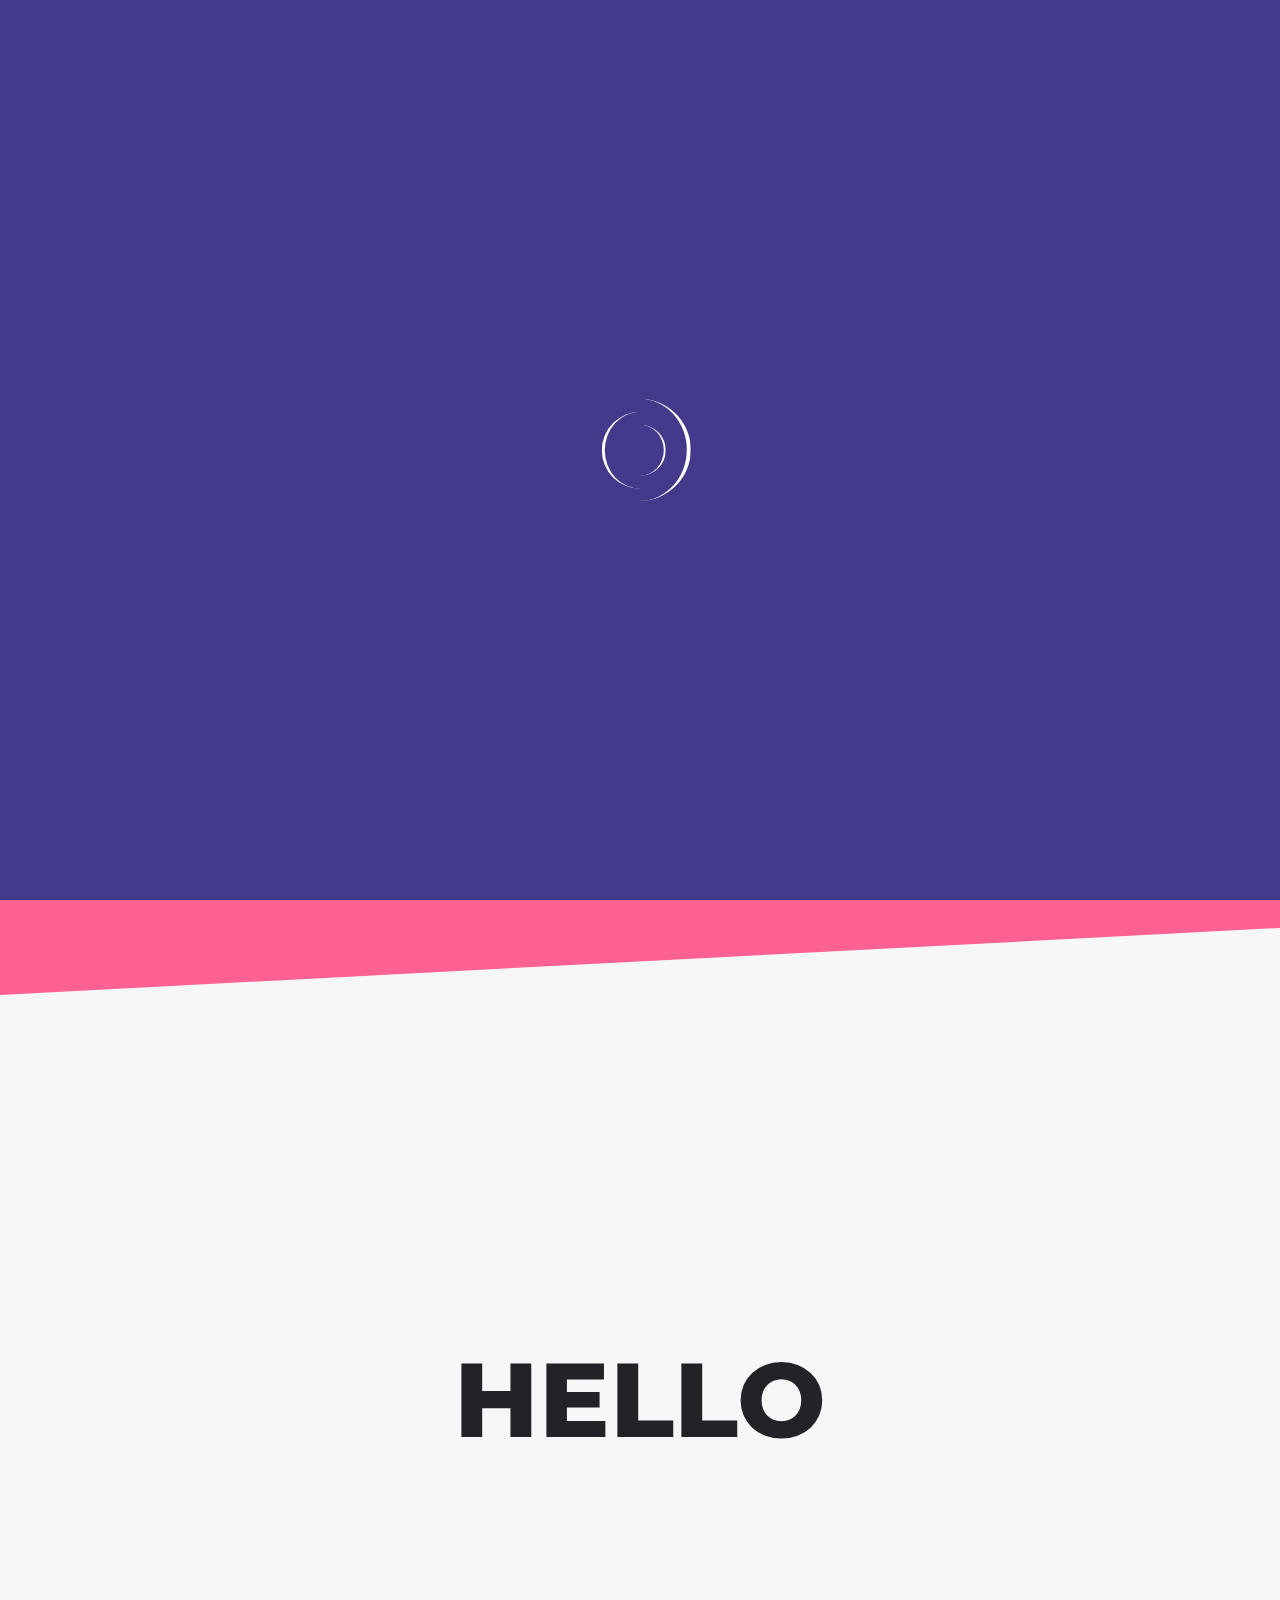
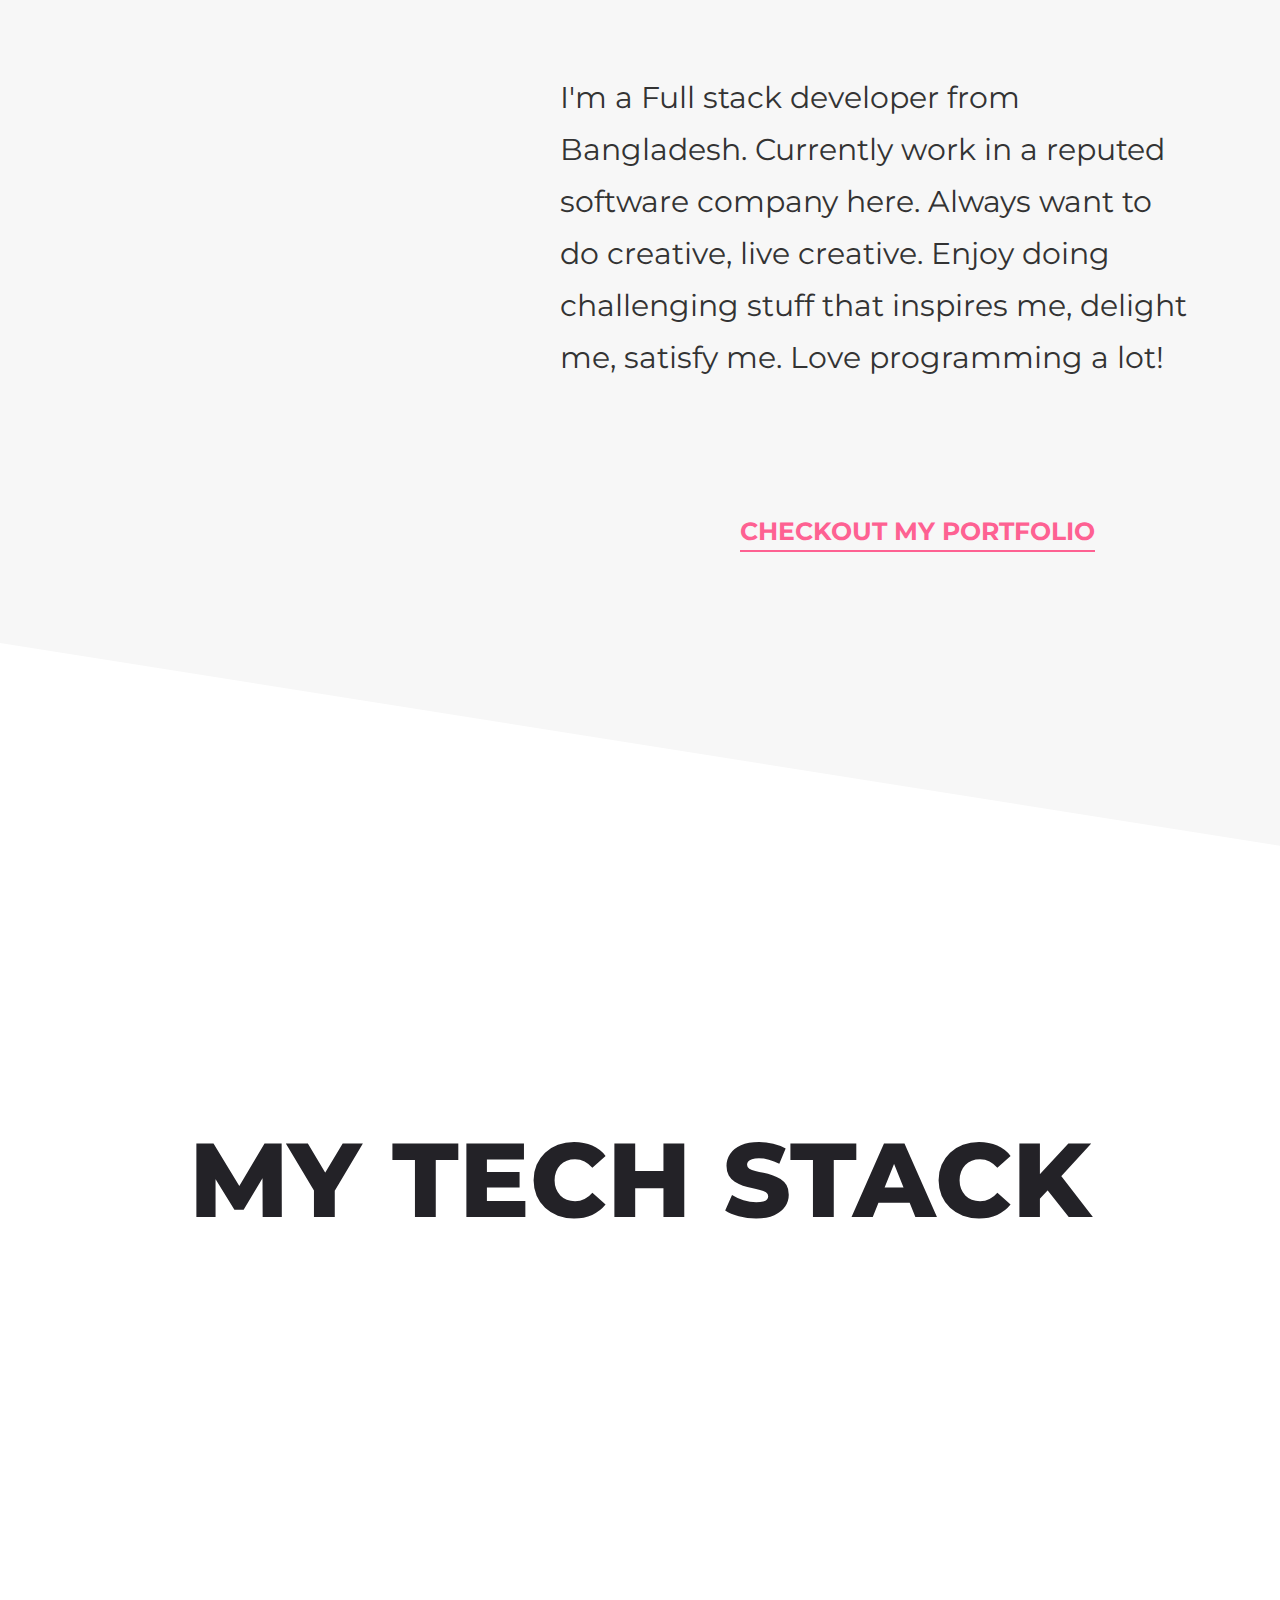
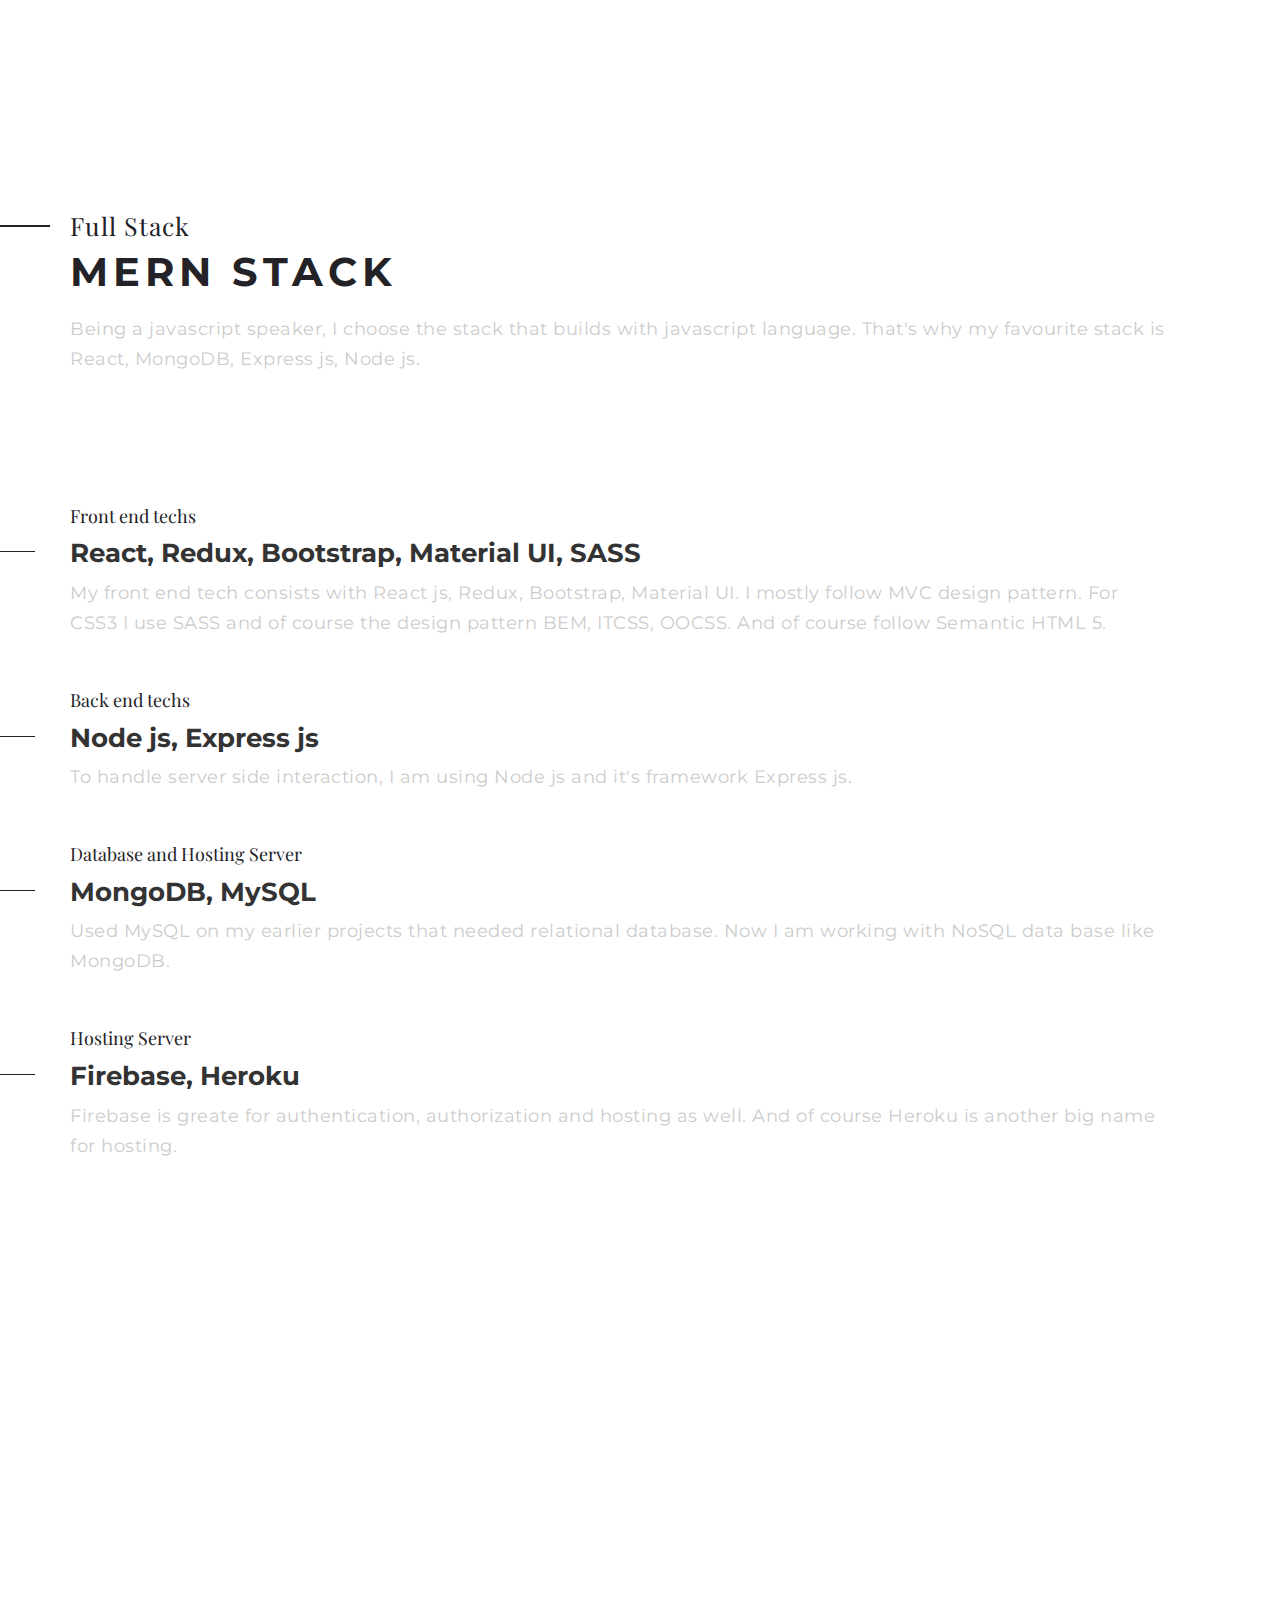
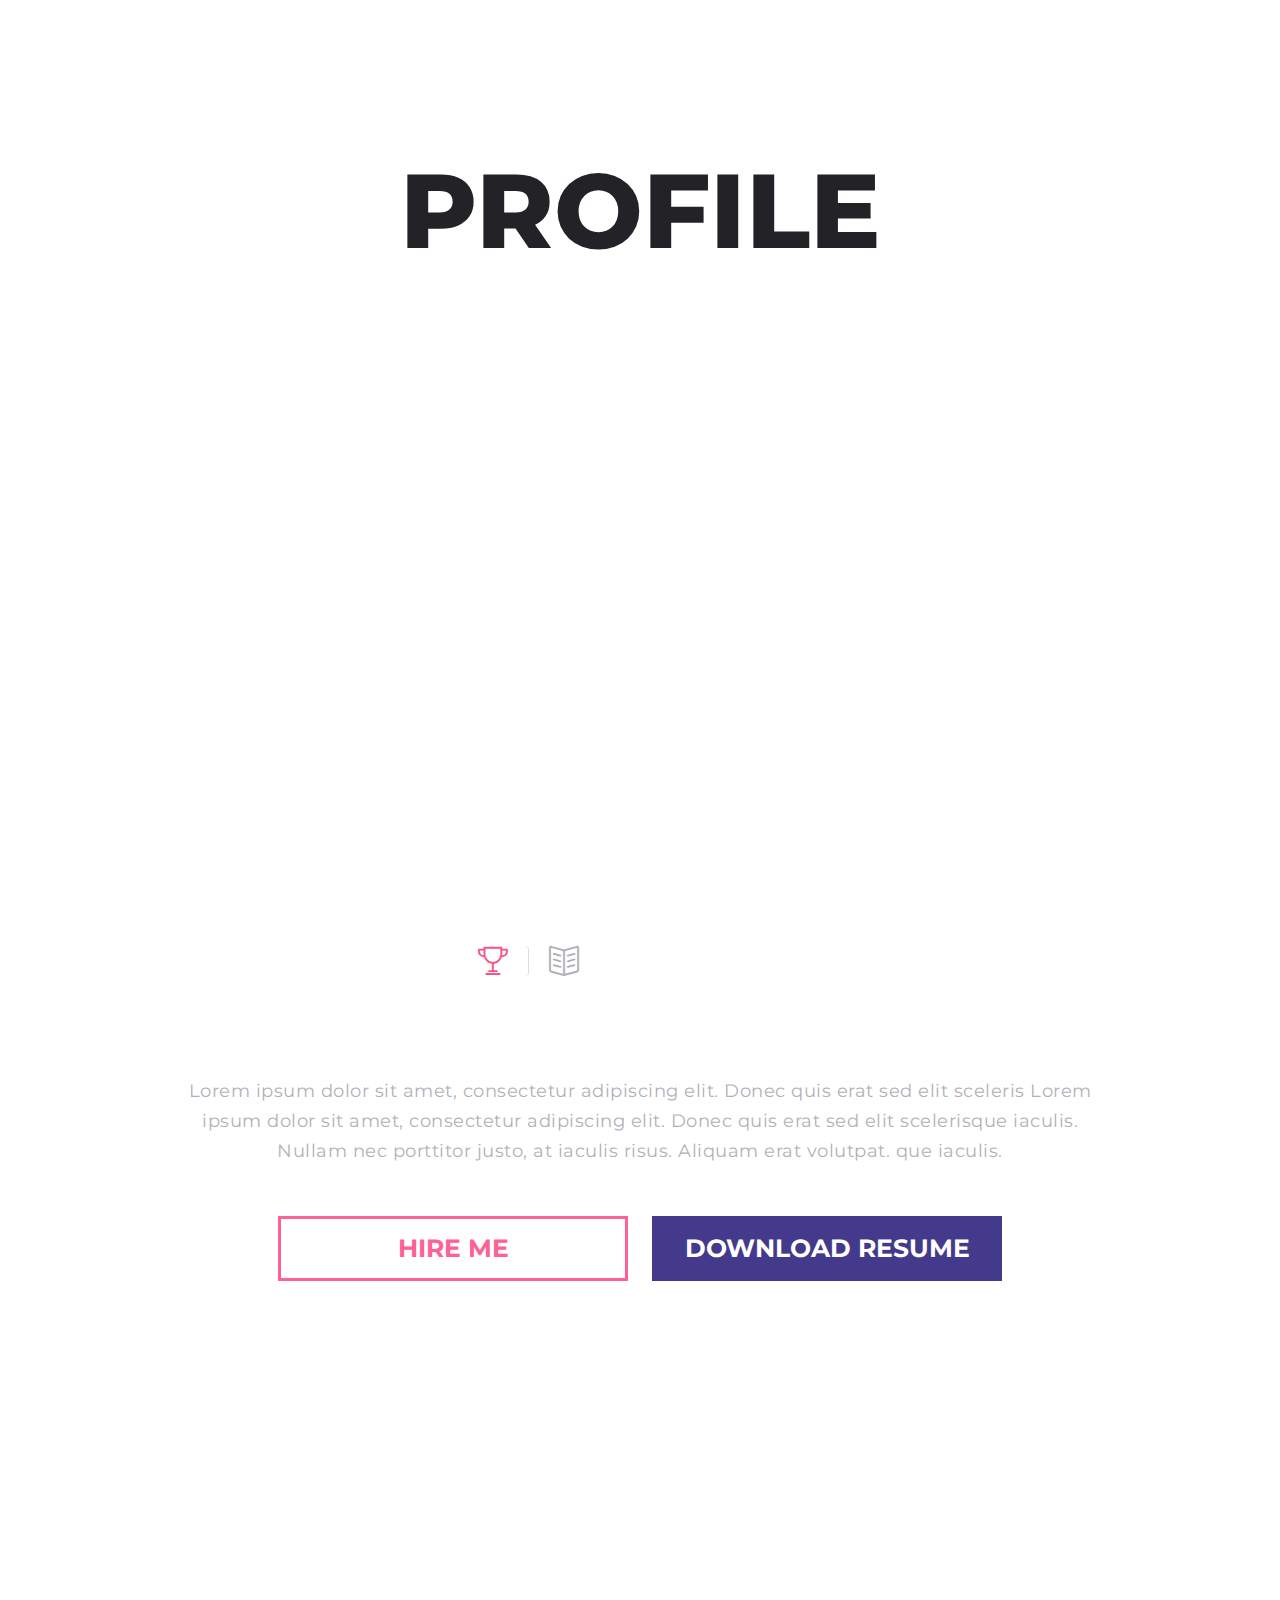
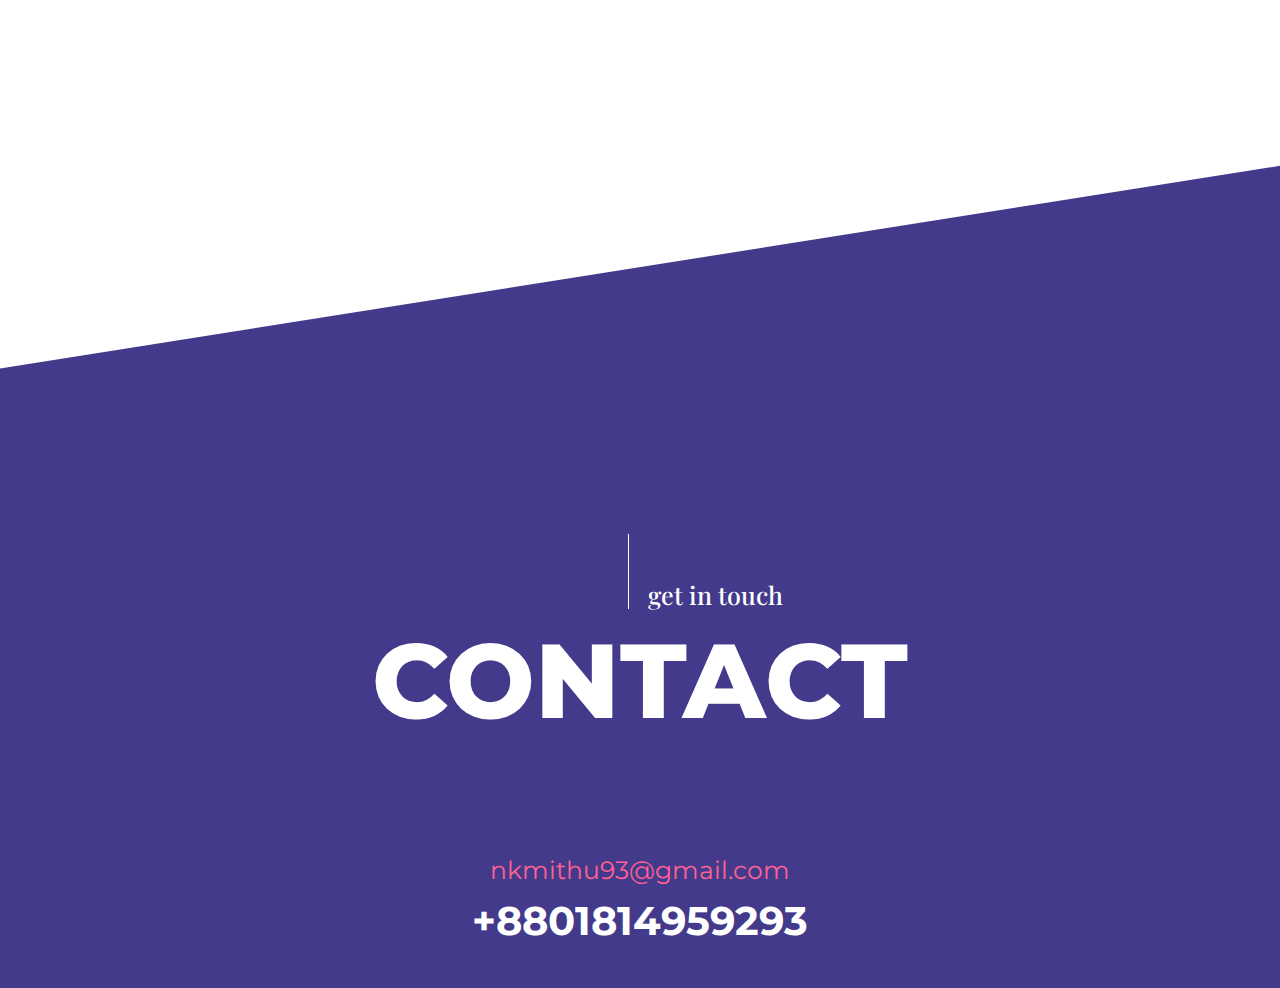
<file: index.html>
<!doctype html>
<html class="no-js" lang="en">

<head>
  <meta name="viewport" content="width=device-width, initial-scale=1.0" />
  <meta http-equiv="content-type" content="text/html; charset=utf-8" />
  <meta name="author" content="M_Adnan" />
  <!-- Document Title -->
  <title>Nure Kamal Mithu</title>

  <!-- Favicon -->
  <link rel="shortcut icon" href="images/logosm.png" type="image/x-icon">
  <link rel="icon" href="images/logosm.png" type="image/x-icon">

  <!-- SLIDER REVOLUTION 4.x CSS SETTINGS -->
  <link rel="stylesheet" type="text/css" href="rs-plugin/css/settings.css" media="screen" />

  <!-- StyleSheets -->
  <link rel="stylesheet" href="css/ionicons.min.css">
  <link rel="stylesheet" href="css/bootstrap/bootstrap.min.css">
  <link rel="stylesheet" href="css/font-awesome.min.css">
  <link rel="stylesheet" href="css/main.css">
  <link rel="stylesheet" href="css/style.css">
  <link rel="stylesheet" href="css/responsive.css">

  <!-- Fonts Online -->
  <link
    href="https://fonts.googleapis.com/css?family=Montserrat:100,200,300,400,500,600,700,800,900|Playfair+Display:400,700,900&subset=cyrillic,latin-ext"
    rel="stylesheet">

  <!-- COLORS -->
  <link rel="stylesheet" id="color" href="css/default.css">

  <!-- JavaScripts -->
  <script src="js/vendors/modernizr.js"></script>
  <!-- HTML5 Shim and Respond.js IE8 support of HTML5 elements and media queries -->
  <!-- WARNING: Respond.js doesn't work if you view the page via file:// -->
  <!--[if lt IE 9]>
    <script src="https://oss.maxcdn.com/html5shiv/3.7.2/html5shiv.min.js"></script>
    <script src="https://oss.maxcdn.com/respond/1.4.2/respond.min.js"></script>
    <![endif]-->
</head>

<body>

  <!-- LOADER -->
  <div id="loader">
    <div class="position-center-center">
      <div class="ldr"></div>
    </div>
  </div>



  <!-- Page Wrapper -->
  <div id="wrap">

    <!-- Header -->
    <header class="header">
      <div class="sticky">
        <div class="container">
          <div class="logo"> <a href="index.html"><img src="images/logosm.png" alt=""></a> </div>

          <!-- Nav -->
          <!-- Nav -->
          <nav class="navbar ownmenu">
            <div class="navbar-header">
              <button type="button" class="navbar-toggle collapsed" data-toggle="collapse" data-target="#nav-open-btn"
                aria-expanded="false"> <span><i class="fa fa-navicon"></i></span> </button>
            </div>

            <!-- NAV -->
            <div class="collapse navbar-collapse" id="nav-open-btn">
              <ul class="nav">
                <li class="active"> <a href="index.html">HOME </a>
                </li>
                <li> <a href="about.html">ABOUT</a></li>
                <li> <a href="portfolio.html">PORTFOLIO</a>
                </li>
                <li> <a target="_blank" href="https://nkmithu.com/">blog </a>
                </li>
              </ul>
            </div>
          </nav>
        </div>
      </div>
    </header>
    <!-- End Header -->

    <!--======= HOME AGENCY =========-->
    <div class="home-agency">

      <!--======= HOME MAIN SLIDER =========-->
      <div class="home-slider">
        <div class="overlay-banner"></div>

        <!-- SLIDE Start -->
        <div class="tp-banner-container">
          <div class="tp-banner">
            <ul>
              <!-- SLIDE  -->
              <li data-transition="random" data-slotamount="7" data-masterspeed="300" data-saveperformance="off">

                <!-- MAIN IMAGE -->
                <img src="images/bg/transparant-img.png" alt="slider" data-bgposition="center center" data-bgfit="cover"
                  data-bgrepeat="no-repeat">

                <!-- LAYER NR. 1 -->
                <div class="tp-caption sfl tp-resizeme" data-x="center" data-hoffset="0" data-y="center"
                  data-voffset="-120" data-speed="800" data-start="1000" data-easing="Power3.easeInOut"
                  data-splitin="chars" data-splitout="none" data-elementdelay="0.06" data-endelementdelay="0.4"
                  data-endspeed="300"
                  style="z-index: 5; font-size:104px; color:#fff; font-weight:bold; text-transform:uppercase; max-width: auto; max-height: auto; white-space: nowrap;">
                  Nure Kamal </div>

                <!-- LAYER NR. 2 -->
                <div class="tp-caption sfr font-extra-bold tp-resizeme" data-x="center" data-hoffset="0" data-y="center"
                  data-voffset="20" data-speed="800" data-start="1000" data-easing="Power3.easeInOut"
                  data-splitin="chars" data-splitout="none" data-elementdelay="0.07" data-endelementdelay="0.1"
                  data-endspeed="300"
                  style="z-index: 6; font-size:170px; color:#fff; text-transform:uppercase; font-weight:bold; white-space: nowrap;">
                  Mithu</div>

                <!-- LAYER NR. 3 -->
                <div class="tp-caption sfb tp-resizeme" data-x="center" data-hoffset="0" data-y="center"
                  data-voffset="120" data-speed="800" data-start="1000" data-easing="Power3.easeInOut"
                  data-splitin="none" data-splitout="none" data-elementdelay="0.1" data-endelementdelay="0.1"
                  data-endspeed="300"
                  style="z-index: 7; font-size:30px; font-weight:normal; color:#fff; max-width: auto; max-height: auto; white-space: nowrap;">
                  Full stack Developer | Web App Developer </div>

                <!-- LAYER NR. 4 -->
                <div class="tp-caption lfb tp-resizeme" data-x="center" data-hoffset="0" data-y="center"
                  data-voffset="220" data-speed="800" data-start="1000" data-easing="Power3.easeInOut"
                  data-elementdelay="0.1" data-endelementdelay="0.1" data-endspeed="300" data-scrolloffset="0"
                  style="z-index: 8;"><a target="_blank"
                    href="https://drive.google.com/file/d/1ZNkc5C69RvC8xSVW6c6qwrCp8i7UuNQL/view?usp=sharing"
                    class="btn-large">Download Resume</a> </div>
              </li>

              <!-- SLIDE  -->
              <li data-transition="random" data-slotamount="7" data-masterspeed="300" data-saveperformance="off">
                <!-- MAIN IMAGE -->
                <img src="images/bg/transparant-img.png" alt="slider" data-bgposition="center center" data-bgfit="cover"
                  data-bgrepeat="no-repeat">

                <!-- LAYER NR. 1 -->
                <div class="tp-caption sft tp-resizeme" data-x="center" data-hoffset="0" data-y="center"
                  data-voffset="-120" data-speed="800" data-start="1000" data-easing="Power3.easeInOut"
                  data-elementdelay="0.1" data-endelementdelay="0.1" data-endspeed="300" data-scrolloffset="0"
                  style="z-index: 5; font-size:104px; color:#fff; font-weight:bold; text-transform:uppercase; max-width: auto; max-height: auto; white-space: nowrap;">
                  Build your</div>

                <!-- LAYER NR. 2 -->
                <div class="tp-caption sfb font-extra-bold tp-resizeme" data-x="center" data-hoffset="0" data-y="center"
                  data-voffset="20" data-speed="800" data-start="1000" data-easing="Power3.easeInOut"
                  data-elementdelay="0.1" data-endelementdelay="0.1" data-endspeed="300" data-scrolloffset="0"
                  style="z-index: 6; font-size:170px; color:#fff; text-transform:uppercase; font-weight:bold; white-space: nowrap;">
                  Web World! </div>

                <!-- LAYER NR. 3 -->
                <div class="tp-caption sfb tp-resizeme" data-x="center" data-hoffset="0" data-y="center"
                  data-voffset="120" data-speed="800" data-start="1000" data-easing="Power3.easeInOut"
                  data-elementdelay="0.1" data-endelementdelay="0.1" data-endspeed="300" data-scrolloffset="0"
                  style="z-index: 7; font-size:30px; font-weight:normal; color:#fff; max-width: auto; max-height: auto; white-space: nowrap;">
                  With me</div>

                <!-- LAYER NR. 4 -->
                <div class="tp-caption lfb tp-resizeme" data-x="center" data-hoffset="0" data-y="center"
                  data-voffset="220" data-speed="800" data-start="1000" data-easing="Power3.easeInOut"
                  data-elementdelay="0.1" data-endelementdelay="0.1" data-endspeed="300" data-scrolloffset="0"
                  style="z-index: 8;"><a href="#footer" class="btn-large">Contact me</a> </div>
              </li>
            </ul>
          </div>
        </div>
      </div>
    </div>

    <!-- Content -->
    <div id="content">

      <!-- HELLO -->
      <section class="hello">

        <!-- Diagonal Top -->
        <div class="cir-tri-bg"></div>
        <div class="container">

          <!-- Heading Block -->
          <div class="heading-block">
            <h6 class="animate fadeInRight" data-wow-delay="0.4s">who am i</h6>
            <span class="huge-tittle">hello</span>
          </div>
          <!-- HELLO IMG -->
          <div class="col-sm-5"> <img class="hello-img animate fadeInLeft" data-wow-delay="0.4s" src="images/me2.jpg"
              alt=""> </div>
          <!-- CONTENT INFO -->
          <div class="col-sm-7">
            <h4>I'm a Full stack developer from Bangladesh. Currently work in a reputed software company here. Always
              want to do creative, live creative. Enjoy doing challenging stuff that inspires me, delight me, satisfy
              me. Love programming a lot!</h4>
            <div class="test-info">
              <a href="#." class="btn-flat">checkout my portfolio</a> </div>
          </div>
        </div>

        <!-- Bottom BG Style -->
        <div class="cir-bottom-bg"></div>
      </section>


      <!-- Technologies -->
      <section class="services web  padding-top-150 padding-bottom-100">
        <div class="container">


          <!-- Heading Block -->
          <div class="heading-block">
            <h6 class="animate fadeInRight" data-wow-delay="0.4s">Technologies</h6>
            <span class="huge-tittle">My tech stack</span>
          </div>

          <!-- Services Icon Image -->
          <div class="media-left media-middle">
            <div class="icon-larger-img animate fadeInLeft" data-wow-delay="0.4s"> <img src="images/me3.jpg" alt=" ">
            </div>
          </div>

          <!-- Services Content -->
          <div class="media-body">

            <!-- HEADING BLOCK -->
            <div class="heading-block-2">
              <h5>Full Stack</h5>
              <h3 class="letter-space-5">Mern Stack</h3>
              <p class="margin-top-20">Being a javascript speaker, I choose the stack that builds with javascript
                language. That's why my favourite stack is React, MongoDB, Express js, Node js.</p>
            </div>

            <!-- Services List -->
            <ul class="services-list">

              <!-- Front end frameworks -->
              <li> <span>Front end techs</span>
                <h5>React, Redux, Bootstrap, Material UI, SASS</h5>
                <p>My front end tech consists with React js, Redux, Bootstrap, Material UI. I mostly follow MVC design
                  pattern. For CSS3 I use SASS and of course the design pattern BEM, ITCSS, OOCSS. And of course follow
                  Semantic HTML 5.</p>
              </li>

              <!-- HTML/CSS Development -->
              <li> <span>Back end techs</span>
                <h5>Node js, Express js</h5>
                <p>To handle server side interaction, I am using Node js and it's framework Express js. </p>
              </li>

              <!-- Interface and Web Design -->
              <li> <span>Database and Hosting Server</span>
                <h5>MongoDB, MySQL</h5>
                <p>Used MySQL on my earlier projects that needed relational database. Now I am working with NoSQL data
                  base like MongoDB.</p>
              </li>

              <li> <span>Hosting Server</span>
                <h5>Firebase, Heroku</h5>
                <p>Firebase is greate for authentication, authorization and hosting as well. And of course Heroku is
                  another big name for hosting.</p>
              </li>
            </ul>
          </div>
        </div>
      </section>



      <!-- Profile -->
      <section class="profile-main" data-stellar-background-ratio="0.5">

        <!-- TOP bg Style -->
        <div class="cir-tri-bg"></div>
        <div class="container">

          <!-- Heading Block -->
          <div class="heading-block">
            <h6 class="animate fadeInRight" data-wow-delay="0.4s">checkout my</h6>
            <span class="huge-tittle">profile</span>
          </div>

          <!-- Profile Tabs -->
          <div class="profile-inn">
            <div class="row">
              <div class="col-md-5 text-right test-sec animate fadeInLeft" data-wow-delay="0.4s">
                <h3>ACHIEVEMENTS AWARDS</h3>
                <p>Have a look on my professional, volunteer and academic Achievements.</p>
              </div>
              <div class="col-md-6">
                <div class="tabs-sec  animate fadeIn" data-wow-delay="0.4s">

                  <!-- Tab panes -->
                  <div class="tab-content">

                    <!-- Awwwards -->
                    <div role="tabpanel" class="tab-pane fade in active" id="awards">
                      <ul>
                        <li>
                          <h5>SoftifyBD Ltd.</h5>
                          <p>Best employee of the month</p>
                        </li>
                        <li>
                          <h5>Linked In</h5>
                          <p>Certified for CSS3</p>
                        </li>
                      </ul>
                      <i class="icon-trophy"></i>
                    </div>

                    <!-- Awwwards 2 -->
                    <div role="tabpanel" class="tab-pane fade" id="awards1">
                      <ul>
                        <li>
                          <h5>Learners' Association</h5>
                          <p>Executive Member</p>
                        </li>
                        <li>
                          <h5>Aqua Cultural Club</h5>
                          <p>Executive Member</p>
                        </li>
                      </ul>
                      <i class="icon-book-open"></i>
                    </div>
                  </div>
                </div>

                <!-- Nav tabs -->
                <ul class="nav nav-pills" role="tablist">
                  <li role="presentation" class="active"><a href="#awards" aria-controls="awards" role="tab"
                      data-toggle="tab"> <i class="icon-trophy"></i></a></li>
                  <li role="presentation"><a href="#awards1" aria-controls="awards1" role="tab" data-toggle="tab"><i
                        class="icon-book-open"></i></a></li>
                </ul>
              </div>
            </div>

            <!-- Detail Text -->
            <div class="col-md-10 center-auto text-center">
              <p>Lorem ipsum dolor sit amet, consectetur adipiscing elit. Donec quis erat sed elit sceleris Lorem ipsum
                dolor sit amet, consectetur adipiscing elit. Donec quis erat sed elit scelerisque iaculis. Nullam nec
                porttitor justo, at iaculis risus. Aliquam erat volutpat. que iaculis.</p>
            </div>

            <!-- BTN -->
            <div class="btn-part"> <a href="fiverr.com" class="btn-large">HIRE ME</a> <a
                href="https://drive.google.com/file/d/1ZNkc5C69RvC8xSVW6c6qwrCp8i7UuNQL/view?usp=sharing"
                class="btn-large btn-large-1 ">DOWNLOAD RESUME</a> </div>
          </div>
        </div>

        <!-- Clients -->
        <div class="cir-bottom-bg"></div>
      </section>
    </div>
    <!-- End Content -->

    <!-- Footer -->
    <footer class="footer" id="footer">

      <!-- TOP bg Style -->
      <div class="cir-tri-bg"></div>
      <div class="container">

        <!-- Heading Block -->
        <div class="heading-block white">
          <h6>get in touch </h6>
          <span class="huge-tittle">contact</span>
        </div>
        <div class="contact">
          <!-- Rights -->
          <div class="rights col-md-9 center-auto"> <a href="#." class="mail-to">nkmithu93@gmail.com</a>
            <h3>+8801814959293</h3>
            <div class="social-icons"> <a href="https://www.linkedin.com/in/nkmithu-98b333105/"><i
                  class="ion-social-linkedin"></i></a> <a href="https://join.skype.com/invite/vHOJg3VIedB7"><i
                  class="ion-social-skype"></i></a> <a href="https://github.com/nkmithu"><i
                  class="ion-social-github"></i></a> <a href="https://twitter.com/nkmithu"><i
                  class="icon-social-twitter"></i></a> </div>
            <p class="margin-top-30"><small> Copyright © nkMithu </small></p>
          </div>
        </div>
    </footer>
    <!-- End Footer -->

    <!-- GO TO TOP  -->
    <a href="#" class="cd-top"><i class="fa fa-angle-up"></i></a>
    <!-- GO TO TOP End -->
  </div>
  <!-- End Page Wrapper -->
  <!--Style Switcher===========================================-->
  <div class="color-switcher" id="choose_color"> <a href="#." class="picker_close"><i class="ion-gear-a"></i></a>
    <div class="theme-colours">
      <p class="font-crimson font-italic">Choose Colour style</p>
      <ul>
        <li><a href="#." class="blue" id="blue"></a></li>
        <li><a href="#." class="green" id="green"></a></li>
        <li><a href="#." class="red" id="red"></a></li>
        <li><a href="#." class="yellow" id="yellow"></a></li>
        <li><a href="#." class="brown" id="brown"></a></li>
        <li><a href="#." class="cyan" id="cyan"></a></li>
        <li><a href="#." class="purple" id="purple"></a></li>
        <li><a href="#." class="sky-blue" id="sky-blue"></a></li>
        <li><a href="#." class="gray" id="gray"></a></li>
        <li><a href="#." class="peter-river" id="peter-river"></a></li>
        <li><a href="#." class="nephritis" id="nephritis"></a></li>
        <li><a href="#." class="amethyst" id="amethyst"></a></li>
        <li><a href="#." class="wet-asphalt" id="wet-asphalt"></a></li>
        <li><a href="#." class="night-shade" id="night-shade"></a></li>
        <li><a href="#." class="sun-flowers" id="sun-flowers"></a></li>
        <li><a href="#." class="orange" id="orange"></a></li>
        <li><a href="#." class="carrot" id="carrot"></a></li>
        <li><a href="#." class="alizarin" id="alizarin"></a></li>
        <li><a href="#." class="sliver" id="sliver"></a></li>
        <li><a href="#." class="green-sea" id="green-sea"></a></li>
      </ul>
      <div class="layouts no-padding">
        <p class="font-italic margin-top-20">Layout Mode</p>
        <a href="#." id="boxed">BOX LAYOUT</a> <a href="#." id="wide">WIDE LAYOUT</a>
      </div>
      <div class="layouts no-padding">
        <p class=" font-italic margin-top-20">Dark/Light Version</p>
        <a href="#." id="dark-night">DARK VERSION</a> <a href="#." id="light-day">LIGHT VERSION</a>
      </div>
    </div>
  </div>

  <!-- JavaScripts -->
  <script src="js/vendors/jquery/jquery.min.js"></script>
  <script src="js/vendors/wow.min.js"></script>
  <script src="js/vendors/bootstrap.min.js"></script>
  <script src="js/vendors/jquery.cubeportfolio.min.js"></script>
  <script src="js/vendors/own-menu.js"></script>
  <script src="js/vendors/jquery.sticky.js"></script>
  <script src="js/vendors/owl.carousel.min.js"></script>
  <script src="js/vendors/color-switcher.js"></script>

  <!-- SLIDER REVOLUTION 4.x SCRIPTS  -->
  <script type="text/javascript" src="rs-plugin/js/jquery.tp.t.min.js"></script>
  <script type="text/javascript" src="rs-plugin/js/jquery.tp.min.js"></script>
  <script src="js/main.js"></script>
</body>

</html>
</file>
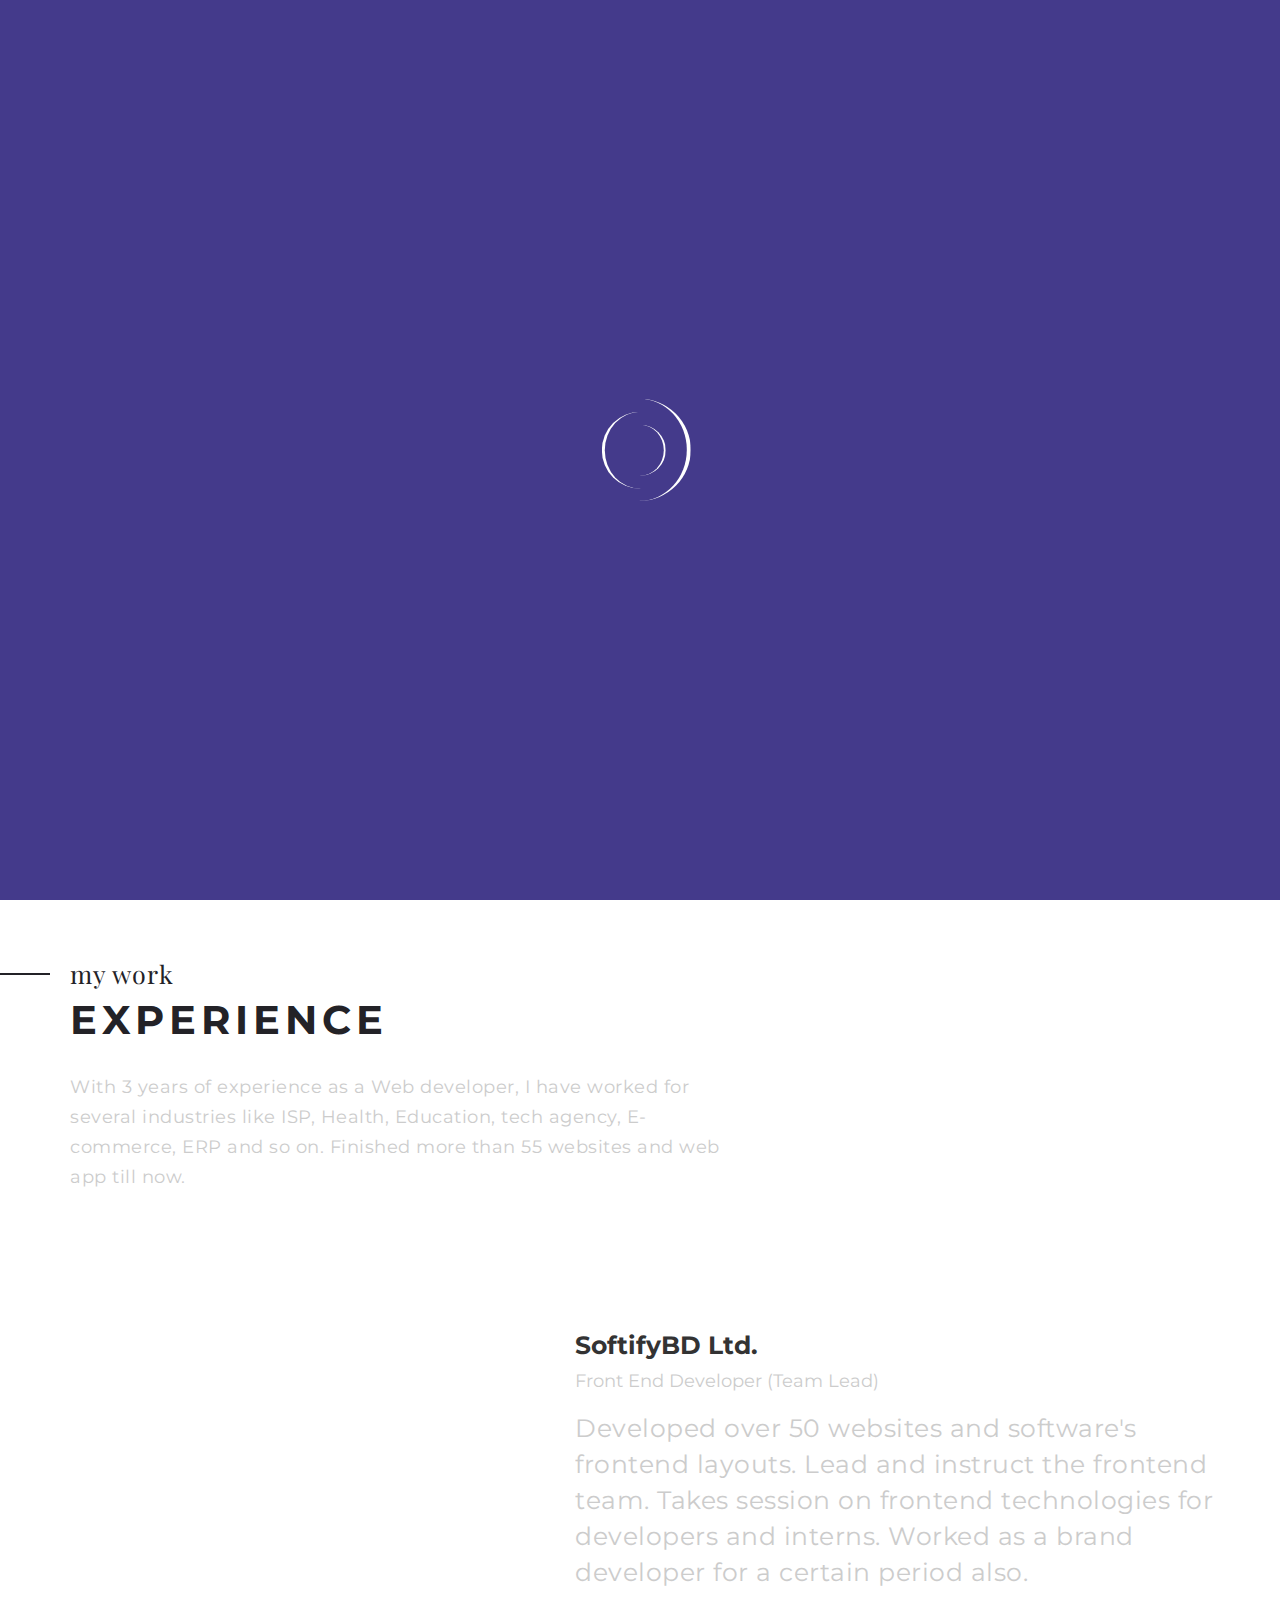
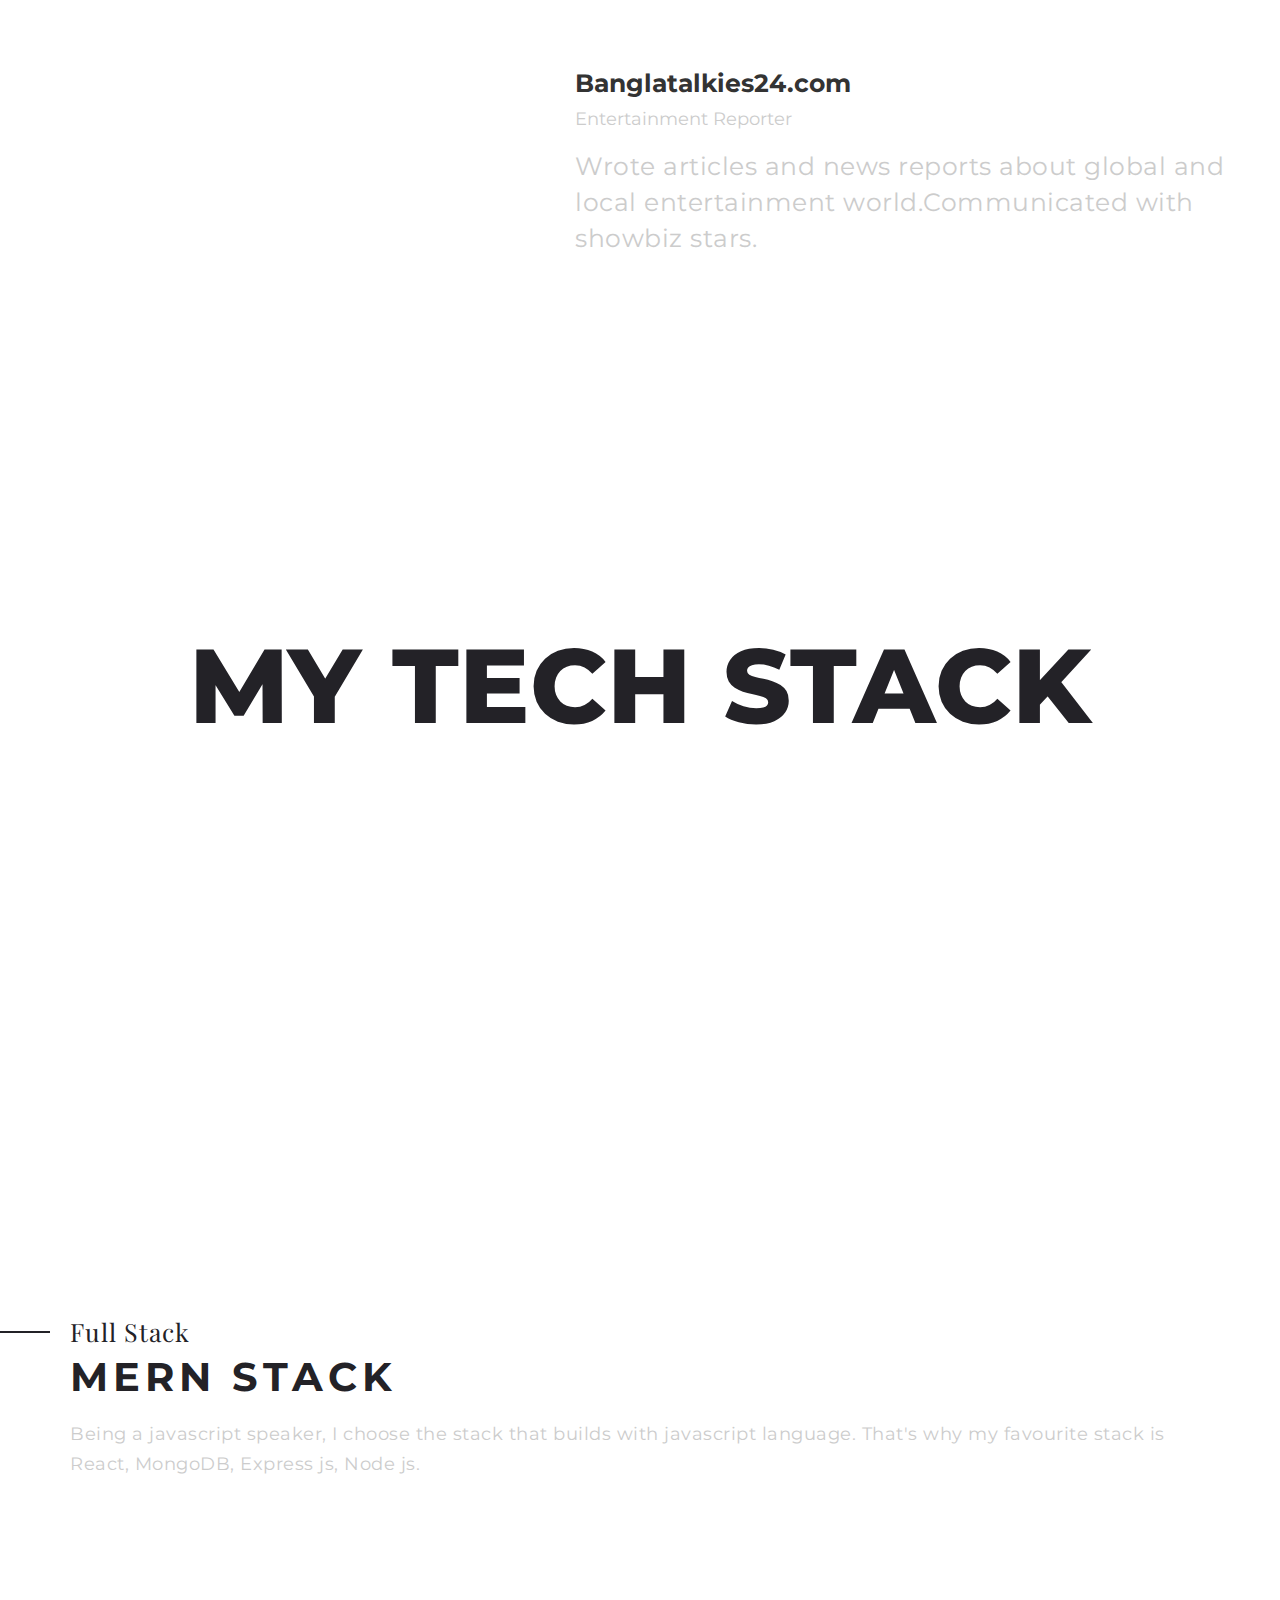
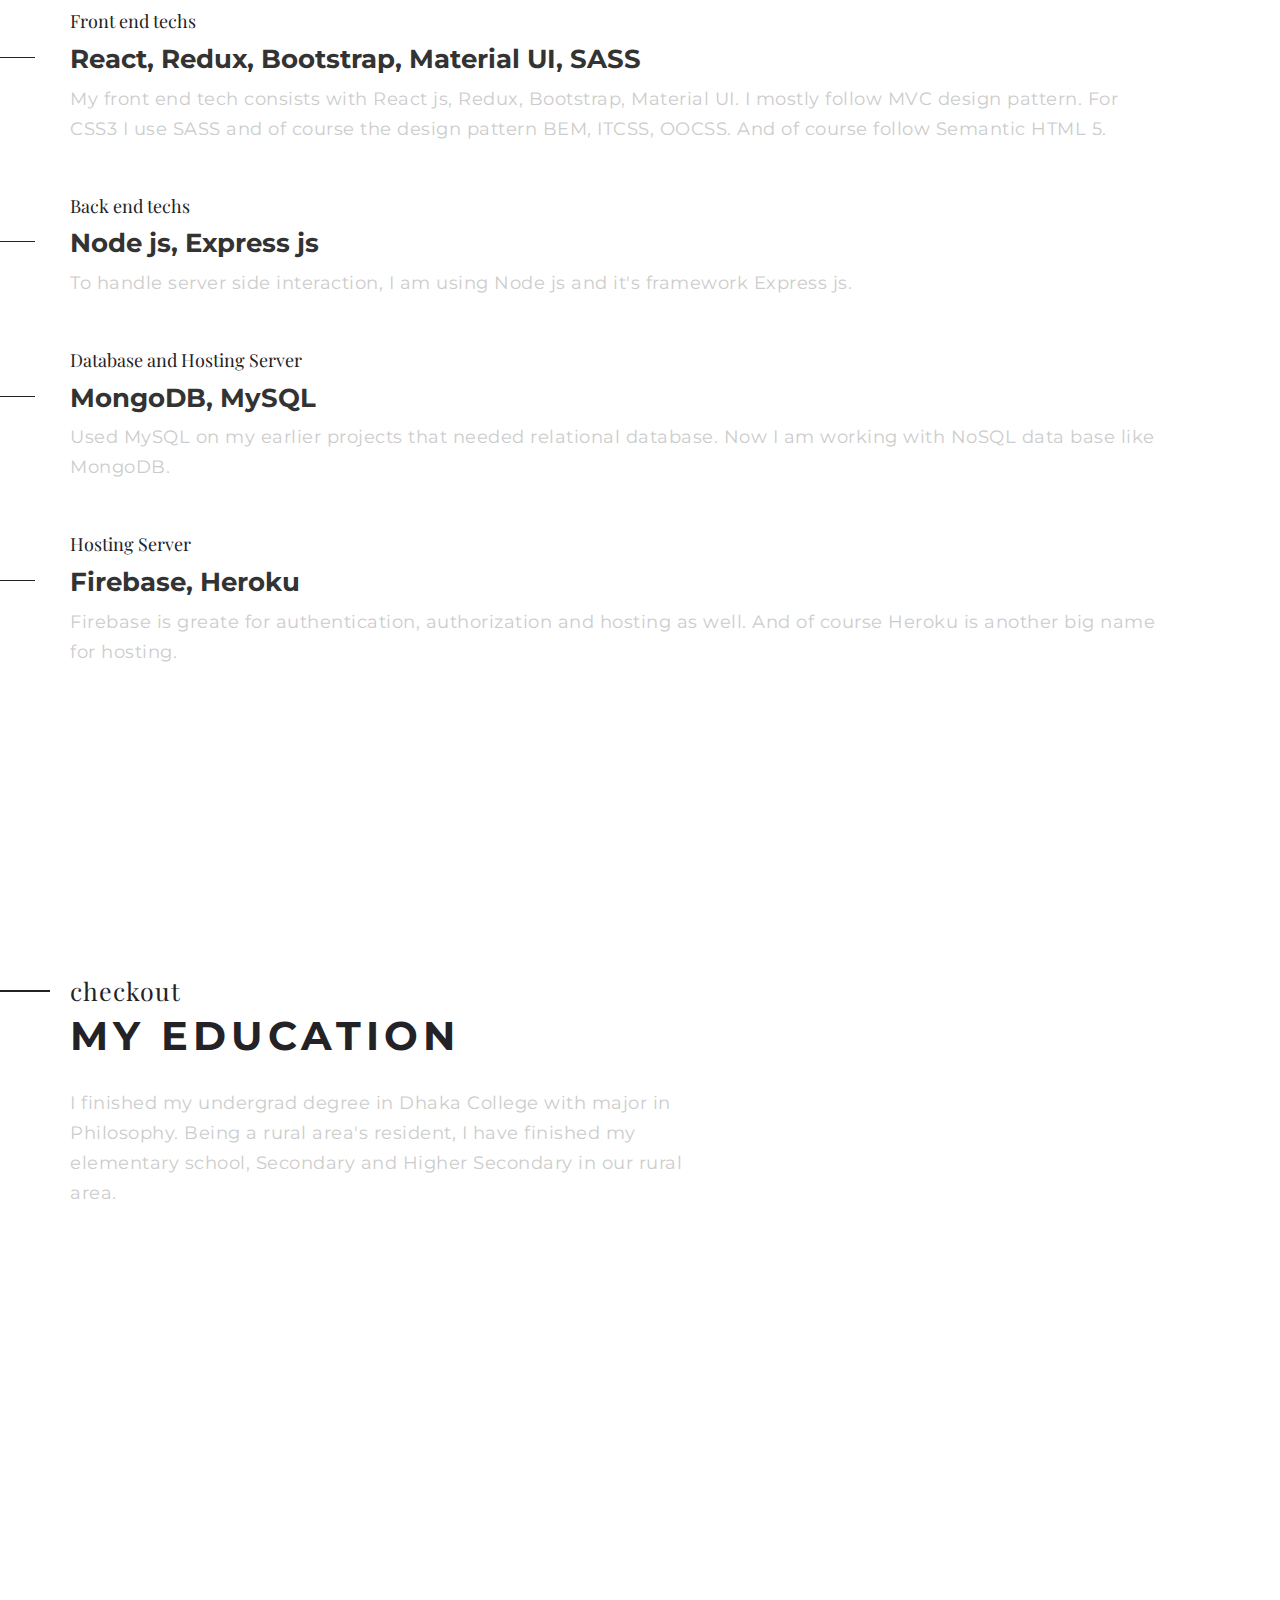
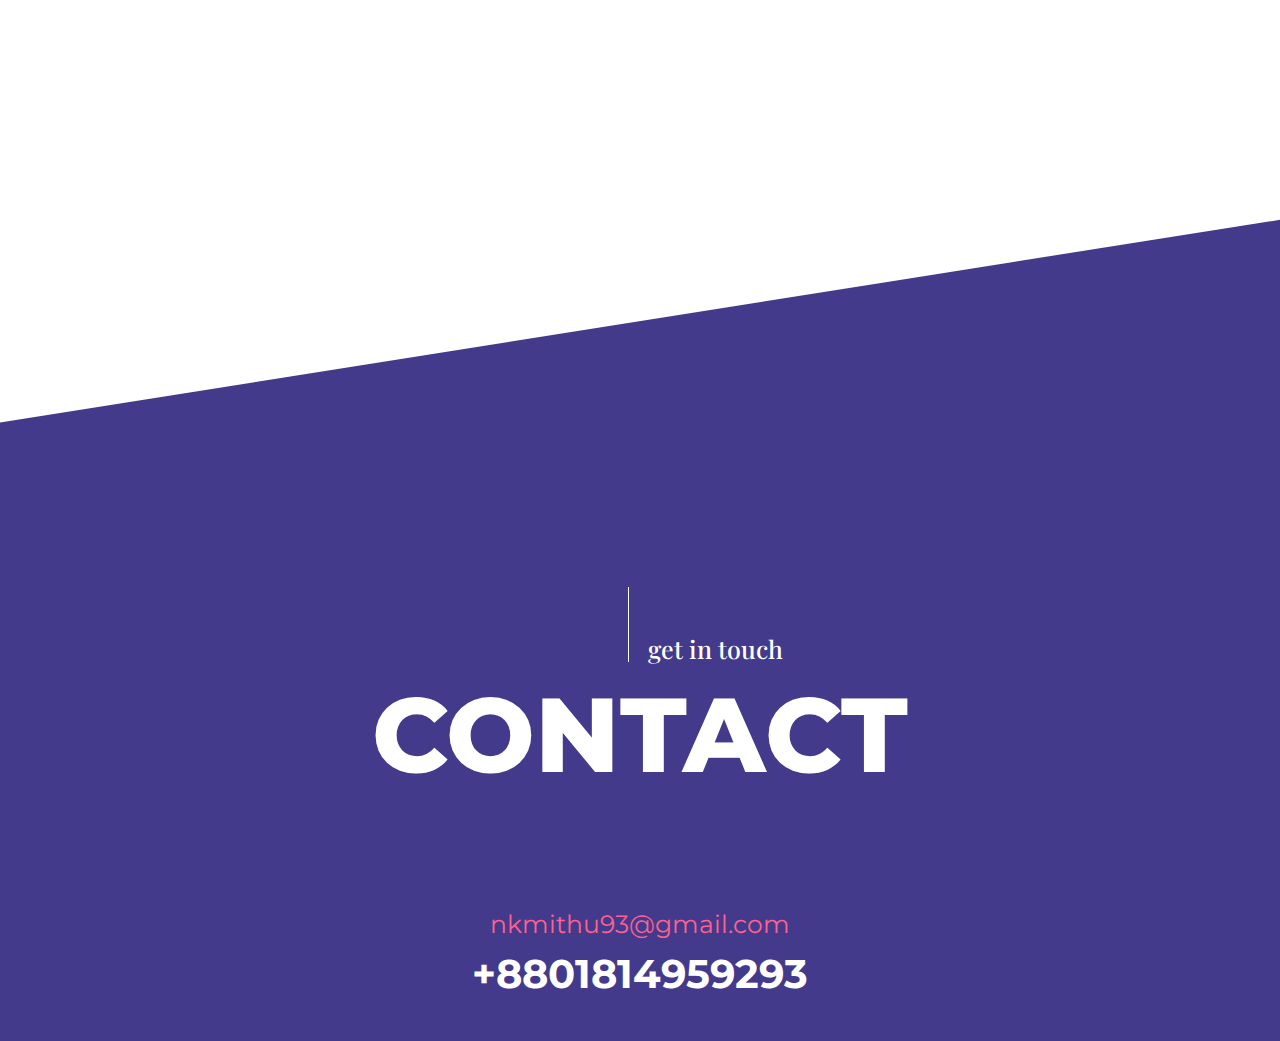
<file: about.html>
<!doctype html>
<html class="no-js" lang="en">

<head>
  <meta name="viewport" content="width=device-width, initial-scale=1.0" />
  <meta http-equiv="content-type" content="text/html; charset=utf-8" />
  <meta name="author" content="M_Adnan" />
  <!-- Document Title -->
  <title>Me - Creative Portfolio &amp; Resume / CV HTML5 Template</title>

  <!-- Favicon -->
  <link rel="shortcut icon" href="images/favicon.ico" type="image/x-icon">
  <link rel="icon" href="images/favicon.ico" type="image/x-icon">

  <!-- StyleSheets -->
  <link rel="stylesheet" href="css/ionicons.min.css">
  <link rel="stylesheet" href="css/bootstrap/bootstrap.min.css">
  <link rel="stylesheet" href="css/font-awesome.min.css">
  <link rel="stylesheet" href="css/main.css">
  <link rel="stylesheet" href="css/style.css">
  <link rel="stylesheet" href="css/responsive.css">

  <!-- Fonts Online -->
  <link
    href="https://fonts.googleapis.com/css?family=Montserrat:100,200,300,400,500,600,700,800,900|Playfair+Display:400,700,900&subset=cyrillic,latin-ext"
    rel="stylesheet">

  <!-- COLORS -->
  <link rel="stylesheet" id="color" href="css/default.css">

  <!-- JavaScripts -->
  <script src="js/vendors/modernizr.js"></script>
  <!-- HTML5 Shim and Respond.js IE8 support of HTML5 elements and media queries -->
  <!-- WARNING: Respond.js doesn't work if you view the page via file:// -->
  <!--[if lt IE 9]>
    <script src="https://oss.maxcdn.com/html5shiv/3.7.2/html5shiv.min.js"></script>
    <script src="https://oss.maxcdn.com/respond/1.4.2/respond.min.js"></script>
    <![endif]-->
</head>

<body>

  <!-- LOADER -->
  <div id="loader">
    <div class="position-center-center">
      <div class="ldr"></div>
    </div>
  </div>


  <!-- Page Wrapper -->
  <div id="wrap">

    <!-- Header -->
  <header class="header">
    <div class="sticky">
      <div class="container">
        <div class="logo"> <a href="index.html"><img src="images/logosm.png" alt=""></a> </div>

        <!-- Nav -->
        <!-- Nav -->
        <nav class="navbar ownmenu">
          <div class="navbar-header">
            <button type="button" class="navbar-toggle collapsed" data-toggle="collapse" data-target="#nav-open-btn"
              aria-expanded="false"> <span><i class="fa fa-navicon"></i></span> </button>
          </div>

          <!-- NAV -->
          <div class="collapse navbar-collapse" id="nav-open-btn">
            <ul class="nav">
              <li> <a href="index.html">HOME </a>
              </li>
              <li class="active"> <a href="about.html">ABOUT</a></li>
              <li> <a href="portfolio.html">PORTFOLIO</a>
              </li>
              <li> <a target="_blank" href="https://nkmithu.com/">blog </a>
              </li>
            </ul>
          </div>
        </nav>
      </div>
    </div>
  </header>
  <!-- End Header -->

    <!--======= SU Banner =========-->
    <div class="sub-bnr-home">
      <div class="position-center-center">
        <div class="container">
          <div class="ag-text">
            <!-- <h5>Hello! </h5>
          <h1>about me</h1>
          <p>I'm a UX/UI designer Austin based, who loves clean, <br>
            simple & unique design. </p> -->
          </div>
        </div>
      </div>
    </div>

    <!-- Content -->
    <div id="content" class="inner-pages">

      <!-- My Experience -->
      <section class="experience  padding-top-150 padding-bottom-100">
        <div class="container">

          <!-- HEADING BLOCK -->
          <div class="heading-block-2">
            <h5>my work</h5>
            <h3 class="letter-space-5">experience</h3>
            <div class="row">
              <p class="margin-top-20 col-md-7">With 3 years of experience as a Web developer, I have worked for several
                industries like ISP, Health, Education, tech agency, E-commerce, ERP and so on. Finished more than 55
                websites and web app till now.</p>
            </div>
          </div>

          <!-- Edu List -->
          <div class="row">
            <ul class="exp-list">

              <!-- ABC MEDIA INC -->
              <li>
                <div class="media-left animate fadeInLeft" data-wow-delay="0.4s"> <span>2018 - now</span> </div>
                <div class="media-body">
                  <h5>SoftifyBD Ltd.</h5>
                  <span>Front End Developer (Team Lead)</span>
                  <p>Developed over 50 websites and software's frontend layouts. Lead and instruct the frontend team.
                    Takes session on frontend technologies for developers and interns. Worked as a brand developer for a
                    certain period also.</p>
                </div>
              </li>

              <!-- KALPTARU MEDIA PVT. LTD. -->
              <li>
                <div class="media-left animate fadeInLeft" data-wow-delay="0.4s"> <span>2016 - 2017</span> </div>
                <div class="media-body">
                  <h5>Banglatalkies24.com</h5>
                  <span>Entertainment Reporter</span>
                  <p>Wrote articles and news reports about global and local entertainment world.Communicated with
                    showbiz stars.</p>
                </div>
              </li>
            </ul>
          </div>
        </div>
      </section>

      <!-- Technologies -->
      <section class="services web  padding-top-150 padding-bottom-100">
        <div class="container">


          <!-- Heading Block -->
          <div class="heading-block">
            <h6 class="animate fadeInRight" data-wow-delay="0.4s">Technologies</h6>
            <span class="huge-tittle">My tech stack</span>
          </div>

          <!-- Services Icon Image -->
          <div class="media-left media-middle">
            <div class="icon-larger-img animate fadeInLeft" data-wow-delay="0.4s"> <img src="images/me3.jpg" alt=" ">
            </div>
          </div>

          <!-- Services Content -->
          <div class="media-body">

            <!-- HEADING BLOCK -->
            <div class="heading-block-2">
              <h5>Full Stack</h5>
              <h3 class="letter-space-5">Mern Stack</h3>
              <p class="margin-top-20">Being a javascript speaker, I choose the stack that builds with javascript
                language. That's why my favourite stack is React, MongoDB, Express js, Node js.</p>
            </div>

            <!-- Services List -->
            <ul class="services-list">

              <!-- Front end frameworks -->
              <li> <span>Front end techs</span>
                <h5>React, Redux, Bootstrap, Material UI, SASS</h5>
                <p>My front end tech consists with React js, Redux, Bootstrap, Material UI. I mostly follow MVC design
                  pattern. For CSS3 I use SASS and of course the design pattern BEM, ITCSS, OOCSS. And of course follow
                  Semantic HTML 5.</p>
              </li>

              <!-- HTML/CSS Development -->
              <li> <span>Back end techs</span>
                <h5>Node js, Express js</h5>
                <p>To handle server side interaction, I am using Node js and it's framework Express js. </p>
              </li>

              <!-- Interface and Web Design -->
              <li> <span>Database and Hosting Server</span>
                <h5>MongoDB, MySQL</h5>
                <p>Used MySQL on my earlier projects that needed relational database. Now I am working with NoSQL data
                  base like MongoDB.</p>
              </li>

              <li> <span>Hosting Server</span>
                <h5>Firebase, Heroku</h5>
                <p>Firebase is greate for authentication, authorization and hosting as well. And of course Heroku is
                  another big name for hosting.</p>
              </li>
            </ul>
          </div>
        </div>
      </section>


      <!-- My Education -->
      <section class="education padding-top-150 padding-bottom-100">
        <div class="container">

          <!-- HEADING BLOCK -->
          <div class="heading-block-2">
            <h5>checkout</h5>
            <h3 class="letter-space-5">my education</h3>
            <div class="row">
              <p class="margin-top-20 col-md-7">I finished my undergrad degree in Dhaka College with major in
                Philosophy. Being a rural area's resident, I have finished my elementary school, Secondary and Higher
                Secondary in our rural area.</p>
            </div>
          </div>

          <!-- Edu List -->
          <div class="row">
            <ul class="edu-list">

              <!-- UNIVERSITY OF DESIGN -->
              <li class="animate fadeInUp" data-wow-delay="0.4s"> <span>2012 - 2016</span>
                <h5>DHAKA COLLEGE</h5>
                <p>Bachelor of Arts (Philosophy)</p>
              </li>

              <!-- DESIGN UNIVERSITY -->
              <li class="animate fadeInUp" data-wow-delay="0.6s"> <span>2009 - 2011</span>
                <h5>Lakshmipur Govt. College</h5>
                <p>Higher Secondary</p>
              </li>

            </ul>
          </div>
        </div>
      </section>

       <!-- Footer -->
    <footer class="footer">

      <!-- TOP bg Style -->
      <div class="cir-tri-bg"></div>
      <div class="container">

        <!-- Heading Block -->
        <div class="heading-block white">
          <h6>get in touch </h6>
          <span class="huge-tittle">contact</span>
        </div>
        <div class="contact">
          <!-- Rights -->
          <div class="rights col-md-9 center-auto"> <a href="#." class="mail-to">nkmithu93@gmail.com</a>
            <h3>+8801814959293</h3>
            <div class="social-icons"> <a href="https://www.linkedin.com/in/nkmithu-98b333105/"><i
                  class="ion-social-linkedin"></i></a> <a href="https://join.skype.com/invite/vHOJg3VIedB7"><i
                  class="ion-social-skype"></i></a> <a href="https://github.com/nkmithu"><i
                  class="ion-social-github"></i></a> <a href="https://twitter.com/nkmithu"><i
                  class="icon-social-twitter"></i></a> </div>
            <p class="margin-top-30"><small> Copyright © nkMithu </small></p>
          </div>
        </div>
    </footer>
    <!-- End Footer -->

      <!-- GO TO TOP  -->
      <a href="#" class="cd-top"><i class="fa fa-angle-up"></i></a>
      <!-- GO TO TOP End -->
    </div>
    <!-- End Page Wrapper -->
    <!--Style Switcher===========================================-->
    <div class="color-switcher" id="choose_color"> <a href="#." class="picker_close"><i class="ion-gear-a"></i></a>
      <div class="theme-colours">
        <p class="font-crimson font-italic">Choose Colour style</p>
        <ul>
          <li><a href="#." class="blue" id="blue"></a></li>
          <li><a href="#." class="green" id="green"></a></li>
          <li><a href="#." class="red" id="red"></a></li>
          <li><a href="#." class="yellow" id="yellow"></a></li>
          <li><a href="#." class="brown" id="brown"></a></li>
          <li><a href="#." class="cyan" id="cyan"></a></li>
          <li><a href="#." class="purple" id="purple"></a></li>
          <li><a href="#." class="sky-blue" id="sky-blue"></a></li>
          <li><a href="#." class="gray" id="gray"></a></li>
          <li><a href="#." class="peter-river" id="peter-river"></a></li>
          <li><a href="#." class="nephritis" id="nephritis"></a></li>
          <li><a href="#." class="amethyst" id="amethyst"></a></li>
          <li><a href="#." class="wet-asphalt" id="wet-asphalt"></a></li>
          <li><a href="#." class="night-shade" id="night-shade"></a></li>
          <li><a href="#." class="sun-flowers" id="sun-flowers"></a></li>
          <li><a href="#." class="orange" id="orange"></a></li>
          <li><a href="#." class="carrot" id="carrot"></a></li>
          <li><a href="#." class="alizarin" id="alizarin"></a></li>
          <li><a href="#." class="sliver" id="sliver"></a></li>
          <li><a href="#." class="green-sea" id="green-sea"></a></li>
        </ul>
        <div class="layouts no-padding">
          <p class="font-italic margin-top-20">Layout Mode</p>
          <a href="#." id="boxed">BOX LAYOUT</a> <a href="#." id="wide">WIDE LAYOUT</a>
        </div>
        <div class="layouts no-padding">
          <p class=" font-italic margin-top-20">Dark/Light Version</p>
          <a href="#." id="dark-night">DARK VERSION</a> <a href="#." id="light-day">LIGHT VERSION</a>
        </div>
      </div>
    </div>

    <!-- JavaScripts -->
    <script src="js/vendors/jquery/jquery.min.js"></script>
    <script src="js/vendors/wow.min.js"></script>
    <script src="js/vendors/bootstrap.min.js"></script>
    <script src="js/vendors/jquery.cubeportfolio.min.js"></script>
    <script src="js/vendors/own-menu.js"></script>
    <script src="js/vendors/jquery.sticky.js"></script>
    <script src="js/vendors/owl.carousel.min.js"></script>
    <script src="js/vendors/color-switcher.js"></script>

    <!-- SLIDER REVOLUTION 4.x SCRIPTS  -->
    <script type="text/javascript" src="rs-plugin/js/jquery.tp.t.min.js"></script>
    <script type="text/javascript" src="rs-plugin/js/jquery.tp.min.js"></script>
    <script src="js/main.js"></script>
</body>

</html>
</file>
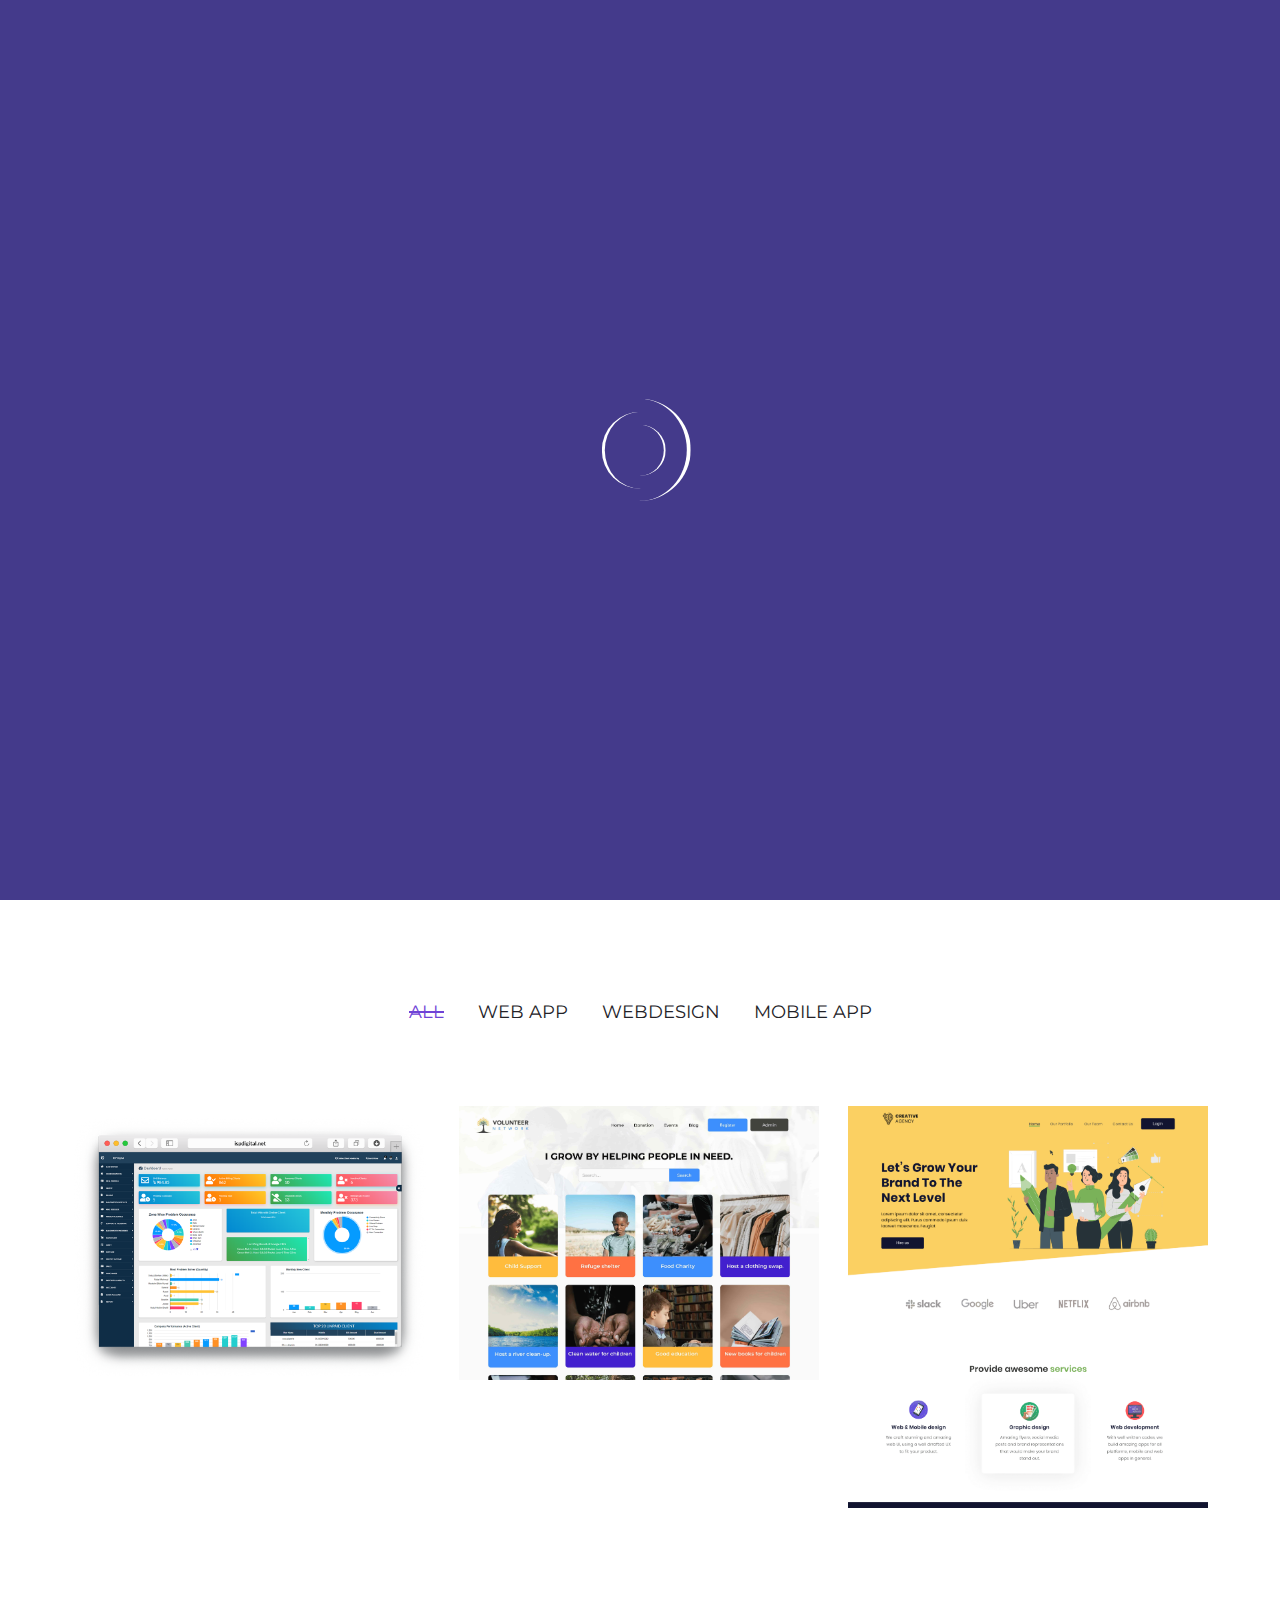
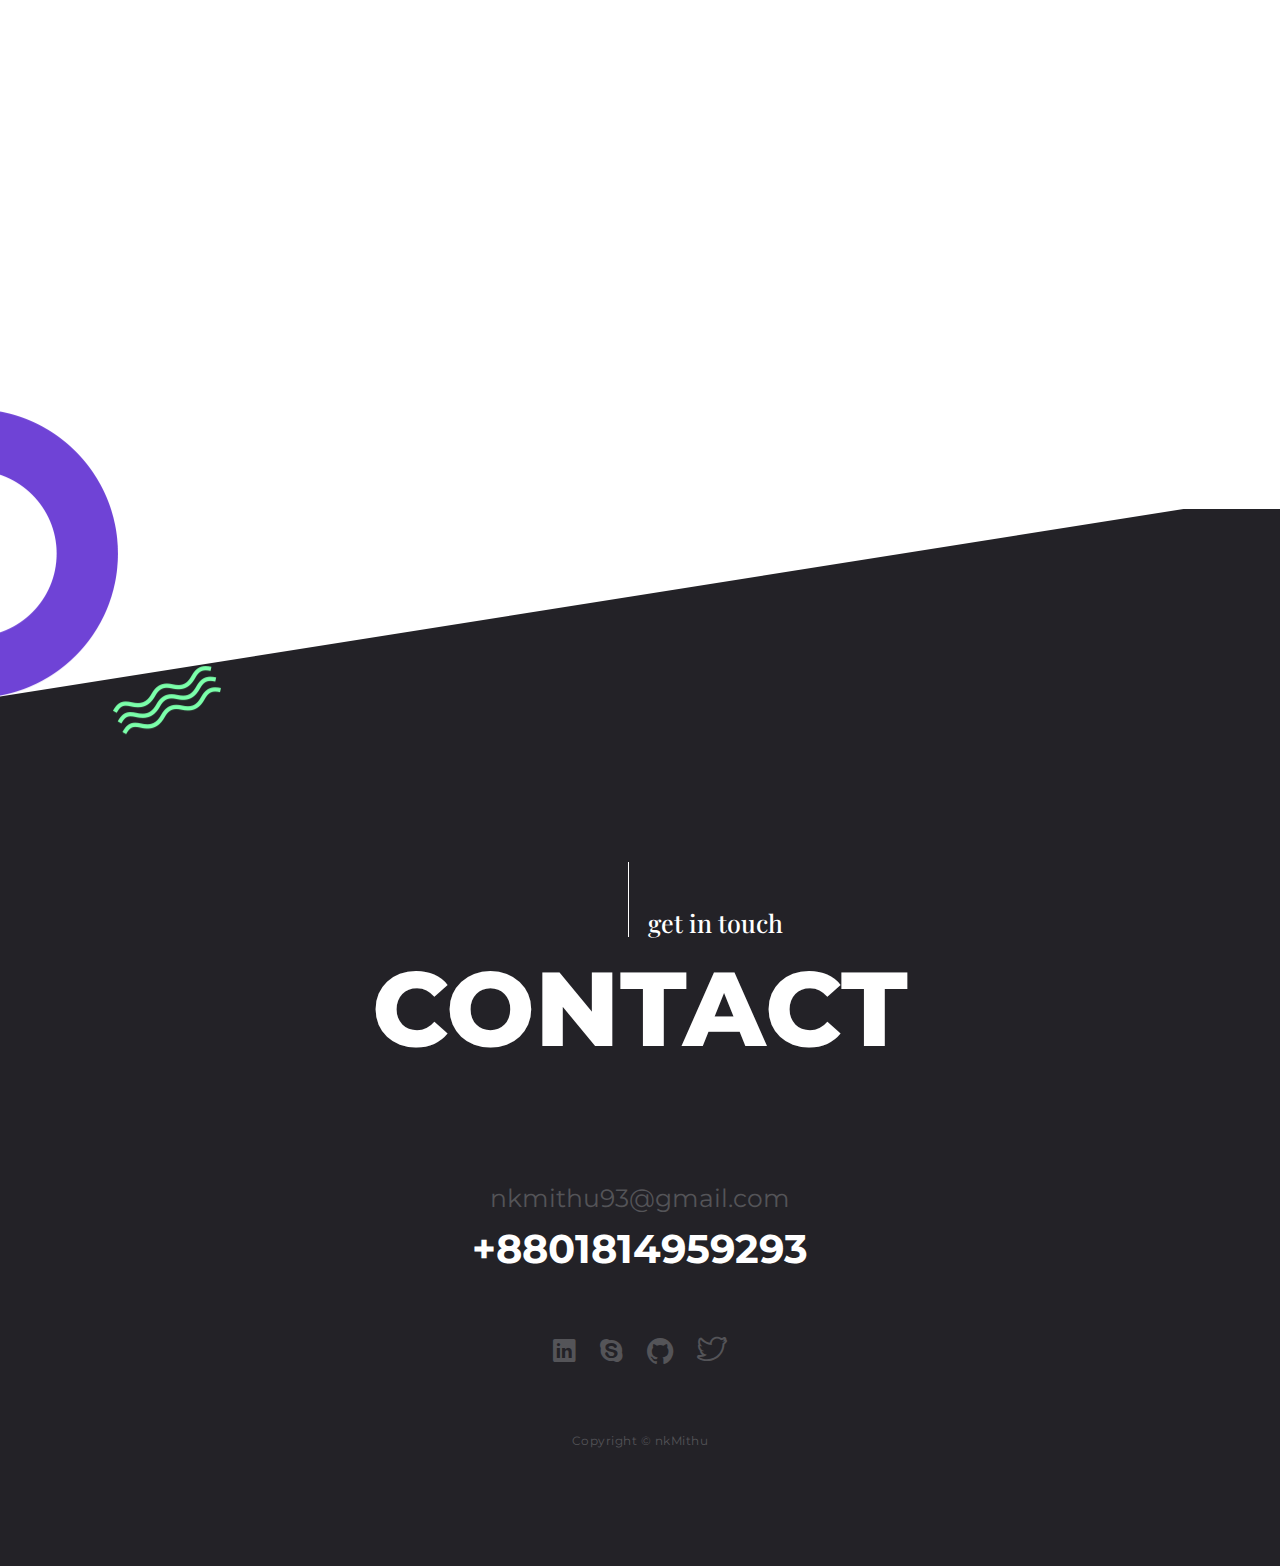
<file: portfolio.html>
<!doctype html>
<html class="no-js" lang="en">

<head>
  <meta name="viewport" content="width=device-width, initial-scale=1.0" />
  <meta http-equiv="content-type" content="text/html; charset=utf-8" />
  <meta name="author" content="M_Adnan" />
  <!-- Document Title -->
  <title>Me - Creative Portfolio &amp; Resume / CV HTML5 Template</title>

  <!-- Favicon -->
  <link rel="shortcut icon" href="images/favicon.ico" type="image/x-icon">
  <link rel="icon" href="images/favicon.ico" type="image/x-icon">

  <!-- StyleSheets -->
  <link rel="stylesheet" href="css/ionicons.min.css">
  <link rel="stylesheet" href="css/bootstrap/bootstrap.min.css">
  <link rel="stylesheet" href="css/font-awesome.min.css">
  <link rel="stylesheet" href="css/main.css">
  <link rel="stylesheet" href="css/style.css">
  <link rel="stylesheet" href="css/responsive.css">

  <!-- Fonts Online -->
  <link
    href="https://fonts.googleapis.com/css?family=Montserrat:100,200,300,400,500,600,700,800,900|Playfair+Display:400,700,900&subset=cyrillic,latin-ext"
    rel="stylesheet">

  <!-- COLORS -->
  <link rel="stylesheet" id="color" href="css/default.css">

  <!-- JavaScripts -->
  <script src="js/vendors/modernizr.js"></script>
  <!-- HTML5 Shim and Respond.js IE8 support of HTML5 elements and media queries -->
  <!-- WARNING: Respond.js doesn't work if you view the page via file:// -->
  <!--[if lt IE 9]>
    <script src="https://oss.maxcdn.com/html5shiv/3.7.2/html5shiv.min.js"></script>
    <script src="https://oss.maxcdn.com/respond/1.4.2/respond.min.js"></script>
    <![endif]-->
</head>

<body>

  <!-- LOADER -->
  <div id="loader">
    <div class="position-center-center">
      <div class="ldr"></div>
    </div>
  </div>



  <!-- Page Wrapper -->
  <div id="wrap" class="home-2">

    <!-- Header -->
    <header class="header">
      <div class="sticky">
        <div class="container">
          <div class="logo"> <a href="index.html"><img src="images/logosm.png" alt=""></a> </div>

          <!-- Nav -->
          <!-- Nav -->
          <nav class="navbar ownmenu">
            <div class="navbar-header">
              <button type="button" class="navbar-toggle collapsed" data-toggle="collapse" data-target="#nav-open-btn"
                aria-expanded="false"> <span><i class="fa fa-navicon"></i></span> </button>
            </div>

            <!-- NAV -->
            <div class="collapse navbar-collapse" id="nav-open-btn">
              <ul class="nav">
                <li> <a href="index.html">HOME </a>
                </li>
                <li> <a href="about.html">ABOUT</a></li>
                <li class="active"> <a href="portfolio.html">PORTFOLIO</a>
                </li>
                <li> <a target="_blank" href="https://nkmithu.com/">blog </a>
                </li>
              </ul>
            </div>
          </nav>
        </div>
      </div>
    </header>
    <!-- End Header -->

    <!--======= HOME AGENCY =========-->
    <div class="sub-bnr-home">
      <div class="position-center-center">
        <div class="container">

        </div>
      </div>
    </div>

    <!-- Content -->
    <div id="content" class="inner-pages">

      <!-- Portfolio -->
      <section class="portfolio  padding-top-200 padding-bottom-200">
        <div class="container">

          <!-- PORTOFLIO ITEMS FILTER -->
          <div class="text-center">
            <div id="js-filters-agency" class="cbp-l-filters-buttonCenter portfolio-filter margin-bottom-80">
              <div data-filter="*" class="cbp-filter-item-active cbp-filter-item"> All
                <div class="cbp-filter-counter"></div>
              </div>
              <div data-filter=".brand" class="cbp-filter-item"> Web App
                <div class="cbp-filter-counter"></div>
              </div>
              <div data-filter=".web" class="cbp-filter-item"> webdesign
                <div class="cbp-filter-counter"></div>
              </div>
              <div data-filter=".mob-app" class="cbp-filter-item"> mobile app
                <div class="cbp-filter-counter"></div>
              </div>
            </div>
          </div>

          <!-- Item Start -->
          <div id="js-grid-agency" class="items row col-3 with-space">

            <!-- ITEM -->
            <div class="cbp-item portfolio-item brand web">
              <article>
                <div class="portfolio-image"> <img alt="" src="images/ispDIgital.png">
                  <div class="portfolio-overlay">
                    <div class="position-center-center"> <a href="images/ispDIgital.png" class="cbp-lightbox icon"
                        data-title=""><i class="icon-magnifier"></i></a>
                      <h4><a href="http://ispdigital.net/" target="_blank" class="" rel="nofollow">ISP Digital</a></h4>
                      <p>ERP for ISP Business</p>
                    </div>
                  </div>
                </div>
              </article>
            </div>

            <!-- Item -->
            <div class="cbp-item portfolio-item brand web">
              <article>
                <div class="portfolio-image"> <img alt="" src="images/volunteer.jpg">
                  <div class="portfolio-overlay">
                    <div class="position-center-center"> <a href="images/volunteer.jpg" class="cbp-lightbox icon"
                        data-title=""><i class="icon-magnifier"></i></a>
                      <h4><a href="https://volunteer-network-9beef.firebaseapp.com/" class="cbp-singlePage"
                          rel="nofollow">Volunteer Network</a></h4>
                      <p>Organizaiton Portfolio</p>
                    </div>
                  </div>
                </div>
              </article>
            </div>

            <!-- Item -->
            <div class="cbp-item portfolio-item brand web">
              <article>
                <div class="portfolio-image"> <img alt="" src="images/creative.png">
                  <div class="portfolio-overlay">
                    <div class="position-center-center"> <a href="images/creative.png" class="cbp-lightbox icon"
                        data-title=""><i class="icon-magnifier"></i></a>
                      <h4><a href="https://creative-agency-14d59.firebaseapp.com/" class="cbp-singlePage"
                          rel="nofollow">Creative Agency</a></h4>
                      <p>Tech Agency Portfolio</p>
                    </div>
                  </div>
                </div>
              </article>
            </div>
          </div>

          <!-- LOAD MORE -->
          <div class="text-center margin-top-100 margin-bottom-100 animate fadeInUp" data-wow-delay="0.4s">
            <div id="js-loadMore-agency"> <a href="ajax-work/loadMore-portfolio-1.html"
                class="cbp-l-loadMore-link btn-large" rel="nofollow"> <span class="cbp-l-loadMore-defaultText">LOAD
                  MORE</span> <span class="cbp-l-loadMore-loadingText">LOADING...</span> <span
                  class="cbp-l-loadMore-noMoreLoading">NO MORE WORKS</span> </a> </div>
          </div>
        </div>
      </section>
    </div>
    <!-- End Content -->

    <!-- Footer -->
    <footer class="footer">

      <!-- TOP bg Style -->
      <div class="cir-tri-bg"></div>
      <div class="container">

        <!-- Heading Block -->
        <div class="heading-block white">
          <h6>get in touch </h6>
          <span class="huge-tittle">contact</span>
        </div>
        <div class="contact">
          <!-- Rights -->
          <div class="rights col-md-9 center-auto"> <a href="#." class="mail-to">nkmithu93@gmail.com</a>
            <h3>+8801814959293</h3>
            <div class="social-icons"> <a href="https://www.linkedin.com/in/nkmithu-98b333105/"><i
                  class="ion-social-linkedin"></i></a> <a href="https://join.skype.com/invite/vHOJg3VIedB7"><i
                  class="ion-social-skype"></i></a> <a href="https://github.com/nkmithu"><i
                  class="ion-social-github"></i></a> <a href="https://twitter.com/nkmithu"><i
                  class="icon-social-twitter"></i></a> </div>
            <p class="margin-top-30"><small> Copyright © nkMithu </small></p>
          </div>
        </div>
    </footer>
    <!-- End Footer -->

    <!-- GO TO TOP  -->
    <a href="#" class="cd-top"><i class="fa fa-angle-up"></i></a>
    <!-- GO TO TOP End -->
  </div>
  <!-- End Page Wrapper -->
  <!--Style Switcher===========================================-->
  <div class="color-switcher" id="choose_color"> <a href="#." class="picker_close"><i class="ion-gear-a"></i></a>
    <div class="theme-colours">
      <p class="font-crimson font-italic">Choose Colour style</p>
      <ul>
        <li><a href="#." class="blue" id="blue"></a></li>
        <li><a href="#." class="green" id="green"></a></li>
        <li><a href="#." class="red" id="red"></a></li>
        <li><a href="#." class="yellow" id="yellow"></a></li>
        <li><a href="#." class="brown" id="brown"></a></li>
        <li><a href="#." class="cyan" id="cyan"></a></li>
        <li><a href="#." class="purple" id="purple"></a></li>
        <li><a href="#." class="sky-blue" id="sky-blue"></a></li>
        <li><a href="#." class="gray" id="gray"></a></li>
        <li><a href="#." class="peter-river" id="peter-river"></a></li>
        <li><a href="#." class="nephritis" id="nephritis"></a></li>
        <li><a href="#." class="amethyst" id="amethyst"></a></li>
        <li><a href="#." class="wet-asphalt" id="wet-asphalt"></a></li>
        <li><a href="#." class="night-shade" id="night-shade"></a></li>
        <li><a href="#." class="sun-flowers" id="sun-flowers"></a></li>
        <li><a href="#." class="orange" id="orange"></a></li>
        <li><a href="#." class="carrot" id="carrot"></a></li>
        <li><a href="#." class="alizarin" id="alizarin"></a></li>
        <li><a href="#." class="sliver" id="sliver"></a></li>
        <li><a href="#." class="green-sea" id="green-sea"></a></li>
      </ul>
      <div class="layouts no-padding">
        <p class="font-italic margin-top-20">Layout Mode</p>
        <a href="#." id="boxed">BOX LAYOUT</a> <a href="#." id="wide">WIDE LAYOUT</a>
      </div>
      <div class="layouts no-padding">
        <p class=" font-italic margin-top-20">Dark/Light Version</p>
        <a href="#." id="dark-night">DARK VERSION</a> <a href="#." id="light-day">LIGHT VERSION</a>
      </div>
    </div>
  </div>

  <!-- JavaScripts -->
  <script src="js/vendors/jquery/jquery.min.js"></script>
  <script src="js/vendors/wow.min.js"></script>
  <script src="js/vendors/bootstrap.min.js"></script>
  <script src="js/vendors/jquery.cubeportfolio.min.js"></script>
  <script src="js/vendors/own-menu.js"></script>
  <script src="js/vendors/jquery.sticky.js"></script>
  <script src="js/vendors/owl.carousel.min.js"></script>
  <script src="js/vendors/color-switcher.js"></script>

  <!-- SLIDER REVOLUTION 4.x SCRIPTS  -->
  <script type="text/javascript" src="rs-plugin/js/jquery.tp.t.min.js"></script>
  <script type="text/javascript" src="rs-plugin/js/jquery.tp.min.js"></script>
  <script src="js/main.js"></script>
</body>

</html>
</file>
<file: rs-plugin/css/settings.css>
.tp-static-layers{position:absolute;z-index:505;top:0px;left:0px}
.tp-hide-revslider, .tp-caption.tp-hidden-caption{visibility:hidden !important;display:none !important}
.tp-caption{z-index:1;white-space:nowrap}
.tp-caption-demo .tp-caption{position:relative !important;display:inline-block;margin-bottom:10px;margin-right:20px !important}
.tp-caption.whitedivider3px{color:#000000;text-shadow:none;background-color:rgb(255, 255, 255);background-color:rgba(255, 255, 255, 1);text-decoration:none;min-width:408px;min-height:3px;background-position:initial initial;background-repeat:initial initial;border-width:0px;border-color:#000000;border-style:none;}
.tp-caption.finewide_large_white{color:#ffffff;text-shadow:none;font-size:60px;line-height:60px;font-weight:300;background-color:transparent;text-decoration:none;text-transform:uppercase;letter-spacing:8px;border-width:0px;border-color:rgb(0, 0, 0);border-style:none;}
.tp-caption.whitedivider3px{color:#000000;text-shadow:none;background-color:rgb(255, 255, 255);background-color:rgba(255, 255, 255, 1);text-decoration:none;font-size:0px;line-height:0;min-width:468px;min-height:3px;border-width:0px;border-color:rgb(0, 0, 0);border-style:none;}
.tp-caption.finewide_medium_white{color:#ffffff;text-shadow:none;font-size:37px;line-height:37px;font-weight:300;background-color:transparent;text-decoration:none;text-transform:uppercase;letter-spacing:5px;border-width:0px;border-color:rgb(0, 0, 0);border-style:none;}
.tp-caption.boldwide_small_white{font-size:25px;line-height:25px;font-weight:800;color:rgb(255, 255, 255);text-decoration:none;background-color:transparent;text-shadow:none;text-transform:uppercase;letter-spacing:5px;border-width:0px;border-color:rgb(0, 0, 0);border-style:none;}
.tp-caption.whitedivider3px_vertical{color:#000000;text-shadow:none;background-color:rgb(255, 255, 255);background-color:rgba(255, 255, 255, 1);text-decoration:none;font-size:0px;line-height:0;min-width:3px;min-height:130px;border-width:0px;border-color:rgb(0, 0, 0);border-style:none;}
.tp-caption.finewide_small_white{color:#ffffff;text-shadow:none;font-size:25px;line-height:25px;font-weight:300;background-color:transparent;text-decoration:none;text-transform:uppercase;letter-spacing:5px;border-width:0px;border-color:rgb(0, 0, 0);border-style:none;}
.tp-caption.finewide_verysmall_white_mw{font-size:13px;line-height:25px;font-weight:400;color:#ffffff;text-decoration:none;background-color:transparent;text-shadow:none;text-transform:uppercase;letter-spacing:5px;max-width:470px;white-space:normal !important;border-width:0px;border-color:rgb(0, 0, 0);border-style:none;}
.tp-caption.lightgrey_divider{text-decoration:none;background-color:rgb(235, 235, 235);background-color:rgba(235, 235, 235, 1);width:370px;height:3px;background-position:initial initial;background-repeat:initial initial;border-width:0px;border-color:rgb(34, 34, 34);border-style:none;}
.tp-caption.finewide_large_white{color:#FFF;text-shadow:none;font-size:60px;line-height:60px;font-weight:300;background-color:rgba(0, 0, 0, 0);text-decoration:none;text-transform:uppercase;letter-spacing:8px;border-width:0px;border-color:#000;border-style:none;}
.tp-caption.finewide_medium_white{color:#FFF;text-shadow:none;font-size:34px;line-height:34px;font-weight:300;background-color:rgba(0, 0, 0, 0);text-decoration:none;text-transform:uppercase;letter-spacing:5px;border-width:0px;border-color:#000;border-style:none;}
.tp-caption.huge_red{position:absolute;color:rgb(223,75,107);font-weight:400;font-size:150px;line-height:130px;font-family:'Oswald', sans-serif;margin:0px;border-width:0px;border-style:none;white-space:nowrap;background-color:rgb(45,49,54);padding:0px;}
.tp-caption.middle_yellow{position:absolute;color:rgb(251,213,114);font-weight:600;font-size:50px;line-height:50px;font-family:'Open Sans', sans-serif;margin:0px;border-width:0px;border-style:none;white-space:nowrap;}
.tp-caption.huge_thin_yellow{position:absolute;color:rgb(251,213,114);font-weight:300;font-size:90px;line-height:90px;font-family:'Open Sans', sans-serif;margin:0px;letter-spacing:20px;border-width:0px;border-style:none;white-space:nowrap;}
.tp-caption.big_dark{position:absolute;color:#333;font-weight:700;font-size:70px;line-height:70px;margin:0px;border-width:0px;border-style:none;white-space:nowrap;}
.tp-caption.medium_dark{position:absolute;color:#333;font-weight:300;font-size:40px;line-height:40px;margin:0px;letter-spacing:5px;border-width:0px;border-style:none;white-space:nowrap;}
.tp-caption.medium_grey{position:absolute;color:#fff;text-shadow:0px 2px 5px rgba(0, 0, 0, 0.5);font-weight:700;font-size:20px;line-height:20px;padding:2px 4px;margin:0px;border-width:0px;border-style:none;background-color:#888;white-space:nowrap;}
.tp-caption.small_text{position:absolute;color:#fff;text-shadow:0px 2px 5px rgba(0, 0, 0, 0.5);font-size:16px;line-height:26px;margin:0px;border-width:0px;border-style:none;white-space:nowrap;text-transform:uppercase;letter-spacing:2px;text-align:center;}
.tp-caption.white-line-box, .white-line-box{text-decoration:none;width:500px;height:3px;background:#fff;border-width:0px;border-color:rgb(34,34,34);border-style:none;}
.tp-caption.medium_text{position:absolute;color:#fff;text-shadow:0px 2px 5px rgba(0, 0, 0, 0.5);font-weight:700;font-size:20px;line-height:20px;margin:0px;border-width:0px;border-style:none;white-space:nowrap;}
.tp-caption.large_bold_white_25{font-size:55px;line-height:65px;font-weight:700;color:#fff;text-decoration:none;background-color:transparent;text-align:center;text-shadow:#000 0px 5px 10px;border-width:0px;border-color:rgb(255, 255, 255);border-style:none;}
.tp-caption.medium_text_shadow{font-size:25px;line-height:25px;font-weight:600;color:#fff;text-decoration:none;background-color:transparent;text-align:center;text-shadow:#000 0px 5px 10px;border-width:0px;border-color:rgb(255, 255, 255);border-style:none;}
.tp-caption.large_text{position:absolute;color:#fff;text-shadow:0px 2px 5px rgba(0, 0, 0, 0.5);font-weight:700;font-size:40px;line-height:40px;font-family:Arial;margin:0px;border-width:0px;border-style:none;white-space:nowrap;}
.tp-caption.medium_bold_grey{font-size:30px;line-height:30px;font-weight:800;color:rgb(102, 102, 102);text-decoration:none;background-color:transparent;text-shadow:none;margin:0px;padding:1px 4px 0px;border-width:0px;border-color:rgb(255, 214, 88);border-style:none;}
.tp-caption.very_large_text{position:absolute;color:#fff;text-shadow:0px 2px 5px rgba(0, 0, 0, 0.5);font-weight:700;font-size:70px;line-height:60px;margin:0px;border-width:0px;border-style:none;white-space:nowrap;letter-spacing:3px;}
.tp-caption.very_big_white{position:absolute;color:#fff;text-shadow:none;font-weight:800;font-size:60px;line-height:60px;margin:0px;border-width:0px;border-style:none;white-space:nowrap;padding:0px 4px;padding-top:1px;background-color:#000;}
.tp-caption.very_big_black{position:absolute;color:#000;text-shadow:none;font-weight:700;font-size:60px;line-height:60px;margin:0px;border-width:0px;border-style:none;white-space:nowrap;padding:0px 4px;padding-top:1px;background-color:#fff;}
.tp-caption.modern_medium_fat{position:absolute;color:#000;text-shadow:none;font-weight:800;font-size:24px;line-height:20px;margin:0px;border-width:0px;border-style:none;white-space:nowrap;}
.tp-caption.modern_medium_fat_white{position:absolute;color:#fff;text-shadow:none;font-weight:800;font-size:24px;line-height:20px;margin:0px;border-width:0px;border-style:none;white-space:nowrap;}
.tp-caption.modern_medium_light{position:absolute;color:#000;text-shadow:none;font-weight:300;font-size:24px;line-height:20px;margin:0px;border-width:0px;border-style:none;white-space:nowrap;}
.tp-caption.modern_big_bluebg{position:absolute;color:#fff;text-shadow:none;font-weight:800;font-size:30px;line-height:36px;padding:3px 10px;margin:0px;border-width:0px;border-style:none;background-color:#4e5b6c;letter-spacing:0;}
.tp-caption.modern_big_redbg{position:absolute;color:#fff;text-shadow:none;font-weight:300;font-size:30px;line-height:36px;padding:3px 10px;padding-top:1px;margin:0px;border-width:0px;border-style:none;background-color:#de543e;letter-spacing:0;}
.tp-caption.modern_small_text_dark{position:absolute;color:#555;text-shadow:none;font-size:14px;line-height:22px;margin:0px;border-width:0px;border-style:none;white-space:nowrap;}
.tp-caption.boxshadow{-moz-box-shadow:0px 0px 20px rgba(0, 0, 0, 0.5);-webkit-box-shadow:0px 0px 20px rgba(0, 0, 0, 0.5);box-shadow:0px 0px 20px rgba(0, 0, 0, 0.5);}
.tp-caption.black{color:#000;text-shadow:none;}
.tp-caption.noshadow{text-shadow:none;}
.tp-caption.thinheadline_dark{position:absolute;color:rgba(0,0,0,0.85);text-shadow:none;font-weight:300;font-size:30px;line-height:30px;background-color:transparent;}
.tp-caption.thintext_dark{position:absolute;color:rgba(0,0,0,0.85);text-shadow:none;font-weight:300;font-size:16px;line-height:26px;background-color:transparent;}
.tp-caption.medium_bg_red a{color:#fff;text-decoration:none;}
.tp-caption.medium_bg_red a:hover{color:#fff;text-decoration:underline;}
.tp-caption.smoothcircle{font-size:30px;line-height:75px;font-weight:800;color:rgb(255, 255, 255);text-decoration:none;background-color:rgb(0, 0, 0);background-color:rgba(0, 0, 0, 0.498039);padding:50px 25px;text-align:center;border-radius:500px 500px 500px 500px;border-width:0px;border-color:rgb(0, 0, 0);border-style:none;}
.tp-caption.largeblackbg{font-size:50px;line-height:70px;font-weight:300;color:rgb(255, 255, 255);text-decoration:none;background-color:rgb(0, 0, 0);padding:0px 20px 5px;text-shadow:none;border-width:0px;border-color:rgb(255, 255, 255);border-style:none;}
.tp-caption.largepinkbg{position:absolute;color:#fff;text-shadow:none;font-weight:300;font-size:50px;line-height:70px;background-color:#db4360;padding:0px 20px;-webkit-border-radius:0px;-moz-border-radius:0px;border-radius:0px;}
.tp-caption.largewhitebg{position:absolute;color:#000;text-shadow:none;font-weight:300;font-size:50px;line-height:70px;background-color:#fff;padding:0px 20px;-webkit-border-radius:0px;-moz-border-radius:0px;border-radius:0px;}
.tp-caption.largegreenbg{position:absolute;color:#fff;text-shadow:none;font-weight:300;font-size:50px;line-height:70px;background-color:#67ae73;padding:0px 20px;-webkit-border-radius:0px;-moz-border-radius:0px;border-radius:0px;}
.tp-caption.excerpt{font-size:36px;line-height:36px;font-weight:700;color:#ffffff;text-decoration:none;background-color:rgba(0, 0, 0, 1);text-shadow:none;margin:0px;letter-spacing:-1.5px;padding:1px 4px 0px 4px;width:150px;white-space:normal !important;height:auto;border-width:0px;border-color:rgb(255, 255, 255);border-style:none;}
.tp-caption.large_bold_grey{font-size:60px;line-height:60px;font-weight:800;color:rgb(102, 102, 102);text-decoration:none;background-color:transparent;text-shadow:none;margin:0px;padding:1px 4px 0px;border-width:0px;border-color:rgb(255, 214, 88);border-style:none;}
.tp-caption.medium_thin_grey{font-size:34px;line-height:30px;font-weight:300;color:rgb(102, 102, 102);text-decoration:none;background-color:transparent;padding:1px 4px 0px;text-shadow:none;margin:0px;border-width:0px;border-color:rgb(255, 214, 88);border-style:none;}
.tp-caption.small_thin_grey{font-size:18px;line-height:26px;font-weight:300;color:rgb(117, 117, 117);text-decoration:none;background-color:transparent;padding:1px 4px 0px;text-shadow:none;margin:0px;border-width:0px;border-color:rgb(255, 214, 88);border-style:none;}
.tp-caption.lightgrey_divider{text-decoration:none;background-color:rgba(235, 235, 235, 1);width:370px;height:3px;background-position:initial initial;background-repeat:initial initial;border-width:0px;border-color:rgb(34, 34, 34);border-style:none;}
.tp-caption.large_bold_darkblue{font-size:58px;line-height:60px;font-weight:800;color:rgb(52, 73, 94);text-decoration:none;background-color:transparent;border-width:0px;border-color:rgb(255, 214, 88);border-style:none;}
.tp-caption.medium_bg_darkblue{font-size:20px;line-height:20px;font-weight:800;color:rgb(255, 255, 255);text-decoration:none;background-color:rgb(52, 73, 94);padding:10px;border-width:0px;border-color:rgb(255, 214, 88);border-style:none;}
.tp-caption.medium_bold_red{font-size:24px;line-height:30px;font-weight:800;color:rgb(227, 58, 12);text-decoration:none;background-color:transparent;padding:0px;border-width:0px;border-color:rgb(255, 214, 88);border-style:none;}
.tp-caption.medium_light_red{font-size:21px;line-height:26px;font-weight:300;color:rgb(227, 58, 12);text-decoration:none;background-color:transparent;padding:0px;border-width:0px;border-color:rgb(255, 214, 88);border-style:none;}
.tp-caption.medium_bg_red{font-size:20px;line-height:20px;font-weight:800;color:rgb(255, 255, 255);text-decoration:none;background-color:rgb(227, 58, 12);padding:10px;border-width:0px;border-color:rgb(255, 214, 88);border-style:none;}
.tp-caption.medium_bold_orange{font-size:24px;line-height:30px;font-weight:800;color:rgb(243, 156, 18);text-decoration:none;background-color:transparent;border-width:0px;border-color:rgb(255, 214, 88);border-style:none;}
.tp-caption.medium_bg_orange{font-size:20px;line-height:20px;font-weight:800;color:rgb(255, 255, 255);text-decoration:none;background-color:rgb(243, 156, 18);padding:10px;border-width:0px;border-color:rgb(255, 214, 88);border-style:none;}
.tp-caption.grassfloor{text-decoration:none;background-color:rgba(160, 179, 151, 1);width:4000px;height:150px;border-width:0px;border-color:rgb(34, 34, 34);border-style:none;}
.tp-caption.large_bold_white{font-size:58px;line-height:60px;font-weight:800;color:rgb(255, 255, 255);text-decoration:none;background-color:transparent;border-width:0px;border-color:rgb(255, 214, 88);border-style:none;}
.tp-caption.medium_light_white{font-size:30px;line-height:36px;font-weight:300;color:rgb(255, 255, 255);text-decoration:none;background-color:transparent;padding:0px;border-width:0px;border-color:rgb(255, 214, 88);border-style:none;}
.tp-caption.mediumlarge_light_white{font-size:34px;line-height:40px;font-weight:300;color:rgb(255, 255, 255);text-decoration:none;background-color:transparent;padding:0px;border-width:0px;border-color:rgb(255, 214, 88);border-style:none;}
.tp-caption.mediumlarge_light_white_center{font-size:34px;line-height:40px;font-weight:300;color:#ffffff;text-decoration:none;background-color:transparent;padding:0px 0px 0px 0px;text-align:center;border-width:0px;border-color:rgb(255, 214, 88);border-style:none;}
.tp-caption.medium_bg_asbestos{font-size:20px;line-height:20px;font-weight:800;color:rgb(255, 255, 255);text-decoration:none;background-color:rgb(127, 140, 141);padding:10px;border-width:0px;border-color:rgb(255, 214, 88);border-style:none;}
.tp-caption.medium_light_black{font-size:30px;line-height:36px;font-weight:300;color:rgb(0, 0, 0);text-decoration:none;background-color:transparent;padding:0px;border-width:0px;border-color:rgb(255, 214, 88);border-style:none;}
.tp-caption.large_bold_black{font-size:58px;line-height:60px;font-weight:800;color:rgb(0, 0, 0);text-decoration:none;background-color:transparent;border-width:0px;border-color:rgb(255, 214, 88);border-style:none;}
.tp-caption.mediumlarge_light_darkblue{font-size:34px;line-height:40px;font-weight:300;color:rgb(52, 73, 94);text-decoration:none;background-color:transparent;padding:0px;border-width:0px;border-color:rgb(255, 214, 88);border-style:none;}
.tp-caption.small_light_white{font-size:17px;line-height:28px;font-weight:300;color:rgb(255, 255, 255);text-decoration:none;background-color:transparent;padding:0px;border-width:0px;border-color:rgb(255, 214, 88);border-style:none;}
.tp-caption.roundedimage{border-width:0px;border-color:rgb(34, 34, 34);border-style:none;}
.tp-caption.large_bg_black{font-size:40px;line-height:40px;font-weight:800;color:rgb(255, 255, 255);text-decoration:none;background-color:rgb(0, 0, 0);padding:10px 20px 15px;border-width:0px;border-color:rgb(255, 214, 88);border-style:none;}
.tp-caption.mediumwhitebg{font-size:30px;line-height:30px;font-weight:300;color:rgb(0, 0, 0);text-decoration:none;background-color:rgb(255, 255, 255);padding:5px 15px 10px;text-shadow:none;border-width:0px;border-color:rgb(0, 0, 0);border-style:none;}
.tp-caption.medium_bg_orange_new1{font-size:20px;line-height:20px;font-weight:800;color:rgb(255, 255, 255);text-decoration:none;background-color:rgb(243, 156, 18);padding:10px;border-width:0px;border-color:rgb(255, 214, 88);border-style:none;}
.tp-caption.boxshadow{-moz-box-shadow:0px 0px 20px rgba(0, 0, 0, 0.5);-webkit-box-shadow:0px 0px 20px rgba(0, 0, 0, 0.5);box-shadow:0px 0px 20px rgba(0, 0, 0, 0.5);}
.tp-caption.black{color:#000;text-shadow:none;font-weight:300;font-size:19px;line-height:19px;font-family:'Open Sans', sans;}
.tp-caption.noshadow{text-shadow:none;}
.tp_inner_padding{box-sizing:border-box;-webkit-box-sizing:border-box;-moz-box-sizing:border-box;max-height:none !important;}
.tp-caption .frontcorner{width:0;height:0;border-left:40px solid transparent;border-right:0px solid transparent;border-top:40px solid #00A8FF;position:absolute;left:-40px;top:0px;}
.tp-caption .backcorner{width:0;height:0;border-left:0px solid transparent;border-right:40px solid transparent;border-bottom:40px solid #00A8FF;position:absolute;right:0px;top:0px;}
.tp-caption .frontcornertop{width:0;height:0;border-left:40px solid transparent;border-right:0px solid transparent;border-bottom:40px solid #00A8FF;position:absolute;left:-40px;top:0px;}
.tp-caption .backcornertop{width:0;height:0;border-left:0px solid transparent;border-right:40px solid transparent;border-top:40px solid #00A8FF;position:absolute;right:0px;top:0px;}
img.tp-slider-alternative-image{width:100%;height:auto;}
.tp-simpleresponsive .button{padding:6px 13px 5px;border-radius:3px;-moz-border-radius:3px;-webkit-border-radius:3px;height:30px;cursor:pointer;color:#fff !important;text-shadow:0px 1px 1px rgba(0, 0, 0, 0.6) !important;font-size:15px;line-height:45px !important;background:url(../images/gradient/g30.png) repeat-x top;font-family:arial, sans-serif;font-weight:bold;letter-spacing:-1px;}
.tp-simpleresponsive .button.big{color:#fff;text-shadow:0px 1px 1px rgba(0, 0, 0, 0.6);font-weight:bold;padding:9px 20px;font-size:19px;line-height:57px !important;background:url(../images/gradient/g40.png) repeat-x top}
.tp-simpleresponsive .purchase:hover, .tp-simpleresponsive .button:hover, .tp-simpleresponsive .button.big:hover{background-position:bottom, 15px 11px}
@media only screen and (min-width:768px) and (max-width:959px){}
@media only screen and (min-width:480px) and (max-width:767px){.tp-simpleresponsive .button{padding:4px 8px 3px;line-height:25px !important;font-size:11px !important;font-weight:normal;}
.tp-simpleresponsive a.button{-webkit-transition:none;-moz-transition:none;-o-transition:none;-ms-transition:none;}
}
@media only screen and (min-width:0px) and (max-width:479px){.tp-simpleresponsive .button{padding:2px 5px 2px;line-height:20px !important;font-size:10px !important}
.tp-simpleresponsive a.button{-webkit-transition:none;-moz-transition:none;-o-transition:none;-ms-transition:none;}
}
.tp-simpleresponsive .button.green, .tp-simpleresponsive .button:hover.green, .tp-simpleresponsive .purchase.green, .tp-simpleresponsive .purchase:hover.green{background-color:#21a117;-webkit-box-shadow:0px 3px 0px 0px #104d0b;-moz-box-shadow:0px 3px 0px 0px #104d0b;box-shadow:0px 3px 0px 0px #104d0b;}
.tp-simpleresponsive .button.blue, .tp-simpleresponsive .button:hover.blue, .tp-simpleresponsive .purchase.blue, .tp-simpleresponsive .purchase:hover.blue{background-color:#1d78cb;-webkit-box-shadow:0px 3px 0px 0px #0f3e68;-moz-box-shadow:0px 3px 0px 0px #0f3e68;box-shadow:0px 3px 0px 0px #0f3e68}
.tp-simpleresponsive .button.red, .tp-simpleresponsive .button:hover.red, .tp-simpleresponsive .purchase.red, .tp-simpleresponsive .purchase:hover.red{background-color:#cb1d1d;-webkit-box-shadow:0px 3px 0px 0px #7c1212;-moz-box-shadow:0px 3px 0px 0px #7c1212;box-shadow:0px 3px 0px 0px #7c1212}
.tp-simpleresponsive .button.orange, .tp-simpleresponsive .button:hover.orange, .tp-simpleresponsive .purchase.orange, .tp-simpleresponsive .purchase:hover.orange{background-color:#ff7700;-webkit-box-shadow:0px 3px 0px 0px #a34c00;-moz-box-shadow:0px 3px 0px 0px #a34c00;box-shadow:0px 3px 0px 0px #a34c00}
.tp-simpleresponsive .button.darkgrey, .tp-simpleresponsive .button.grey, .tp-simpleresponsive .button:hover.darkgrey, .tp-simpleresponsive .button:hover.grey, .tp-simpleresponsive .purchase.darkgrey, .tp-simpleresponsive .purchase:hover.darkgrey{background-color:#555;-webkit-box-shadow:0px 3px 0px 0px #222;-moz-box-shadow:0px 3px 0px 0px #222;box-shadow:0px 3px 0px 0px #222}
.tp-simpleresponsive .button.lightgrey, .tp-simpleresponsive .button:hover.lightgrey, .tp-simpleresponsive .purchase.lightgrey, .tp-simpleresponsive .purchase:hover.lightgrey{background-color:#888;-webkit-box-shadow:0px 3px 0px 0px #555;-moz-box-shadow:0px 3px 0px 0px #555;box-shadow:0px 3px 0px 0px #555}
.fullscreen-container{width:100%;position:relative;padding:0;}
.fullwidthbanner-container{width:100%;position:relative;padding:0;overflow:hidden;}
.fullwidthbanner-container .fullwidthbanner{width:100%;position:relative;}
.tp-simpleresponsive .caption, .tp-simpleresponsive .tp-caption{position:absolute;visibility:hidden;-webkit-font-smoothing:antialiased !important;}
.tp-simpleresponsive img{max-width:none}
.noFilterClass{filter:none !important;}
.tp-bannershadow{position:absolute;margin-left:auto;margin-right:auto;-moz-user-select:none;-khtml-user-select:none;-webkit-user-select:none;-o-user-select:none;}
.tp-bannershadow.tp-shadow1{background:url(../assets/shadow1.png) no-repeat;background-size:100% 100%;width:890px;height:60px;bottom:-60px}
.tp-bannershadow.tp-shadow2{background:url(../assets/shadow2.png) no-repeat;background-size:100% 100%;width:890px;height:60px;bottom:-60px}
.tp-bannershadow.tp-shadow3{background:url(../assets/shadow3.png) no-repeat;background-size:100% 100%;width:890px;height:60px;bottom:-60px}
.caption.fullscreenvideo{left:0px;top:0px;position:absolute;width:100%;height:100%}
.caption.fullscreenvideo iframe, .caption.fullscreenvideo video{width:100% !important;height:100% !important;display:none}
.tp-caption.fullscreenvideo{left:0px;top:0px;position:absolute;width:100%;height:100%}
.tp-caption.fullscreenvideo iframe, .tp-caption.fullscreenvideo iframe video{width:100% !important;height:100% !important;display:none}
.fullcoveredvideo video, .fullscreenvideo video{background:#000}
.fullcoveredvideo .tp-poster{background-position:center center;background-size:cover;width:100%;height:100%;top:0px;left:0px}
.html5vid.videoisplaying .tp-poster{display:none}
.tp-video-play-button{background:#000;background:rgba(0,0,0,0.3);padding:5px;border-radius:5px;-moz-border-radius:5px;-webkit-border-radius:5px;position:absolute;top:50%;left:50%;font-size:40px;color:#FFF;z-index:3;margin-top:-27px;margin-left:-28px;text-align:center;cursor:pointer;}
.html5vid .tp-revstop{width:15px;height:20px;border-left:5px solid #fff;border-right:5px solid #fff;position:relative;margin:10px 20px;box-sizing:border-box;-moz-box-sizing:border-box;-webkit-box-sizing:border-box}
.html5vid .tp-revstop{display:none}
.html5vid.videoisplaying .revicon-right-dir{display:none}
.html5vid.videoisplaying .tp-revstop{display:block}
.html5vid.videoisplaying .tp-video-play-button{display:none}
.html5vid:hover .tp-video-play-button{display:block}
.fullcoveredvideo .tp-video-play-button{display:none !important}
.tp-video-controls{position:absolute;bottom:0;left:0;right:0;padding:5px;opacity:0;-webkit-transition:opacity .3s;-moz-transition:opacity .3s;-o-transition:opacity .3s;-ms-transition:opacity .3s;transition:opacity .3s;background-image:linear-gradient(bottom, rgb(0,0,0) 13%, rgb(50,50,50) 100%);background-image:-o-linear-gradient(bottom, rgb(0,0,0) 13%, rgb(50,50,50) 100%);background-image:-moz-linear-gradient(bottom, rgb(0,0,0) 13%, rgb(50,50,50) 100%);background-image:-webkit-linear-gradient(bottom, rgb(0,0,0) 13%, rgb(50,50,50) 100%);background-image:-ms-linear-gradient(bottom, rgb(0,0,0) 13%, rgb(50,50,50) 100%);background-image:-webkit-gradient(linear, left bottom, left top, color-stop(0.13, rgb(0,0,0)), color-stop(1, rgb(50,50,50)));display:table;max-width:100%;overflow:hidden;box-sizing:border-box;-moz-box-sizing:border-box;-webkit-box-sizing:border-box;}
.tp-caption:hover .tp-video-controls{opacity:.9;}
.tp-video-button{background:rgba(0,0,0,.5);border:0;color:#EEE;-webkit-border-radius:3px;-moz-border-radius:3px;-o-border-radius:3px;border-radius:3px;cursor:pointer;line-height:12px;font-size:12px;color:#fff;padding:0px;margin:0px;outline:none;}
.tp-video-button:hover{cursor:pointer;}
.tp-video-button-wrap, .tp-video-seek-bar-wrap, .tp-video-vol-bar-wrap{padding:0px 5px;display:table-cell;}
.tp-video-seek-bar-wrap{width:80%}
.tp-video-vol-bar-wrap{width:20%}
.tp-volume-bar, .tp-seek-bar{width:100%;cursor:pointer;outline:none;line-height:12px;margin:0;padding:0;}
.tp-dottedoverlay{background-repeat:repeat;width:100%;height:100%;position:absolute;top:0px;left:0px;z-index:4}
.tp-dottedoverlay.twoxtwo{background:url(../assets/gridtile.png)}
.tp-dottedoverlay.twoxtwowhite{background:url(../assets/gridtile_white.png)}
.tp-dottedoverlay.threexthree{background:url(../assets/gridtile_3x3.png)}
.tp-dottedoverlay.threexthreewhite{background:url(../assets/gridtile_3x3_white.png)}
.tpclear{clear:both}
.tp-bullets{z-index:1000;position:absolute;-ms-filter:"progid:DXImageTransform.Microsoft.Alpha(Opacity=100)";-moz-opacity:1;-khtml-opacity:1;opacity:1;-webkit-transition:opacity 0.2s ease-out;-moz-transition:opacity 0.2s ease-out;-o-transition:opacity 0.2s ease-out;-ms-transition:opacity 0.2s ease-out;-webkit-transform:translateZ(5px);}
.tp-bullets.hidebullets{-ms-filter:"progid:DXImageTransform.Microsoft.Alpha(Opacity=0)";-moz-opacity:0;-khtml-opacity:0;opacity:0;}
.tp-bullets.simplebullets.navbar{border:1px solid #666;border-bottom:1px solid #444;background:url(../assets/boxed_bgtile.png);height:40px;padding:0px 10px;-webkit-border-radius:5px;-moz-border-radius:5px;border-radius:5px}
.tp-bullets.simplebullets.navbar-old{background:url(../assets/navigdots_bgtile.png);height:35px;padding:0px 10px;-webkit-border-radius:5px;-moz-border-radius:5px;border-radius:5px}
.tp-bullets.simplebullets.round .bullet{cursor:pointer;position:relative;background:url(../assets/bullet.png) no-Repeat top left;width:20px;height:20px;margin-right:0px;float:left;margin-top:0px;margin-left:3px}
.tp-bullets.simplebullets.round .bullet.last{margin-right:3px}
.tp-bullets.simplebullets.round-old .bullet{cursor:pointer;position:relative;background:url(../assets/bullets.png) no-Repeat bottom left;width:23px;height:23px;margin-right:0px;float:left;margin-top:0px}
.tp-bullets.simplebullets.round-old .bullet.last{margin-right:0px}
.tp-bullets.simplebullets.square .bullet{cursor:pointer;position:relative;background:url(../assets/bullets2.png) no-Repeat bottom left;width:19px;height:19px;margin-right:0px;float:left;margin-top:0px}
.tp-bullets.simplebullets.square .bullet.last{margin-right:0px}
.tp-bullets.simplebullets.square-old .bullet{cursor:pointer;position:relative;background:url(../assets/bullets2.png) no-Repeat bottom left;width:19px;height:19px;margin-right:0px;float:left;margin-top:0px}
.tp-bullets.simplebullets.square-old .bullet.last{margin-right:0px}
.tp-bullets.simplebullets.navbar .bullet{cursor:pointer;position:relative;background:url(../assets/bullet_boxed.png) no-Repeat top left;width:18px;height:19px;margin-right:5px;float:left;margin-top:0px}
.tp-bullets.simplebullets.navbar .bullet.first{margin-left:0px !important}
.tp-bullets.simplebullets.navbar .bullet.last{margin-right:0px !important}
.tp-bullets.simplebullets.navbar-old .bullet{cursor:pointer;position:relative;background:url(../assets/navigdots.png) no-Repeat bottom left;width:15px;height:15px;margin-left:5px !important;margin-right:5px !important;float:left;margin-top:10px}
.tp-bullets.simplebullets.navbar-old .bullet.first{margin-left:0px !important}
.tp-bullets.simplebullets.navbar-old .bullet.last{margin-right:0px !important}
.tp-bullets.simplebullets .bullet:hover, .tp-bullets.simplebullets .bullet.selected{background-position:top left}
.tp-bullets.simplebullets.round .bullet:hover, .tp-bullets.simplebullets.round .bullet.selected, .tp-bullets.simplebullets.navbar .bullet:hover, .tp-bullets.simplebullets.navbar .bullet.selected{background-position:bottom left}
.tparrows{-ms-filter:"progid:DXImageTransform.Microsoft.Alpha(Opacity=100)";-moz-opacity:1;-khtml-opacity:1;opacity:1;-webkit-transition:opacity 0.2s ease-out;-moz-transition:opacity 0.2s ease-out;-o-transition:opacity 0.2s ease-out;-ms-transition:opacity 0.2s ease-out;-webkit-transform:translateZ(5000px);-webkit-transform-style:flat;-webkit-backface-visibility:hidden;z-index:600;position:relative;}
.tparrows.hidearrows{-ms-filter:"progid:DXImageTransform.Microsoft.Alpha(Opacity=0)";-moz-opacity:0;-khtml-opacity:0;opacity:0;}
.tp-leftarrow{z-index:100;cursor:pointer;position:relative;background:url(../assets/large_left.png) no-Repeat top left;width:40px;height:40px;}
.tp-rightarrow{z-index:100;cursor:pointer;position:relative;background:url(../assets/large_right.png) no-Repeat top left;width:40px;height:40px;}
.tp-leftarrow.round{z-index:100;cursor:pointer;position:relative;background:url(../assets/small_left.png) no-Repeat top left;width:19px;height:14px;margin-right:0px;float:left;margin-top:0px;}
.tp-rightarrow.round{z-index:100;cursor:pointer;position:relative;background:url(../assets/small_right.png) no-Repeat top left;width:19px;height:14px;margin-right:0px;float:left;margin-top:0px}
.tp-leftarrow.round-old{z-index:100;cursor:pointer;position:relative;background:url(../assets/arrow_left.png) no-Repeat top left;width:26px;height:26px;margin-right:0px;float:left;margin-top:0px;}
.tp-rightarrow.round-old{z-index:100;cursor:pointer;position:relative;background:url(../assets/arrow_right.png) no-Repeat top left;width:26px;height:26px;margin-right:0px;float:left;margin-top:0px}
.tp-leftarrow.navbar{z-index:100;cursor:pointer;position:relative;background:url(../assets/small_left_boxed.png) no-Repeat top left;width:20px;height:15px;float:left;margin-right:6px;margin-top:12px}
.tp-rightarrow.navbar{z-index:100;cursor:pointer;position:relative;background:url(../assets/small_right_boxed.png) no-Repeat top left;width:20px;height:15px;float:left;margin-left:6px;margin-top:12px}
.tp-leftarrow.navbar-old{z-index:100;cursor:pointer;position:relative;background:url(../assets/arrowleft.png) no-Repeat top left;width:9px;height:16px;float:left;margin-right:6px;margin-top:10px}
.tp-rightarrow.navbar-old{z-index:100;cursor:pointer;position:relative;background:url(../assets/arrowright.png) no-Repeat top left;width:9px;height:16px;float:left;margin-left:6px;margin-top:10px}
.tp-leftarrow.navbar-old.thumbswitharrow{margin-right:10px}
.tp-rightarrow.navbar-old.thumbswitharrow{margin-left:0px}
.tp-leftarrow.square{z-index:100;cursor:pointer;position:relative;background:url(../assets/arrow_left2.png) no-Repeat top left;width:12px;height:17px;float:left;margin-right:0px;margin-top:0px}
.tp-rightarrow.square{z-index:100;cursor:pointer;position:relative;background:url(../assets/arrow_right2.png) no-Repeat top left;width:12px;height:17px;float:left;margin-left:0px;margin-top:0px}
.tp-leftarrow.square-old{z-index:100;cursor:pointer;position:relative;background:url(../assets/arrow_left2.png) no-Repeat top left;width:12px;height:17px;float:left;margin-right:0px;margin-top:0px}
.tp-rightarrow.square-old{z-index:100;cursor:pointer;position:relative;background:url(../assets/arrow_right2.png) no-Repeat top left;width:12px;height:17px;float:left;margin-left:0px;margin-top:0px}
.tp-leftarrow.default{z-index:100;cursor:pointer;position:relative;background:url(../assets/large_left.png) no-Repeat 0 0;width:40px;height:40px;}
.tp-rightarrow.default{z-index:100;cursor:pointer;position:relative;background:url(../assets/large_right.png) no-Repeat 0 0;width:40px;height:40px;}
.tp-leftarrow:hover, .tp-rightarrow:hover{background-position:bottom left}
.tp-bullets.tp-thumbs{z-index:1000;position:absolute;padding:3px;background-color:#fff;width:500px;height:50px;margin-top:-50px;}
.fullwidthbanner-container .tp-thumbs{padding:3px}
.tp-bullets.tp-thumbs .tp-mask{width:500px;height:50px;overflow:hidden;position:relative}
.tp-bullets.tp-thumbs .tp-mask .tp-thumbcontainer{width:5000px;position:absolute}
.tp-bullets.tp-thumbs .bullet{width:100px;height:50px;cursor:pointer;overflow:hidden;background:none;margin:0;float:left;-ms-filter:"progid:DXImageTransform.Microsoft.Alpha(Opacity=50)";-moz-opacity:0.5;-khtml-opacity:0.5;opacity:0.5;-webkit-transition:all 0.2s ease-out;-moz-transition:all 0.2s ease-out;-o-transition:all 0.2s ease-out;-ms-transition:all 0.2s ease-out;}
.tp-bullets.tp-thumbs .bullet:hover, .tp-bullets.tp-thumbs .bullet.selected{-ms-filter:"progid:DXImageTransform.Microsoft.Alpha(Opacity=100)";-moz-opacity:1;-khtml-opacity:1;opacity:1;}
.tp-thumbs img{width:100%}
.tp-bannertimer{width:100%;height:10px;background:url(../assets/timer.png);position:absolute;z-index:200;top:0px}
.tp-bannertimer.tp-bottom{bottom:0px;height:5px;top:auto}
@media only screen and (min-width:0px) and (max-width:479px){.responsive .tp-bullets{display:none}
.responsive .tparrows{display:none}
}
.tp-simpleresponsive img{-moz-user-select:none;-khtml-user-select:none;-webkit-user-select:none;-o-user-select:none;}
.tp-simpleresponsive a{text-decoration:none}
.tp-simpleresponsive ul, .tp-simpleresponsive ul li, .tp-simpleresponsive ul li:before{list-style:none;padding:0 !important;margin:0 !important;list-style:none !important;overflow-x:visible;overflow-y:visible;background-image:none}
.tp-simpleresponsive >ul >li{list-style:none;position:absolute;visibility:hidden}
.caption.slidelink a div, .tp-caption.slidelink a div{width:3000px;height:1500px;background:url(../assets/coloredbg.png) repeat}
.tp-caption.slidelink a span{background:url(../assets/coloredbg.png) repeat}
.tparrows .tp-arr-imgholder{display:none}
.tparrows .tp-arr-titleholder{display:none}
.tparrows.preview1{width:100px;height:100px;-webkit-transform-style:preserve-3d;-webkit-perspective:1000;-moz-perspective:1000;-webkit-backface-visibility:hidden;-moz-backface-visibility:hidden;background:transparent}
.tparrows.preview1:after{position:absolute;left:0px;top:0px;font-family:"revicons";color:#fff;font-size:30px;width:100px;height:100px;text-align:center;background:#fff;background:rgba(0,0,0,0.15);z-index:2;line-height:100px;-webkit-transition:background 0.3s, color 0.3s;-moz-transition:background 0.3s, color 0.3s;transition:background 0.3s, color 0.3s}
.tp-rightarrow.preview1:after{content:'\e825';}
.tp-leftarrow.preview1:after{content:'\e824';}
.tparrows.preview1:hover:after{background:rgba(255,255,255,1);color:#aaa}
.tparrows.preview1 .tp-arr-imgholder{background-size:cover;background-position:center center;display:block;width:100%;height:100%;position:absolute;top:0px;-webkit-transition:-webkit-transform 0.3s;transition:transform 0.3s;-webkit-backface-visibility:hidden;backface-visibility:hidden;}
.tparrows.preview1 .tp-arr-iwrapper{-webkit-transition:all 0.3s;transition:all 0.3s;-ms-filter:"progid:DXImageTransform.Microsoft.Alpha(Opacity=0)";filter:alpha(opacity=0);-moz-opacity:0.0;-khtml-opacity:0.0;opacity:0.0}
.tparrows.preview1:hover .tp-arr-iwrapper{-ms-filter:"progid:DXImageTransform.Microsoft.Alpha(Opacity=100)";filter:alpha(opacity=100);-moz-opacity:1;-khtml-opacity:1;opacity:1}
.tp-rightarrow.preview1 .tp-arr-imgholder{right:100%;-webkit-transform:rotateY(-90deg);transform:rotateY(-90deg);-webkit-transform-origin:100% 50%;transform-origin:100% 50%;-ms-filter:"progid:DXImageTransform.Microsoft.Alpha(Opacity=0)";filter:alpha(opacity=0);-moz-opacity:0.0;-khtml-opacity:0.0;opacity:0.0;}
.tp-leftarrow.preview1 .tp-arr-imgholder{left:100%;-webkit-transform:rotateY(90deg);transform:rotateY(90deg);-webkit-transform-origin:0% 50%;transform-origin:0% 50%;-ms-filter:"progid:DXImageTransform.Microsoft.Alpha(Opacity=0)";filter:alpha(opacity=0);-moz-opacity:0.0;-khtml-opacity:0.0;opacity:0.0;}
.tparrows.preview1:hover .tp-arr-imgholder{-webkit-transform:rotateY(0deg);transform:rotateY(0deg);-ms-filter:"progid:DXImageTransform.Microsoft.Alpha(Opacity=100)";filter:alpha(opacity=100);-moz-opacity:1;-khtml-opacity:1;opacity:1;}
@media only screen and (min-width:768px) and (max-width:979px){.tparrows.preview1, .tparrows.preview1:after{width:80px;height:80px;line-height:80px;font-size:24px}
}
@media only screen and (min-width:480px) and (max-width:767px){.tparrows.preview1, .tparrows.preview1:after{width:60px;height:60px;line-height:60px;font-size:20px}
}
@media only screen and (min-width:0px) and (max-width:479px){.tparrows.preview1, .tparrows.preview1:after{width:40px;height:40px;line-height:40px;font-size:12px}
}
.tp-bullets.preview1{height:21px}
.tp-bullets.preview1 .bullet{cursor:pointer;position:relative !important;background:rgba(0, 0, 0, 0.15) !important;-webkit-box-shadow:none;-moz-box-shadow:none;box-shadow:none;width:5px !important;height:5px !important;border:8px solid rgba(0, 0, 0, 0) !important;display:inline-block;margin-right:5px !important;margin-bottom:0px !important;-webkit-transition:background-color 0.2s, border-color 0.2s;-moz-transition:background-color 0.2s, border-color 0.2s;-o-transition:background-color 0.2s, border-color 0.2s;-ms-transition:background-color 0.2s, border-color 0.2s;transition:background-color 0.2s, border-color 0.2s;float:none !important;box-sizing:content-box;-moz-box-sizing:content-box;-webkit-box-sizing:content-box;}
.tp-bullets.preview1 .bullet.last{margin-right:0px}
.tp-bullets.preview1 .bullet:hover, .tp-bullets.preview1 .bullet.selected{-webkit-box-shadow:none;-moz-box-shadow:none;box-shadow:none;background:#aaa !important;width:5px !important;height:5px !important;border:8px solid rgba(255, 255, 255, 1) !important;}
.tparrows.preview2{min-width:60px;min-height:60px;background:#fff;;border-radius:30px;-moz-border-radius:30px;-webkit-border-radius:30px;overflow:hidden;-webkit-transition:-webkit-transform 1.3s;-webkit-transition:width 0.3s, background-color 0.3s, opacity 0.3s;transition:width 0.3s, background-color 0.3s, opacity 0.3s;backface-visibility:hidden;}
.tparrows.preview2:after{position:absolute;top:50%;font-family:"revicons";color:#aaa;font-size:25px;margin-top:-12px;-webkit-transition:color 0.3s;-moz-transition:color 0.3s;transition:color 0.3s}
.tp-rightarrow.preview2:after{content:'\e81e';right:18px}
.tp-leftarrow.preview2:after{content:'\e81f';left:18px}
.tparrows.preview2 .tp-arr-titleholder{background-size:cover;background-position:center center;display:block;visibility:hidden;position:relative;top:0px;-webkit-transition:-webkit-transform 0.3s;transition:transform 0.3s;-webkit-backface-visibility:hidden;backface-visibility:hidden;white-space:nowrap;color:#000;text-transform:uppercase;font-weight:400;font-size:14px;line-height:60px;padding:0px 10px;}
.tp-rightarrow.preview2 .tp-arr-titleholder{right:50px;-webkit-transform:translateX(-100%);transform:translateX(-100%);}
.tp-leftarrow.preview2 .tp-arr-titleholder{left:50px;-webkit-transform:translateX(100%);transform:translateX(100%);}
.tparrows.preview2.hovered{width:300px}
.tparrows.preview2:hover{background:#fff}
.tparrows.preview2:hover:after{color:#000}
.tparrows.preview2:hover .tp-arr-titleholder{-webkit-transform:translateX(0px);transform:translateX(0px);visibility:visible;position:absolute;}
.tp-bullets.preview2{height:17px}
.tp-bullets.preview2 .bullet{cursor:pointer;position:relative !important;background:rgba(0, 0, 0, 0.5) !important;-webkit-border-radius:10px;border-radius:10px;-webkit-box-shadow:none;-moz-box-shadow:none;box-shadow:none;width:6px !important;height:6px !important;border:5px solid rgba(0, 0, 0, 0) !important;display:inline-block;margin-right:2px !important;margin-bottom:0px !important;-webkit-transition:background-color 0.2s, border-color 0.2s;-moz-transition:background-color 0.2s, border-color 0.2s;-o-transition:background-color 0.2s, border-color 0.2s;-ms-transition:background-color 0.2s, border-color 0.2s;transition:background-color 0.2s, border-color 0.2s;float:none !important;box-sizing:content-box;-moz-box-sizing:content-box;-webkit-box-sizing:content-box;}
.tp-bullets.preview2 .bullet.last{margin-right:0px}
.tp-bullets.preview2 .bullet:hover, .tp-bullets.preview2 .bullet.selected{-webkit-box-shadow:none;-moz-box-shadow:none;box-shadow:none;background:rgba(255, 255, 255, 1) !important;width:6px !important;height:6px !important;border:5px solid rgba(0, 0, 0, 1) !important;}
.tp-arr-titleholder.alwayshidden{display:none !important}
@media only screen and (min-width:768px) and (max-width:979px){.tparrows.preview2{min-width:40px;min-height:40px;width:40px;height:40px;border-radius:20px;-moz-border-radius:20px;-webkit-border-radius:20px;}
.tparrows.preview2:after{position:absolute;top:50%;font-family:"revicons";font-size:20px;margin-top:-12px}
.tp-rightarrow.preview2:after{content:'\e81e';right:11px}
.tp-leftarrow.preview2:after{content:'\e81f';left:11px}
.tparrows.preview2 .tp-arr-titleholder{font-size:12px;line-height:40px;letter-spacing:0px}
.tp-rightarrow.preview2 .tp-arr-titleholder{right:35px}
.tp-leftarrow.preview2 .tp-arr-titleholder{left:35px}
}
@media only screen and (min-width:480px) and (max-width:767px){.tparrows.preview2{min-width:30px;min-height:30px;width:30px;height:30px;border-radius:15px;-moz-border-radius:15px;-webkit-border-radius:15px;}
.tparrows.preview2:after{position:absolute;top:50%;font-family:"revicons";font-size:14px;margin-top:-12px}
.tp-rightarrow.preview2:after{content:'\e81e';right:8px}
.tp-leftarrow.preview2:after{content:'\e81f';left:8px}
.tparrows.preview2 .tp-arr-titleholder{font-size:10px;line-height:30px;letter-spacing:0px}
.tp-rightarrow.preview2 .tp-arr-titleholder{right:25px}
.tp-leftarrow.preview2 .tp-arr-titleholder{left:25px}
.tparrows.preview2 .tp-arr-titleholder{display:none;visibility:none}
}
@media only screen and (min-width:0px) and (max-width:479px){.tparrows.preview2{min-width:30px;min-height:30px;width:30px;height:30px;border-radius:15px;-moz-border-radius:15px;-webkit-border-radius:15px;}
.tparrows.preview2:after{position:absolute;top:50%;font-family:"revicons";font-size:14px;margin-top:-12px}
.tp-rightarrow.preview2:after{content:'\e81e';right:8px}
.tp-leftarrow.preview2:after{content:'\e81f';left:8px}
.tparrows.preview2 .tp-arr-titleholder{display:none;visibility:none}
.tparrows.preview2:hover{width:30px !important;height:30px !important}
}
.tparrows.preview3{width:70px;height:70px;background:#fff;background:rgba(255,255,255,1);-webkit-transform-style:flat}
.tparrows.preview3:after{position:absolute;line-height:70px;text-align:center;font-family:"revicons";color:#aaa;font-size:30px;top:0px;left:0px;;background:#fff;z-index:100;width:70px;height:70px;-webkit-transition:color 0.3s;-moz-transition:color 0.3s;transition:color 0.3s}
.tparrows.preview3:hover:after{color:#000}
.tp-rightarrow.preview3:after{content:'\e825';}
.tp-leftarrow.preview3:after{content:'\e824';}
.tparrows.preview3 .tp-arr-iwrapper{-webkit-transform:scale(0, 1);transform:scale(0, 1);-webkit-transform-origin:100% 50%;transform-origin:100% 50%;-webkit-transition:-webkit-transform 0.2s;transition:transform 0.2s;z-index:0;position:absolute;background:#000;background:rgba(0,0,0,0.75);display:table;min-height:90px;top:-10px}
.tp-leftarrow.preview3 .tp-arr-iwrapper{-webkit-transform:scale(0, 1);transform:scale(0, 1);-webkit-transform-origin:0% 50%;transform-origin:0% 50%;}
.tparrows.preview3 .tp-arr-imgholder{display:block;background-size:cover;background-position:center center;display:table-cell;min-width:90px;height:90px;position:relative;top:0px}
.tp-rightarrow.preview3 .tp-arr-iwrapper{right:0px;padding-right:70px}
.tp-leftarrow.preview3 .tp-arr-iwrapper{left:0px;direction:rtl;padding-left:70px}
.tparrows.preview3 .tp-arr-titleholder{display:table-cell;padding:30px;font-size:16px;color:#fff;white-space:nowrap;position:relative;clear:right;vertical-align:middle}
.tparrows.preview3:hover .tp-arr-iwrapper{-webkit-transform:scale(1, 1);transform:scale(1, 1);}
.tp-bullets.preview3{height:17px}
.tp-bullets.preview3 .bullet{cursor:pointer;position:relative !important;background:rgba(0, 0, 0, 0.5) !important;-webkit-border-radius:10px;border-radius:10px;-webkit-box-shadow:none;-moz-box-shadow:none;box-shadow:none;width:6px !important;height:6px !important;border:5px solid rgba(0, 0, 0, 0) !important;display:inline-block;margin-right:2px !important;margin-bottom:0px !important;-webkit-transition:background-color 0.2s, border-color 0.2s;-moz-transition:background-color 0.2s, border-color 0.2s;-o-transition:background-color 0.2s, border-color 0.2s;-ms-transition:background-color 0.2s, border-color 0.2s;transition:background-color 0.2s, border-color 0.2s;float:none !important;box-sizing:content-box;-moz-box-sizing:content-box;-webkit-box-sizing:content-box;}
.tp-bullets.preview3 .bullet.last{margin-right:0px}
.tp-bullets.preview3 .bullet:hover, .tp-bullets.preview3 .bullet.selected{-webkit-box-shadow:none;-moz-box-shadow:none;box-shadow:none;background:rgba(255, 255, 255, 1) !important;width:6px !important;height:6px !important;border:5px solid rgba(0, 0, 0, 1) !important;}
@media only screen and (min-width:768px) and (max-width:979px){.tparrows.preview3:after, .tparrows.preview3{width:50px;height:50px;line-height:50px;font-size:20px}
.tparrows.preview3 .tp-arr-iwrapper{min-height:70px}
.tparrows.preview3 .tp-arr-imgholder{min-width:70px;height:70px}
.tp-rightarrow.preview3 .tp-arr-iwrapper{padding-right:50px}
.tp-leftarrow.preview3 .tp-arr-iwrapper{padding-left:50px}
.tparrows.preview3 .tp-arr-titleholder{padding:10px;font-size:16px}
}
@media only screen and (max-width:767px){.tparrows.preview3:after, .tparrows.preview3{width:50px;height:50px;line-height:50px;font-size:20px}
.tparrows.preview3 .tp-arr-iwrapper{min-height:70px}
}
.tparrows.preview4{width:30px;height:110px;background:transparent;-webkit-transform-style:preserve-3d;-webkit-perspective:1000;-moz-perspective:1000}
.tparrows.preview4:after{position:absolute;line-height:110px;text-align:center;font-family:"revicons";color:#fff;font-size:20px;top:0px;left:0px;z-index:0;width:30px;height:110px;background:#000;background:rgba(0,0,0,0.25);-webkit-transition:all 0.2s ease-in-out;-moz-transition:all 0.2s ease-in-out;-o-transition:all 0.2s ease-in-out;transition:all 0.2s ease-in-out;-ms-filter:"progid:DXImageTransform.Microsoft.Alpha(Opacity=100)";filter:alpha(opacity=100);-moz-opacity:1;-khtml-opacity:1;opacity:1;}
.tp-rightarrow.preview4:after{content:'\e825';}
.tp-leftarrow.preview4:after{content:'\e824';}
.tparrows.preview4 .tp-arr-allwrapper{visibility:hidden;width:180px;position:absolute;z-index:1;min-height:120px;top:0px;left:-150px;overflow:hidden;-webkit-perspective:1000px;-webkit-transform-style:flat}
.tp-leftarrow.preview4 .tp-arr-allwrapper{left:0px}
.tparrows.preview4 .tp-arr-iwrapper{position:relative}
.tparrows.preview4 .tp-arr-imgholder{display:block;background-size:cover;background-position:center center;width:180px;height:110px;position:relative;top:0px;-webkit-backface-visibility:hidden;backface-visibility:hidden;}
.tparrows.preview4 .tp-arr-imgholder2{display:block;background-size:cover;background-position:center center;width:180px;height:110px;position:absolute;top:0px;left:180px;-webkit-backface-visibility:hidden;backface-visibility:hidden;}
.tp-leftarrow.preview4 .tp-arr-imgholder2{left:-180px}
.tparrows.preview4 .tp-arr-titleholder{display:block;font-size:12px;line-height:25px;padding:0px 10px;text-align:left;color:#fff;position:relative;background:#000;color:#FFF;text-transform:uppercase;white-space:nowrap;letter-spacing:1px;font-weight:700;font-size:11px;line-height:2.75;-webkit-transition:all 0.3s;transition:all 0.3s;-webkit-transform:rotateX(-90deg);transform:rotateX(-90deg);-webkit-transform-origin:50% 0;transform-origin:50% 0;-webkit-backface-visibility:hidden;backface-visibility:hidden;-ms-filter:"progid:DXImageTransform.Microsoft.Alpha(Opacity=0)";filter:alpha(opacity=0);-moz-opacity:0.0;-khtml-opacity:0.0;opacity:0.0;}
.tparrows.preview4:after{transform-origin:100% 100%;-webkit-transform-origin:100% 100%}
.tp-leftarrow.preview4:after{transform-origin:0% 0%;-webkit-transform-origin:0% 0%}
@media only screen and (min-width:768px){.tparrows.preview4:hover:after{-webkit-transform:rotateY(-90deg);transform:rotateY(-90deg)}
.tp-leftarrow.preview4:hover:after{-webkit-transform:rotateY(90deg);transform:rotateY(90deg)}
.tparrows.preview4:hover .tp-arr-titleholder{-webkit-transition-delay:0.4s;transition-delay:0.4s;-webkit-transform:rotateX(0deg);transform:rotateX(0deg);-ms-filter:"progid:DXImageTransform.Microsoft.Alpha(Opacity=100)";filter:alpha(opacity=100);-moz-opacity:1;-khtml-opacity:1;opacity:1;}
}
.tp-bullets.preview4{height:17px}
.tp-bullets.preview4 .bullet{cursor:pointer;position:relative !important;background:rgba(0, 0, 0, 0.5) !important;-webkit-border-radius:10px;border-radius:10px;-webkit-box-shadow:none;-moz-box-shadow:none;box-shadow:none;width:6px !important;height:6px !important;border:5px solid rgba(0, 0, 0, 0) !important;display:inline-block;margin-right:2px !important;margin-bottom:0px !important;-webkit-transition:background-color 0.2s, border-color 0.2s;-moz-transition:background-color 0.2s, border-color 0.2s;-o-transition:background-color 0.2s, border-color 0.2s;-ms-transition:background-color 0.2s, border-color 0.2s;transition:background-color 0.2s, border-color 0.2s;float:none !important;box-sizing:content-box;-moz-box-sizing:content-box;-webkit-box-sizing:content-box;}
.tp-bullets.preview4 .bullet.last{margin-right:0px}
.tp-bullets.preview4 .bullet:hover, .tp-bullets.preview4 .bullet.selected{-webkit-box-shadow:none;-moz-box-shadow:none;box-shadow:none;background:rgba(255, 255, 255, 1) !important;width:6px !important;height:6px !important;border:5px solid rgba(0, 0, 0, 1) !important;}
@media only screen and (max-width:767px){.tparrows.preview4{width:20px;height:80px}
.tparrows.preview4:after{width:20px;height:80px;line-height:80px;font-size:14px}
.tparrows.preview1 .tp-arr-allwrapper, .tparrows.preview2 .tp-arr-allwrapper, .tparrows.preview3 .tp-arr-allwrapper, .tparrows.preview4 .tp-arr-allwrapper{display:none !important}
}
.tp-loader{top:50%;left:50%;z-index:10000;position:absolute;}
.tp-loader.spinner0{width:40px;height:40px;background:url(../assets/loader.gif) no-repeat center center;background-color:#fff;box-shadow:0px 0px 20px 0px rgba(0,0,0,0.15);-webkit-box-shadow:0px 0px 20px 0px rgba(0,0,0,0.15);margin-top:-20px;margin-left:-20px;-webkit-animation:tp-rotateplane 1.2s infinite ease-in-out;animation:tp-rotateplane 1.2s infinite ease-in-out;border-radius:3px;-moz-border-radius:3px;-webkit-border-radius:3px;}
.tp-loader.spinner1{width:40px;height:40px;background-color:#fff;box-shadow:0px 0px 20px 0px rgba(0,0,0,0.15);-webkit-box-shadow:0px 0px 20px 0px rgba(0,0,0,0.15);margin-top:-20px;margin-left:-20px;-webkit-animation:tp-rotateplane 1.2s infinite ease-in-out;animation:tp-rotateplane 1.2s infinite ease-in-out;border-radius:3px;-moz-border-radius:3px;-webkit-border-radius:3px;}
.tp-loader.spinner5{background:url(../assets/loader.gif) no-repeat 10px 10px;background-color:#fff;margin:-22px -22px;width:44px;height:44px;border-radius:3px;-moz-border-radius:3px;-webkit-border-radius:3px;}
@-webkit-keyframes tp-rotateplane{0%{-webkit-transform:perspective(120px)}
50%{-webkit-transform:perspective(120px) rotateY(180deg)}
100%{-webkit-transform:perspective(120px) rotateY(180deg) rotateX(180deg)}
}
@keyframes tp-rotateplane{0%{transform:perspective(120px) rotateX(0deg) rotateY(0deg);-webkit-transform:perspective(120px) rotateX(0deg) rotateY(0deg)}
50%{transform:perspective(120px) rotateX(-180.1deg) rotateY(0deg);-webkit-transform:perspective(120px) rotateX(-180.1deg) rotateY(0deg)}
100%{transform:perspective(120px) rotateX(-180deg) rotateY(-179.9deg);-webkit-transform:perspective(120px) rotateX(-180deg) rotateY(-179.9deg);}
}
.tp-loader.spinner2{width:40px;height:40px;margin-top:-20px;margin-left:-20px;background-color:#ff0000;box-shadow:0px 0px 20px 0px rgba(0,0,0,0.15);-webkit-box-shadow:0px 0px 20px 0px rgba(0,0,0,0.15);border-radius:100%;-webkit-animation:tp-scaleout 1.0s infinite ease-in-out;animation:tp-scaleout 1.0s infinite ease-in-out;}
@-webkit-keyframes tp-scaleout{0%{-webkit-transform:scale(0.0)}
100%{-webkit-transform:scale(1.0);opacity:0;}
}
@keyframes tp-scaleout{0%{transform:scale(0.0);-webkit-transform:scale(0.0);}
100%{transform:scale(1.0);-webkit-transform:scale(1.0);opacity:0;}
}
.tp-loader.spinner3{margin:-9px 0px 0px -35px;width:70px;text-align:center;}
.tp-loader.spinner3 .bounce1, .tp-loader.spinner3 .bounce2, .tp-loader.spinner3 .bounce3{width:18px;height:18px;background-color:#fff;box-shadow:0px 0px 20px 0px rgba(0,0,0,0.15);-webkit-box-shadow:0px 0px 20px 0px rgba(0,0,0,0.15);border-radius:100%;display:inline-block;-webkit-animation:tp-bouncedelay 1.4s infinite ease-in-out;animation:tp-bouncedelay 1.4s infinite ease-in-out;-webkit-animation-fill-mode:both;animation-fill-mode:both;}
.tp-loader.spinner3 .bounce1{-webkit-animation-delay:-0.32s;animation-delay:-0.32s;}
.tp-loader.spinner3 .bounce2{-webkit-animation-delay:-0.16s;animation-delay:-0.16s;}
@-webkit-keyframes tp-bouncedelay{0%, 80%, 100%{-webkit-transform:scale(0.0)}
40%{-webkit-transform:scale(1.0)}
}
@keyframes tp-bouncedelay{0%, 80%, 100%{transform:scale(0.0);-webkit-transform:scale(0.0);}
40%{transform:scale(1.0);-webkit-transform:scale(1.0);}
}
.tp-loader.spinner4{margin:-20px 0px 0px -20px;width:40px;height:40px;text-align:center;-webkit-animation:tp-rotate 2.0s infinite linear;animation:tp-rotate 2.0s infinite linear;}
.tp-loader.spinner4 .dot1, .tp-loader.spinner4 .dot2{width:60%;height:60%;display:inline-block;position:absolute;top:0;background-color:#fff;border-radius:100%;-webkit-animation:tp-bounce 2.0s infinite ease-in-out;animation:tp-bounce 2.0s infinite ease-in-out;box-shadow:0px 0px 20px 0px rgba(0,0,0,0.15);-webkit-box-shadow:0px 0px 20px 0px rgba(0,0,0,0.15);}
.tp-loader.spinner4 .dot2{top:auto;bottom:0px;-webkit-animation-delay:-1.0s;animation-delay:-1.0s;}
@-webkit-keyframes tp-rotate{100%{-webkit-transform:rotate(360deg)}
}
@keyframes tp-rotate{100%{transform:rotate(360deg);-webkit-transform:rotate(360deg)}
}
@-webkit-keyframes tp-bounce{0%, 100%{-webkit-transform:scale(0.0)}
50%{-webkit-transform:scale(1.0)}
}
@keyframes tp-bounce{0%, 100%{transform:scale(0.0);-webkit-transform:scale(0.0);}
50%{transform:scale(1.0);-webkit-transform:scale(1.0);}
}
.tp-transparentimg{content:"url(../assets/transparent.png)"}
.tp-3d{-webkit-transform-style:preserve-3d;-webkit-transform-origin:50% 50%;}
.tp-caption img{background:transparent;-ms-filter:"progid:DXImageTransform.Microsoft.gradient(startColorstr=#00FFFFFF,endColorstr=#00FFFFFF)";filter:progid:DXImageTransform.Microsoft.gradient(startColorstr=#00FFFFFF, endColorstr=#00FFFFFF);zoom:1;}
@font-face{font-family:'revicons';src:url('../font/revicons.eot?5510888');src:url('../font/revicons.eot?5510888#iefix') format('embedded-opentype'), url('../font/revicons.woff?5510888') format('woff'), url('../font/revicons.ttf?5510888') format('truetype'), url('../font/revicons.svg?5510888#revicons') format('svg');font-weight:normal;font-style:normal;}
[class^="revicon-"]:before, [class*=" revicon-"]:before{font-family:"revicons";font-style:normal;font-weight:normal;speak:none;display:inline-block;text-decoration:inherit;width:1em;margin-right:.2em;text-align:center;font-variant:normal;text-transform:none;line-height:1em;margin-left:.2em;}
.revicon-search-1:before{content:'\e802'}
.revicon-pencil-1:before{content:'\e831'}
.revicon-picture-1:before{content:'\e803'}
.revicon-cancel:before{content:'\e80a'}
.revicon-info-circled:before{content:'\e80f'}
.revicon-trash:before{content:'\e801'}
.revicon-left-dir:before{content:'\e817'}
.revicon-right-dir:before{content:'\e818'}
.revicon-down-open:before{content:'\e83b'}
.revicon-left-open:before{content:'\e819'}
.revicon-right-open:before{content:'\e81a'}
.revicon-angle-left:before{content:'\e820'}
.revicon-angle-right:before{content:'\e81d'}
.revicon-left-big:before{content:'\e81f'}
.revicon-right-big:before{content:'\e81e'}
.revicon-magic:before{content:'\e807'}
.revicon-picture:before{content:'\e800'}
.revicon-export:before{content:'\e80b'}
.revicon-cog:before{content:'\e832'}
.revicon-login:before{content:'\e833'}
.revicon-logout:before{content:'\e834'}
.revicon-video:before{content:'\e805'}
.revicon-arrow-combo:before{content:'\e827'}
.revicon-left-open-1:before{content:'\e82a'}
.revicon-right-open-1:before{content:'\e82b'}
.revicon-left-open-mini:before{content:'\e822'}
.revicon-right-open-mini:before{content:'\e823'}
.revicon-left-open-big:before{content:'\e824'}
.revicon-right-open-big:before{content:'\e825'}
.revicon-left:before{content:'\e836'}
.revicon-right:before{content:'\e826'}
.revicon-ccw:before{content:'\e808'}
.revicon-arrows-ccw:before{content:'\e806'}
.revicon-palette:before{content:'\e829'}
.revicon-list-add:before{content:'\e80c'}
.revicon-doc:before{content:'\e809'}
.revicon-left-open-outline:before{content:'\e82e'}
.revicon-left-open-2:before{content:'\e82c'}
.revicon-right-open-outline:before{content:'\e82f'}
.revicon-right-open-2:before{content:'\e82d'}
.revicon-equalizer:before{content:'\e83a'}
.revicon-layers-alt:before{content:'\e804'}
.revicon-popup:before{content:'\e828'}
.tp-caption.text36black, .text36black {
    font-size: 36px;
    line-height: 60px;
    font-family: "Montserrat";
    color: #141414;
    text-decoration: none;
    letter-spacing: 0.05em;
    background-color: transparent;
    border-width: 0px;
    border-color: rgb(255,255,255);
    border-style: none;
}
.tp-caption.verybiglargetextgrey, .verybiglargetextgrey {
    font-size: 140px;
    line-height: 40px;
    font-weight: 700;
    font-family: Montserrat;
    color: rgb(183,183,183);
    text-decoration: none;
    background-color: transparent;
    text-shadow: 0px 2px 5px rgba(0,0,0,0.498);
    margin: 0px;
    white-space: nowrap;
    border-width: 0px;
    border-color: rgb(255,255,255);
    border-style: none;
}
.tp-caption.biglargetext, .biglargetext {
    font-size: 90px;
    line-height: 40px;
    font-weight: 700;
    font-family: Montserrat;
    color: #ffffff;
    text-decoration: none;
    text-shadow: 0;
    margin: 0px;
    white-space: nowrap;
    background-color: transparent;
    letter-spacing: -7px;
    border-width: 0px;
    border-color: rgb(255,255,255);
    border-style: none;
}
.tp-caption.verybiglargetext, .verybiglargetext {
    font-size: 140px;
    line-height: 40px;
    font-weight: 700;
    font-family: Montserrat;
    color: #ffffff;
    text-decoration: none;
    text-shadow: 0;
    margin: 0px;
    white-space: nowrap;
    background-color: transparent;
    letter-spacing: -10px;
    border-width: 0px;
    border-color: rgb(255,255,255);
    border-style: none;
}
</file>
<file: css/main.css>
/*=======================================================
			Page Loader
========================================================*/
/*=======================================================
			Page Loader
========================================================*/
#loader {
	position: fixed;
	top: 0;
	left: 0;
	height: 100%;
	width: 100%;
	background: #443a8b;
	z-index: 100000000;
	opacity: 1;
	overflow:hidden;
	text-align: center;
}
#loader {
	background-color: #443a8b;
}
.home-slider #loader{
	z-index: 9999;
	background:#fff;
}
div.ldr {
	width: 8vmax;
	height: 8vmax;
	border-right: 4px solid #fff;
	border-radius: 100%;
	-webkit-animation: spinRight 800ms linear infinite;
	animation: spinRight 800ms linear infinite;
}
div.ldr:before, div.ldr:after {
	content: '';
	width: 6vmax;
	height: 6vmax;
	display: block;
	position: absolute;
	top: calc(50% - 3vmax);
	left: calc(50% - 3vmax);
	border-left: 3px solid #fff;
	border-radius: 100%;
	-webkit-animation: spinLeft 800ms linear infinite;
	animation: spinLeft 800ms linear infinite;
}
div.ldr:after {
	width: 4vmax;
	height: 4vmax;
	top: calc(50% - 2vmax);
	left: calc(50% - 2vmax);
	border: 0;
	border-right: 2px solid #fff;
	-webkit-animation: none;
	animation: none;
}
 @-webkit-keyframes spinLeft {
 from {
 -webkit-transform: rotate(0deg);
 transform: rotate(0deg);
}
to {
	-webkit-transform: rotate(720deg);
	transform: rotate(720deg);
}
}
 @keyframes spinLeft {
 from {
 -webkit-transform: rotate(0deg);
 transform: rotate(0deg);
}
to {
	-webkit-transform: rotate(720deg);
	transform: rotate(720deg);
}
}
@-webkit-keyframes spinRight {
 from {
 -webkit-transform: rotate(360deg);
 transform: rotate(360deg);
}
to {
	-webkit-transform: rotate(0deg);
	transform: rotate(0deg);
}
}
@keyframes spinRight {
 from {
 -webkit-transform: rotate(360deg);
 transform: rotate(360deg);
}
to {
	-webkit-transform: rotate(0deg);
	transform: rotate(0deg);
}
}
.hom-slie {
	position: absolute !important;
}
.ownmenu {
	padding: 0;
	margin: 0;
	list-style: none;
}
.ownmenu li {
	display: inline-block;
	float: left;
}
.ownmenu a {
	-o-transition: all .3s linear;
	-webkit-transition: all .3s linear;
	-moz-transition: all .3s linear;
	transition: all .3s linear;
	outline: none;
	z-index: 10;
}
.ownmenu li {
}
.ownmenu .nav ul.dropdown, .ownmenu .nav ul.dropdown li ul.dropdown {
	list-style: none;
	margin: 0;
	padding: 0;
	display: none;
	position: absolute;
	z-index: 99;
	padding-left: 0px;
	width: 250px;
	background: none;
	padding: 20px 35px;
}
.ownmenu .nav ul.dropdown li ul.dropdown {
	left: 100%;
	top: inherit;
	background: #272727;
}
header .ownmenu .nav ul.dropdown-menu .indicator {
	display: block;
	left: 0px;
	margin-left: 0px;
}
.ownmenu ul.dropdown-menu li {
	clear: both;
	width: 100%;
	text-align: left;
}
.ownmenu .nav ul.dropdown-menu li a {
	width: 100%;
	padding: 12px 24px 12px;
	display: inline-block;
	float: left;
	clear: both;
	text-decoration: none;
	color: #999;
	box-sizing: border-box;
	-moz-box-sizing: border-box;
	-webkit-box-sizing: border-box;
}
.ownmenu .nav ul.dropdown-menu li:hover > a {
}
.ownmenu ul.dropdown-menu li ul.dropdown.left {
	left: auto;
	right: 100%;
}
.ownmenu .indicator {
	position: relative;
	right: 5px;
	font-size: 14px;
	float: right;
	display: none;
}
.ownmenu ul li .indicator {
	font-size: 12px;
	top: 1px;
	left: 10px;
}
.ownmenu > li > .megamenu {
	top: 54px;
}
.ownmenu > li > .megamenu {
	position: absolute;
	display: none;
	background: #fff;
	width: 25%;
	font-size: 12px;
	color: #999;
	z-index: 99;
	padding: 0 0px;
	-webkit-box-sizing: border-box;
	-moz-box-sizing: border-box;
	box-sizing: border-box;
}
.ownmenu li > .megamenu ul {
	margin: 0px;
	float: left;
	padding: 0;
	display: block;
	position: relative;
	width: 100%;
}
.ownmenu li > .megamenu ul li {
	width: 100%;
	padding: 0px;
}
.ownmenu li > .megamenu ul li.title {
	margin: 0 0 8px;
	padding: 0 0 5px;
	font-size: 14px;
	border-bottom: solid 1px #666;
}
.ownmenu li > .megamenu h5 {
	width: 100%;
	margin: 0;
	padding: 0;
}
.ownmenu li > .megamenu a {
	color: #999;
	text-decoration: none;
	font-size: 12px;
	-webkit-transition: color 0.3s linear;
	-moz-transition: color 0.3s linear;
	-o-transition: color 0.3s linear;
	transition: color 0.3s linear;
}
.ownmenu li > .megamenu a:hover {
	color: #dedede;
}
.ownmenu .megamenu img {
	width: 100%;
	-webkit-transition: border 0.3s linear;
	-moz-transition: border 0.3s linear;
	-o-transition: border 0.3s linear;
	transition: border 0.3s linear;
}
.ownmenu > li.fix-sub > .megamenu, .ownmenu > li.fix-sub > .megamenu.half-width, .ownmenu > li.fix-sub > .dropdown {
}
.ownmenu > li > .megamenu.half-width {
	width: 50%;
}
.ownmenu > li > .megamenu.full-width {
	width: 100%;
	left: 0;
	text-align: left;
}
.ownmenu li > .megamenu form {
	width: 100%;
}
.ownmenu li > .megamenu form input[type="text"], .ownmenu li > .megamenu form textarea {
	padding: 5px;
	color: #999;
	background: #444;
	font-size: 14px;
	border: solid 1px transparent;
	outline: none;
	-webkit-box-sizing: border-box;
	-moz-box-sizing: border-box;
	box-sizing: border-box;
	-webkit-transition: border 0.3s linear;
	-moz-transition: border 0.3s linear;
	-o-transition: border 0.3s linear;
	transition: border 0.3s linear;
}
.ownmenu li > .megamenu form input[type="text"]:focus, .ownmenu li > .megamenu form textarea:focus {
	border-color: #e0e0e0;
}
.ownmenu li > .megamenu form input[type="text"] {
	width: 100%;
	margin-top: 10px;
}
.ownmenu li > .megamenu form textarea {
	width: 100%;
	margin-top: 10px;
}
.ownmenu li > .megamenu form input[type="submit"] {
	width: 25%;
	float: right;
	height: 30px;
	margin-top: 10px;
	border: none;
	cursor: pointer;
	background: #444;
	color: #777;
	-webkit-transition: background 0.3s linear;
	-moz-transition: background 0.3s linear;
	-o-transition: background 0.3s linear;
	transition: background 0.3s linear;
}
.ownmenu li > .megamenu form input[type="submit"]:hover {
	background: #e0e0e0;
	color: #555;
}
.megamenu .row {
}
.ownmenu > li.right {
	float: right;
}
.ownmenu > li.right > .megamenu, .ownmenu > li.right > .megamenu.half-width, .ownmenu > li.right > .dropdown {
	right: 0;
}
.ownmenu > li.jsright {
	float: right;
}
.ownmenu > li.jsright.last > .megamenu, .ownmenu > li.jsright.last > .megamenu.half-width, .ownmenu > li.jsright.last > .dropdown {
	right: 0;
}
.ownmenu > li > a > i {
	line-height: 23px !important;
	margin-right: 6px;
	font-size: 18px;
	float: left;
}
.ownmenu > li.showhide {
	display: none;
	width: 100%;
	height: 50px;
	cursor: pointer;
	color: #999;
}
.ownmenu > li.showhide span.title {
	margin: 15px 0 0 25px;
	float: left;
}
.ownmenu > li.showhide span.icon {
	margin: 17px 20px;
	float: right;
}
.ownmenu > li.showhide .icon em {
	margin-bottom: 3px;
	display: block;
	width: 20px;
	height: 2px;
	background: #999;
}
@media (max-width:767px) {
.ownmenu > li {
	display: block;
	width: 100%;
	box-sizing: border-box;
	-moz-box-sizing: border-box;
	-webkit-box-sizing: border-box;
}
.ownmenu > li > a {
	padding: 15px 25px;
}
.ownmenu a {
	width: 100%;
	box-sizing: border-box;
	-moz-box-sizing: border-box;
	-webkit-box-sizing: border-box;
}
.ownmenu ul.dropdown, .ownmenu ul.dropdown li ul.dropdown {
	width: 100% !important;
	left: 0;
	position: static !important;
	border: none;
	box-sizing: border-box;
	-moz-box-sizing: border-box;
	-webkit-box-sizing: border-box;
	float: left;
}
.ownmenu ul.dropdown li {
	border: none;
}
.ownmenu ul.dropdown > li > a {
	padding-left: 40px !important;
}
.ownmenu > li > .megamenu {
	width: 100% !important;
	position: static;
	border-top: none;
}
.ownmenu > li > ul.dropdown > li > ul.dropdown > li > a {
	padding-left: 60px !important;
}
.ownmenu > li > ul.dropdown > li > ul.dropdown > li > ul.dropdown > li > a {
	padding-left: 80px !important;
}
}
/* jQuery Lighter
 * Copyright 2015 Kevin Sylvestre
 * 1.3.4
 */
.lighter {
	position: fixed;
	top: 0;
	bottom: 0;
	left: 0;
	right: 0;
	z-index: 400000000;
	opacity: 1;
}
.lighter img {
	display: block;
	width: 100%;
	height: 100%;
}
.lighter-fade .lighter-overlay {
	opacity: 0;
}
.lighter-loading .lighter-spinner {
	opacity: 1;
	-webkit-transform: scale(1);
	-moz-transform: scale(1);
	-ms-transform: scale(1);
	-o-transform: scale(1);
	transform: scale(1);
}
.lighter-loading .lighter-container {
	opacity: 0;
	-webkit-transform: scale(0.4);
	-moz-transform: scale(0.4);
	-ms-transform: scale(0.4);
	-o-transform: scale(0.4);
	transform: scale(0.4);
}
.lighter-fetched .lighter-spinner {
	opacity: 0;
	-webkit-transform: scale(0.4);
	-moz-transform: scale(0.4);
	-ms-transform: scale(0.4);
	-o-transform: scale(0.4);
	transform: scale(0.4);
}
.lighter-fetched .lighter-container {
	opacity: 1;
	-webkit-transform: scale(1);
	-moz-transform: scale(1);
	-ms-transform: scale(1);
	-o-transform: scale(1);
	transform: scale(1);
}
.lighter-fade .lighter-container {
	opacity: 0;
	-webkit-transform: scale(0.4);
	-moz-transform: scale(0.4);
	-ms-transform: scale(0.4);
	-o-transform: scale(0.4);
	transform: scale(0.4);
}
.lighter-fade .lighter-spinner {
	opacity: 0;
	-webkit-transform: scale(0.4);
	-moz-transform: scale(0.4);
	-ms-transform: scale(0.4);
	-o-transform: scale(0.4);
	transform: scale(0.4);
}
.lighter-overlay {
	-webkit-transition: all 0.4s ease-in-out;
	-moz-transition: all 0.4s ease-in-out;
	transition: all 0.4s ease-in-out;
	-webkit-transition-property: opacity, -webkit-transform;
	-moz-transition-property: opacity, -moz-transform;
	transition-property: opacity, transform;
	background: rgba(255, 255, 255, 0.8);
	height: 100%;
	width: 100%;
}
.lighter-container {
	-webkit-transition: all 0.4s ease-in-out;
	-moz-transition: all 0.4s ease-in-out;
	transition: all 0.4s ease-in-out;
	-webkit-transition-property: opacity, -webkit-transform;
	-moz-transition-property: opacity, -moz-transform;
	transition-property: opacity, transform;
	background: #FFF;
	position: absolute;
	z-index: 4000;
	top: 50%;
	left: 50%;
	right: 50%;
	bottom: 50%;
	box-shadow: 0px 2px 8px rgba(0, 0, 0, 0.4);
}
.lighter-close {
	top: 0;
	right: 0;
	width: 32px;
	height: 32px;
	text-align: center;
	margin: -15px;
	line-height: 32px;
	font-size: 16pt;
	font-family: Helvetica, Arial, serif;
}
.lighter-next, .lighter-prev {
	display: none;
	top: 50%;
	width: 40px;
	height: 40px;
	margin: -20px 0;
	line-height: 34px;
	font-size: 32pt;
	font-family: Times, serif;
}
.lighter-next {
	right: 40px;
}
.lighter-prev {
	left: 40px;
}
.lighter-next, .lighter-prev, .lighter-close {
	cursor: pointer;
	position: absolute;
	z-index: 8000;
	text-align: center;
	border-radius: 50%;
	color: rgba(0,0,0, 1);
	background: rgba(255, 255, 255, 1);
	-webkit-user-select: none;
	-moz-user-select: none;
	-ms-user-select: none;
	user-select: none;
	-webkit-transition: all 0.4s ease-in-out;
	-moz-transition: all 0.4s ease-in-out;
	transition: all 0.4s ease-in-out;
	-webkit-transition-property: color, background;
	-moz-transition-property: color, background;
	transition-property: color, background;
}
.lighter-next:hover, .lighter-prev:hover, .lighter-close:hover {
	color: white;
	background: rgba(0, 0, 0, 0.4);
}
.lighter-next:active, .lighter-prev:active, .lighter-close:active {
	color: white;
	background: rgba(0, 0, 0, 0.4);
}
.lighter-spinner {
	-webkit-transition: opacity 0.4s ease-in-out;
	-moz-transition: opacity 0.4s ease-in-out;
	transition: opacity 0.4s ease-in-out;
	position: absolute;
	width: 60px;
	height: 20px;
	margin: -10px -30px;
	z-index: 4000;
	top: 50%;
	left: 50%;
	right: 50%;
	bottom: 50%;
}
.lighter-spinner::after {
	clear: both;
	content: "";
	display: table;
}
.lighter-dot {
	display: block;
	float: left;
	background: rgba(0, 0, 0, 0.2);
	width: 16px;
	height: 16px;
	margin: 2px;
	padding: 0;
	border-radius: 50%;
	-webkit-animation: lighter-bounce 1.6s infinite ease-in-out;
	-moz-animation: lighter-bounce 1.6s infinite ease-in-out;
	animation: lighter-bounce 1.6s infinite ease-in-out;
}
.lighter-dot:nth-child(1) {
	-webkit-animation-delay: -0.4s;
	-moz-animation-delay: -0.4s;
	animation-delay: -0.4s;
}
.lighter-dot:nth-child(2) {
	-webkit-animation-delay: -0.26667s;
	-moz-animation-delay: -0.26667s;
	animation-delay: -0.26667s;
}
.lighter-dot:nth-child(3) {
	-webkit-animation-delay: -0.13333s;
	-moz-animation-delay: -0.13333s;
	animation-delay: -0.13333s;
}
 @-webkit-keyframes lighter-bounce {
 from, to {
 -webkit-transform: scale(0);
}
 20% {
 -webkit-transform: scale(0);
}
 50% {
 -webkit-transform: scale(1);
}
 80% {
 -webkit-transform: scale(0);
}
}
@-moz-keyframes lighter-bounce {
 from, to {
 -moz-transform: scale(0);
}
 20% {
 -moz-transform: scale(0);
}
 50% {
 -moz-transform: scale(1);
}
 80% {
 -moz-transform: scale(0);
}
}
@keyframes lighter-bounce {
 from, to {
 -webkit-transform: scale(0);
 -moz-transform: scale(0);
 -ms-transform: scale(0);
 -o-transform: scale(0);
 transform: scale(0);
}
 20% {
 -webkit-transform: scale(0);
 -moz-transform: scale(0);
 -ms-transform: scale(0);
 -o-transform: scale(0);
 transform: scale(0);
}
 50% {
 -webkit-transform: scale(1);
 -moz-transform: scale(1);
 -ms-transform: scale(1);
 -o-transform: scale(1);
 transform: scale(1);
}
 80% {
 -webkit-transform: scale(0);
 -moz-transform: scale(0);
 -ms-transform: scale(0);
 -o-transform: scale(0);
 transform: scale(0);
}
}
.flex-container a:hover, .flex-slider a:hover, .flex-container a:focus, .flex-slider a:focus {
	outline: none;
}
.slides, .slides > li, .flex-control-nav, .flex-direction-nav {
	margin: 0;
	padding: 0;
	list-style: none;
}
.flex-pauseplay span {
	text-transform: capitalize;
}
.flexslider {
	margin: 0;
	padding: 0;
}
.flexslider .slides > li {
	display: none;
	-webkit-backface-visibility: hidden;
}
.flexslider .slides img {
	width: 100%;
	display: block;
}
.flexslider .slides:after {
	content: "\0020";
	display: block;
	clear: both;
	visibility: hidden;
	line-height: 0;
	height: 0;
}
.no-js .flexslider .slides > li:first-child {
	display: block;
}
.flexslider {
	position: relative;
	zoom: 1;
}
.flexslider .slides {
	zoom: 1;
}
.flexslider .slides img {
	height: auto;
}
.flex-viewport {
	max-height: 2000px;
	-webkit-transition: all 1s ease;
	-moz-transition: all 1s ease;
	-ms-transition: all 1s ease;
	-o-transition: all 1s ease;
	transition: all 1s ease;
}
.loading .flex-viewport {
	max-height: 300px;
}
.carousel li {
	margin-right: 5px;
}
.flex-direction-nav {
*height:0;
}
.flex-direction-nav a {
	text-decoration: none;
	display: block;
	width: 40px;
	height: 40px;
	margin: -20px 0 0;
	position: absolute;
	top: 50%;
	z-index: 10;
	overflow: hidden;
	opacity: 0;
	cursor: pointer;
	color: rgba(0, 0, 0, 0.8);
	text-shadow: 1px 1px 0 rgba(255, 255, 255, 0.3);
	-webkit-transition: all 0.3s ease-in-out;
	-moz-transition: all 0.3s ease-in-out;
	-ms-transition: all 0.3s ease-in-out;
	-o-transition: all 0.3s ease-in-out;
	transition: all 0.3s ease-in-out;
}
.flex-direction-nav a:before {
	font-family: "flexslider-icon";
	font-size: 40px;
	display: inline-block;
	content: '\f001';
	color: rgba(0, 0, 0, 0.8);
	text-shadow: 1px 1px 0 rgba(255, 255, 255, 0.3);
}
.flex-direction-nav a.flex-next:before {
	content: '\f002';
}
.flex-direction-nav .flex-prev {
	left: -50px;
}
.flex-direction-nav .flex-next {
	right: -50px;
	text-align: right;
}
.flexslider:hover .flex-direction-nav .flex-prev {
	opacity: 0.7;
	left: 10px;
}
.flexslider:hover .flex-direction-nav .flex-prev:hover {
	opacity: 1;
}
.flexslider:hover .flex-direction-nav .flex-next {
	opacity: 0.7;
	right: 10px;
}
.flexslider:hover .flex-direction-nav .flex-next:hover {
	opacity: 1;
}
.flex-direction-nav .flex-disabled {
	opacity: 0!important;
	filter: alpha(opacity=0);
	cursor: default;
}
.flex-pauseplay a {
	display: block;
	width: 20px;
	height: 20px;
	position: absolute;
	bottom: 5px;
	left: 10px;
	opacity: 0.8;
	z-index: 10;
	overflow: hidden;
	cursor: pointer;
	color: #000;
}
.flex-pauseplay a:before {
	font-family: "flexslider-icon";
	font-size: 20px;
	display: inline-block;
	content: '\f004';
}
.flex-pauseplay a:hover {
	opacity: 1;
}
.flex-pauseplay a.flex-play:before {
	content: '\f003';
}
.flex-control-nav {
	width: 100%;
	position: absolute;
	bottom: -40px;
	text-align: center;
}
.flex-control-nav li {
	margin: 0 6px;
	display: inline-block;
	zoom: 1;
*display:inline;
}
.flex-control-paging li a {
	width: 11px;
	height: 11px;
	display: block;
	background: #666;
	background: rgba(0, 0, 0, 0.5);
	cursor: pointer;
	text-indent: -9999px;
	-webkit-box-shadow: inset 0 0 3px rgba(0, 0, 0, 0.3);
	-moz-box-shadow: inset 0 0 3px rgba(0, 0, 0, 0.3);
	-o-box-shadow: inset 0 0 3px rgba(0, 0, 0, 0.3);
	box-shadow: inset 0 0 3px rgba(0, 0, 0, 0.3);
	-webkit-border-radius: 20px;
	-moz-border-radius: 20px;
	border-radius: 20px;
}
.flex-control-paging li a:hover {
	background: #333;
	background: rgba(0, 0, 0, 0.7);
}
.flex-control-paging li a.flex-active {
	background: #000;
	background: rgba(0, 0, 0, 0.9);
	cursor: default;
}
.flex-control-thumbs {
	margin: 5px 0 0;
	position: static;
	overflow: hidden;
}
.flex-control-thumbs li {
	width: 33.3333%;
	float: left;
	padding: 10px;
	margin: 0;
}
.flex-control-thumbs img {
	width: 100%;
	height: auto;
	display: block;
	opacity: .7;
	cursor: pointer;
	-webkit-transition: all 1s ease;
	-moz-transition: all 1s ease;
	-ms-transition: all 1s ease;
	-o-transition: all 1s ease;
	transition: all 1s ease;
}
.flex-control-thumbs img:hover {
	opacity: 1;
}
.flex-control-thumbs .flex-active {
	opacity: 1;
	cursor: default;
}
.checkbox {
}
.checkbox label {
	display: inline-block;
	vertical-align: middle;
	position: relative;
	padding-left: 25px;
	line-height: 19px;
}
.checkbox label::before {
	content: "";
	display: inline-block;
	position: absolute;
	width: 17px;
	height: 17px;
	left: 0;
	margin-left: -20px;
	border: 1px solid #272727;
	border-radius: 0px;
	background-color: #fff;
	-webkit-transition: border 0.15s ease-in-out, color 0.15s ease-in-out;
	-o-transition: border 0.15s ease-in-out, color 0.15s ease-in-out;
	transition: border 0.15s ease-in-out, color 0.15s ease-in-out;
}
.checkbox label::after {
	display: inline-block;
	position: absolute;
	width: 16px;
	height: 16px;
	left: 0;
	top: 0;
	margin-left: 0px;
	padding-left: 3px;
	padding-top: 1px;
	font-size: 11px;
	color: #555555;
	line-height: 15px;
}
.checkbox input[type="checkbox"], .checkbox input[type="radio"] {
	opacity: 0;
	z-index: 1;
}
.checkbox input[type="checkbox"]:focus + label::before, .checkbox input[type="radio"]:focus + label::before {
	outline: thin dotted;
	outline: 5px auto -webkit-focus-ring-color;
	outline-offset: -2px;
}
.checkbox input[type="checkbox"]:checked + label::after, .checkbox input[type="radio"]:checked + label::after {
	font-family: "FontAwesome";
	content: "\f00c";
}
.checkbox input[type="checkbox"]:disabled + label, .checkbox input[type="radio"]:disabled + label {
	opacity: 0.65;
}
.checkbox input[type="checkbox"]:disabled + label::before, .checkbox input[type="radio"]:disabled + label::before {
	background-color: #eeeeee;
	cursor: not-allowed;
}
.checkbox.checkbox-circle label::before {
	border-radius: 50%;
}
.checkbox.checkbox-inline {
	margin-top: 0;
}
.checkbox-primary input[type="checkbox"]:checked + label::before, .checkbox-primary input[type="radio"]:checked + label::before {
	background-color: #337ab7;
	border-color: #337ab7;
}
.checkbox-primary input[type="checkbox"]:checked + label::after, .checkbox-primary input[type="radio"]:checked + label::after {
	color: #fff;
}
.checkbox-danger input[type="checkbox"]:checked + label::before, .checkbox-danger input[type="radio"]:checked + label::before {
	background-color: #d9534f;
	border-color: #d9534f;
}
.checkbox-danger input[type="checkbox"]:checked + label::after, .checkbox-danger input[type="radio"]:checked + label::after {
	color: #fff;
}
.checkbox-info input[type="checkbox"]:checked + label::before, .checkbox-info input[type="radio"]:checked + label::before {
	background-color: #5bc0de;
	border-color: #5bc0de;
}
.checkbox-info input[type="checkbox"]:checked + label::after, .checkbox-info input[type="radio"]:checked + label::after {
	color: #fff;
}
.checkbox-warning input[type="checkbox"]:checked + label::before, .checkbox-warning input[type="radio"]:checked + label::before {
	background-color: #f0ad4e;
	border-color: #f0ad4e;
}
.checkbox-warning input[type="checkbox"]:checked + label::after, .checkbox-warning input[type="radio"]:checked + label::after {
	color: #fff;
}
.checkbox-success input[type="checkbox"]:checked + label::before, .checkbox-success input[type="radio"]:checked + label::before {
	background-color: #5cb85c;
	border-color: #5cb85c;
}
.checkbox-success input[type="checkbox"]:checked + label::after, .checkbox-success input[type="radio"]:checked + label::after {
	color: #fff;
}
.radio {
	padding-left: 20px;
}
.radio label {
	display: inline-block;
	vertical-align: middle;
	position: relative;
	padding-left: 5px;
}
.radio label::before {
	content: "";
	display: inline-block;
	position: absolute;
	width: 17px;
	height: 17px;
	left: 0;
	margin-left: -20px;
	border: 1px solid #cccccc;
	border-radius: 50%;
	background-color: #fff;
	-webkit-transition: border 0.15s ease-in-out;
	-o-transition: border 0.15s ease-in-out;
	transition: border 0.15s ease-in-out;
}
.radio label::after {
	display: inline-block;
	position: absolute;
	content: " ";
	width: 11px;
	height: 11px;
	left: 3px;
	top: 3px;
	margin-left: -20px;
	border-radius: 50%;
	background-color: #555555;
	-webkit-transform: scale(0, 0);
	-ms-transform: scale(0, 0);
	-o-transform: scale(0, 0);
	transform: scale(0, 0);
	-webkit-transition: -webkit-transform 0.1s cubic-bezier(0.8, -0.33, 0.2, 1.33);
	-moz-transition: -moz-transform 0.1s cubic-bezier(0.8, -0.33, 0.2, 1.33);
	-o-transition: -o-transform 0.1s cubic-bezier(0.8, -0.33, 0.2, 1.33);
	transition: transform 0.1s cubic-bezier(0.8, -0.33, 0.2, 1.33);
}
.radio input[type="radio"] {
	opacity: 0;
	z-index: 1;
}
.radio input[type="radio"]:focus + label::before {
	outline: thin dotted;
	outline: 5px auto -webkit-focus-ring-color;
	outline-offset: -2px;
}
.radio input[type="radio"]:checked + label::after {
	-webkit-transform: scale(1, 1);
	-ms-transform: scale(1, 1);
	-o-transform: scale(1, 1);
	transform: scale(1, 1);
}
.radio input[type="radio"]:disabled + label {
	opacity: 0.65;
}
.radio input[type="radio"]:disabled + label::before {
	cursor: not-allowed;
}
.radio.radio-inline {
	margin-top: 0;
}
.radio-primary input[type="radio"] + label::after {
	background-color: #337ab7;
}
.radio-primary input[type="radio"]:checked + label::before {
	border-color: #337ab7;
}
.radio-primary input[type="radio"]:checked + label::after {
	background-color: #337ab7;
}
.radio-danger input[type="radio"] + label::after {
	background-color: #d9534f;
}
.radio-danger input[type="radio"]:checked + label::before {
	border-color: #d9534f;
}
.radio-danger input[type="radio"]:checked + label::after {
	background-color: #d9534f;
}
.radio-info input[type="radio"] + label::after {
	background-color: #5bc0de;
}
.radio-info input[type="radio"]:checked + label::before {
	border-color: #5bc0de;
}
.radio-info input[type="radio"]:checked + label::after {
	background-color: #5bc0de;
}
.radio-warning input[type="radio"] + label::after {
	background-color: #f0ad4e;
}
.radio-warning input[type="radio"]:checked + label::before {
	border-color: #f0ad4e;
}
.radio-warning input[type="radio"]:checked + label::after {
	background-color: #f0ad4e;
}
.radio-success input[type="radio"] + label::after {
	background-color: #5cb85c;
}
.radio-success input[type="radio"]:checked + label::before {
	border-color: #5cb85c;
}
.radio-success input[type="radio"]:checked + label::after {
	background-color: #5cb85c;
}
input[type="checkbox"].styled:checked + label:after, input[type="radio"].styled:checked + label:after {
	font-family: 'FontAwesome';
	content: "\f00c";
}
input[type="checkbox"] .styled:checked + label::before, input[type="radio"] .styled:checked + label::before {
	color: #fff;
}
input[type="checkbox"] .styled:checked + label::after, input[type="radio"] .styled:checked + label::after {
	color: #fff;
}
.bx-wrapper {
	position: relative;
	margin: 0 auto 0px;
	padding: 0;
*zoom:1;
}
.bx-wrapper img {
	max-width: 100%;
	display: block;
}
.bx-wrapper .bx-viewport {
	left: -5px;
	-webkit-transform: translatez(0);
	-moz-transform: translatez(0);
	-ms-transform: translatez(0);
	-o-transform: translatez(0);
	transform: translatez(0);
}
.bx-wrapper .bx-pager, .bx-wrapper .bx-controls-auto {
	position: absolute;
	bottom: 0px;
	width: 100%;
}
.bx-wrapper .bx-loading {
}
.bx-wrapper .bx-pager {
	text-align: center;
	font-size: .85em;
	font-family: Arial;
	font-weight: bold;
	color: #666;
	padding-top: 20px;
}
.bx-wrapper .bx-pager .bx-pager-item, .bx-wrapper .bx-controls-auto .bx-controls-auto-item {
	display: inline-block;
*zoom:1;
*display:inline;
}
.bx-wrapper .bx-pager.bx-default-pager a {
	background: #d8d8d8;
	text-indent: -9999px;
	display: block;
	width: 12px;
	height: 12px;
	margin: 0 5px;
	outline: 0;
	-moz-border-radius: 5px;
	-webkit-border-radius: 5px;
	border-radius: 5px;
}
.bx-wrapper .bx-pager.bx-default-pager a:hover, .bx-wrapper .bx-pager.bx-default-pager a.active {
	background: #eeb013;
}
.bx-wrapper .bx-prev {
}
.bx-wrapper .bx-prev:before {
	height: 35px;
	width: 35px;
	background: #fff;
	color: #181818;
	content: "\f105";
	font-family: 'FontAwesome';
	position: relative;
}
.bx-wrapper .bx-next {
}
.bx-wrapper .bx-prev:hover {
	background-position: 0 0;
}
.bx-wrapper .bx-next:hover {
	background-position: -43px 0;
}
.bx-wrapper .bx-controls-direction a {
	position: absolute;
	top: 50%;
	margin-top: -16px;
	outline: 0;
	width: 35px;
	height: 35px;
	background: #fff;
	text-indent: -9999px;
	z-index: 9999;
}
.bx-wrapper .bx-controls-direction a.disabled {
	display: none;
}
.bx-wrapper .bx-controls-auto {
	text-align: center;
}
.bx-wrapper .bx-controls-auto .bx-start {
	display: block;
	text-indent: -9999px;
	width: 10px;
	height: 11px;
	outline: 0;
	margin: 0 3px;
}
.bx-wrapper .bx-controls-auto .bx-start:hover, .bx-wrapper .bx-controls-auto .bx-start.active {
	background-position: -86px 0;
}
.bx-wrapper .bx-controls-auto .bx-stop {
	display: block;
	text-indent: -9999px;
	width: 9px;
	height: 11px;
	outline: 0;
	background: url(images/controls.png) -86px -44px no-repeat;
	margin: 0 3px;
}
.bx-wrapper .bx-controls-auto .bx-stop:hover, .bx-wrapper .bx-controls-auto .bx-stop.active {
	background-position: -86px -33px;
}
.bx-wrapper .bx-controls.bx-has-controls-auto.bx-has-pager .bx-pager {
	text-align: left;
	width: 80%;
}
.bx-wrapper .bx-controls.bx-has-controls-auto.bx-has-pager .bx-controls-auto {
	right: 0;
	width: 35px;
}
.bx-wrapper .bx-caption {
	position: absolute;
	bottom: 0;
	left: 0;
	background: #666\9;
	background: rgba(80, 80, 80, 0.75);
	width: 100%;
}
.bx-wrapper .bx-caption span {
	color: #fff;
	font-family: Arial;
	display: block;
	font-size: .85em;
	padding: 10px;
}
.owl-carousel .animated {
	-webkit-animation-duration: 1000ms;
	animation-duration: 1000ms;
	-webkit-animation-fill-mode: both;
	animation-fill-mode: both;
}
.owl-carousel .owl-animated-in {
	z-index: 0;
}
.owl-carousel .owl-animated-out {
	z-index: 1;
}
.owl-carousel .fadeOut {
	-webkit-animation-name: fadeOut;
	animation-name: fadeOut;
}
@-webkit-keyframes fadeOut {
0% {
opacity:1;
}
100% {
opacity:0;
}
}
@keyframes fadeOut {
0% {
opacity:1;
}
100% {
opacity:0;
}
}
.owl-height {
	-webkit-transition: height 500ms ease-in-out;
	-moz-transition: height 500ms ease-in-out;
	-ms-transition: height 500ms ease-in-out;
	-o-transition: height 500ms ease-in-out;
	transition: height 500ms ease-in-out;
}
.owl-carousel {
	display: none;
	width: 100%;
	-webkit-tap-highlight-color: transparent;
	position: relative;
	z-index: 1;
}
.owl-carousel .owl-stage {
	position: relative;
	-ms-touch-action: pan-Y;
}
.owl-carousel .owl-stage:after {
	content: ".";
	display: block;
	clear: both;
	visibility: hidden;
	line-height: 0;
	height: 0;
}
.owl-carousel .owl-stage-outer {
	position: relative;
	overflow: hidden;
	-webkit-transform: translate3d(0px, 0px, 0px);
}
.owl-carousel .owl-controls .owl-nav .owl-prev, .owl-carousel .owl-controls .owl-nav .owl-next, .owl-carousel .owl-controls .owl-dot {
	cursor: pointer;
	cursor: hand;
	-webkit-user-select: none;
	-khtml-user-select: none;
	-moz-user-select: none;
	-ms-user-select: none;
	user-select: none;
}
.owl-carousel.owl-loaded {
	display: block;
}
.owl-carousel.owl-loading {
	opacity: 0;
	display: block;
}
.owl-carousel.owl-hidden {
	opacity: 0;
}
.owl-carousel .owl-refresh .owl-item {
	display: none;
}
.owl-carousel .owl-item {
	position: relative;
	min-height: 1px;
	float: left;
	-webkit-backface-visibility: hidden;
	-webkit-tap-highlight-color: transparent;
	-webkit-touch-callout: none;
	-webkit-user-select: none;
	-moz-user-select: none;
	-ms-user-select: none;
	user-select: none;
}
.owl-carousel .owl-item img {
	display: block;
	-webkit-transform-style: preserve-3d;
}
.owl-carousel.owl-text-select-on .owl-item {
	-webkit-user-select: auto;
	-moz-user-select: auto;
	-ms-user-select: auto;
	user-select: auto;
}
.owl-carousel .owl-grab {
	cursor: move;
	cursor: -webkit-grab;
	cursor: -o-grab;
	cursor: -ms-grab;
	cursor: grab;
}
.owl-carousel.owl-rtl {
	direction: rtl;
}
.owl-carousel.owl-rtl .owl-item {
	float: right;
}
.no-js .owl-carousel {
	display: block;
}
.owl-carousel .owl-item .owl-lazy {
	opacity: 0;
	-webkit-transition: opacity 400ms ease;
	-moz-transition: opacity 400ms ease;
	-ms-transition: opacity 400ms ease;
	-o-transition: opacity 400ms ease;
	transition: opacity 400ms ease;
}
.owl-carousel .owl-item img {
	transform-style: preserve-3d;
}
.owl-carousel .owl-video-wrapper {
	position: relative;
	height: 100%;
	background: #000;
}
.owl-carousel .owl-video-play-icon {
	position: absolute;
	height: 80px;
	width: 80px;
	left: 50%;
	top: 50%;
	margin-left: -40px;
	margin-top: -40px;
	cursor: pointer;
	z-index: 1;
	-webkit-backface-visibility: hidden;
	-webkit-transition: scale 100ms ease;
	-moz-transition: scale 100ms ease;
	-ms-transition: scale 100ms ease;
	-o-transition: scale 100ms ease;
	transition: scale 100ms ease;
}
.owl-carousel .owl-video-play-icon:hover {
	-webkit-transition: scale(1.3, 1.3);
	-moz-transition: scale(1.3, 1.3);
	-ms-transition: scale(1.3, 1.3);
	-o-transition: scale(1.3, 1.3);
	transition: scale(1.3, 1.3);
}
.owl-carousel .owl-video-playing .owl-video-tn, .owl-carousel .owl-video-playing .owl-video-play-icon {
	display: none;
}
.owl-carousel .owl-video-tn {
	opacity: 0;
	height: 100%;
	background-position: center center;
	background-repeat: no-repeat;
	-webkit-background-size: contain;
	-moz-background-size: contain;
	-o-background-size: contain;
	background-size: contain;
	-webkit-transition: opacity 400ms ease;
	-moz-transition: opacity 400ms ease;
	-ms-transition: opacity 400ms ease;
	-o-transition: opacity 400ms ease;
	transition: opacity 400ms ease;
}
.owl-carousel .owl-video-frame {
	position: relative;
	z-index: 1;
}
@media screen and (max-width:860px) {
.flex-direction-nav .flex-prev {
	opacity: 1;
	left: 10px;
}
.flex-direction-nav .flex-next {
	opacity: 1;
	right: 10px;
}
}
.bootstrap-select {
	width: 220px \0
}
.bootstrap-select>.dropdown-toggle {
	width: 100%;
	padding-right: 25px
}
.error .bootstrap-select .dropdown-toggle, .has-error .bootstrap-select .dropdown-toggle {
	border-color: #b94a48
}
.bootstrap-select.fit-width {
	width: auto!important
}
.bootstrap-select:not([class*=col-]):not([class*=form-control]):not(.input-group-btn) {
}
.bootstrap-select .dropdown-toggle:focus {
	outline: thin dotted #333!important;
	outline: 5px auto -webkit-focus-ring-color!important;
	outline-offset: -2px
}
.bootstrap-select.form-control {
	margin-bottom: 0;
	padding: 0;
	border: none
}
.bootstrap-select.form-control:not([class*=col-]) {
	width: 100%
}
.bootstrap-select.form-control.input-group-btn {
	z-index: auto
}
.bootstrap-select.btn-group:not(.input-group-btn), .bootstrap-select.btn-group[class*=col-] {
	float: none;
	display: inline-block;
	margin-left: 0
}
.bootstrap-select.btn-group.dropdown-menu-right, .bootstrap-select.btn-group[class*=col-].dropdown-menu-right, .row .bootstrap-select.btn-group[class*=col-].dropdown-menu-right {
	float: right
}
.form-group .bootstrap-select.btn-group, .form-horizontal .bootstrap-select.btn-group, .form-inline .bootstrap-select.btn-group {
	margin-bottom: 0
}
.form-group-lg .bootstrap-select.btn-group.form-control, .form-group-sm .bootstrap-select.btn-group.form-control {
	padding: 0
}
.form-inline .bootstrap-select.btn-group .form-control {
	width: 100%
}
.bootstrap-select.btn-group.disabled, .bootstrap-select.btn-group>.disabled {
	cursor: not-allowed
}
.bootstrap-select.btn-group.disabled:focus, .bootstrap-select.btn-group>.disabled:focus {
	outline: 0!important
}
.bootstrap-select.btn-group .dropdown-toggle .filter-option {
	display: inline-block;
	overflow: hidden;
	width: 100%;
	text-align: left
}
.bootstrap-select.btn-group .dropdown-toggle .caret {
	position: absolute;
	top: 50%;
	right: 12px;
	margin-top: -2px;
	vertical-align: middle
}
.bootstrap-select.btn-group[class*=col-] .dropdown-toggle {
	width: 100%
}
.bootstrap-select.btn-group .dropdown-menu {
	min-width: 100%;
	z-index: 1035;
	-webkit-box-sizing: border-box;
	-moz-box-sizing: border-box;
	box-sizing: border-box;
	padding: 0px;
}
.bootstrap-select.btn-group .dropdown-menu.inner {
	position: static;
	float: none;
	border: 0;
	padding: 0;
	margin: 0;
	border-radius: 0;
	-webkit-box-shadow: none;
	box-shadow: none
}
.bootstrap-select.btn-group .dropdown-menu li {
	position: relative
}
.bootstrap-select.btn-group .dropdown-menu li.active small {
	color: #fff
}
.bootstrap-select.btn-group .dropdown-menu li.disabled a {
	cursor: not-allowed
}
.bootstrap-select.btn-group .dropdown-menu li a {
	cursor: pointer
}
.bootstrap-select.btn-group .dropdown-menu li a.opt {
	position: relative;
	padding-left: 2.25em
}
.bootstrap-select.btn-group .dropdown-menu li a span.check-mark {
	display: none
}
.bootstrap-select.btn-group .dropdown-menu li a span.text {
	display: inline-block
}
.bootstrap-select.btn-group .dropdown-menu li small {
	padding-left: .5em
}
.bootstrap-select.btn-group .dropdown-menu .notify {
	position: absolute;
	bottom: 5px;
	width: 96%;
	margin: 0 2%;
	min-height: 26px;
	padding: 3px 5px;
	background: #f5f5f5;
	border: 1px solid #e3e3e3;
	-webkit-box-shadow: inset 0 1px 1px rgba(0,0,0,.05);
	box-shadow: inset 0 1px 1px rgba(0,0,0,.05);
	pointer-events: none;
	opacity: .9;
	-webkit-box-sizing: border-box;
	-moz-box-sizing: border-box;
	box-sizing: border-box
}
.bootstrap-select.btn-group .no-results {
	padding: 3px;
	background: #f5f5f5;
	margin: 0 5px;
	white-space: nowrap
}
.bootstrap-select.btn-group.fit-width .dropdown-toggle .filter-option {
	position: static
}
.bootstrap-select.btn-group.fit-width .dropdown-toggle .caret {
	position: static;
	top: auto;
	margin-top: -1px
}
.bootstrap-select.btn-group.show-tick .dropdown-menu li.selected a span.check-mark {
	position: absolute;
	display: inline-block;
	right: 15px;
	margin-top: 5px
}
.bootstrap-select.btn-group.show-tick .dropdown-menu li a span.text {
	margin-right: 34px
}
.bootstrap-select.show-menu-arrow.open>.dropdown-toggle {
	z-index: 1036
}
.bootstrap-select.show-menu-arrow .dropdown-toggle:before {
	content: '';
	border-left: 7px solid transparent;
	border-right: 7px solid transparent;
	border-bottom: 7px solid rgba(204,204,204,.2);
	position: absolute;
	bottom: -4px;
	left: 9px;
	display: none
}
.bootstrap-select.show-menu-arrow .dropdown-toggle:after {
	content: '';
	border-left: 6px solid transparent;
	border-right: 6px solid transparent;
	border-bottom: 6px solid #fff;
	position: absolute;
	bottom: -4px;
	left: 10px;
	display: none
}
.bootstrap-select.show-menu-arrow.dropup .dropdown-toggle:before {
	bottom: auto;
	top: -3px;
	border-top: 7px solid rgba(204,204,204,.2);
	border-bottom: 0
}
.bootstrap-select.show-menu-arrow.dropup .dropdown-toggle:after {
	bottom: auto;
	top: -3px;
	border-top: 6px solid #fff;
	border-bottom: 0
}
.bootstrap-select.show-menu-arrow.pull-right .dropdown-toggle:before {
	right: 12px;
	left: auto
}
.bootstrap-select.show-menu-arrow.pull-right .dropdown-toggle:after {
	right: 13px;
	left: auto
}
.bootstrap-select.show-menu-arrow.open>.dropdown-toggle:after, .bootstrap-select.show-menu-arrow.open>.dropdown-toggle:before {
	display: block
}
.bs-actionsbox, .bs-donebutton, .bs-searchbox {
	padding: 4px 8px
}
.bs-actionsbox {
	float: left;
	width: 100%;
	-webkit-box-sizing: border-box;
	-moz-box-sizing: border-box;
	box-sizing: border-box
}
.bs-actionsbox .btn-group button {
	width: 50%
}
.bs-donebutton {
	float: left;
	width: 100%;
	-webkit-box-sizing: border-box;
	-moz-box-sizing: border-box;
	box-sizing: border-box
}
.bs-donebutton .btn-group button {
	width: 100%
}
.bs-searchbox+.bs-actionsbox {
	padding: 0 8px 4px
}
.bs-searchbox .form-control {
	margin-bottom: 0;
	width: 100%
}
select.bs-select-hidden, select.selectpicker {
	display: none!important
}
select.mobile-device {
	position: absolute!important;
	top: 0;
	left: 0;
	display: block!important;
	width: 100%;
	height: 100%!important;
	opacity: 0
}
.noUi-target, .noUi-target * {
	-webkit-touch-callout: none;
	-webkit-user-select: none;
	-ms-touch-action: none;
	-ms-user-select: none;
	-moz-user-select: none;
	-moz-box-sizing: border-box;
	box-sizing: border-box;
}
.noUi-base {
	width: 95%;
	height: 100%;
	position: relative;
}
.noUi-origin {
	position: absolute;
	right: 0;
	top: 0;
	left: 0;
	bottom: 0;
}
.noUi-handle {
	position: relative;
	z-index: 1;
}
.noUi-stacking .noUi-handle {
	z-index: 10;
}
.noUi-stacking + .noUi-origin {
*z-index:-1;
}
.noUi-state-tap .noUi-origin {
	-webkit-transition: left 0.3s, top 0.3s;
	transition: left 0.3s, top 0.3s;
}
.noUi-state-drag * {
	cursor: inherit !important;
}
.noUi-horizontal {
	height: 4px;
	width: 100%;
	position: relative;
}
.noUi-horizontal .noUi-handle {
	width: 34px;
	height: 28px;
	left: 0px;
	top: -5px;
}
.noUi-horizontal.noUi-extended {
	padding: 0 15px;
}
.noUi-horizontal.noUi-extended .noUi-origin {
	right: -15px;
}
.noUi-vertical {
	width: 18px;
}
.noUi-vertical .noUi-handle {
	width: 28px;
	height: 34px;
	left: -6px;
	top: -17px;
}
.noUi-vertical.noUi-extended {
	padding: 15px 0;
}
.noUi-vertical.noUi-extended .noUi-origin {
	bottom: -15px;
}
.noUi-background {
	background-color: #909090;
}
.noUi-base .noUi-background {
	background: none;
}
.noUi-dragable {
	cursor: w-resize;
}
.noUi-vertical .noUi-dragable {
	cursor: n-resize;
}
.noUi-handle {
	cursor: pointer;
}
.noUi-handle:after {
	left: 17px;
}
.noUi-vertical .noUi-handle:before, .noUi-vertical .noUi-handle:after {
	width: 14px;
	height: 1px;
	left: 6px;
	top: 14px;
}
.noUi-vertical .noUi-handle:after {
	top: 17px;
}
[disabled].noUi-connect, [disabled] .noUi-connect {
	background: #B8B8B8;
}
[disabled] .noUi-handle {
	cursor: not-allowed;
}
.sidebar-nav.cost-price {
	margin-bottom: 70px;
}
.cost-price-content {
	display: inline-block;
	position: relative;
}
.cost-price-content .noUi-handle-lower, .cost-price-content .noUi-handle-upper {
	height: 21px;
	width: 21px;
	background-color: #f1f3f8;
	border: 1px solid #dde1eb;
}
.cost-price-content .noUi-base .noUi-connect, .cost-price-content .noUi-base .noUi-background {
	position: absolute;
	top: -4px;
}
.price-min, .price-max {
	position: absolute;
	margin-top: 15px;
	font-size: 14px;
	color: #515151;
}
.price-min {
	left: 0;
}
.price-max {
	right: 0;
}
.cost-price-content .noUi-handle-lower, .cost-price-content .noUi-handle-upper {
	background-color: #eeb013;
	border: none;
	border-radius: 50%;
}
.ui-helper-hidden {
	display: none;
}
.ui-helper-hidden-accessible {
	border: 0;
	clip: rect(0 0 0 0);
	height: 1px;
	margin: -1px;
	overflow: hidden;
	padding: 0;
	position: absolute;
	width: 1px;
}
.ui-helper-reset {
	margin: 0;
	padding: 0;
	border: 0;
	outline: 0;
	line-height: 1.3;
	text-decoration: none;
	font-size: 100%;
	list-style: none;
}
.ui-helper-clearfix:before, .ui-helper-clearfix:after {
	content: "";
	display: table;
	border-collapse: collapse;
}
.ui-helper-clearfix:after {
	clear: both;
}
.ui-helper-clearfix {
	min-height: 0;
}
.ui-helper-zfix {
	width: 100%;
	height: 100%;
	top: 0;
	left: 0;
	position: absolute;
	opacity: 0;
	filter: Alpha(Opacity=0);
}
.ui-front {
	z-index: 100;
}
.ui-state-disabled {
	cursor: default !important;
}
.ui-icon {
	display: block;
	text-indent: -99999px;
	overflow: hidden;
	background-repeat: no-repeat;
}
.ui-widget-overlay {
	position: fixed;
	top: 0;
	left: 0;
	width: 100%;
	height: 100%;
}
.ui-resizable {
	position: relative;
}
.ui-resizable-handle {
	position: absolute;
	font-size: 0.1px;
	display: block;
}
.ui-resizable-disabled .ui-resizable-handle, .ui-resizable-autohide .ui-resizable-handle {
	display: none;
}
.ui-resizable-n {
	cursor: n-resize;
	height: 7px;
	width: 100%;
	top: -5px;
	left: 0;
}
.ui-resizable-s {
	cursor: s-resize;
	height: 7px;
	width: 100%;
	bottom: -5px;
	left: 0;
}
.ui-resizable-e {
	cursor: e-resize;
	width: 7px;
	right: -5px;
	top: 0;
	height: 100%;
}
.ui-resizable-w {
	cursor: w-resize;
	width: 7px;
	left: -5px;
	top: 0;
	height: 100%;
}
.ui-resizable-se {
	cursor: se-resize;
	width: 12px;
	height: 12px;
	right: 1px;
	bottom: 1px;
}
.ui-resizable-sw {
	cursor: sw-resize;
	width: 9px;
	height: 9px;
	left: -5px;
	bottom: -5px;
}
.ui-resizable-nw {
	cursor: nw-resize;
	width: 9px;
	height: 9px;
	left: -5px;
	top: -5px;
}
.ui-resizable-ne {
	cursor: ne-resize;
	width: 9px;
	height: 9px;
	right: -5px;
	top: -5px;
}
.ui-button {
	display: inline-block;
	position: relative;
	padding: 0;
	line-height: normal;
	margin-right: .1em;
	cursor: pointer;
	vertical-align: middle;
	text-align: center;
	overflow: visible;
}
.ui-button, .ui-button:link, .ui-button:visited, .ui-button:hover, .ui-button:active {
	text-decoration: none;
}
.ui-button-icon-only {
	width: 2.2em;
}
button.ui-button-icon-only {
	width: 2.4em;
}
.ui-button-icons-only {
	width: 3.4em;
}
button.ui-button-icons-only {
	width: 3.7em;
}
.ui-button .ui-button-text {
	display: block;
	line-height: normal;
}
.ui-button-text-only .ui-button-text {
	padding: .4em 1em;
}
.ui-button-icon-only .ui-button-text, .ui-button-icons-only .ui-button-text {
	padding: .4em;
	text-indent: -9999999px;
}
.ui-button-text-icon-primary .ui-button-text, .ui-button-text-icons .ui-button-text {
	padding: .4em 1em .4em 2.1em;
}
.ui-button-text-icon-secondary .ui-button-text, .ui-button-text-icons .ui-button-text {
	padding: .4em 2.1em .4em 1em;
}
.ui-button-text-icons .ui-button-text {
	padding-left: 2.1em;
	padding-right: 2.1em;
}
input.ui-button {
	padding: .4em 1em;
}
.ui-button-icon-only .ui-icon, .ui-button-text-icon-primary .ui-icon, .ui-button-text-icon-secondary .ui-icon, .ui-button-text-icons .ui-icon, .ui-button-icons-only .ui-icon {
	position: absolute;
	top: 50%;
	margin-top: -8px;
}
.ui-button-icon-only .ui-icon {
	left: 50%;
	margin-left: -8px;
}
.ui-button-text-icon-primary .ui-button-icon-primary, .ui-button-text-icons .ui-button-icon-primary, .ui-button-icons-only .ui-button-icon-primary {
	left: .5em;
}
.ui-button-text-icon-secondary .ui-button-icon-secondary, .ui-button-text-icons .ui-button-icon-secondary, .ui-button-icons-only .ui-button-icon-secondary {
	right: .5em;
}
.ui-buttonset {
	margin-right: 7px;
}
.ui-buttonset .ui-button {
	margin-left: 0;
	margin-right: -.3em;
}
input.ui-button::-moz-focus-inner, button.ui-button::-moz-focus-inner {
border:0;
padding:0;
}
.ui-datepicker {
	width: 17em;
	padding: .2em .2em 0;
	display: none;
}
.ui-datepicker .ui-datepicker-header {
	position: relative;
	padding: .2em 0;
	background: #3dc5df;
	border-bottom-left-radius: 0px;
	border-bottom-right-radius: 0px;
}
.ui-datepicker .ui-datepicker-prev, .ui-datepicker .ui-datepicker-next {
	position: absolute;
	top: 0px;
	width: 1.8em;
	height: 1.8em;
}
.ui-datepicker .ui-datepicker-prev-hover, .ui-datepicker .ui-datepicker-next-hover {
	top: 0px;
}
.ui-datepicker .ui-datepicker-prev:before {
	content: '\f104';
	font-family: 'FontAwesome';
	font-size: 20px;
	left: 8px;
	top: 3px !important;
	color: #fff;
	position: absolute;
}
.ui-datepicker .ui-datepicker-next {
	position: absolute;
	right: 0px;
}
.ui-datepicker .ui-datepicker-next:before {
	content: '\f105';
	font-family: 'FontAwesome';
	font-size: 20px;
	right: 8px;
	top: 3px;
	color: #fff;
	position: absolute;
}
.ui-datepicker .ui-datepicker-next .ui-icon {
	position: absolute;
	right: 0px;
	top: 0px !important;
}
.ui-datepicker .ui-datepicker-prev-hover {
}
.ui-datepicker .ui-datepicker-next-hover {
}
.ui-datepicker .ui-datepicker-prev span, .ui-datepicker .ui-datepicker-next span {
}
.ui-datepicker .ui-datepicker-title {
	margin: 0 2.3em;
	line-height: 1.8em;
	text-align: center;
}
.ui-datepicker .ui-datepicker-title select {
	font-size: 1em;
}
.ui-datepicker select.ui-datepicker-month-year {
	width: 100%;
}
.ui-datepicker select.ui-datepicker-month, .ui-datepicker select.ui-datepicker-year {
	width: 49%;
}
.ui-datepicker table {
	width: 100%;
	font-size: .9em;
	border-collapse: collapse;
	margin: 0 0 .4em;
}
.ui-datepicker th {
	padding: .7em .3em;
	text-align: center;
	font-weight: bold;
	border: 0;
}
.ui-datepicker td {
	border: 0;
	padding: 1px;
}
.ui-datepicker td span, .ui-datepicker td a {
	display: block;
	padding: .2em;
	text-align: right;
	text-decoration: none;
}
.ui-datepicker .ui-datepicker-buttonpane {
	background-image: none;
	margin: .7em 0 0 0;
	padding: 0 .2em;
	border-left: 0;
	border-right: 0;
	border-bottom: 0;
}
.ui-datepicker .ui-datepicker-buttonpane button {
	float: right;
	margin: .5em .2em .4em;
	cursor: pointer;
	padding: .2em .6em .3em .6em;
	width: auto;
	overflow: visible;
}
.ui-datepicker .ui-datepicker-buttonpane button.ui-datepicker-current {
	float: left;
}
.ui-datepicker.ui-datepicker-multi {
	width: auto;
}
.ui-datepicker-multi .ui-datepicker-group {
	float: left;
}
.ui-datepicker-multi .ui-datepicker-group table {
	width: 95%;
	margin: 0 auto .4em;
}
.ui-datepicker-multi-2 .ui-datepicker-group {
	width: 50%;
}
.ui-datepicker-multi-3 .ui-datepicker-group {
	width: 33.3%;
}
.ui-datepicker-multi-4 .ui-datepicker-group {
	width: 25%;
}
.ui-datepicker-multi .ui-datepicker-group-last .ui-datepicker-header, .ui-datepicker-multi .ui-datepicker-group-middle .ui-datepicker-header {
	border-left-width: 0;
}
.ui-datepicker-multi .ui-datepicker-buttonpane {
	clear: left;
}
.ui-datepicker-row-break {
	clear: both;
	width: 100%;
	font-size: 0;
}
.ui-datepicker-rtl {
	direction: rtl;
}
.ui-datepicker-rtl .ui-datepicker-prev {
	right: 2px;
	left: auto;
}
.ui-datepicker-rtl .ui-datepicker-next {
	left: 2px;
	right: auto;
}
.ui-datepicker-rtl .ui-datepicker-prev:hover {
	right: 1px;
	left: auto;
}
.ui-datepicker-rtl .ui-datepicker-next:hover {
	left: 1px;
	right: auto;
}
.ui-datepicker-rtl .ui-datepicker-buttonpane {
	clear: right;
}
.ui-datepicker-rtl .ui-datepicker-buttonpane button {
	float: left;
}
.ui-datepicker-rtl .ui-datepicker-buttonpane button.ui-datepicker-current, .ui-datepicker-rtl .ui-datepicker-group {
	float: right;
}
.ui-datepicker-rtl .ui-datepicker-group-last .ui-datepicker-header, .ui-datepicker-rtl .ui-datepicker-group-middle .ui-datepicker-header {
	border-right-width: 0;
	border-left-width: 1px;
}
.ui-widget {
	font-family: Trebuchet MS, Tahoma, Verdana, Arial, sans-serif;
	font-size: 1.1em;
}
.ui-widget .ui-widget {
	font-size: 1em;
}
.ui-widget input, .ui-widget select, .ui-widget textarea, .ui-widget button {
	font-family: Trebuchet MS, Tahoma, Verdana, Arial, sans-serif;
	font-size: 1em;
}
.ui-widget-content {
	border: 1px solid #647382;
	background: #fff;
	color: #333333;
}
.ui-widget-content a {
	color: #333333;
}
.ui-widget-header {
	color: #ffffff;
	font-weight: bold;
}
.ui-widget-header a {
	color: #ffffff;
}
.ui-state-default, .ui-widget-content .ui-state-default, .ui-widget-header .ui-state-default {
	border: 1px solid #cccccc;
	background: #fff;
	font-weight: normal;
	color: #647382;
	text-align: center;
}
.ui-state-default a, .ui-state-default a:link, .ui-state-default a:visited {
	color: #1c94c4;
	text-decoration: none;
}
.ui-state-hover, .ui-widget-content .ui-state-hover, .ui-widget-header .ui-state-hover, .ui-state-focus, .ui-widget-content .ui-state-focus, .ui-widget-header .ui-state-focus {
	background-position: 0 0;
}
.ui-state-hover a, .ui-state-hover a:hover, .ui-state-hover a:link, .ui-state-hover a:visited {
	color: #c77405;
	text-decoration: none;
}
.ui-state-active, .ui-widget-content .ui-state-active, .ui-widget-header .ui-state-active {
	border: 1px solid #333333;
	background: #333333;
	font-weight: bold;
	color: #fff;
}
.ui-state-active a, .ui-state-active a:link, .ui-state-active a:visited {
	color: #eb8f00;
	text-decoration: none;
}
.ui-state-highlight, .ui-widget-content .ui-state-highlight, .ui-widget-header .ui-state-highlight {
	border: 1px solid #3dc5df;
	background: #3dc5df;
	color: #fff;
}
.ui-state-highlight a, .ui-widget-content .ui-state-highlight a, .ui-widget-header .ui-state-highlight a {
	color: #363636;
}
.ui-state-error, .ui-widget-content .ui-state-error, .ui-widget-header .ui-state-error {
	border: 1px solid #cd0a0a;
	background: #b81900 url(images/ui-bg_diagonals-thick_18_b81900_40x40.png) 50% 50% repeat;
	color: #ffffff;
}
.ui-state-error a, .ui-widget-content .ui-state-error a, .ui-widget-header .ui-state-error a {
	color: #ffffff;
}
.ui-state-error-text, .ui-widget-content .ui-state-error-text, .ui-widget-header .ui-state-error-text {
	color: #ffffff;
}
.ui-priority-primary, .ui-widget-content .ui-priority-primary, .ui-widget-header .ui-priority-primary {
	font-weight: bold;
}
.ui-priority-secondary, .ui-widget-content .ui-priority-secondary, .ui-widget-header .ui-priority-secondary {
	opacity: .7;
	filter: Alpha(Opacity=70);
	font-weight: normal;
}
.ui-state-disabled, .ui-widget-content .ui-state-disabled, .ui-widget-header .ui-state-disabled {
	opacity: .35;
	filter: Alpha(Opacity=35);
	background-image: none;
}
.ui-state-disabled .ui-icon {
	filter: Alpha(Opacity=35);
}
.ui-corner-all, .ui-corner-top, .ui-corner-left, .ui-corner-tl {
	border-top-left-radius: 4px;
}
.ui-corner-all, .ui-corner-top, .ui-corner-right, .ui-corner-tr {
	border-top-right-radius: 4px;
}
.ui-corner-all, .ui-corner-bottom, .ui-corner-left, .ui-corner-bl {
	border-bottom-left-radius: 4px;
}
.ui-corner-all, .ui-corner-bottom, .ui-corner-right, .ui-corner-br {
	border-bottom-right-radius: 4px;
}
.ui-widget-overlay {
	background: #666666 url(images/ui-bg_diagonals-thick_20_666666_40x40.png) 50% 50% repeat;
	opacity: .5;
	filter: Alpha(Opacity=50);
}
.ui-widget-shadow {
	margin: -5px 0 0 -5px;
	padding: 5px;
	background: #000000 url(images/ui-bg_flat_10_000000_40x100.png) 50% 50% repeat-x;
	opacity: .2;
	filter: Alpha(Opacity=20);
	border-radius: 5px;
}
html * {
	-webkit-font-smoothing: antialiased;
	-moz-osx-font-smoothing: grayscale;
}
*, *:after, *:before {
	-webkit-box-sizing: border-box;
	-moz-box-sizing: border-box;
	box-sizing: border-box;
}
.cd-img-replace {
	display: inline-block;
	overflow: hidden;
	text-indent: 100%;
	white-space: nowrap;
}
.cd-main-content {
	position: relative;
	z-index: 2;
	-webkit-transform: translateZ(0);
	-webkit-backface-visibility: hidden;
	-webkit-transition-property: -webkit-transform;
	-moz-transition-property: -moz-transform;
	transition-property: transform;
	-webkit-transition-duration: 0.4s;
	-moz-transition-duration: 0.4s;
	transition-duration: 0.4s;
}
.cd-main-content.lateral-menu-is-open {
	-webkit-transform: translateX(300px);
	-moz-transform: translateX(300px);
	-ms-transform: translateX(300px);
	-o-transform: translateX(300px);
	transform: translateX(300px);
}
header {
}
header.lateral-menu-is-open {
	-webkit-transform: translateX(-300px);
	-moz-transform: translateX(-300px);
	-ms-transform: translateX(-300px);
	-o-transform: translateX(-300px);
	transform: translateX(-300px);
}
header.is-fixed {
	position: fixed;
}
#cd-logo {
	display: block;
	float: left;
	margin: 12px 0 0 20px;
}
#cd-logo img {
	display: block;
}
#cd-top-nav {
	position: absolute;
	top: 0;
	right: 120px;
	height: 100%;
	display: none;
}
#cd-top-nav ul {
	height: 100%;
	padding-top: 18px;
}
#cd-top-nav li {
	display: inline-block;
	margin-right: 1em;
}
#cd-top-nav a {
	display: inline-block;
	padding: .5em;
	color: #FFF;
	text-transform: uppercase;
	font-weight: 600;
}
#cd-top-nav a.current {
	background-color: #242e30;
}
.no-touch #cd-top-nav a:hover {
	color: rgba(255, 255, 255, 0.7);
}
#cd-menu-trigger .cd-menu-text {
	height: 100%;
	text-transform: uppercase;
	color: #FFF;
	font-weight: 600;
	display: none;
}
#cd-menu-trigger .cd-menu-icon {
	display: inline-block;
	position: absolute;
	left: 50%;
	top: 50%;
	bottom: auto;
	right: auto;
	box-shadow: 0 0 3px rgba(0,0,0,0.3);
	-webkit-transform: translateX(-50%) translateY(-50%);
	-moz-transform: translateX(-50%) translateY(-50%);
	-ms-transform: translateX(-50%) translateY(-50%);
	-o-transform: translateX(-50%) translateY(-50%);
	transform: translateX(-50%) translateY(-50%);
	width: 35px;
	height: 4px;
	background-color: #FFF;
}
#cd-menu-trigger .cd-menu-icon::before, #cd-menu-trigger .cd-menu-icon:after {
	content: '';
	width: 100%;
	height: 100%;
	position: absolute;
	background-color: inherit;
	left: 0;
}
#cd-menu-trigger .cd-menu-icon::before {
	bottom: 10px;
	box-shadow: 0 0 3px rgba(0,0,0,0.3);
	-webkit-transition: 0.4s ease-in-out;
	-moz-transition: 0.4s ease-in-out;
	-ms-transition: 0.4s ease-in-out;
	-o-transition: 0.4s ease-in-out;
	transition: 0.4s ease-in-out;
}
#cd-menu-trigger .cd-menu-icon::after {
	top: 10px;
	box-shadow: 0 0 3px rgba(0,0,0,0.3);
	-webkit-transition: 0.4s ease-in-out;
	-moz-transition: 0.4s ease-in-out;
	-ms-transition: 0.4s ease-in-out;
	-o-transition: 0.4s ease-in-out;
	transition: 0.4s ease-in-out;
}
#cd-menu-trigger.is-clicked .cd-menu-icon {
	background-color: rgba(255, 255, 255, 0);
	box-shadow: none;
}
#cd-menu-trigger.is-clicked .cd-menu-icon::before, #cd-menu-trigger.is-clicked .cd-menu-icon::after {
	background-color: white;
}
#cd-menu-trigger.is-clicked .cd-menu-icon::before {
	bottom: 0;
	-webkit-transform: rotate(45deg);
	-moz-transform: rotate(45deg);
	-ms-transform: rotate(45deg);
	-o-transform: rotate(45deg);
	transform: rotate(45deg);
}
#cd-menu-trigger.is-clicked .cd-menu-icon::after {
	top: 0;
	-webkit-transform: rotate(-45deg);
	-moz-transform: rotate(-45deg);
	-ms-transform: rotate(-45deg);
	-o-transform: rotate(-45deg);
	transform: rotate(-45deg);
}
.cd-navigation {
	margin-top: 50px;
}
#cd-lateral-nav {
	position: fixed;
	height: 100%;
	left: 0;
	top: 0;
	visibility: hidden;
	z-index: 1;
	width: 300px;
	padding-top: 100px;
	background-color: #171717;
	overflow-y: auto;
	-webkit-transform: translateZ(0);
	-webkit-backface-visibility: hidden;
	-webkit-transition: -webkit-transform .4s 0s, visibility 0s .4s;
	-moz-transition: -moz-transform .4s 0s, visibility 0s .4s;
	transition: transform .4s 0s, visibility 0s .4s;
	-webkit-transform: translateX(-80px);
	-moz-transform: translateX(-80px);
	-ms-transform: translateX(-80px);
	-o-transform: translateX(-80px);
	transform: translateX(-80px);
}
#cd-lateral-nav .cd-navigation {
	margin-top: 60px;
}
#cd-lateral-nav .sub-menu {
	display: none;
}
#cd-lateral-nav a {
	display: block;
}
#cd-lateral-nav.lateral-menu-is-open {
	-webkit-transform: translateX(0);
	-moz-transform: translateX(0);
	-ms-transform: translateX(0);
	-o-transform: translateX(0);
	transform: translateX(0);
	visibility: visible;
	-webkit-transition: -webkit-transform .4s 0s, visibility 0s 0s;
	-moz-transition: -moz-transform .4s 0s, visibility 0s 0s;
	transition: transform .4s 0s, visibility 0s 0s;
	-webkit-overflow-scrolling: touch;
}
#cd-lateral-nav .item-has-children > a {
	position: relative;
}
#cd-lateral-nav .item-has-children > a::after {
	content: '\f105';
	font-family: 'FontAwesome';
	display: block;
	position: absolute;
	right: 30px;
	top: 25px;
	font-size: 12px;
	line-height: 48px;
	float: left;
	-webkit-transform: translateY(-50%);
	-moz-transform: translateY(-50%);
	-ms-transform: translateY(-50%);
	-o-transform: translateY(-50%);
	transform: translateY(-50%);
	-webkit-transition-property: -webkit-transform;
	-moz-transition-property: -moz-transform;
	transition-property: transform;
	-webkit-transition-duration: 0.2s;
	-moz-transition-duration: 0.2s;
	transition-duration: 0.2s;
}
#cd-lateral-nav .item-has-children > a.submenu-open::after {
	-webkit-transform: translateY(-50%) rotate(90deg);
	-moz-transform: translateY(-50%) rotate(90deg);
	-ms-transform: translateY(-50%) rotate(90deg);
	-o-transform: translateY(-50%) rotate(90deg);
	transform: translateY(-50%) rotate(90deg);
}
/*!
 * Cube Portfolio - Responsive jQuery Grid Plugin
 *
 * version: 3.9.0 (9 December, 2016)
 * require: jQuery v1.7+
 *
 * Copyright 2013-2016, Mihai Buricea (http://scriptpie.com/cubeportfolio/live-preview/)
 * Licensed under CodeCanyon License (http://codecanyon.net/licenses)
 *
 */.cbp, .cbp *, .cbp *:after, .cbp:after, .cbp-l-filters-alignCenter .cbp-filter-counter:after, .cbp-l-filters-alignRight .cbp-filter-counter:after, .cbp-l-filters-button .cbp-filter-counter:after, .cbp-l-filters-buttonCenter .cbp-filter-counter:after, .cbp-l-filters-text .cbp-filter-counter:after, .cbp-l-filters-alignCenter, .cbp-l-filters-alignCenter *, .cbp-l-filters-alignLeft, .cbp-l-filters-alignLeft *, .cbp-l-filters-alignRight, .cbp-l-filters-alignRight *, .cbp-l-filters-button, .cbp-l-filters-button *, .cbp-l-filters-buttonCenter, .cbp-l-filters-buttonCenter *, .cbp-l-filters-dropdown, .cbp-l-filters-dropdown *, .cbp-l-filters-dropdownHeader:after, .cbp-l-filters-list, .cbp-l-filters-list *, .cbp-l-filters-work, .cbp-l-filters-work *, .cbp-l-filters-big, .cbp-l-filters-big *, .cbp-l-filters-text, .cbp-l-filters-text *, .cbp-l-filters-underline, .cbp-l-filters-underline *, .cbp-popup-wrap, .cbp-popup-wrap *, .cbp-popup-wrap:before, .cbp-popup-loadingBox:after, .cbp-l-loadMore-bgbutton, .cbp-l-loadMore-bgbutton *, .cbp-l-loadMore-button, .cbp-l-loadMore-button *, .cbp-l-loadMore-text, .cbp-l-loadMore-text *, .cbp-search, .cbp-search * {
	-webkit-box-sizing: border-box;
	-moz-box-sizing: border-box;
	box-sizing: border-box
}
.cbp-l-grid-agency-title, .cbp-l-grid-agency-desc, .cbp-l-grid-work-title, .cbp-l-grid-work-desc, .cbp-l-grid-blog-title, .cbp-l-grid-projects-title, .cbp-l-grid-projects-desc, .cbp-l-grid-masonry-projects-title, .cbp-l-grid-masonry-projects-desc {
	white-space: nowrap;
	overflow: hidden;
	text-overflow: ellipsis
}
.cbp-l-filters-alignCenter, .cbp-l-filters-alignCenter *, .cbp-l-filters-alignLeft, .cbp-l-filters-alignLeft *, .cbp-l-filters-alignRight, .cbp-l-filters-alignRight *, .cbp-l-filters-button, .cbp-l-filters-button *, .cbp-l-filters-buttonCenter, .cbp-l-filters-buttonCenter *, .cbp-l-filters-dropdown, .cbp-l-filters-dropdown *, .cbp-l-filters-list, .cbp-l-filters-list *, .cbp-l-filters-work, .cbp-l-filters-work *, .cbp-l-filters-big, .cbp-l-filters-big *, .cbp-l-filters-text, .cbp-l-filters-text *, .cbp-l-filters-underline, .cbp-l-filters-underline * {
	-webkit-tap-highlight-color: transparent
}
.cbp:after, .cbp-lazyload:after, .cbp-popup-loadingBox:after, .cbp-popup-singlePageInline:after {
	content: '';
	position: absolute;
	width: 34px;
	height: 34px;
	left: 0;
	right: 0;
	top: 0;
	bottom: 0;
	margin: auto;
	-webkit-animation: cbp-rotation .8s infinite linear;
	animation: cbp-rotation .8s infinite linear;
	border-left: 3px solid rgba(114,144,182,0.15);
	border-right: 3px solid rgba(114,144,182,0.15);
	border-bottom: 3px solid rgba(114,144,182,0.15);
	border-top: 3px solid rgba(114,144,182,0.8);
	border-radius: 100%
}
.cbp-item {
	display: inline-block;
	margin: 0 10px 20px 0
}
.cbp {
	position: relative;
	margin: 0 auto;
	z-index: 1;
	height: 400px
}
.cbp>* {
	visibility: hidden
}
.cbp .cbp-item {
	list-style-type: none;
	overflow: hidden
}
.cbp-item.portfolio-item{
	margin:0px !important;
}
.cbp-item.portfolio-item article{
	margin-bottom:30px;
}
.cbp img {
	display: block;
	border: 0;
	width: 100%;
	height: auto
}
.cbp a, .cbp a:hover, .cbp a:active {
	text-decoration: none;
	outline: 0
}
.cbp-lazyload {
	position: relative;
	background: #fff;
	display: block
}
.cbp-lazyload img {
	opacity: 1
}
.cbp-lazyload img[data-cbp-src] {
	opacity: 0
}
.cbp-lazyload img:not([data-cbp-src]) {
	-webkit-transition: opacity .7s ease-in-out;
	transition: opacity .7s ease-in-out
}
.cbp-lazyload:after {
	z-index: 0
}
.cbp-wrapper-outer {
	overflow: hidden;
	position: relative;
	margin: 0 auto
}
.cbp-wrapper-outer, .cbp-wrapper, .cbp-wrapper-helper {
	list-style-type: none;
	padding: 0;
	width: 100%;
	height: 100%;
	z-index: 1
}
.cbp-wrapper, .cbp-wrapper-helper {
	margin: 0
}
.cbp-ready>* {
	visibility: visible
}
.cbp-ready:after {
	display: none;
	visibility: hidden
}
.cbp-ready .cbp-item {
	position: absolute !important;
	top: 0;
	left: 0
}
.cbp-ready .cbp-wrapper, .cbp-ready .cbp-wrapper-helper {
	position: absolute;
	top: 0;
	left: 0
}
.cbp-item-off {
	z-index: -1;
	pointer-events: none;
	visibility: hidden
}
.cbp-item-on2off {
	z-index: 0
}
.cbp-item-off2on {
	z-index: 1
}
.cbp-item-on2on {
	z-index: 2
}
.cbp-item-wrapper {
	width: 100%;
	height: 100%;
	position: relative;
	top: 0;
	left: 0
}
.cbp-l-project-related-wrap img, .cbp-l-inline img {
	display: block;
	width: 100%;
	height: auto;
	border: 0
}
.cbp-updateItems {
	-webkit-transition: height .5s ease-in-out !important;
	transition: height .5s ease-in-out !important;
	will-change: height
}
.cbp-updateItems .cbp-item {
	-webkit-transition: top .5s ease-in-out, left .5s ease-in-out;
	transition: top .5s ease-in-out, left .5s ease-in-out
}
.cbp-updateItems .cbp-item-loading {
	-webkit-animation: fadeIn .5s ease-in-out;
	animation: fadeIn .5s ease-in-out;
	-webkit-transition: none;
	transition: none
}
.cbp-removeItem {
	-webkit-animation: fadeOut .5s ease-in-out;
	animation: fadeOut .5s ease-in-out
}
.cbp-panel {
	width: 94%;
	max-width: 1170px;
	margin: 0 auto
}
.cbp-misc-video {
	position: relative;
	height: 0;
	padding-bottom: 56.25%;
	background: #000;
	text-align: center
}
.cbp-misc-video iframe {
	position: absolute;
	top: 0;
	left: 0;
	width: 100%;
	height: 100%
}
@-webkit-keyframes cbp-rotation {
0% {
-webkit-transform:rotate(0deg)
}
100% {
-webkit-transform:rotate(360deg)
}
}
@keyframes cbp-rotation {
0% {
transform:rotate(0deg)
}
100% {
transform:rotate(360deg)
}
}
@-webkit-keyframes fadeOut {
0% {
opacity:1
}
100% {
opacity:0
}
}
@keyframes fadeOut {
0% {
opacity:1
}
100% {
opacity:0
}
}
.clearfix:after {
	content: " ";
	display: block;
	height: 0;
	clear: both
}
.cbp-l-filters-left {
	float: left
}
.cbp-l-filters-right {
	float: right
}
@media only screen and (max-width: 480px) {
.cbp-l-filters-left, .cbp-l-filters-right {
	width: 100%
}
}
.cbp-caption, .cbp-caption-defaultWrap, .cbp-caption-activeWrap {
	display: block
}
.cbp-caption-activeWrap {
	background-color: #282727
}
.cbp-caption-active .cbp-caption, .cbp-caption-active .cbp-caption-defaultWrap, .cbp-caption-active .cbp-caption-activeWrap {
	overflow: hidden;
	position: relative;
	z-index: 1
}
.cbp-caption-active .cbp-caption-defaultWrap {
	top: 0
}
.cbp-caption-active .cbp-caption-activeWrap {
	width: 100%;
	position: absolute;
	z-index: 2;
	height: 100%
}
.cbp-l-caption-title {
	color: #fff;
	font: 400 16px/21px "Open Sans", sans-serif
}
.cbp-l-caption-desc {
	color: #aaa;
	font: 400 12px/16px "Open Sans", sans-serif
}
.cbp-l-caption-text {
	font: 400 14px/21px "Open Sans", sans-serif;
	color: #fff;
	letter-spacing: 3px;
	padding: 0 6px
}
.cbp-l-caption-buttonLeft, .cbp-l-caption-buttonRight {
	background-color: #547EB1;
	color: #FFFFFF;
	display: inline-block;
	font: 400 12px/30px "Open Sans", sans-serif;
	min-width: 90px;
	text-align: center;
	margin: 4px;
	padding: 0 6px
}
.cbp-l-caption-buttonLeft:hover, .cbp-l-caption-buttonRight:hover {
	opacity: 0.9
}
.cbp-caption-none .cbp-caption-activeWrap {
	display: none
}
.cbp-l-caption-alignLeft .cbp-l-caption-body {
	padding: 12px 30px
}
.cbp-caption-fadeIn .cbp-l-caption-alignLeft .cbp-l-caption-body, .cbp-caption-minimal .cbp-l-caption-alignLeft .cbp-l-caption-body, .cbp-caption-moveRight .cbp-l-caption-alignLeft .cbp-l-caption-body, .cbp-caption-overlayRightAlong .cbp-l-caption-alignLeft .cbp-l-caption-body, .cbp-caption-pushDown .cbp-l-caption-alignLeft .cbp-l-caption-body, .cbp-caption-pushTop .cbp-l-caption-alignLeft .cbp-l-caption-body, .cbp-caption-revealBottom .cbp-l-caption-alignLeft .cbp-l-caption-body, .cbp-caption-revealLeft .cbp-l-caption-alignLeft .cbp-l-caption-body, .cbp-caption-revealTop .cbp-l-caption-alignLeft .cbp-l-caption-body, .cbp-caption-zoom .cbp-l-caption-alignLeft .cbp-l-caption-body, .cbp-caption-opacity .cbp-l-caption-alignLeft .cbp-l-caption-body {
	padding-top: 30px
}
.cbp-l-caption-alignCenter {
	display: table;
	width: 100%;
	height: 100%
}
.cbp-l-caption-alignCenter .cbp-l-caption-body {
	display: table-cell;
	vertical-align: middle;
	text-align: center;
	padding: 10px 0
}
.cbp-l-caption-alignCenter .cbp-l-caption-buttonLeft, .cbp-l-caption-alignCenter .cbp-l-caption-buttonRight {
	position: relative;
	-webkit-transition: -webkit-transform .25s;
	transition: transform .25s
}
.cbp-caption-overlayBottom .cbp-l-caption-alignCenter .cbp-l-caption-buttonLeft, .cbp-caption-overlayBottomPush .cbp-l-caption-alignCenter .cbp-l-caption-buttonLeft, .cbp-caption-overlayBottomAlong .cbp-l-caption-alignCenter .cbp-l-caption-buttonLeft {
	-webkit-transform: translateX(-20px);
	transform: translateX(-20px)
}
.cbp-caption-overlayBottom .cbp-l-caption-alignCenter .cbp-l-caption-buttonRight, .cbp-caption-overlayBottomPush .cbp-l-caption-alignCenter .cbp-l-caption-buttonRight, .cbp-caption-overlayBottomAlong .cbp-l-caption-alignCenter .cbp-l-caption-buttonRight {
	-webkit-transform: translateX(20px);
	transform: translateX(20px)
}
.cbp-caption:hover .cbp-l-caption-alignCenter .cbp-l-caption-buttonLeft, .cbp-caption:hover .cbp-l-caption-alignCenter .cbp-l-caption-buttonRight {
	-webkit-transform: translateX(0);
	transform: translateX(0)
}
@media only screen and (max-width: 480px) {
.cbp-l-caption-alignLeft .cbp-l-caption-body {
	padding: 9px 11px
}
.cbp-l-caption-title {
	font-size: 14px;
	line-height: 21px
}
.cbp-l-caption-desc {
	font-size: 11px;
	line-height: 14px
}
.cbp-l-caption-buttonLeft, .cbp-l-caption-buttonRight {
	font-size: 11px;
	line-height: 28px;
	min-width: 69px;
	margin: 3px;
	padding: 0 4px
}
.cbp-l-caption-text {
	font-size: 13px;
	letter-spacing: 1px
}
}
@media only screen and (max-width: 374px) {
.cbp-l-caption-alignLeft .cbp-l-caption-body {
	padding: 8px 10px
}
.cbp-l-caption-title {
	font-size: 13px;
	line-height: 20px
}
.cbp-l-caption-desc {
	font-size: 11px;
	line-height: 14px
}
.cbp-l-caption-buttonLeft, .cbp-l-caption-buttonRight {
	font-size: 10px;
	line-height: 28px;
	min-width: 62px;
	margin: 1px;
	padding: 0 4px
}
}
.cbp-caption-fadeIn .cbp-caption-activeWrap {
	opacity: 0;
	top: 0;
	background-color: rgba(0,0,0,0.85);
	-webkit-transition: opacity .5s;
	transition: opacity .5s
}
.cbp-caption-fadeIn .cbp-caption:hover .cbp-caption-activeWrap {
	opacity: 1
}
.cbp-caption-minimal .cbp-l-caption-title, .cbp-caption-minimal .cbp-l-caption-desc {
	position: relative;
	left: 0;
	opacity: 0;
	-webkit-transition: -webkit-transform .35s ease-out;
	transition: transform .35s ease-out
}
.cbp-caption-minimal .cbp-l-caption-title {
	-webkit-transform: translateY(-50%);
	transform: translateY(-50%)
}
.cbp-caption-minimal .cbp-l-caption-desc {
	-webkit-transform: translateY(70%);
	transform: translateY(70%)
}
.cbp-caption-minimal .cbp-caption:hover .cbp-l-caption-title, .cbp-caption-minimal .cbp-caption:hover .cbp-l-caption-desc {
	opacity: 1;
	-webkit-transform: translateY(0);
	transform: translateY(0)
}
.cbp-caption-minimal .cbp-caption-activeWrap {
	top: 0;
	background-color: #000;
	background-color: rgba(0,0,0,0.8);
	opacity: 0
}
.cbp-caption-minimal .cbp-caption:hover .cbp-caption-activeWrap {
	opacity: 1
}
.cbp-caption-moveRight .cbp-caption-activeWrap {
	left: -100%;
	top: 0;
	-webkit-transition: -webkit-transform .35s;
	transition: transform .35s
}
.cbp-caption-moveRight .cbp-caption:hover .cbp-caption-activeWrap {
	-webkit-transform: translateX(100%);
	transform: translateX(100%)
}
.cbp-caption-overlayBottom .cbp-caption-activeWrap {
	height: 60px;
	background-color: #181616;
	background-color: rgba(24,22,22,0.7);
	-webkit-transition: -webkit-transform .25s;
	transition: transform .25s
}
.cbp-caption-overlayBottom .cbp-caption:hover .cbp-caption-activeWrap {
	-webkit-transform: translateY(-100%);
	transform: translateY(-100%)
}
.cbp-caption-overlayBottomAlong .cbp-l-caption-alignCenter .cbp-l-caption-buttonLeft, .cbp-caption-overlayBottomAlong .cbp-l-caption-alignCenter .cbp-l-caption-buttonRight {
	-webkit-transition-duration: .35s;
	transition-duration: .35s
}
.cbp-caption-overlayBottomAlong .cbp-caption-defaultWrap, .cbp-caption-overlayBottomAlong .cbp-caption-activeWrap {
	-webkit-transition: -webkit-transform .35s;
	transition: transform .35s
}
.cbp-caption-overlayBottomAlong .cbp-caption-activeWrap {
	height: 60px
}
.cbp-caption-overlayBottomAlong .cbp-caption:hover .cbp-caption-defaultWrap {
	-webkit-transform: translateY(-30px);
	transform: translateY(-30px)
}
.cbp-caption-overlayBottomAlong .cbp-caption:hover .cbp-caption-activeWrap {
	-webkit-transform: translateY(-100%);
	transform: translateY(-100%)
}
.cbp-caption-overlayBottomPush .cbp-caption-defaultWrap, .cbp-caption-overlayBottomPush .cbp-caption-activeWrap {
	-webkit-transition: -webkit-transform .25s;
	transition: transform .25s
}
.cbp-caption-overlayBottomPush .cbp-caption-activeWrap {
	height: 61px;
	-webkit-transform: translateY(0);
	transform: translateY(0)
}
.cbp-caption-overlayBottomPush .cbp-caption:hover .cbp-caption-defaultWrap {
	-webkit-transform: translateY(-60px);
	transform: translateY(-60px)
}
.cbp-caption-overlayBottomPush .cbp-caption:hover .cbp-caption-activeWrap {
	-webkit-transform: translateY(-61px);
	transform: translateY(-61px)
}
.cbp-caption-overlayBottomReveal .cbp-caption-defaultWrap {
	z-index: 2;
	-webkit-transition: -webkit-transform .25s;
	transition: transform .25s
}
.cbp-caption-overlayBottomReveal .cbp-caption-activeWrap {
	bottom: 0;
	z-index: 1;
	height: 60px
}
.cbp-caption-overlayBottomReveal .cbp-caption:hover .cbp-caption-defaultWrap {
	-webkit-transform: translateY(-60px);
	transform: translateY(-60px)
}
.cbp-caption-overlayRightAlong .cbp-caption-defaultWrap, .cbp-caption-overlayRightAlong .cbp-caption-activeWrap {
	-webkit-transition: -webkit-transform .4s;
	transition: transform .4s
}
.cbp-caption-overlayRightAlong .cbp-caption-activeWrap {
	top: 0;
	left: -50%;
	width: 50%
}
.cbp-caption-overlayRightAlong .cbp-caption:hover .cbp-caption-defaultWrap {
	-webkit-transform: translateX(25%);
	transform: translateX(25%)
}
.cbp-caption-overlayRightAlong .cbp-caption:hover .cbp-caption-activeWrap {
	-webkit-transform: translateX(100%);
	transform: translateX(100%)
}
.cbp-caption-pushDown .cbp-caption-defaultWrap, .cbp-caption-pushDown .cbp-caption-activeWrap {
	-webkit-transition: -webkit-transform .4s;
	transition: transform .4s
}
.cbp-caption-pushDown .cbp-caption-activeWrap {
	top: -100%
}
.cbp-caption-pushDown .cbp-caption:hover .cbp-caption-defaultWrap, .cbp-caption-pushDown .cbp-caption:hover .cbp-caption-activeWrap {
	-webkit-transform: translateY(100%);
	transform: translateY(100%)
}
.cbp-caption-pushTop .cbp-caption-activeWrap, .cbp-caption-pushTop .cbp-caption-defaultWrap {
	-webkit-transition: -webkit-transform .4s;
	transition: transform .4s
}
.cbp-caption-pushTop .cbp-caption-activeWrap {
	height: 102%
}
.cbp-caption-pushTop .cbp-caption:hover .cbp-caption-defaultWrap {
	-webkit-transform: translateY(-100%);
	transform: translateY(-100%)
}
.cbp-caption-pushTop .cbp-caption:hover .cbp-caption-activeWrap {
	-webkit-transform: translateY(-99%);
	transform: translateY(-99%)
}
.cbp-caption-revealBottom .cbp-caption-defaultWrap {
	z-index: 2;
	-webkit-transition: -webkit-transform .4s;
	transition: transform .4s
}
.cbp-caption-revealBottom .cbp-caption-activeWrap {
	top: 0;
	z-index: 1
}
.cbp-caption-revealBottom .cbp-caption:hover .cbp-caption-defaultWrap {
	-webkit-transform: translateY(-100%);
	transform: translateY(-100%)
}
.cbp-caption-revealLeft .cbp-caption-activeWrap {
	left: 100%;
	top: 0;
	-webkit-transition: -webkit-transform .4s;
	transition: transform .4s
}
.cbp-caption-revealLeft .cbp-caption:hover .cbp-caption-activeWrap {
	-webkit-transform: translateX(-100%);
	transform: translateX(-100%)
}
.cbp-caption-revealTop .cbp-caption-defaultWrap {
	z-index: 2;
	-webkit-transition: -webkit-transform .4s;
	transition: transform .4s
}
.cbp-caption-revealTop .cbp-caption-activeWrap {
	top: 0;
	z-index: 1
}
.cbp-caption-revealTop .cbp-caption:hover .cbp-caption-defaultWrap {
	-webkit-transform: translateY(100%);
	transform: translateY(100%)
}
.cbp-caption-zoom .cbp-caption-defaultWrap {
	-webkit-transition: -webkit-transform .35s ease-out;
	transition: transform .35s ease-out
}
.cbp-caption-zoom .cbp-caption:hover .cbp-caption-defaultWrap {
	-webkit-transform: scale(1.25);
	transform: scale(1.25)
}
.cbp-caption-zoom .cbp-caption-activeWrap {
	opacity: 0;
	top: 0;
	background-color: rgba(0,0,0,0.9);
	-webkit-transition: opacity .4s;
	transition: opacity .4s
}
.cbp-caption-zoom .cbp-caption:hover .cbp-caption-activeWrap {
	opacity: 1
}
.cbp-caption-opacity .cbp-item {
	padding: 1px
}
.cbp-caption-opacity .cbp-caption, .cbp-caption-opacity .cbp-caption-activeWrap, .cbp-caption-opacity .cbp-caption-defaultWrap {
	background-color: transparent
}
.cbp-caption-opacity .cbp-caption {
	border: 1px solid transparent
}
.cbp-caption-opacity .cbp-caption:hover {
	border-color: #EDEDED
}
.cbp-caption-opacity .cbp-caption-defaultWrap {
	opacity: 1;
	-webkit-transition: opacity .4s;
	transition: opacity .4s
}
.cbp-caption-opacity .cbp-caption:hover .cbp-caption-defaultWrap {
	opacity: .8
}
.cbp-caption-opacity .cbp-caption:hover .cbp-caption-activeWrap {
	top: 0
}
.cbp-caption-expand .cbp-caption-activeWrap {
	height: auto;
	background-color: transparent
}
.cbp-caption-expand .cbp-caption {
	border-bottom: 1px dotted #eaeaea
}
.cbp-caption-expand .cbp-caption-defaultWrap {
	cursor: pointer;
	font: 500 15px/23px "Roboto", sans-serif;
	color: #474747;
	padding: 12px 0 11px 26px
}
.cbp-caption-expand .cbp-caption-defaultWrap svg {
	position: absolute;
	top: 16px;
	left: 0
}
.cbp-caption-expand .cbp-l-caption-body {
	font: 400 13px/21px "Roboto", sans-serif;
	color: #888;
	padding: 0 0 20px 26px
}
.cbp-caption-expand-active {
	-webkit-transition: height .4s !important;
	transition: height .4s !important
}
.cbp-caption-expand-active .cbp-item {
	-webkit-transition: left .4s, top .4s !important;
	transition: left .4s, top .4s !important
}
.cbp-caption-expand-open .cbp-caption-activeWrap {
	-webkit-transition: height .4s;
	transition: height .4s
}
.cbp-l-filters-alignCenter .cbp-filter-item:hover .cbp-filter-counter, .cbp-l-filters-alignRight .cbp-filter-item:hover .cbp-filter-counter, .cbp-l-filters-button .cbp-filter-item:hover .cbp-filter-counter, .cbp-l-filters-buttonCenter .cbp-filter-item:hover .cbp-filter-counter, .cbp-l-filters-text .cbp-filter-item:hover .cbp-filter-counter {
	opacity: 1;
	-webkit-transform: translateY(-44px);
	transform: translateY(-44px)
}
.cbp-l-filters-alignCenter .cbp-filter-counter, .cbp-l-filters-alignRight .cbp-filter-counter, .cbp-l-filters-button .cbp-filter-counter, .cbp-l-filters-buttonCenter .cbp-filter-counter, .cbp-l-filters-text .cbp-filter-counter {
	font: 400 11px/18px "Montserrat", sans-serif;
	border-radius: 3px;
	color: #FFFFFF;
	margin: 0 auto;
	padding: 4px 0;
	text-align: center;
	width: 34px;
	position: absolute;
	bottom: 0;
	left: 0;
	right: 0;
	opacity: 0;
	-webkit-transition: -webkit-transform .25s, opacity .25s;
	transition: transform .25s, opacity .25s
}
.cbp-l-filters-alignCenter .cbp-filter-counter:after, .cbp-l-filters-alignRight .cbp-filter-counter:after, .cbp-l-filters-button .cbp-filter-counter:after, .cbp-l-filters-buttonCenter .cbp-filter-counter:after, .cbp-l-filters-text .cbp-filter-counter:after {
	content: "";
	position: absolute;
	bottom: -4px;
	left: 0;
	right: 0;
	margin: 0 auto;
	width: 0;
	height: 0;
	font-family: 'Montserrat', sans-serif;
	border-left: 4px solid transparent;
	border-right: 4px solid transparent
}
.cbp-l-filters-alignCenter {
	margin-bottom: 30px;
	text-align: center;
	font: 400 12px/21px sans-serif;
	color: #DADADA
}
.cbp-l-filters-alignCenter .cbp-filter-item {
	color: #949494;
	cursor: pointer;
	font: 400 13px/21px "Montserrat", sans-serif;
	padding: 0 12px;
	position: relative;
	overflow: visible;
	margin: 0 0 10px;
	display: inline-block;
	-webkit-transition: color .3s ease-in-out;
	transition: color .3s ease-in-out
}
.cbp-l-filters-alignCenter .cbp-filter-item:hover {
	color: #2D2C2C
}
.cbp-l-filters-alignCenter .cbp-filter-item:hover .cbp-filter-counter {
	-webkit-transform: translateY(-30px);
	transform: translateY(-30px)
}
.cbp-l-filters-alignCenter .cbp-filter-item.cbp-filter-item-active {
	color: #2D2C2C;
	cursor: default
}
.cbp-l-filters-alignCenter .cbp-filter-counter {
	background-color: #626161
}
.cbp-l-filters-alignCenter .cbp-filter-counter:after {
	border-top: 4px solid #626161
}
.cbp-l-filters-alignLeft {
	margin-bottom: 30px
}
.cbp-l-filters-alignLeft .cbp-filter-item {
	background-color: #fff;
	border: 1px solid #cdcdcd;
	cursor: pointer;
	font: 400 12px/30px "Open Sans", sans-serif;
	padding: 0 13px;
	position: relative;
	overflow: visible;
	margin: 0 4px 10px 4px;
	display: inline-block;
	color: #888888;
	-webkit-transition: color .3s ease-in-out, background-color .3s ease-in-out, border .3s ease-in-out;
	transition: color .3s ease-in-out, background-color .3s ease-in-out, border .3s ease-in-out
}
.cbp-l-filters-alignLeft .cbp-filter-item:hover {
	color: #111
}
.cbp-l-filters-alignLeft .cbp-filter-item.cbp-filter-item-active {
	background-color: #6C7A89;
	border: 1px solid #6C7A89;
	color: #fff;
	cursor: default
}
.cbp-l-filters-alignLeft .cbp-filter-item:first-child {
	margin-left: 0
}
.cbp-l-filters-alignLeft .cbp-filter-item:last-child {
	margin-right: 0
}
.cbp-l-filters-alignLeft .cbp-filter-counter {
	display: inline
}
@media only screen and (max-width: 480px) {
.cbp-l-filters-alignLeft {
	text-align: center
}
}
.cbp-l-filters-alignRight {
	margin-bottom: 30px;
	text-align: right
}
.cbp-l-filters-alignRight .cbp-filter-item {
	background-color: transparent;
	color: #8B8B8B;
	cursor: pointer;
	font: 400 11px/31px "Open Sans", sans-serif;
	padding: 0 14px;
	position: relative;
	overflow: visible;
	margin: 0 3px 10px 3px;
	border: 1px solid #E4E2E2;
	text-transform: uppercase;
	display: inline-block;
	-webkit-transition: color .3s ease-in-out, background-color .3s ease-in-out, border .3s ease-in-out;
	transition: color .3s ease-in-out, background-color .3s ease-in-out, border .3s ease-in-out
}
.cbp-l-filters-alignRight .cbp-filter-item:hover {
	color: #2B3444
}
.cbp-l-filters-alignRight .cbp-filter-item.cbp-filter-item-active {
	color: #FFFFFF;
	background-color: #049372;
	border-color: #049372;
	cursor: default
}
.cbp-l-filters-alignRight .cbp-filter-item:first-child {
	margin-left: 0
}
.cbp-l-filters-alignRight .cbp-filter-item:last-child {
	margin-right: 0
}
.cbp-l-filters-alignRight .cbp-filter-counter {
	background-color: #049372
}
.cbp-l-filters-alignRight .cbp-filter-counter:after {
	border-top: 4px solid #049372
}
@media only screen and (max-width: 480px) {
.cbp-l-filters-alignRight {
	text-align: center
}
}
.cbp-l-filters-button {
	margin-bottom: 30px
}
.cbp-l-filters-button .cbp-filter-item {
	background-color: #FFFFFF;
	border: 1px solid #ECECEC;
	color: #888888;
	cursor: pointer;
	font: 400 12px/32px "Open Sans", sans-serif;
	margin: 0 5px 10px 5px;
	overflow: visible;
	padding: 0 17px;
	position: relative;
	display: inline-block;
	-webkit-transition: color .3s ease-in-out, background-color .3s ease-in-out, border-color .3s ease-in-out;
	transition: color .3s ease-in-out, background-color .3s ease-in-out, border-color .3s ease-in-out
}
.cbp-l-filters-button .cbp-filter-item:hover {
	color: #545454;
	border-color: #DADADA
}
.cbp-l-filters-button .cbp-filter-item.cbp-filter-item-active {
	background-color: #545454;
	color: #fff;
	border-color: #5d5d5d;
	cursor: default
}
.cbp-l-filters-button .cbp-filter-item:first-child {
	margin-left: 0
}
.cbp-l-filters-button .cbp-filter-item:last-child {
	margin-right: 0
}
.cbp-l-filters-button .cbp-filter-counter {
	background-color: #545454
}
.cbp-l-filters-button .cbp-filter-counter:after {
	border-top: 4px solid #545454
}
@media only screen and (max-width: 480px) {
.cbp-l-filters-button {
	text-align: center
}
}
.cbp-l-filters-buttonCenter {
	margin-bottom: 30px;
	text-align: center
}
.cbp-l-filters-buttonCenter .cbp-filter-item {
	position: relative;
}
.cbp-l-filters-buttonCenter .cbp-filter-item:hover {
}
.cbp-l-filters-buttonCenter .cbp-filter-item.cbp-filter-item-active {
}
.cbp-l-filters-buttonCenter .cbp-filter-item:first-child {
	margin-left: 0
}
.cbp-l-filters-buttonCenter .cbp-filter-item:last-child {
	margin-right: 0
}
.cbp-l-filters-buttonCenter .cbp-filter-counter {
	background-color: #6f43d6
}
.cbp-l-filters-buttonCenter .cbp-filter-counter:after {
	border-top: 4px solid #6f43d6
}
.cbp-l-filters-dropdown {
	margin-bottom: 40px;
	height: 38px;
	position: relative;
	z-index: 5
}
.cbp-l-filters-dropdownWrap {
	width: 200px;
	position: absolute;
	right: 0;
	background: #4d4c4d
}
.cbp-l-filters-dropdownHeader {
	font: 400 12px/38px "Open Sans", sans-serif;
	margin: 0 17px;
	color: #FFF;
	cursor: default;
	position: relative
}
.cbp-l-filters-dropdownHeader:after {
	border-color: #fff transparent;
	border-style: solid;
	border-width: 5px 5px 0;
	content: "";
	height: 0;
	position: absolute;
	right: 0;
	top: 50%;
	width: 0;
	margin-top: -1px
}
.cbp-l-filters-dropdownWrap.cbp-l-filters-dropdownWrap-open .cbp-l-filters-dropdownHeader:after {
	border-width: 0 5px 5px
}
.cbp-l-filters-dropdownList {
	display: none;
	list-style: none outside none;
	margin: 0;
	padding: 0
}
.cbp-l-filters-dropdownList>li {
	margin: 0;
	list-style: none
}
.cbp-l-filters-dropdownWrap.cbp-l-filters-dropdownWrap-open .cbp-l-filters-dropdownList {
	display: block;
	margin: 0
}
.cbp-l-filters-dropdownList .cbp-filter-item {
	background: transparent;
	color: #b3b3b3;
	width: 100%;
	text-align: left;
	font: 400 12px/40px "Open Sans", sans-serif;
	margin: 0;
	padding: 0 17px;
	cursor: pointer;
	border: none;
	border-top: 1px solid #595959
}
.cbp-l-filters-dropdownList .cbp-filter-item:hover {
	color: #e6e6e6
}
.cbp-l-filters-dropdownList .cbp-filter-item-active {
	color: #fff;
	cursor: default
}
.cbp-l-filters-dropdownWrap .cbp-filter-counter {
	display: inline
}
.cbp-l-filters-dropdown-floated {
	float: right;
	margin-top: -2px;
	margin-left: 20px;
	width: 200px
}
@media only screen and (max-width: 480px) {
.cbp-l-filters-dropdown-floated {
	width: 100%;
	margin-top: 0;
	margin-left: 0
}
.cbp-l-filters-dropdownWrap {
	right: 0;
	left: 0;
	margin: 0 auto
}
}
.cbp-l-filters-list {
	margin-bottom: 30px;
	content: "";
	display: table;
	clear: both
}
.cbp-l-filters-list .cbp-filter-item {
	background-color: transparent;
	color: #585252;
	cursor: pointer;
	font: 400 12px/35px "Open Sans", sans-serif;
	padding: 0 18px;
	position: relative;
	overflow: visible;
	margin: 0 0 10px;
	float: left;
	border: 1px solid #3288C4;
	border-right-width: 0;
	-webkit-transition: left .3s ease-in-out;
	transition: left .3s ease-in-out
}
.cbp-l-filters-list .cbp-filter-item:hover {
	color: #000
}
.cbp-l-filters-list .cbp-filter-item.cbp-filter-item-active {
	cursor: default;
	color: #FFFFFF;
	background-color: #3288C4
}
.cbp-l-filters-list-first {
	border-radius: 6px 0 0 6px
}
.cbp-l-filters-list-last {
	border-radius: 0 6px 6px 0;
	border-right-width: 1px !important
}
.cbp-l-filters-list .cbp-filter-counter {
	display: inline
}
@media only screen and (max-width: 600px) {
.cbp-l-filters-list .cbp-filter-item {
	margin-right: 5px;
	border-radius: 6px;
	border-right-width: 1px
}
}
.cbp-l-filters-work {
	margin-bottom: 30px;
	text-align: center
}
.cbp-l-filters-work .cbp-filter-item {
	background-color: #FFFFFF;
	color: #888;
	cursor: pointer;
	font: 600 11px/37px "Open Sans", sans-serif;
	margin: 0 3px 15px 3px;
	overflow: visible;
	padding: 0 16px;
	position: relative;
	display: inline-block;
	text-transform: uppercase;
	-webkit-transition: color .3s ease-in-out, background-color .3s ease-in-out;
	transition: color .3s ease-in-out, background-color .3s ease-in-out
}
.cbp-l-filters-work .cbp-filter-item:hover {
	color: #fff;
	background: #607D8B
}
.cbp-l-filters-work .cbp-filter-item.cbp-filter-item-active {
	background-color: #607D8B;
	color: #fff;
	cursor: default
}
.cbp-l-filters-work .cbp-filter-item:first-child {
	margin-left: 0
}
.cbp-l-filters-work .cbp-filter-item:last-child {
	margin-right: 0
}
.cbp-l-filters-work .cbp-filter-counter {
	font: 600 11px/37px "Open Sans", sans-serif;
	text-align: center;
	display: inline-block;
	margin-left: 8px
}
.cbp-l-filters-work .cbp-filter-counter:before {
	content: '('
}
.cbp-l-filters-work .cbp-filter-counter:after {
	content: ')'
}
.cbp-l-filters-big {
	margin-bottom: 30px;
	text-align: center
}
.cbp-l-filters-big .cbp-filter-item {
	color: #444;
	cursor: pointer;
	font: 400 15px/22px "Roboto", sans-serif;
	margin: 0 8px 10px 8px;
	padding: 10px 23px;
	position: relative;
	display: inline-block;
	border: 1px solid transparent;
	text-transform: uppercase;
	-webkit-transition: color .3s ease-in-out, border .3s ease-in-out;
	transition: color .3s ease-in-out, border .3s ease-in-out
}
.cbp-l-filters-big .cbp-filter-item:hover {
	color: #888
}
.cbp-l-filters-big .cbp-filter-item.cbp-filter-item-active {
	border-color: #d5d5d5;
	color: #444;
	cursor: default
}
.cbp-l-filters-big .cbp-filter-item:first-child {
	margin-left: 0
}
.cbp-l-filters-big .cbp-filter-item:last-child {
	margin-right: 0
}
.cbp-l-filters-text {
	margin-bottom: 30px;
	text-align: center;
	font: 400 12px/21px "Lato", sans-serif;
	color: #DADADA;
	padding: 0 15px
}
.cbp-l-filters-text .cbp-filter-item {
	color: #949494;
	cursor: pointer;
	font: 400 13px/21px "Lato", sans-serif;
	padding: 0 12px;
	position: relative;
	overflow: visible;
	margin: 0 0 10px;
	display: inline-block;
	-webkit-transition: color .3s ease-in-out;
	transition: color .3s ease-in-out
}
.cbp-l-filters-text .cbp-filter-item:hover {
	color: #2D2C2C
}
.cbp-l-filters-text .cbp-filter-item:hover .cbp-filter-counter {
	-webkit-transform: translateY(-30px);
	transform: translateY(-30px)
}
.cbp-l-filters-text .cbp-filter-item.cbp-filter-item-active {
	color: #2D2C2C;
	cursor: default
}
.cbp-l-filters-text .cbp-filter-counter {
	background-color: #626161;
	font: 400 11px/18px "Lato", sans-serif
}
.cbp-l-filters-text .cbp-filter-counter:after {
	border-top: 4px solid #626161
}
.cbp-l-filters-text-sort {
	display: inline-block;
	font: 400 13px/21px "Lato", sans-serif;
	color: #949494;
	margin-right: 15px
}
@media only screen and (max-width: 480px) {
.cbp-l-filters-text-sort {
	display: block;
	margin-bottom: 10px
}
}
.cbp-l-filters-underline {
	margin-bottom: 30px
}
.cbp-l-filters-underline .cbp-filter-item {
	border-bottom: 3px solid transparent;
	cursor: pointer;
	font: 600 14px/21px "Open Sans", sans-serif;
	padding: 8px 10px;
	position: relative;
	overflow: visible;
	margin: 0 10px 10px 10px;
	display: inline-block;
	color: #787878;
	-webkit-transition: color .25s ease-in-out, border-color .25s ease-in-out;
	transition: color .25s ease-in-out, border-color .25s ease-in-out
}
.cbp-l-filters-underline .cbp-filter-item:hover {
	color: #111
}
.cbp-l-filters-underline .cbp-filter-item.cbp-filter-item-active {
	border-bottom-color: #666;
	color: #444;
	cursor: default
}
.cbp-l-filters-underline .cbp-filter-item:first-child {
	margin-left: 0
}
.cbp-l-filters-underline .cbp-filter-item:last-child {
	margin-right: 0
}
.cbp-l-filters-underline .cbp-filter-counter {
	display: inline
}
@media only screen and (max-width: 480px) {
.cbp-l-filters-underline {
	text-align: center
}
}
.cbp-animation-quicksand {
	-webkit-transition: height .6s ease-in-out;
	transition: height .6s ease-in-out;
	will-change: height
}
.cbp-animation-quicksand .cbp-item {
	-webkit-transition: -webkit-transform .6s ease-in-out;
	transition: transform .6s ease-in-out
}
.cbp-animation-quicksand .cbp-item {
	-webkit-perspective: 1000px;
	perspective: 1000px
}
.cbp-animation-quicksand .cbp-item-wrapper {
	-webkit-transform-style: preserve-3d;
	transform-style: preserve-3d
}
.cbp-animation-quicksand .cbp-item-on2off .cbp-item-wrapper {
	-webkit-animation: quicksand-off .6s ease-out both;
	animation: quicksand-off .6s ease-out both
}
.cbp-animation-quicksand .cbp-item-off2on .cbp-item-wrapper {
	-webkit-animation: quicksand-on .6s ease-out both;
	animation: quicksand-on .6s ease-out both
}
@-webkit-keyframes quicksand-off {
100% {
opacity:0;
-webkit-transform:scale3d(0, 0, 0)
}
}
@keyframes quicksand-off {
100% {
opacity:0;
transform:scale3d(0, 0, 0)
}
}
@-webkit-keyframes quicksand-on {
0% {
opacity:0;
-webkit-transform:scale3d(0, 0, 0)
}
}
@keyframes quicksand-on {
0% {
opacity:0;
transform:scale3d(0, 0, 0)
}
}
.cbp-animation-fadeOut, .cbp-animation-boxShadow {
	-webkit-transition: height .6s ease-in-out;
	transition: height .6s ease-in-out;
	will-change: height
}
.cbp-animation-fadeOut .cbp-item, .cbp-animation-boxShadow .cbp-item {
	-webkit-transition: -webkit-transform .6s ease-in-out;
	transition: transform .6s ease-in-out
}
.cbp-animation-fadeOut .cbp-item, .cbp-animation-boxShadow .cbp-item {
	-webkit-perspective: 1000px;
	perspective: 1000px
}
.cbp-animation-fadeOut .cbp-item-wrapper, .cbp-animation-boxShadow .cbp-item-wrapper {
	-webkit-transform-style: preserve-3d;
	transform-style: preserve-3d
}
.cbp-animation-fadeOut .cbp-item-on2off .cbp-item-wrapper, .cbp-animation-boxShadow .cbp-item-on2off .cbp-item-wrapper {
	-webkit-animation: fadeOut-off .6s ease-in-out both;
	animation: fadeOut-off .6s ease-in-out both
}
.cbp-animation-fadeOut .cbp-item-off2on .cbp-item-wrapper, .cbp-animation-boxShadow .cbp-item-off2on .cbp-item-wrapper {
	-webkit-animation: fadeOut-on .6s ease-in-out both;
	animation: fadeOut-on .6s ease-in-out both
}
@-webkit-keyframes fadeOut-off {
0% {
opacity:1
}
80%, 100% {
opacity:0
}
}
@keyframes fadeOut-off {
0% {
opacity:1
}
80%, 100% {
opacity:0
}
}
@-webkit-keyframes fadeOut-on {
0% {
opacity:0
}
100% {
opacity:1
}
}
@keyframes fadeOut-on {
0% {
opacity:0
}
100% {
opacity:1
}
}
.cbp-animation-flipOut {
	-webkit-transition: height .7s ease-in-out;
	transition: height .7s ease-in-out;
	will-change: height
}
.cbp-animation-flipOut .cbp-item {
	-webkit-transition: -webkit-transform .7s ease-in-out;
	transition: transform .7s ease-in-out
}
.cbp-animation-flipOut .cbp-item {
	-webkit-perspective: 1000px;
	perspective: 1000px
}
.cbp-animation-flipOut .cbp-item-wrapper {
	-webkit-transform-style: preserve-3d;
	transform-style: preserve-3d
}
.cbp-animation-flipOut .cbp-item-on2off .cbp-item-wrapper {
	-webkit-animation: flipOut-out .7s both ease-in;
	animation: flipOut-out .7s both ease-in
}
.cbp-animation-flipOut .cbp-item-off2on .cbp-item-wrapper {
	-webkit-animation: flipOut-in .7s ease-out both;
	animation: flipOut-in .7s ease-out both
}
@-webkit-keyframes flipOut-out {
50%, 100% {
-webkit-transform:translateZ(-1000px) rotateY(-90deg);
opacity:0.2
}
}
@keyframes flipOut-out {
50%, 100% {
transform:translateZ(-1000px) rotateY(-90deg);
opacity:0.2
}
}
@-webkit-keyframes flipOut-in {
0%, 50% {
-webkit-transform:translateZ(-1000px) rotateY(90deg);
opacity:0.2
}
}
@keyframes flipOut-in {
0%, 50% {
transform:translateZ(-1000px) rotateY(90deg);
opacity:0.2
}
}
.cbp-animation-flipBottom {
	-webkit-transition: height .7s ease-in-out;
	transition: height .7s ease-in-out;
	will-change: height
}
.cbp-animation-flipBottom .cbp-item {
	-webkit-transition: -webkit-transform .7s ease-in-out;
	transition: transform .7s ease-in-out
}
.cbp-animation-flipBottom .cbp-item {
	-webkit-perspective: 1000px;
	perspective: 1000px
}
.cbp-animation-flipBottom .cbp-item-wrapper {
	-webkit-transform-style: preserve-3d;
	transform-style: preserve-3d
}
.cbp-animation-flipBottom .cbp-item-on2off .cbp-item-wrapper {
	-webkit-animation: flipBottom-out .7s both ease-in;
	animation: flipBottom-out .7s both ease-in
}
.cbp-animation-flipBottom .cbp-item-off2on .cbp-item-wrapper {
	-webkit-animation: flipBottom-in .7s ease-out both;
	animation: flipBottom-in .7s ease-out both
}
@-webkit-keyframes flipBottom-out {
50%, 100% {
-webkit-transform:translateZ(-1000px) rotateX(-90deg);
opacity:0.2
}
}
@keyframes flipBottom-out {
50%, 100% {
transform:translateZ(-1000px) rotateX(-90deg);
opacity:0.2
}
}
@-webkit-keyframes flipBottom-in {
0%, 50% {
-webkit-transform:translateZ(-1000px) rotateX(90deg);
opacity:0.2
}
}
@keyframes flipBottom-in {
0%, 50% {
transform:translateZ(-1000px) rotateX(90deg);
opacity:0.2
}
}
.cbp-animation-scaleSides {
	-webkit-transition: height .6s ease-in-out;
	transition: height .6s ease-in-out;
	will-change: height
}
.cbp-animation-scaleSides .cbp-item {
	-webkit-transition: -webkit-transform .6s ease-in-out;
	transition: transform .6s ease-in-out
}
.cbp-animation-scaleSides .cbp-item {
	-webkit-perspective: 1000px;
	perspective: 1000px
}
.cbp-animation-scaleSides .cbp-item-wrapper {
	-webkit-transform-style: preserve-3d;
	transform-style: preserve-3d
}
.cbp-animation-scaleSides .cbp-item-on2off .cbp-item-wrapper {
	-webkit-animation: scaleSides-out .9s ease both;
	animation: scaleSides-out .9s ease both
}
.cbp-animation-scaleSides .cbp-item-off2on .cbp-item-wrapper {
	-webkit-animation: scaleSides-in .9s ease both;
	animation: scaleSides-in .9s ease both
}
@-webkit-keyframes scaleSides-out {
50%, 100% {
-webkit-transform:scale(0.6);
opacity:0
}
}
@keyframes scaleSides-out {
50%, 100% {
transform:scale(0.6);
opacity:0
}
}
@-webkit-keyframes scaleSides-in {
0%, 50% {
-webkit-transform:scale(0.6);
opacity:0
}
}
@keyframes scaleSides-in {
0%, 50% {
transform:scale(0.6);
opacity:0
}
}
.cbp-animation-skew {
	-webkit-transition: height .6s ease-in-out;
	transition: height .6s ease-in-out;
	will-change: height
}
.cbp-animation-skew .cbp-item {
	-webkit-transition: -webkit-transform .6s ease-in-out;
	transition: transform .6s ease-in-out
}
.cbp-animation-skew .cbp-item {
	-webkit-perspective: 1000px;
	perspective: 1000px
}
.cbp-animation-skew .cbp-item-wrapper {
	-webkit-transform-style: preserve-3d;
	transform-style: preserve-3d
}
.cbp-animation-skew .cbp-item-on2off .cbp-item-wrapper {
	-webkit-animation: skew-off .6s ease-out both;
	animation: skew-off .6s ease-out both
}
.cbp-animation-skew .cbp-item-off2on .cbp-item-wrapper {
	-webkit-animation: skew-on .6s ease-out both;
	animation: skew-on .6s ease-out both
}
@-webkit-keyframes skew-off {
100% {
opacity:0;
-webkit-transform:scale3d(0, 0, 0) skew(20deg, 0)
}
}
@keyframes skew-off {
100% {
opacity:0;
transform:scale3d(0, 0, 0) skew(20deg, 0)
}
}
@-webkit-keyframes skew-on {
0% {
opacity:0;
-webkit-transform:scale3d(0, 0, 0) skew(0, 20deg)
}
}
@keyframes skew-on {
0% {
opacity:0;
transform:scale3d(0, 0, 0) skew(0, 20deg)
}
}
.cbp-animation-fadeOutTop {
	-webkit-transition: height .6s ease-in-out;
	transition: height .6s ease-in-out;
	will-change: height
}
.cbp-animation-fadeOutTop .cbp-wrapper-outer {
	overflow: visible
}
.cbp-animation-fadeOutTop .cbp-item {
	-webkit-perspective: 1000px;
	perspective: 1000px;
	overflow: visible
}
.cbp-animation-fadeOutTop .cbp-item-wrapper {
	-webkit-transform-style: preserve-3d;
	transform-style: preserve-3d
}
.cbp-animation-fadeOutTop .cbp-wrapper-helper .cbp-item-wrapper {
	-webkit-animation: fadeOutTop-out .6s both ease-in-out;
	animation: fadeOutTop-out .6s both ease-in-out
}
.cbp-animation-fadeOutTop .cbp-wrapper .cbp-item-wrapper {
	-webkit-animation: fadeOutTop-in .6s both ease-in-out;
	animation: fadeOutTop-in .6s both ease-in-out
}
@-webkit-keyframes fadeOutTop-out {
0% {
-webkit-transform:translateY(0);
opacity:1
}
50%, 100% {
-webkit-transform:translateY(-30px);
opacity:0
}
}
@keyframes fadeOutTop-out {
0% {
transform:translateY(0);
opacity:1
}
50%, 100% {
transform:translateY(-30px);
opacity:0
}
}
@-webkit-keyframes fadeOutTop-in {
0%, 50% {
-webkit-transform:translateY(-30px);
opacity:0
}
100% {
-webkit-transform:translateY(0);
opacity:1
}
}
@keyframes fadeOutTop-in {
0%, 50% {
transform:translateY(-30px);
opacity:0
}
100% {
transform:translateY(0);
opacity:1
}
}
.cbp-animation-slideLeft {
	-webkit-transition: height .6s ease-in-out;
	transition: height .6s ease-in-out;
	will-change: height
}
.cbp-animation-slideLeft .cbp-item {
	-webkit-perspective: 1000px;
	perspective: 1000px
}
.cbp-animation-slideLeft .cbp-item-wrapper {
	-webkit-transform-style: preserve-3d;
	transform-style: preserve-3d
}
.cbp-animation-slideLeft .cbp-wrapper-helper .cbp-item-wrapper {
	-webkit-animation: slideLeft-out .8s both ease-in-out;
	animation: slideLeft-out .8s both ease-in-out
}
.cbp-animation-slideLeft .cbp-wrapper .cbp-item-wrapper {
	-webkit-animation: slideLeft-in .8s both ease-in-out;
	animation: slideLeft-in .8s both ease-in-out
}
@-webkit-keyframes slideLeft-out {
0% {
opacity:1;
transform:scale(1)
}
25% {
opacity:.75;
-webkit-transform:scale(0.8)
}
75% {
opacity:.75;
-webkit-transform:scale(0.8) translateX(-200%)
}
100% {
opacity:.75;
-webkit-transform:scale(0.8) translateX(-200%)
}
}
@keyframes slideLeft-out {
0% {
opacity:1;
transform:scale(1)
}
25% {
opacity:.75;
transform:scale(0.8)
}
75% {
opacity:.75;
transform:scale(0.8) translateX(-200%)
}
100% {
opacity:.75;
transform:scale(0.8) translateX(-200%)
}
}
@-webkit-keyframes slideLeft-in {
0%, 25% {
opacity:.75;
-webkit-transform:scale(0.8) translateX(200%)
}
75% {
opacity:.75;
-webkit-transform:scale(0.8)
}
100% {
opacity:1;
-webkit-transform:scale(1) translateX(0)
}
}
@keyframes slideLeft-in {
0%, 25% {
opacity:.75;
transform:scale(0.8) translateX(200%)
}
75% {
opacity:.75;
transform:scale(0.8)
}
100% {
opacity:1;
transform:scale(1) translateX(0)
}
}
.cbp-animation-sequentially {
	-webkit-transition: height .6s ease-in-out;
	transition: height .6s ease-in-out;
	will-change: height
}
.cbp-animation-sequentially .cbp-wrapper-outer {
	overflow: visible
}
.cbp-animation-sequentially .cbp-item {
	-webkit-perspective: 1000px;
	perspective: 1000px;
	overflow: visible
}
.cbp-animation-sequentially .cbp-item-wrapper {
	-webkit-transform-style: preserve-3d;
	transform-style: preserve-3d
}
.cbp-animation-sequentially .cbp-wrapper-helper .cbp-item-wrapper {
	-webkit-animation: fadeOutTop-out .6s both ease;
	animation: fadeOutTop-out .6s both ease
}
.cbp-animation-sequentially .cbp-wrapper .cbp-item-wrapper {
	-webkit-animation: fadeOutTop-in .6s both ease-out;
	animation: fadeOutTop-in .6s both ease-out
}
.cbp-animation-3dflip {
	-webkit-transition: height .6s ease-in-out;
	transition: height .6s ease-in-out;
	will-change: height
}
.cbp-animation-3dflip .cbp-item {
	-webkit-perspective: 1000px;
	perspective: 1000px
}
.cbp-animation-3dflip .cbp-item-wrapper {
	-webkit-transform-style: preserve-3d;
	transform-style: preserve-3d
}
.cbp-animation-3dflip .cbp-wrapper-helper .cbp-item-wrapper {
	-webkit-transform-origin: 0% 50%;
	transform-origin: 0% 50%;
	-webkit-animation: flip-out 0.6s both ease-in-out;
	animation: flip-out 0.6s both ease-in-out
}
.cbp-animation-3dflip .cbp-wrapper .cbp-item-wrapper {
	-webkit-transform-origin: 100% 50%;
	transform-origin: 100% 50%;
	-webkit-animation: flip-in 0.6s both ease-in-out;
	animation: flip-in 0.6s both ease-in-out
}
@-webkit-keyframes flip-out {
100% {
opacity:0;
-webkit-transform:rotateY(90deg)
}
}
@keyframes flip-out {
100% {
opacity:0;
transform:rotateY(90deg)
}
}
@-webkit-keyframes flip-in {
0% {
opacity:0;
-webkit-transform:rotateY(-90deg)
}
100% {
opacity:1;
-webkit-transform:rotateY(0deg)
}
}
@keyframes flip-in {
0% {
opacity:0;
transform:rotateY(-90deg)
}
100% {
opacity:1;
transform:rotateY(0deg)
}
}
.cbp-animation-flipOutDelay {
	-webkit-transition: height .6s ease-in-out;
	transition: height .6s ease-in-out;
	will-change: height
}
.cbp-animation-flipOutDelay .cbp-item {
	-webkit-perspective: 1000px;
	perspective: 1000px
}
.cbp-animation-flipOutDelay .cbp-item-wrapper {
	-webkit-transform-style: preserve-3d;
	transform-style: preserve-3d
}
.cbp-animation-flipOutDelay .cbp-wrapper-helper .cbp-item-wrapper {
	-webkit-animation: flipOut-out 1s both ease-in;
	animation: flipOut-out 1s both ease-in
}
.cbp-animation-flipOutDelay .cbp-wrapper .cbp-item-wrapper {
	-webkit-animation: flipOut-in 1s both ease-out;
	animation: flipOut-in 1s both ease-out
}
.cbp-animation-slideDelay {
	-webkit-transition: height .6s ease-in-out;
	transition: height .6s ease-in-out;
	will-change: height
}
.cbp-animation-slideDelay .cbp-item {
	-webkit-perspective: 1000px;
	perspective: 1000px
}
.cbp-animation-slideDelay .cbp-item-wrapper {
	-webkit-transform-style: preserve-3d;
	transform-style: preserve-3d
}
.cbp-animation-slideDelay .cbp-wrapper-helper .cbp-item-wrapper {
	-webkit-animation: slideDelay-out 0.5s both ease-in-out;
	animation: slideDelay-out 0.5s both ease-in-out
}
.cbp-animation-slideDelay .cbp-wrapper .cbp-item-wrapper {
	-webkit-animation: slideDelay-in 0.5s both ease-in-out;
	animation: slideDelay-in 0.5s both ease-in-out
}
@-webkit-keyframes slideDelay-out {
100% {
-webkit-transform:translateX(-100%)
}
}
@keyframes slideDelay-out {
100% {
transform:translateX(-100%)
}
}
@-webkit-keyframes slideDelay-in {
0% {
-webkit-transform:translateX(100%)
}
100% {
-webkit-transform:translateX(0)
}
}
@keyframes slideDelay-in {
0% {
transform:translateX(100%)
}
100% {
transform:translateX(0)
}
}
.cbp-animation-rotateSides {
	-webkit-transition: height .6s ease-in-out;
	transition: height .6s ease-in-out;
	will-change: height
}
.cbp-animation-rotateSides .cbp-item {
	-webkit-perspective: 1000px;
	perspective: 1000px
}
.cbp-animation-rotateSides .cbp-item-wrapper {
	-webkit-transform-style: preserve-3d;
	transform-style: preserve-3d
}
.cbp-animation-rotateSides .cbp-wrapper-helper .cbp-item-wrapper {
	-webkit-transform-origin: -50% 50%;
	-webkit-animation: rotateSides-out .5s both ease-in;
	transform-origin: -50% 50%;
	animation: rotateSides-out .5s both ease-in
}
.cbp-animation-rotateSides .cbp-wrapper .cbp-item-wrapper {
	-webkit-transform-origin: 150% 50%;
	-webkit-animation: rotateSides-in .6s both ease-out;
	transform-origin: 150% 50%;
	animation: rotateSides-in .6s both ease-out
}
@-webkit-keyframes rotateSides-out {
100% {
opacity:0;
-webkit-transform:translateZ(-500px) rotateY(90deg)
}
}
@keyframes rotateSides-out {
100% {
opacity:0;
transform:translateZ(-500px) rotateY(90deg)
}
}
@-webkit-keyframes rotateSides-in {
0% {
opacity:0;
-webkit-transform:translateZ(-500px) rotateY(-90deg)
}
40% {
opacity:0;
-webkit-transform:translateZ(-500px) rotateY(-90deg)
}
}
@keyframes rotateSides-in {
0% {
opacity:0;
transform:translateZ(-500px) rotateY(-90deg)
}
40% {
opacity:0;
transform:translateZ(-500px) rotateY(-90deg)
}
}
.cbp-animation-foldLeft {
	-webkit-transition: height .6s ease-in-out;
	transition: height .6s ease-in-out;
	will-change: height
}
.cbp-animation-foldLeft .cbp-item {
	-webkit-perspective: 1000px;
	perspective: 1000px
}
.cbp-animation-foldLeft .cbp-item-wrapper {
	-webkit-transform-style: preserve-3d;
	transform-style: preserve-3d
}
.cbp-animation-foldLeft .cbp-wrapper-helper .cbp-item-wrapper {
	-webkit-transform-origin: 100% 50%;
	transform-origin: 100% 50%;
	-webkit-animation: foldLeft-out .7s both ease;
	animation: foldLeft-out .7s both ease
}
.cbp-animation-foldLeft .cbp-wrapper .cbp-item-wrapper {
	-webkit-animation: foldLeft-in .7s both ease;
	animation: foldLeft-in .7s ease both
}
@-webkit-keyframes foldLeft-out {
100% {
opacity:0;
-webkit-transform:translateX(-100%) rotateY(-90deg)
}
}
@keyframes foldLeft-out {
100% {
opacity:0;
transform:translateX(-100%) rotateY(-90deg)
}
}
@-webkit-keyframes foldLeft-in {
0% {
opacity:0.3;
-webkit-transform:translateX(100%)
}
}
@keyframes foldLeft-in {
0% {
opacity:0.3;
transform:translateX(100%)
}
}
.cbp-animation-unfold {
	-webkit-transition: height .6s ease-in-out;
	transition: height .6s ease-in-out;
	will-change: height
}
.cbp-animation-unfold .cbp-item {
	-webkit-perspective: 1000px;
	perspective: 1000px
}
.cbp-animation-unfold .cbp-item-wrapper {
	-webkit-transform-style: preserve-3d;
	transform-style: preserve-3d
}
.cbp-animation-unfold .cbp-wrapper-helper .cbp-item-wrapper {
	-webkit-animation: unfold-out .8s ease both;
	animation: unfold-out .8s ease both
}
.cbp-animation-unfold .cbp-wrapper .cbp-item-wrapper {
	-webkit-transform-origin: 0% 50%;
	-webkit-animation: unfold-in .8s both ease;
	transform-origin: 0% 50%;
	animation: unfold-in .8s both ease
}
@-webkit-keyframes unfold-out {
90% {
opacity:0.3
}
100% {
opacity:0;
-webkit-transform:translateX(-100%)
}
}
@keyframes unfold-out {
90% {
opacity:0.3
}
100% {
opacity:0;
transform:translateX(-100%)
}
}
@-webkit-keyframes unfold-in {
0% {
opacity:0;
-webkit-transform:translateX(100%) rotateY(90deg)
}
}
@keyframes unfold-in {
0% {
opacity:0;
transform:translateX(100%) rotateY(90deg)
}
}
.cbp-animation-scaleDown {
	-webkit-transition: height .6s ease-in-out;
	transition: height .6s ease-in-out;
	will-change: height
}
.cbp-animation-scaleDown .cbp-item {
	-webkit-perspective: 1000px;
	perspective: 1000px
}
.cbp-animation-scaleDown .cbp-item-wrapper {
	-webkit-transform-style: preserve-3d;
	transform-style: preserve-3d
}
.cbp-animation-scaleDown .cbp-wrapper-helper .cbp-item-wrapper {
	-webkit-animation: scaleDown-out .7s ease both;
	animation: scaleDown-out .7s ease both
}
.cbp-animation-scaleDown .cbp-wrapper .cbp-item-wrapper {
	-webkit-animation: scaleDown-in .6s ease both;
	animation: scaleDown-in .6s ease both
}
@-webkit-keyframes scaleDown-out {
100% {
opacity:0;
-webkit-transform:scale(0.8)
}
}
@keyframes scaleDown-out {
100% {
opacity:0;
transform:scale(0.8)
}
}
@-webkit-keyframes scaleDown-in {
0% {
-webkit-transform:translateX(100%)
}
}
@keyframes scaleDown-in {
0% {
transform:translateX(100%)
}
}
.cbp-animation-frontRow {
	-webkit-transition: height .6s ease-in-out;
	transition: height .6s ease-in-out;
	will-change: height
}
.cbp-animation-frontRow .cbp-item {
	-webkit-perspective: 1000px;
	perspective: 1000px
}
.cbp-animation-frontRow .cbp-item-wrapper {
	-webkit-transform-style: preserve-3d;
	transform-style: preserve-3d
}
.cbp-animation-frontRow .cbp-wrapper-helper .cbp-item-wrapper {
	-webkit-animation: frontRow-out .7s both ease;
	animation: frontRow-out .7s both ease
}
.cbp-animation-frontRow .cbp-wrapper .cbp-item-wrapper {
	-webkit-animation: frontRow-in .6s both ease;
	animation: frontRow-in .6s both ease
}
@-webkit-keyframes frontRow-out {
100% {
-webkit-transform:translateX(-60%) scale(0.8);
opacity:0
}
}
@keyframes frontRow-out {
100% {
transform:translateX(-60%) scale(0.8);
opacity:0
}
}
@-webkit-keyframes frontRow-in {
0% {
-webkit-transform:translateX(100%) scale(0.8)
}
100% {
opacity:1;
-webkit-transform:translateX(0%) scale(1)
}
}
@keyframes frontRow-in {
0% {
transform:translateX(100%) scale(0.8)
}
100% {
opacity:1;
transform:translateX(0%) scale(1)
}
}
.cbp-animation-rotateRoom {
	-webkit-transition: height .6s ease-in-out;
	transition: height .6s ease-in-out;
	will-change: height
}
.cbp-animation-rotateRoom .cbp-item {
	-webkit-perspective: 1000px;
	perspective: 1000px
}
.cbp-animation-rotateRoom .cbp-item-wrapper {
	-webkit-transform-style: preserve-3d;
	transform-style: preserve-3d
}
.cbp-animation-rotateRoom .cbp-wrapper-helper .cbp-item-wrapper {
	-webkit-transform-origin: 100% 50%;
	transform-origin: 100% 50%;
	-webkit-animation: rotateRoom-out .8s both ease;
	animation: rotateRoom-out .8s both ease
}
.cbp-animation-rotateRoom .cbp-wrapper .cbp-item-wrapper {
	-webkit-transform-origin: 0% 50%;
	transform-origin: 0% 50%;
	-webkit-animation: rotateRoom-in .8s both ease;
	animation: rotateRoom-in .8s both ease
}
@-webkit-keyframes rotateRoom-out {
90% {
opacity:.3
}
100% {
opacity:0;
-webkit-transform:translateX(-100%) rotateY(90deg)
}
}
@keyframes rotateRoom-out {
90% {
opacity:.3
}
100% {
opacity:0;
transform:translateX(-100%) rotateY(90deg)
}
}
@-webkit-keyframes rotateRoom-in {
0% {
opacity:.3;
-webkit-transform:translateX(100%) rotateY(-90deg)
}
}
@keyframes rotateRoom-in {
0% {
opacity:.3;
transform:translateX(100%) rotateY(-90deg)
}
}
.cbp-animation-bounceBottom {
	-webkit-transition: height .6s ease-in-out;
	transition: height .6s ease-in-out;
	will-change: height
}
.cbp-animation-bounceBottom .cbp-wrapper-helper {
	-webkit-animation: bounceBottom-out .6s both ease-in-out;
	animation: bounceBottom-out .6s both ease-in-out
}
.cbp-animation-bounceBottom .cbp-wrapper {
	-webkit-animation: bounceBottom-in .6s both ease-in-out;
	animation: bounceBottom-in .6s both ease-in-out
}
@-webkit-keyframes bounceBottom-out {
100% {
-webkit-transform:translateY(100%);
opacity:0
}
}
@keyframes bounceBottom-out {
100% {
transform:translateY(100%);
opacity:0
}
}
@-webkit-keyframes bounceBottom-in {
0% {
-webkit-transform:translateY(100%);
opacity:0
}
100% {
-webkit-transform:translateY(0);
opacity:1
}
}
@keyframes bounceBottom-in {
0% {
transform:translateY(100%);
opacity:0
}
100% {
transform:translateY(0);
opacity:1
}
}
.cbp-animation-bounceLeft {
	-webkit-transition: height .6s ease-in-out;
	transition: height .6s ease-in-out;
	will-change: height
}
.cbp-animation-bounceLeft .cbp-wrapper-helper {
	-webkit-animation: bounceLeft-out .6s both ease-in-out;
	animation: bounceLeft-out .6s both ease-in-out
}
.cbp-animation-bounceLeft .cbp-wrapper {
	-webkit-animation: bounceLeft-in .6s both ease-in-out;
	animation: bounceLeft-in .6s both ease-in-out
}
@-webkit-keyframes bounceLeft-out {
100% {
-webkit-transform:translateX(-100%);
opacity:0
}
}
@keyframes bounceLeft-out {
100% {
transform:translateX(-100%);
opacity:0
}
}
@-webkit-keyframes bounceLeft-in {
0% {
-webkit-transform:translateX(-100%);
opacity:0
}
100% {
-webkit-transform:translateX(0);
opacity:1
}
}
@keyframes bounceLeft-in {
0% {
transform:translateX(-100%);
opacity:0
}
100% {
transform:translateX(0);
opacity:1
}
}
.cbp-animation-bounceTop {
	-webkit-transition: height .6s ease-in-out;
	transition: height .6s ease-in-out;
	will-change: height
}
.cbp-animation-bounceTop .cbp-wrapper-helper {
	-webkit-animation: bounceTop-out .6s both ease-in-out;
	animation: bounceTop-out .6s both ease-in-out
}
.cbp-animation-bounceTop .cbp-wrapper {
	-webkit-animation: bounceTop-in .6s both ease-in-out;
	animation: bounceTop-in .6s both ease-in-out
}
@-webkit-keyframes bounceTop-out {
100% {
-webkit-transform:translateY(-100%);
opacity:0
}
}
@keyframes bounceTop-out {
100% {
transform:translateY(-100%);
opacity:0
}
}
@-webkit-keyframes bounceTop-in {
0% {
-webkit-transform:translateY(-100%);
opacity:0
}
100% {
-webkit-transform:translateY(0);
opacity:1
}
}
@keyframes bounceTop-in {
0% {
transform:translateY(-100%);
opacity:0
}
100% {
transform:translateY(0);
opacity:1
}
}
.cbp-animation-moveLeft {
	-webkit-transition: height .6s ease-in-out;
	transition: height .6s ease-in-out;
	will-change: height
}
.cbp-animation-moveLeft .cbp-wrapper-helper {
	-webkit-animation: moveLeft-out .6s both ease-in-out;
	animation: moveLeft-out .6s both ease-in-out
}
.cbp-animation-moveLeft .cbp-wrapper {
	-webkit-animation: moveLeft-in .6s both ease-in-out;
	animation: moveLeft-in .6s both ease-in-out
}
@-webkit-keyframes moveLeft-out {
100% {
-webkit-transform:translateX(-100%);
opacity:0
}
}
@keyframes moveLeft-out {
100% {
transform:translateX(-100%);
opacity:0
}
}
@-webkit-keyframes moveLeft-in {
0% {
-webkit-transform:translateX(100%);
opacity:0
}
100% {
-webkit-transform:translateX(0);
opacity:1
}
}
@keyframes moveLeft-in {
0% {
transform:translateX(100%);
opacity:0
}
100% {
transform:translateX(0);
opacity:1
}
}
.cbp-displayType-bottomToTop {
	-webkit-perspective: 1000px;
	perspective: 1000px
}
.cbp-displayType-bottomToTop .cbp-item {
	-webkit-animation: fadeInBottomToTop .3s both ease-in;
	animation: fadeInBottomToTop .3s both ease-in
}
@-webkit-keyframes fadeInBottomToTop {
0% {
opacity:0;
-webkit-transform:translateY(50px)
}
100% {
opacity:1;
-webkit-transform:translateY(0)
}
}
@keyframes fadeInBottomToTop {
0% {
opacity:0;
transform:translateY(50px)
}
100% {
opacity:1;
transform:translateY(0)
}
}
.cbp-displayType-fadeIn {
	-webkit-animation: fadeIn .5s both ease-in;
	animation: fadeIn .5s both ease-in
}
@-webkit-keyframes fadeIn {
0% {
opacity:0
}
100% {
opacity:1
}
}
@keyframes fadeIn {
0% {
opacity:0
}
100% {
opacity:1
}
}
.cbp-displayType-fadeInToTop {
	-webkit-perspective: 1000px;
	perspective: 1000px;
	-webkit-animation: fadeInToTop .5s both ease-in;
	animation: fadeInToTop .5s both ease-in
}
@-webkit-keyframes fadeInToTop {
0% {
opacity:0;
-webkit-transform:translateY(30px)
}
100% {
opacity:1;
-webkit-transform:translateY(0)
}
}
@keyframes fadeInToTop {
0% {
opacity:0;
transform:translateY(30px)
}
100% {
opacity:1;
transform:translateY(0)
}
}
.cbp-displayType-sequentially .cbp-item {
	-webkit-animation: fadeIn .5s both ease-in;
	animation: fadeIn .5s both ease-in
}
.cbp-lightbox img {
	display: block;
	border: 0;
	width: 100%;
	height: auto
}
.cbp-popup-ie8bg {
	position: absolute;
	width: 100%;
	height: 100%;
	min-height: 100%;
	top: 0;
	left: 0;
	z-index: -1;
	background: #000
}
.cbp-popup-wrap {
	height: 100%;
	text-align: center;
	position: fixed;
	width: 100%;
	left: 0;
	top: 0;
	display: none;
	overflow-y: hidden;
	-webkit-overflow-scrolling: touch;
	overflow-x: hidden;
	z-index: 9990;
	padding: 0 10px
}
.cbp-popup-wrap video {
	outline: 0 none
}
.cbp-popup-lightbox {
	background: rgba(0,0,0,0.8);
	display: flex;
	justify-content: center;
	align-items: center
}
.cbp-popup-singlePage {
	background: #fff;
	padding: 0
}
.cbp-popup-wrap:before {
	content: "";
	display: inline-block;
	height: 100%;
	vertical-align: middle
}
.cbp-popup-content {
	position: relative;
	display: inline-block;
	vertical-align: middle;
	text-align: left;
	max-width: 100%
}
.cbp-popup-lightbox .cbp-popup-content {
	display: flex
}
.cbp-popup-singlePage .cbp-popup-content {
	position: relative;
	z-index: 1;
	margin-top: 0px;
	max-width: 1170px;
	vertical-align: top;
	width: 100%;
}
.cbp-popup-singlePage .cbp-popup-content-basic {
	position: relative;
	z-index: 1;
	margin-top: 104px;
	vertical-align: top;
	width: 100%;
	display: inline-block;
	text-align: left
}
.cbp-popup-lightbox-figure {
	width: 100%;
	position: relative;
	padding: 20px 0
}
.cbp-popup-lightbox-bottom {
	position: relative;
	margin-top: 3px
}
.cbp-popup-lightbox-title {
	padding-right: 50px;
	font: 400 12px/18px "Open Sans", sans-serif;
	color: #eee
}
.cbp-popup-lightbox-counter {
	position: absolute;
	top: 0;
	right: 0;
	font: 400 12px/18px "Open Sans", sans-serif;
	color: #eee
}
.cbp-popup-lightbox-img {
	width: auto;
	max-width: 100%;
	height: auto;
	display: block;
	box-shadow: 0 0 8px rgba(0,0,0,0.6)
}
.cbp-popup-lightbox-img[data-action] {
	cursor: pointer
}
.cbp-popup-lightbox-isIframe .cbp-popup-content {
	width: 75%;
	display: inline-block
}
@media only screen and (max-width: 768px) {
.cbp-popup-lightbox-isIframe .cbp-popup-content {
	width: 95%
}
}
.cbp-popup-lightbox-isIframe .cbp-lightbox-bottom {
	left: 0;
	position: absolute;
	top: 100%;
	width: 100%;
	margin-top: 3px
}
.cbp-popup-lightbox-iframe {
	position: relative;
	height: 0;
	padding-bottom: 56.25%;
	background: #000
}
.cbp-popup-lightbox-iframe iframe {
	position: absolute;
	top: 0;
	left: 0;
	width: 100%;
	height: 100%;
	box-shadow: 0 0 8px rgba(0,0,0,0.6)
}
.cbp-popup-lightbox-iframe audio {
	margin-top: 27%
}
.cbp-popup-lightbox-iframe .cbp-popup-lightbox-bottom {
	position: absolute;
	left: 0;
	top: 100%;
	width: 100%
}
.cbp-popup-singlePage .cbp-popup-navigation-wrap {
	position: absolute;
	top: 0;
	left: 0;
	width: 100%;
	z-index: 9990;
	height: 104px;
	background-color: #3D4750
}
.cbp-popup-singlePage .cbp-popup-navigation {
	position: relative;
	width: 100%;
	height: 100%
}
.cbp-popup-singlePage-sticky .cbp-popup-navigation-wrap {
	position: fixed;
	top: 0 !important
}
.cbp-popup-singlePage-counter {
	color: #fff;
	position: absolute;
	margin: auto;
	right: 40px;
	top: 0;
	bottom: 0;
	font: 400 13px/30px "Open Sans", sans-serif;
	height: 30px
}
@media only screen and (max-width: 768px) {
.cbp-popup-singlePage-counter {
	right: 3%
}
}
.cbp-popup-next, .cbp-popup-prev, .cbp-popup-close {
	padding: 0;
	border: medium none;
	position: absolute;
	cursor: pointer;
	outline: 0;
	-webkit-user-select: none;
	-moz-user-select: none;
	-ms-user-select: none;
	user-select: none
}
.cbp-popup-lightbox .cbp-popup-prev, .cbp-popup-lightbox .cbp-popup-next, .cbp-popup-lightbox .cbp-popup-close {
	visibility: hidden
}
.cbp-popup-ready.cbp-popup-lightbox .cbp-popup-next, .cbp-popup-ready.cbp-popup-lightbox .cbp-popup-prev, .cbp-popup-ready.cbp-popup-lightbox .cbp-popup-close {
	visibility: visible
}
.cbp-popup-lightbox .cbp-popup-prev {
	background: url("../img/cbp-sprite.png") no-repeat scroll 0 0 transparent;
	width: 44px;
	height: 44px;
	top: 0;
	bottom: 0;
	left: 20px;
	margin: auto
}
.cbp-popup-lightbox .cbp-popup-prev:hover {
	background-position: 0 -46px
}
.cbp-popup-singlePage .cbp-popup-prev {
	background: url("../img/cbp-sprite.png") no-repeat scroll 0 -92px transparent;
	width: 44px;
	height: 44px;
	margin: auto;
	top: 0;
	right: 108px;
	bottom: 0;
	left: 0
}
.cbp-popup-singlePage .cbp-popup-prev:hover {
	background-position: 0 -138px
}
.cbp-popup-lightbox .cbp-popup-next {
	background: url("../img/cbp-sprite.png") no-repeat scroll -46px 0 transparent;
	width: 44px;
	height: 44px;
	top: 0;
	bottom: 0;
	right: 20px;
	margin: auto
}
.cbp-popup-lightbox .cbp-popup-next:hover {
	background-position: -46px -46px
}
.cbp-popup-singlePage .cbp-popup-next {
	background: url("../img/cbp-sprite.png") no-repeat scroll -46px -92px transparent;
	width: 44px;
	height: 44px;
	margin: auto;
	top: 0;
	right: 0;
	bottom: 0;
	left: 108px
}
.cbp-popup-singlePage .cbp-popup-next:hover {
	background-position: -46px -138px
}
.cbp-popup-lightbox .cbp-popup-close {
	background: url("../img/cbp-sprite.png") no-repeat scroll -92px 0 transparent;
	height: 40px;
	width: 40px;
	right: 20px;
	top: 20px
}
.cbp-popup-lightbox .cbp-popup-close:hover {
	background-position: -92px -46px
}
.cbp-popup-singlePage .cbp-popup-close {
	background: url("../img/cbp-sprite.png") no-repeat scroll -92px -92px transparent;
	height: 44px;
	width: 44px;
	margin: auto;
	top: 0;
	right: 0;
	bottom: 0;
	left: 0
}
.cbp-popup-singlePage .cbp-popup-close:hover {
	background-position: -92px -138px
}
.cbp-popup-singlePage .cbp-popup-ie8bg {
	background-color: #fff
}
@media only screen and (max-width: 360px), (max-height: 600px) {
.cbp-popup-next, .cbp-popup-prev, .cbp-popup-close {
	-webkit-transform: scale(0.8);
	transform: scale(0.8)
}
.cbp-popup-lightbox .cbp-popup-close {
	right: 10px;
	top: 10px
}
.cbp-popup-lightbox .cbp-popup-next {
	right: 10px
}
.cbp-popup-lightbox .cbp-popup-prev {
	left: 10px
}
.cbp-popup-singlePage .cbp-popup-navigation-wrap {
	height: 84px
}
.cbp-popup-singlePage .cbp-popup-content {
	margin-top: 120px
}
}
.cbp-popup-loadingBox {
	width: 100%;
	height: 100%;
	position: absolute;
	top: 0;
	left: 0
}
.cbp-popup-lightbox .cbp-popup-loadingBox:after {
	border-left: 3px solid rgba(255,255,255,0.3);
	border-right: 3px solid rgba(255,255,255,0.3);
	border-bottom: 3px solid rgba(255,255,255,0.3);
	border-top: 3px solid rgba(255,255,255,0.85)
}
.cbp-popup-ready .cbp-popup-loadingBox {
	visibility: hidden;
	display: none
}
.cbp-popup-loading .cbp-popup-loadingBox {
	visibility: visible;
	display: block
}
.cbp-popup-transitionend {
	overflow-y: scroll
}
.cbp-popup-singlePage {
	left: 100%;
	-webkit-transition: left .6s ease-in-out;
	transition: left .6s ease-in-out
}
.cbp-popup-singlePage.cbp-popup-loading .cbp-popup-content {
	opacity: 0
}
.cbp-popup-singlePage-open {
	left: 0
}
.cbp-popup-singlePage.cbp-popup-singlePage-fade {
	left: 0;
	opacity: 0;
	-webkit-transition: opacity .25s ease-in-out;
	transition: opacity .25s ease-in-out
}
.cbp-popup-singlePage-open.cbp-popup-singlePage-fade {
	opacity: 1
}
.cbp-popup-singlePage.cbp-popup-singlePage-right {
	left: -100%;
	-webkit-transition: left .6s ease-in-out;
	transition: left .6s ease-in-out
}
.cbp-popup-singlePage-open.cbp-popup-singlePage-right {
	left: 0
}
.cbp-l-project-title {
	color: #454444;
	font: 600 42px/46px "Open Sans", sans-serif;
	letter-spacing: 2px;
	margin-bottom: 15px;
	text-align: center;
	text-transform: uppercase
}
.cbp-l-project-subtitle {
	color: #787878;
	font: 400 14px/21px "Open Sans", sans-serif;
	margin: 0 auto 50px;
	max-width: 500px;
	text-align: center
}
.cbp-popup-singlePage .cbp-popup-content .cbp-l-project-img {
	display: block;
	margin: 0 auto;
	max-width: 100%
}
.cbp-l-project-container {
	overflow: hidden;
	margin: 40px auto 0;
	clear: both
}
.cbp-l-project-desc {
	float: left;
	width: 62%
}
.cbp-l-project-details {
	float: right;
	width: 38%;
	padding-left: 60px;
	margin-bottom: 15px
}
@media only screen and (max-width: 768px) {
.cbp-l-project-title {
	font-size: 30px;
	line-height: 34px
}
.cbp-l-project-desc {
	width: 100%
}
.cbp-l-project-details {
	width: 100%;
	margin-top: 20px;
	padding-left: 0
}
}
.cbp-l-project-desc-title {
	border-bottom: 1px solid #cdcdcd;
	margin-bottom: 22px;
	color: #444
}
.cbp-l-project-desc-title span, .cbp-l-project-details-title span {
	border-bottom: 1px solid #747474;
	display: inline-block;
	margin: 0 0 -1px 0;
	font: 400 16px/36px "Open Sans", sans-serif;
	padding: 0 5px 0 0
}
.cbp-l-project-desc-text {
	font: 400 13px/20px "Open Sans", sans-serif;
	color: #555;
	margin-bottom: 20px
}
.cbp-l-project-details-title {
	border-bottom: 1px solid #cdcdcd;
	margin-bottom: 19px;
	color: #444
}
.cbp-l-project-details-list {
	margin: 0;
	padding: 0;
	list-style: none
}
.cbp-l-project-details-list>li, .cbp-l-project-details-list>div {
	border-bottom: 1px dotted #DFDFDF;
	padding: inherit;
	color: #666;
	font: 400 12px/30px "Open Sans", sans-serif
}
.cbp-l-project-details-list>li:last-child, .cbp-l-project-details-list>div:last-child {
	border: none
}
.cbp-l-project-details-list strong {
	display: inline-block;
	color: #696969;
	font-weight: 600;
	min-width: 100px
}
.cbp-l-project-details-visit {
	color: #FFFFFF;
	float: right;
	clear: both;
	text-decoration: none;
	font: 400 11px/18px "Open Sans", sans-serif;
	margin-top: 25px;
	background-color: #62B57B;
	padding: 8px 19px;
	text-transform: uppercase;
	letter-spacing: .5px
}
.cbp-l-project-details-visit:hover {
	opacity: 0.9;
	color: #fff
}
.cbp-l-project-related-wrap {
	font-size: 0;
	margin: 0;
	padding: 0
}
.cbp-l-project-related-item {
	margin-left: 5%;
	max-width: 30%;
	float: left
}
.cbp-l-project-related-item:first-child {
	margin-left: 0
}
.cbp-l-project-related-title {
	font: 700 14px/18px "Open Sans", sans-serif;
	color: #474747;
	margin-top: 20px
}
.cbp-l-project-related-link {
	text-decoration: none
}
.cbp-l-project-related-link:hover {
	opacity: 0.9
}
.cbp-l-member-img {
	float: left;
	width: 40%;
	margin-top: 20px
}
.cbp-l-member-img img {
	border: 1px solid #e2e2e2;
	width: auto;
	max-width: 100%;
	height: auto;
	display: inline-block;
	border: 0
}
.cbp-l-member-info {
	margin-top: 20px;
	padding-left: 25px;
	float: left;
	width: 60%
}
@media only screen and (max-width: 768px) {
.cbp-l-member-img {
	width: 100%;
	text-align: center
}
.cbp-l-member-info {
	width: 100%;
	padding-left: 0
}
}
.cbp-l-member-name {
	font: 400 28px/28px "Open Sans", sans-serif;
	color: #474747
}
.cbp-l-member-position {
	font: 400 13px/21px "Open Sans", sans-serif;
	color: #888;
	margin-top: 6px
}
.cbp-l-member-desc {
	font: 400 12px/18px "Open Sans", sans-serif;
	margin-top: 25px;
	color: #474747
}
.cbp-popup-singlePageInline-open {
	-webkit-transition: height .5s ease 0s !important;
	transition: height .5s ease 0s !important
}
.cbp-popup-singlePageInline-open .cbp-item {
	-webkit-transition: -webkit-transform .5s ease 0s !important;
	transition: transform .5s ease 0s !important
}
.cbp-popup-singlePageInline-close .cbp-popup-singlePageInline:after {
	display: none;
	visibility: hidden
}
.cbp-popup-singlePageInline-close .cbp-popup-singlePageInline .cbp-popup-content, .cbp-popup-singlePageInline-close .cbp-popup-singlePageInline .cbp-popup-navigation {
	-webkit-transition-delay: 0;
	transition-delay: 0
}
.cbp-popup-singlePageInline {
	width: 100%;
	position: absolute;
	top: 0;
	left: 0;
	z-index: 0;
	overflow: hidden
}
.cbp-popup-singlePageInline .cbp-popup-content {
	opacity: 0;
	width: 100%;
	z-index: 1;
	min-height: 300px
}
.cbp-popup-singlePageInline .cbp-popup-content, .cbp-popup-singlePageInline .cbp-popup-navigation {
	-webkit-transition: opacity .4s ease-in .2s;
	transition: opacity .4s ease-in .2s
}
.cbp-popup-singlePageInline .cbp-popup-navigation {
	opacity: 0;
	position: absolute;
	top: 0;
	right: 0;
	z-index: 2;
	width: 40px;
	height: 40px
}
.cbp-popup-singlePageInline .cbp-popup-close {
	background: url("../img/cbp-sprite.png") no-repeat scroll -92px 0 transparent;
	height: 40px;
	width: 40px;
	right: 20px;
	top: 30px
}
.cbp-popup-singlePageInline .cbp-popup-close:hover {
	opacity: 0.7
}
.cbp-popup-singlePageInline-ready {
	z-index: 4
}
.cbp-popup-singlePageInline-ready .cbp-popup-content, .cbp-popup-singlePageInline-ready .cbp-popup-navigation {
	opacity: 1
}
.cbp-popup-singlePageInline-ready:after {
	display: none;
	visibility: hidden
}
.cbp-singlePageInline-active {
	opacity: 0.6 !important
}
.cbp-l-inline {
	margin: 20px 0;
	overflow: hidden;
	background: #FAFAFA;
	padding: 30px
}
.cbp-l-inline-left {
	float: left;
	width: 44%
}
.cbp-l-project-img {
	max-width: 100%
}
.cbp-l-inline-right {
	float: right;
	width: 56%;
	padding-left: inherit
}
@media only screen and (max-width: 768px) {
.cbp-l-inline-left {
	width: 100%;
	text-align: center;
	margin-top: 40px
}
.cbp-l-inline-right {
	width: 100%;
	padding-left: 0;
	margin-top: 20px
}
}
.cbp-l-inline-title {
	font: 400 28px/30px "Open Sans", sans-serif;
	color: #474747
}
.cbp-l-inline-subtitle {
	font: 400 13px/21px "Open Sans", sans-serif;
	color: #888;
	margin-top: 7px
}
.cbp-l-inline-desc {
	font: 400 13px/20px "Open Sans", sans-serif;
	color: #474747;
	margin-top: 25px;
	margin-bottom: 20px
}
.cbp-l-inline-view-wrap {
	text-align: right
}
.cbp-l-inline-view {
	font: 400 13px/35px "Open Sans", sans-serif;
	color: #9C9C9C;
	margin-top: 40px;
	display: inline-block;
	padding: 0 20px;
	border: 1px solid #ccc;
	text-decoration: none
}
.cbp-l-inline-view:hover {
	color: #757575
}
.cbp-l-inline-details {
	margin-bottom: 15px;
	font: 13px/22px "Open Sans", sans-serif
}
.cbp-l-loadMore-defaultText, .cbp-l-loadMore-button-defaultText {
	display: block
}
.cbp-l-loadMore-loadingText, .cbp-l-loadMore-noMoreLoading, .cbp-l-loadMore-button-loadingText, .cbp-l-loadMore-button-noMoreLoading {
	display: none
}
.cbp-l-loadMore-loading .cbp-l-loadMore-loadingText, .cbp-l-loadMore-loading .cbp-l-loadMore-button-loadingText {
	display: block
}
.cbp-l-loadMore-loading .cbp-l-loadMore-defaultText, .cbp-l-loadMore-loading .cbp-l-loadMore-noMoreLoading, .cbp-l-loadMore-loading .cbp-l-loadMore-button-defaultText, .cbp-l-loadMore-loading .cbp-l-loadMore-button-noMoreLoading {
	display: none
}
.cbp-l-loadMore-stop .cbp-l-loadMore-noMoreLoading, .cbp-l-loadMore-stop .cbp-l-loadMore-button-noMoreLoading {
	display: block
}
.cbp-l-loadMore-stop .cbp-l-loadMore-defaultText, .cbp-l-loadMore-stop .cbp-l-loadMore-loadingText, .cbp-l-loadMore-stop .cbp-l-loadMore-button-defaultText, .cbp-l-loadMore-stop .cbp-l-loadMore-button-loadingText {
	display: none
}
.cbp-l-loadMore-bgbutton {
	text-align: center
}
.cbp-l-loadMore-bgbutton .cbp-l-loadMore-link {
	border: 1px solid #DEDEDE;
	color: #7E7B7B;
	display: inline-block;
	font: 400 13px/40px "Lato", sans-serif;
	min-width: 80px;
	text-decoration: none;
	padding: 0 50px;
	margin-top: 50px;
	outline: 0;
	box-shadow: none;
	letter-spacing: 1px;
	-webkit-transition: color .25s;
	transition: color .25s
}
.cbp-l-loadMore-bgbutton .cbp-l-loadMore-link:hover, .cbp-l-loadMore-bgbutton .cbp-l-loadMore-link.cbp-l-loadMore-loading {
	color: #B0B0B0
}
.cbp-l-loadMore-bgbutton .cbp-l-loadMore-link.cbp-l-loadMore-stop {
	cursor: default;
	color: #B0B0B0
}
.cbp-l-loadMore-button {
	text-align: center
}
.cbp-l-loadMore-button .cbp-l-loadMore-link, .cbp-l-loadMore-button .cbp-l-loadMore-button-link {
	border: 1px solid #DEDEDE;
	color: #7E7B7B;
	display: inline-block;
	font: 400 12px/36px "Open Sans", sans-serif;
	min-width: 80px;
	text-decoration: none;
	padding: 0 30px;
	outline: 0;
	margin-top: 40px;
	box-shadow: none;
	-webkit-transition: color .25s;
	transition: color .25s
}
.cbp-l-loadMore-button .cbp-l-loadMore-link:hover, .cbp-l-loadMore-button .cbp-l-loadMore-button-link:hover, .cbp-l-loadMore-button .cbp-l-loadMore-link.cbp-l-loadMore-loading {
	color: #B0B0B0
}
.cbp-l-loadMore-button .cbp-l-loadMore-link.cbp-l-loadMore-stop, .cbp-l-loadMore-button .cbp-l-loadMore-button-link.cbp-l-loadMore-stop, .cbp-l-loadMore-button .cbp-l-loadMore-button-link.cbp-l-loadMore-button-stop {
	cursor: default;
	color: #B0B0B0
}
.cbp-l-loadMore-text {
	text-align: center
}
.cbp-l-loadMore-text .cbp-l-loadMore-link, .cbp-l-loadMore-text .cbp-l-loadMore-text-link {
	font: 400 15px "Open Sans", sans-serif;
	color: #7E7B7B;
	text-decoration: none;
	cursor: pointer;
	margin-top: 50px;
	display: block
}
.cbp-l-loadMore-text .cbp-l-loadMore-stop, .cbp-l-loadMore-text .cbp-l-loadMore-text-stop {
	color: #B0B0B0;
	cursor: default
}
.cbp-mode-slider {
	-webkit-transition: height .35s;
	transition: height .35s
}
.cbp-mode-slider .cbp-wrapper, .cbp-mode-slider .cbp-item {
	-webkit-transition: -webkit-transform .35s;
	transition: transform .35s
}
.cbp-mode-slider .cbp-wrapper {
	cursor: -webkit-grab;
	cursor: -o-grab;
	cursor: -ms-grab;
	cursor: grab
}
.cbp-mode-slider-dragStart * {
	cursor: move !important;
	cursor: -ms-grabbing !important;
	cursor: -webkit-grabbing !important;
	cursor: -moz-grabbing !important;
	cursor: grabbing !important
}
.cbp-mode-slider-dragStart .cbp-wrapper {
	-webkit-transition: none;
	transition: none
}
.cbp-nav-next, .cbp-nav-prev {
	position: relative;
	background: #7c8b90;
	cursor: pointer;
	display: inline-block;
	margin-left: 1px;
	height: 22px;
	width: 21px
}
.cbp-nav-next {
	border-radius: 0 2px 2px 0
}
.cbp-nav-prev {
	border-radius: 2px 0 0 2px
}
.cbp-nav-next:hover, .cbp-nav-prev:hover {
	opacity: 0.8
}
.cbp-nav-next:after, .cbp-nav-prev:after {
	content: '';
	position: absolute;
	top: 0;
	right: 0;
	bottom: 0;
	left: 0;
	margin: auto;
	background: url("../img/cbp-sprite.png") no-repeat;
	height: 10px;
	width: 7px
}
.cbp-nav-next:after {
	background-position: -134px 0
}
.cbp-nav-prev:after {
	background-position: -134px -12px
}
.cbp-nav-stop {
	opacity: 0.5 !important;
	cursor: default !important
}
.cbp-nav {
	-webkit-user-select: none;
	-moz-user-select: none;
	-ms-user-select: none;
	user-select: none
}
.cbp-nav-controls {
	position: absolute;
	top: -51px;
	right: 0;
	z-index: 100
}
.cbp-nav-pagination {
	position: absolute;
	bottom: -30px;
	right: 0;
	z-index: 100;
	left: 0;
	text-align: center
}
.cbp-nav-pagination-item {
	position: relative;
	width: 10px;
	height: 10px;
	border-radius: 50%;
	margin: 0 4px;
	display: inline-block;
	cursor: pointer;
	background: #c2c2c2;
	-webkit-transition: background 0.5s;
	transition: background 0.5s
}
.cbp-nav-pagination-active {
	background: #797979
}
.cbp-pagination-item {
	max-width: 100px;
	display: inline-block;
	cursor: pointer;
	margin-top: 10px;
	margin-right: 5px;
	position: relative
}
.cbp-pagination-item img {
	display: block;
	width: 100%;
	height: auto;
	border: 0
}
.cbp-pagination-item:after {
	content: '';
	position: absolute;
	top: 0;
	width: 100%;
	height: 100%;
	background: rgba(0,0,0,0.5);
	-webkit-transition: background .5s ease-in-out;
	transition: background .5s ease-in-out
}
.cbp-pagination-active:after {
	background: transparent
}
.cbp-slider-wrap, .cbp-slider-item {
	margin: 0;
	padding: 0;
	list-style-type: none
}
.cbp-slider .cbp-nav-controls {
	position: static
}
.cbp-slider .cbp-nav-next, .cbp-slider .cbp-nav-prev {
	background: transparent;
	position: absolute;
	margin: auto;
	top: 0;
	bottom: 0;
	z-index: 100;
	width: 44px;
	height: 44px
}
.cbp-slider .cbp-nav-next {
	right: 25px;
	left: auto
}
.cbp-slider .cbp-nav-prev {
	left: 25px;
	right: auto
}
.cbp-slider .cbp-nav-next:after, .cbp-slider .cbp-nav-prev:after {
	background: url("../img/cbp-sprite.png") no-repeat;
	width: 44px;
	height: 44px
}
.cbp-slider .cbp-nav-next:after {
	background-position: -46px -92px
}
.cbp-slider .cbp-nav-next:hover:after {
	background-position: -46px -46px
}
.cbp-slider .cbp-nav-prev:after {
	background-position: 0 -92px
}
.cbp-slider .cbp-nav-prev:hover:after {
	background-position: 0 -46px
}
.cbp-slider .cbp-nav-pagination {
	text-align: right;
	bottom: 20px;
	right: 25px;
	left: auto
}
.cbp-slider-edge .cbp-nav-controls {
	position: static
}
.cbp-slider-edge .cbp-nav-next, .cbp-slider-edge .cbp-nav-prev {
	background: transparent;
	position: absolute;
	margin: auto;
	top: 0;
	bottom: 0;
	z-index: 100;
	width: 44px;
	height: 44px
}
.cbp-slider-edge .cbp-nav-next {
	right: 0;
	left: auto
}
.cbp-slider-edge .cbp-nav-prev {
	left: 0;
	right: auto
}
.cbp-slider-edge .cbp-nav-next:after, .cbp-slider-edge .cbp-nav-prev:after {
	background: url("../img/cbp-sprite.png") no-repeat;
	width: 9px;
	height: 16px
}
.cbp-slider-edge .cbp-nav-next:after {
	background-position: -134px -24px
}
.cbp-slider-edge .cbp-nav-prev:after {
	background-position: -134px -42px
}
.cbp-slider-edge .cbp-nav-pagination {
	bottom: -50px
}
.cbp-slider-edge .cbp-nav-pagination-item {
	border: 2px solid #0f0f0f;
	opacity: 0.4;
	background: transparent
}
.cbp-slider-edge .cbp-nav-pagination-active {
	background: #000
}
.cbp-slider-inline {
	position: relative
}
.cbp-slider-inline .cbp-slider-item {
	position: absolute;
	width: 100%;
	top: 0;
	transition: left .5s ease
}
.cbp-slider-inline .cbp-slider-item--active {
	position: relative;
	z-index: 2
}
.cbp-slider-wrapper {
	position: relative;
	overflow: hidden
}
.cbp-slider-controls {
	position: absolute;
	top: 0;
	right: 0;
	z-index: 100;
	opacity: 0;
	-webkit-transition: opacity .7s ease-in-out;
	transition: opacity .7s ease-in-out
}
.cbp-slider-inline-ready .cbp-slider-controls {
	opacity: 1
}
.cbp-slider-next, .cbp-slider-prev {
	-webkit-user-select: none;
	-moz-user-select: none;
	-ms-user-select: none;
	user-select: none;
	float: left;
	cursor: pointer;
	position: relative;
	width: 36px;
	height: 36px;
	background: #547EB1
}
.cbp-slider-next {
	margin-left: 1px
}
.cbp-slider-next:after, .cbp-slider-prev:after {
	content: '';
	position: absolute;
	top: 0;
	right: 0;
	bottom: 0;
	left: 0;
	margin: auto;
	background: url("../img/cbp-sprite.png") no-repeat;
	width: 9px;
	height: 16px
}
.cbp-slider-next:after {
	background-position: -134px -60px
}
.cbp-slider-prev:after {
	background-position: -134px -78px
}
.cbp-l-grid-agency .cbp-caption:after {
	position: absolute;
	content: '';
	width: 0;
	height: 0;
	border-bottom: 10px solid #fff;
	border-right: 10px solid transparent;
	border-left: 10px solid transparent;
	bottom: 0px;
	left: 50%;
	margin-left: -5px;
	z-index: 1
}
.cbp-l-grid-agency.cbp-caption-zoom .cbp-caption:hover .cbp-caption-defaultWrap {
	-webkit-transform: scale(1.15);
	transform: scale(1.15)
}
.cbp-l-grid-agency-title {
	margin-top: 18px;
	font: 700 17px/24px "Lato", sans-serif;
	color: #666;
	text-align: center;
	padding: 0 4px
}
.cbp-item:hover .cbp-l-grid-agency-title {
	color: #222
}
.cbp-l-grid-agency-desc {
	font: 400 12px/21px "Open Sans", sans-serif;
	color: #aaa;
	text-align: center
}
@media only screen and (max-width: 480px) {
.cbp-l-grid-agency-title {
	font-size: 15px;
	line-height: 21px
}
}
.cbp-l-grid-work.cbp-caption-zoom .cbp-caption-activeWrap {
	background-color: rgba(0,0,0,0.7)
}
.cbp-l-grid-work .cbp-item {
	padding: 3px
}
.cbp-l-grid-work .cbp-item-wrapper {
	background-color: #fff;
	box-shadow: 0 1px 1px rgba(0,0,0,0.2);
	padding: 7px 7px 27px;
	border-top: 1px solid #F4F4F4
}
.cbp-l-grid-work-title {
	margin-top: 17px;
	font: 400 17px/25px "Roboto Condensed", sans-serif;
	color: #607D8B;
	text-align: center;
	text-transform: uppercase;
	display: block
}
.cbp-l-grid-work-title:hover {
	color: #365D67
}
.cbp-l-grid-work-desc {
	font: 400 11px/16px "Open Sans", sans-serif;
	color: #888888;
	text-align: center;
	text-transform: uppercase
}
@media only screen and (max-width: 480px) {
.cbp-l-grid-work-title {
	font-size: 15px;
	line-height: 21px;
	margin-top: 15px
}
.cbp-l-grid-work .cbp-item-wrapper {
	padding-bottom: 18px
}
}
.cbp-l-grid-blog-title {
	font: 400 18px/30px "Open Sans", sans-serif;
	color: #444;
	display: block;
	margin-top: 17px
}
.cbp-l-grid-blog-title:hover {
	color: #787878
}
.cbp-l-grid-blog-date {
	font: 400 12px/18px "Open Sans", sans-serif;
	color: #787878;
	display: inline-block
}
.cbp-l-grid-blog-comments {
	font: 400 12px/18px "Open Sans", sans-serif;
	color: #3C6FBB;
	display: inline-block
}
.cbp-l-grid-blog-comments:hover {
	opacity: .8
}
.cbp-l-grid-blog-desc {
	font: 400 13px/18px "Open Sans", sans-serif;
	color: #9B9B9B;
	margin-top: 9px
}
.cbp-l-grid-blog-split {
	margin: 0 4px;
	font: 400 13px/16px "Open Sans", sans-serif;
	color: #787878;
	display: inline-block
}
.cbp-l-grid-clients {
	height: 180px
}
.cbp-l-clients-title-block {
	font: 400 32px/53px "Roboto", sans-serif;
	color: #666464;
	text-align: center;
	margin-bottom: 40px
}
.cbp-l-grid-faq .cbp-item {
	width: 100%
}
.cbp-l-grid-projects-title {
	font: 700 14px/21px "Open Sans", sans-serif;
	color: #474747;
	margin-top: 15px
}
.cbp-l-grid-projects-desc {
	font: 400 12px/18px "Open Sans", sans-serif;
	color: #888888;
	margin-top: 5px
}
@media only screen and (max-width: 480px) {
.cbp-l-grid-projects-title {
	margin-top: 12px
}
.cbp-l-grid-projects-desc {
	margin-top: 3px
}
}
.cbp-l-grid-masonry-projects .cbp-caption-activeWrap {
	background-color: #59a3b6;
	background-color: rgba(89,163,182,0.95)
}
.cbp-l-grid-masonry-projects .cbp-l-caption-buttonLeft, .cbp-l-grid-masonry-projects .cbp-l-caption-buttonRight {
	background-color: #545454
}
.cbp-l-grid-masonry-projects-title {
	font: 500 15px/22px "Roboto", sans-serif;
	color: #59a3b6;
	text-align: center;
	display: block;
	margin-top: 12px
}
.cbp-l-grid-masonry-projects-title:hover {
	color: #457C8B
}
.cbp-l-grid-masonry-projects-desc {
	font: 400 12px/18px "Roboto", sans-serif;
	color: #b2b2b2;
	text-align: center
}
.cbp-l-grid-team-name {
	font: 400 17px/24px "Open Sans", sans-serif;
	color: #456297;
	display: block;
	text-align: center;
	margin-top: 18px
}
.cbp-l-grid-team-name:hover {
	color: #34425C
}
.cbp-l-grid-team-position {
	font: italic 400 13px/21px "Open Sans", sans-serif;
	color: #999;
	text-align: center
}
@media only screen and (max-width: 480px) {
.cbp-l-grid-team-name {
	font-size: 15px;
	line-height: 22px;
	margin-top: 13px
}
.cbp-l-grid-team-position {
	font-size: 12px;
	line-height: 18px
}
}
.cbp-l-grid-mosaic-flat .cbp-caption-activeWrap {
	background-color: #64C28E;
	background-color: rgba(101,199,150,0.95)
}
.cbp-l-grid-mosaic-flat .cbp-l-caption-title {
	color: #FFFFFF;
	font: 400 14px/21px "Lato", sans-serif;
	text-transform: uppercase;
	letter-spacing: 2px;
	display: inline-block
}
.cbp-l-grid-mosaic-flat .cbp-l-caption-title:after {
	content: '';
	display: block;
	width: 40%;
	height: 1px;
	background-color: #fff;
	margin: 8px auto 0
}
@media only screen and (max-width: 800px) {
.cbp-l-grid-mosaic-flat .cbp-l-caption-title:after {
	display: none
}
}
.cbp-l-grid-mosaic-projects .cbp-caption-activeWrap {
	background-color: #59a3b6;
	background-color: rgba(89,163,182,0.97)
}
.cbp-l-grid-mosaic .cbp-caption-activeWrap {
	background-color: #FFEA71;
	background-color: rgba(255,234,113,0.95)
}
.cbp-l-grid-mosaic .cbp-l-caption-title {
	color: #5A5A5A;
	font: 500 18px/22px "Roboto", sans-serif;
	text-transform: uppercase;
	margin-bottom: 5px
}
.cbp-l-grid-mosaic .cbp-l-caption-desc {
	color: #585858;
	font: 400 13px/20px "Roboto", sans-serif
}
@media only screen and (max-width: 480px) {
.cbp-l-grid-mosaic .cbp-l-caption-title {
	font-size: 16px;
	line-height: 22px;
	margin-bottom: 0px
}
.cbp-l-grid-mosaic .cbp-l-caption-desc {
	font-size: 12px;
	line-height: 18px
}
}
.cbp-l-slider-title-block {
	border-bottom: 1px solid #cdcdcd;
	margin-bottom: 22px
}
.cbp-l-slider-title-block div {
	padding: 0 2px 6px 0;
	display: inline-block;
	border-bottom: 1px solid #a9a5a5;
	color: #5e5e5e;
	margin-bottom: -1px;
	font: 15px/21px "Roboto", sans-serif
}
.cbp-l-grid-slider-team-name {
	float: left;
	font: 20px/30px "Roboto", sans-serif;
	color: #494949;
	margin-top: 16px
}
.cbp-l-grid-slider-team-position {
	clear: both;
	font: 14px/21px "Roboto", sans-serif;
	color: #A6A6A6
}
.cbp-l-grid-slider-team-desc {
	font: 13px/20px "Roboto", sans-serif;
	color: #969696;
	margin-top: 15px
}
.cbp-l-grid-slider-team-social {
	float: right;
	margin-top: 22px
}
.cbp-l-grid-slider-team-social a {
	margin-left: 4px
}
.cbp-l-grid-slider-team-social a:hover {
	opacity: 0.8
}
@media only screen and (max-width: 600px) {
.cbp-l-grid-slider-team-wrap {
	float: left;
	width: 100%;
	margin-bottom: 10px
}
.cbp-l-grid-slider-team-name {
	font-size: 17px;
	line-height: 26px;
	width: 100%;
	margin-top: 12px;
	text-align: center
}
.cbp-l-grid-slider-team-social {
	width: 100%;
	text-align: center;
	margin-top: 8px
}
.cbp-l-grid-slider-team-position {
	font-size: 13px;
	line-height: 20px;
	text-align: center
}
.cbp-l-grid-slider-team-desc {
	font-size: 12px;
	line-height: 18px;
	margin-top: 10px;
	text-align: center
}
}
.cbp-l-slider-testimonials-wrap {
	background: #f8f9f9;
	padding: 80px 0 110px;
	border-width: 1px 0;
	border-style: solid;
	border-color: #dce1e2
}
.cbp-l-grid-slider-testimonials-body {
	color: #424242;
	max-width: 800px;
	margin: 0 auto;
	font: 20px/32px sans-serif;
	text-align: center;
	padding: 0 40px
}
.cbp-l-grid-slider-testimonials-footer {
	font: 12px/19px "Roboto", sans-serif;
	color: #777;
	text-align: center;
	margin-bottom: 10px;
	margin-top: 30px
}
.cbp-l-grid-tabs {
	height: 100px
}
.cbp-l-grid-tabs .cbp-item {
	font: 14px/24px "Lato", sans-serif;
	max-width: 700px;
	width: 100%;
	margin: 0 auto;
	right: 0;
	text-align: center;
	color: #5a5a5a
}
.cbp-l-testimonials-title-block {
	position: relative;
	text-align: center;
	font: 26px/36px "Roboto", sans-serif;
	color: #E7E7E7;
	margin-bottom: 60px
}
.cbp-l-testimonials-title-block:after {
	content: '';
	position: absolute;
	margin: 0 auto;
	width: 23px;
	height: 2px;
	bottom: -6px;
	background-color: #C2C2C2;
	left: 0;
	right: 0
}
.cbp-l-testimonials-wrap {
	background: #2D2D2D;
	padding: 60px 0 110px
}
.cbp-l-grid-testimonials-body {
	color: #e7e7e7;
	max-width: 800px;
	margin: 0 auto;
	font: 20px/32px "Roboto", sans-serif;
	text-align: center;
	padding: 0 20px
}
.cbp-l-grid-testimonials-footer {
	font: 12px/19px "Roboto", sans-serif;
	color: #C2C2C2;
	text-align: center;
	margin-bottom: 40px;
	margin-top: 35px
}
.cbp-search {
	position: relative;
	width: 220px;
	margin-bottom: 40px
}
.cbp-search .cbp-search-nothing {
	display: none
}
.cbp-search-icon {
	position: absolute;
	width: 32px;
	height: 100%;
	top: 0;
	right: 0;
	text-align: center;
	cursor: pointer;
	pointer-events: none
}
.cbp-search-icon:after {
	content: '';
	display: block;
	background: url("[data-uri]") no-repeat scroll center center;
	width: 100%;
	height: 100%;
	pointer-events: none
}
.cbp-search-input {
	height: 36px;
	padding: 0 32px 0 12px;
	margin: 0;
	border-radius: 1px;
	border: 1px solid #c6c3c4;
	font: 400 12px "Open Sans", sans-serif;
	width: 100%
}
.cbp-search-input[value]+.cbp-search-icon {
	pointer-events: auto
}
.cbp-search-input[value]+.cbp-search-icon:after {
	background-image: url("[data-uri]")
}
.cbp-search-nothing {
	position: absolute;
	top: 0;
	padding: 0 0 30px;
	text-align: center;
	width: 100%;
	font: 13px "Open Sans", sans-serif
}
@media only screen and (max-width: 600px) {
.cbp-search {
	width: 100%
}
}
.cbp-l-project-social {
	display: -webkit-box;
	display: -webkit-flex;
	display: -ms-flexbox;
	display: flex
}
.cbp-social-fb, .cbp-social-twitter, .cbp-social-googleplus, .cbp-social-pinterest {
	margin-right: 9px;
	display: -webkit-box;
	display: -webkit-flex;
	display: -ms-flexbox;
	display: flex
}
.cbp-social-fb:hover, .cbp-social-twitter:hover, .cbp-social-googleplus:hover, .cbp-social-pinterest:hover {
	opacity: .8
}
.cbp-social-fb:focus, .cbp-social-twitter:focus, .cbp-social-googleplus:focus, .cbp-social-pinterest:focus {
	outline: none
}
.cbp-social-fb path {
	fill: #415C9B
}
.cbp-social-twitter path {
	fill: #55acee
}
.cbp-social-googleplus path {
	fill: #E57371
}
.cbp-social-pinterest path {
	fill: #cb2027
}
/*=======================================================
			MARGIN AND PADDING
========================================================*/
.padding-top-bot-300 {
	padding-bottom: 300px !important;
	padding-top: 300px !important;
}
.margin-right-150 {
	margin-right: 150px !important;
}
.margin-left-150 {
	margin-left: 150px !important;
}
.no-margin {
	margin: 0 !important;
}
.no-margin-top {
	margin-top: 0 !important;
}
.no-margin-right {
	margin-right: 0 !important;
}
.no-margin-bottom {
	margin-bottom: 0 !important;
}
.no-margin-left {
	margin-left: 0 !important;
}
.no-padding {
	padding: 0 !important;
}
.no-padding-top {
	padding-top: 0 !important;
}
.no-padding-right {
	padding-right: 0 !important;
}
.no-padding-bottom {
	padding-bottom: 0 !important;
}
.no-padding-left {
	padding-left: 0 !important;
}
.margin-0 {
	margin: 0px !important;
}
.margin-left-0 {
	margin-left: 0px !important;
}
.margin-right-0 {
	margin-right: 0px !important;
}
.margin-top-0 {
	margin-top: 0px !important;
}
.margin-bottom-0 {
	margin-bottom: 0px !important;
}
.padding-0 {
	padding: 0px !important;
}
.padding-left-0 {
	padding-left: 0px !important;
}
.padding-right-0 {
	padding-right: 0px !important;
}
.padding-top-0 {
	padding-top: 0px !important;
}
.padding-bottom-0 {
	padding-bottom: 0px !important;
}
.margin-1 {
	margin: 1px !important;
}
.margin-left-1 {
	margin-left: 1px !important;
}
.margin-right-1 {
	margin-right: 1px !important;
}
.margin-top-1 {
	margin-top: 1px !important;
}
.margin-bottom-1 {
	margin-bottom: 1px !important;
}
.padding-1 {
	padding: 1px !important;
}
.padding-left-1 {
	padding-left: 1px !important;
}
.padding-right-1 {
	padding-right: 1px !important;
}
.padding-top-1 {
	padding-top: 1px !important;
}
.padding-bottom-1 {
	padding-bottom: 1px !important;
}
.margin-2 {
	margin: 2px !important;
}
.margin-left-2 {
	margin-left: 2px !important;
}
.margin-right-2 {
	margin-right: 2px !important;
}
.margin-top-2 {
	margin-top: 2px !important;
}
.margin-bottom-2 {
	margin-bottom: 2px !important;
}
.padding-2 {
	padding: 2px !important;
}
.padding-left-2 {
	padding-left: 2px !important;
}
.padding-right-2 {
	padding-right: 2px !important;
}
.padding-top-2 {
	padding-top: 2px !important;
}
.padding-bottom-2 {
	padding-bottom: 2px !important;
}
.margin-3 {
	margin: 3px !important;
}
.margin-left-3 {
	margin-left: 3px !important;
}
.margin-right-3 {
	margin-right: 3px !important;
}
.margin-top-3 {
	margin-top: 3px !important;
}
.margin-bottom-3 {
	margin-bottom: 3px !important;
}
.padding-3 {
	padding: 3px !important;
}
.padding-left-3 {
	padding-left: 3px !important;
}
.padding-right-3 {
	padding-right: 3px !important;
}
.padding-top-3 {
	padding-top: 3px !important;
}
.padding-bottom-3 {
	padding-bottom: 3px !important;
}
.margin-4 {
	margin: 4px !important;
}
.margin-left-4 {
	margin-left: 4px !important;
}
.margin-right-4 {
	margin-right: 4px !important;
}
.margin-top-4 {
	margin-top: 4px !important;
}
.margin-bottom-4 {
	margin-bottom: 4px !important;
}
.padding-4 {
	padding: 4px !important;
}
.padding-left-4 {
	padding-left: 4px !important;
}
.padding-right-4 {
	padding-right: 4px !important;
}
.padding-top-4 {
	padding-top: 4px !important;
}
.padding-bottom-4 {
	padding-bottom: 4px !important;
}
.margin-5 {
	margin: 5px !important;
}
.margin-left-5 {
	margin-left: 5px !important;
}
.margin-right-5 {
	margin-right: 5px !important;
}
.margin-top-5 {
	margin-top: 5px !important;
}
.margin-bottom-5 {
	margin-bottom: 5px !important;
}
.padding-5 {
	padding: 5px !important;
}
.padding-left-5 {
	padding-left: 5px !important;
}
.padding-right-5 {
	padding-right: 5px !important;
}
.padding-top-5 {
	padding-top: 5px !important;
}
.padding-bottom-5 {
	padding-bottom: 5px !important;
}
.margin-6 {
	margin: 6px !important;
}
.margin-left-6 {
	margin-left: 6px !important;
}
.margin-right-6 {
	margin-right: 6px !important;
}
.margin-top-6 {
	margin-top: 6px !important;
}
.margin-bottom-6 {
	margin-bottom: 6px !important;
}
.padding-6 {
	padding: 6px !important;
}
.padding-left-6 {
	padding-left: 6px !important;
}
.padding-right-6 {
	padding-right: 6px !important;
}
.padding-top-6 {
	padding-top: 6px !important;
}
.padding-bottom-6 {
	padding-bottom: 6px !important;
}
.margin-7 {
	margin: 7px !important;
}
.margin-left-7 {
	margin-left: 7px !important;
}
.margin-right-7 {
	margin-right: 7px !important;
}
.margin-top-7 {
	margin-top: 7px !important;
}
.margin-bottom-7 {
	margin-bottom: 7px !important;
}
.padding-7 {
	padding: 7px !important;
}
.padding-left-7 {
	padding-left: 7px !important;
}
.padding-right-7 {
	padding-right: 7px !important;
}
.padding-top-7 {
	padding-top: 7px !important;
}
.padding-bottom-7 {
	padding-bottom: 7px !important;
}
.margin-8 {
	margin: 8px !important;
}
.margin-left-8 {
	margin-left: 8px !important;
}
.margin-right-8 {
	margin-right: 8px !important;
}
.margin-top-8 {
	margin-top: 8px !important;
}
.margin-bottom-8 {
	margin-bottom: 8px !important;
}
.padding-8 {
	padding: 8px !important;
}
.padding-left-8 {
	padding-left: 8px !important;
}
.padding-right-8 {
	padding-right: 8px !important;
}
.padding-top-8 {
	padding-top: 8px !important;
}
.padding-bottom-8 {
	padding-bottom: 8px !important;
}
.margin-9 {
	margin: 9px !important;
}
.margin-left-9 {
	margin-left: 9px !important;
}
.margin-right-9 {
	margin-right: 9px !important;
}
.margin-top-9 {
	margin-top: 9px !important;
}
.margin-bottom-9 {
	margin-bottom: 9px !important;
}
.padding-9 {
	padding: 9px !important;
}
.padding-left-9 {
	padding-left: 9px !important;
}
.padding-right-9 {
	padding-right: 9px !important;
}
.padding-top-9 {
	padding-top: 9px !important;
}
.padding-bottom-9 {
	padding-bottom: 9px !important;
}
.margin-10 {
	margin: 10px !important;
}
.margin-left-10 {
	margin-left: 10px !important;
}
.margin-right-10 {
	margin-right: 10px !important;
}
.margin-top-10 {
	margin-top: 10px !important;
}
.margin-bottom-10 {
	margin-bottom: 10px !important;
}
.padding-10 {
	padding: 10px !important;
}
.padding-left-10 {
	padding-left: 10px !important;
}
.padding-right-10 {
	padding-right: 10px !important;
}
.padding-top-10 {
	padding-top: 10px !important;
}
.padding-bottom-10 {
	padding-bottom: 10px !important;
}
.margin-11 {
	margin: 11px !important;
}
.margin-left-11 {
	margin-left: 11px !important;
}
.margin-right-11 {
	margin-right: 11px !important;
}
.margin-top-11 {
	margin-top: 11px !important;
}
.margin-bottom-11 {
	margin-bottom: 11px !important;
}
.padding-11 {
	padding: 11px !important;
}
.padding-left-11 {
	padding-left: 11px !important;
}
.padding-right-11 {
	padding-right: 11px !important;
}
.padding-top-11 {
	padding-top: 11px !important;
}
.padding-bottom-11 {
	padding-bottom: 11px !important;
}
.margin-12 {
	margin: 12px !important;
}
.margin-left-12 {
	margin-left: 12px !important;
}
.margin-right-12 {
	margin-right: 12px !important;
}
.margin-top-12 {
	margin-top: 12px !important;
}
.margin-bottom-12 {
	margin-bottom: 12px !important;
}
.padding-12 {
	padding: 12px !important;
}
.padding-left-12 {
	padding-left: 12px !important;
}
.padding-right-12 {
	padding-right: 12px !important;
}
.padding-top-12 {
	padding-top: 12px !important;
}
.padding-bottom-12 {
	padding-bottom: 12px !important;
}
.margin-13 {
	margin: 13px !important;
}
.margin-left-13 {
	margin-left: 13px !important;
}
.margin-right-13 {
	margin-right: 13px !important;
}
.margin-top-13 {
	margin-top: 13px !important;
}
.margin-bottom-13 {
	margin-bottom: 13px !important;
}
.padding-13 {
	padding: 13px !important;
}
.padding-left-13 {
	padding-left: 13px !important;
}
.padding-right-13 {
	padding-right: 13px !important;
}
.padding-top-13 {
	padding-top: 13px !important;
}
.padding-bottom-13 {
	padding-bottom: 13px !important;
}
.margin-14 {
	margin: 14px !important;
}
.margin-left-14 {
	margin-left: 14px !important;
}
.margin-right-14 {
	margin-right: 14px !important;
}
.margin-top-14 {
	margin-top: 14px !important;
}
.margin-bottom-14 {
	margin-bottom: 14px !important;
}
.padding-14 {
	padding: 14px !important;
}
.padding-left-14 {
	padding-left: 14px !important;
}
.padding-right-14 {
	padding-right: 14px !important;
}
.padding-top-14 {
	padding-top: 14px !important;
}
.padding-bottom-14 {
	padding-bottom: 14px !important;
}
.margin-15 {
	margin: 15px !important;
}
.margin-left-15 {
	margin-left: 15px !important;
}
.margin-right-15 {
	margin-right: 15px !important;
}
.margin-top-15 {
	margin-top: 15px !important;
}
.margin-bottom-15 {
	margin-bottom: 15px !important;
}
.padding-15 {
	padding: 15px !important;
}
.padding-left-15 {
	padding-left: 15px !important;
}
.padding-right-15 {
	padding-right: 15px !important;
}
.padding-top-15 {
	padding-top: 15px !important;
}
.padding-bottom-15 {
	padding-bottom: 15px !important;
}
.margin-16 {
	margin: 16px !important;
}
.margin-left-16 {
	margin-left: 16px !important;
}
.margin-right-16 {
	margin-right: 16px !important;
}
.margin-top-16 {
	margin-top: 16px !important;
}
.margin-bottom-16 {
	margin-bottom: 16px !important;
}
.padding-16 {
	padding: 16px !important;
}
.padding-left-16 {
	padding-left: 16px !important;
}
.padding-right-16 {
	padding-right: 16px !important;
}
.padding-top-16 {
	padding-top: 16px !important;
}
.padding-bottom-16 {
	padding-bottom: 16px !important;
}
.margin-17 {
	margin: 17px !important;
}
.margin-left-17 {
	margin-left: 17px !important;
}
.margin-right-17 {
	margin-right: 17px !important;
}
.margin-top-17 {
	margin-top: 17px !important;
}
.margin-bottom-17 {
	margin-bottom: 17px !important;
}
.padding-17 {
	padding: 17px !important;
}
.padding-left-17 {
	padding-left: 17px !important;
}
.padding-right-17 {
	padding-right: 17px !important;
}
.padding-top-17 {
	padding-top: 17px !important;
}
.padding-bottom-17 {
	padding-bottom: 17px !important;
}
.margin-18 {
	margin: 18px !important;
}
.margin-left-18 {
	margin-left: 18px !important;
}
.margin-right-18 {
	margin-right: 18px !important;
}
.margin-top-18 {
	margin-top: 18px !important;
}
.margin-bottom-18 {
	margin-bottom: 18px !important;
}
.padding-18 {
	padding: 18px !important;
}
.padding-left-18 {
	padding-left: 18px !important;
}
.padding-right-18 {
	padding-right: 18px !important;
}
.padding-top-18 {
	padding-top: 18px !important;
}
.padding-bottom-18 {
	padding-bottom: 18px !important;
}
.margin-19 {
	margin: 19px !important;
}
.margin-left-19 {
	margin-left: 19px !important;
}
.margin-right-19 {
	margin-right: 19px !important;
}
.margin-top-19 {
	margin-top: 19px !important;
}
.margin-bottom-19 {
	margin-bottom: 19px !important;
}
.padding-19 {
	padding: 19px !important;
}
.padding-left-19 {
	padding-left: 19px !important;
}
.padding-right-19 {
	padding-right: 19px !important;
}
.padding-top-19 {
	padding-top: 19px !important;
}
.padding-bottom-19 {
	padding-bottom: 19px !important;
}
.margin-20 {
	margin: 20px !important;
}
.margin-left-20 {
	margin-left: 20px !important;
}
.margin-right-20 {
	margin-right: 20px !important;
}
.margin-top-20 {
	margin-top: 20px !important;
}
.margin-bottom-20 {
	margin-bottom: 20px !important;
}
.padding-20 {
	padding: 20px !important;
}
.padding-left-20 {
	padding-left: 20px !important;
}
.padding-right-20 {
	padding-right: 20px !important;
}
.padding-top-20 {
	padding-top: 20px !important;
}
.padding-bottom-20 {
	padding-bottom: 20px !important;
}
.margin-21 {
	margin: 21px !important;
}
.margin-left-21 {
	margin-left: 21px !important;
}
.margin-right-21 {
	margin-right: 21px !important;
}
.margin-top-21 {
	margin-top: 21px !important;
}
.margin-bottom-21 {
	margin-bottom: 21px !important;
}
.padding-21 {
	padding: 21px !important;
}
.padding-left-21 {
	padding-left: 21px !important;
}
.padding-right-21 {
	padding-right: 21px !important;
}
.padding-top-21 {
	padding-top: 21px !important;
}
.padding-bottom-21 {
	padding-bottom: 21px !important;
}
.margin-22 {
	margin: 22px !important;
}
.margin-left-22 {
	margin-left: 22px !important;
}
.margin-right-22 {
	margin-right: 22px !important;
}
.margin-top-22 {
	margin-top: 22px !important;
}
.margin-bottom-22 {
	margin-bottom: 22px !important;
}
.padding-22 {
	padding: 22px !important;
}
.padding-left-22 {
	padding-left: 22px !important;
}
.padding-right-22 {
	padding-right: 22px !important;
}
.padding-top-22 {
	padding-top: 22px !important;
}
.padding-bottom-22 {
	padding-bottom: 22px !important;
}
.margin-23 {
	margin: 23px !important;
}
.margin-left-23 {
	margin-left: 23px !important;
}
.margin-right-23 {
	margin-right: 23px !important;
}
.margin-top-23 {
	margin-top: 23px !important;
}
.margin-bottom-23 {
	margin-bottom: 23px !important;
}
.padding-23 {
	padding: 23px !important;
}
.padding-left-23 {
	padding-left: 23px !important;
}
.padding-right-23 {
	padding-right: 23px !important;
}
.padding-top-23 {
	padding-top: 23px !important;
}
.padding-bottom-23 {
	padding-bottom: 23px !important;
}
.margin-24 {
	margin: 24px !important;
}
.margin-left-24 {
	margin-left: 24px !important;
}
.margin-right-24 {
	margin-right: 24px !important;
}
.margin-top-24 {
	margin-top: 24px !important;
}
.margin-bottom-24 {
	margin-bottom: 24px !important;
}
.padding-24 {
	padding: 24px !important;
}
.padding-left-24 {
	padding-left: 24px !important;
}
.padding-right-24 {
	padding-right: 24px !important;
}
.padding-top-24 {
	padding-top: 24px !important;
}
.padding-bottom-24 {
	padding-bottom: 24px !important;
}
.margin-25 {
	margin: 25px !important;
}
.margin-left-25 {
	margin-left: 25px !important;
}
.margin-right-25 {
	margin-right: 25px !important;
}
.margin-top-25 {
	margin-top: 25px !important;
}
.margin-bottom-25 {
	margin-bottom: 25px !important;
}
.padding-25 {
	padding: 25px !important;
}
.padding-left-25 {
	padding-left: 25px !important;
}
.padding-right-25 {
	padding-right: 25px !important;
}
.padding-top-25 {
	padding-top: 25px !important;
}
.padding-bottom-25 {
	padding-bottom: 25px !important;
}
.margin-26 {
	margin: 26px !important;
}
.margin-left-26 {
	margin-left: 26px !important;
}
.margin-right-26 {
	margin-right: 26px !important;
}
.margin-top-26 {
	margin-top: 26px !important;
}
.margin-bottom-26 {
	margin-bottom: 26px !important;
}
.padding-26 {
	padding: 26px !important;
}
.padding-left-26 {
	padding-left: 26px !important;
}
.padding-right-26 {
	padding-right: 26px !important;
}
.padding-top-26 {
	padding-top: 26px !important;
}
.padding-bottom-26 {
	padding-bottom: 26px !important;
}
.margin-27 {
	margin: 27px !important;
}
.margin-left-27 {
	margin-left: 27px !important;
}
.margin-right-27 {
	margin-right: 27px !important;
}
.margin-top-27 {
	margin-top: 27px !important;
}
.margin-bottom-27 {
	margin-bottom: 27px !important;
}
.padding-27 {
	padding: 27px !important;
}
.padding-left-27 {
	padding-left: 27px !important;
}
.padding-right-27 {
	padding-right: 27px !important;
}
.padding-top-27 {
	padding-top: 27px !important;
}
.padding-bottom-27 {
	padding-bottom: 27px !important;
}
.margin-28 {
	margin: 28px !important;
}
.margin-left-28 {
	margin-left: 28px !important;
}
.margin-right-28 {
	margin-right: 28px !important;
}
.margin-top-28 {
	margin-top: 28px !important;
}
.margin-bottom-28 {
	margin-bottom: 28px !important;
}
.padding-28 {
	padding: 28px !important;
}
.padding-left-28 {
	padding-left: 28px !important;
}
.padding-right-28 {
	padding-right: 28px !important;
}
.padding-top-28 {
	padding-top: 28px !important;
}
.padding-bottom-28 {
	padding-bottom: 28px !important;
}
.margin-29 {
	margin: 29px !important;
}
.margin-left-29 {
	margin-left: 29px !important;
}
.margin-right-29 {
	margin-right: 29px !important;
}
.margin-top-29 {
	margin-top: 29px !important;
}
.margin-bottom-29 {
	margin-bottom: 29px !important;
}
.padding-29 {
	padding: 29px !important;
}
.padding-left-29 {
	padding-left: 29px !important;
}
.padding-right-29 {
	padding-right: 29px !important;
}
.padding-top-29 {
	padding-top: 29px !important;
}
.padding-bottom-29 {
	padding-bottom: 29px !important;
}
.margin-30 {
	margin: 30px !important;
}
.margin-left-30 {
	margin-left: 30px !important;
}
.margin-right-30 {
	margin-right: 30px !important;
}
.margin-top-30 {
	margin-top: 30px !important;
}
.margin-bottom-30 {
	margin-bottom: 30px !important;
}
.padding-30 {
	padding: 30px !important;
}
.padding-left-30 {
	padding-left: 30px !important;
}
.padding-right-30 {
	padding-right: 30px !important;
}
.padding-top-30 {
	padding-top: 30px !important;
}
.padding-bottom-30 {
	padding-bottom: 30px !important;
}
.margin-31 {
	margin: 31px !important;
}
.margin-left-31 {
	margin-left: 31px !important;
}
.margin-right-31 {
	margin-right: 31px !important;
}
.margin-top-31 {
	margin-top: 31px !important;
}
.margin-bottom-31 {
	margin-bottom: 31px !important;
}
.padding-31 {
	padding: 31px !important;
}
.padding-left-31 {
	padding-left: 31px !important;
}
.padding-right-31 {
	padding-right: 31px !important;
}
.padding-top-31 {
	padding-top: 31px !important;
}
.padding-bottom-31 {
	padding-bottom: 31px !important;
}
.margin-32 {
	margin: 32px !important;
}
.margin-left-32 {
	margin-left: 32px !important;
}
.margin-right-32 {
	margin-right: 32px !important;
}
.margin-top-32 {
	margin-top: 32px !important;
}
.margin-bottom-32 {
	margin-bottom: 32px !important;
}
.padding-32 {
	padding: 32px !important;
}
.padding-left-32 {
	padding-left: 32px !important;
}
.padding-right-32 {
	padding-right: 32px !important;
}
.padding-top-32 {
	padding-top: 32px !important;
}
.padding-bottom-32 {
	padding-bottom: 32px !important;
}
.margin-33 {
	margin: 33px !important;
}
.margin-left-33 {
	margin-left: 33px !important;
}
.margin-right-33 {
	margin-right: 33px !important;
}
.margin-top-33 {
	margin-top: 33px !important;
}
.margin-bottom-33 {
	margin-bottom: 33px !important;
}
.padding-33 {
	padding: 33px !important;
}
.padding-left-33 {
	padding-left: 33px !important;
}
.padding-right-33 {
	padding-right: 33px !important;
}
.padding-top-33 {
	padding-top: 33px !important;
}
.padding-bottom-33 {
	padding-bottom: 33px !important;
}
.margin-34 {
	margin: 34px !important;
}
.margin-left-34 {
	margin-left: 34px !important;
}
.margin-right-34 {
	margin-right: 34px !important;
}
.margin-top-34 {
	margin-top: 34px !important;
}
.margin-bottom-34 {
	margin-bottom: 34px !important;
}
.padding-34 {
	padding: 34px !important;
}
.padding-left-34 {
	padding-left: 34px !important;
}
.padding-right-34 {
	padding-right: 34px !important;
}
.padding-top-34 {
	padding-top: 34px !important;
}
.padding-bottom-34 {
	padding-bottom: 34px !important;
}
.margin-35 {
	margin: 35px !important;
}
.margin-left-35 {
	margin-left: 35px !important;
}
.margin-right-35 {
	margin-right: 35px !important;
}
.margin-top-35 {
	margin-top: 35px !important;
}
.margin-bottom-35 {
	margin-bottom: 35px !important;
}
.padding-35 {
	padding: 35px !important;
}
.padding-left-35 {
	padding-left: 35px !important;
}
.padding-right-35 {
	padding-right: 35px !important;
}
.padding-top-35 {
	padding-top: 35px !important;
}
.padding-bottom-35 {
	padding-bottom: 35px !important;
}
.margin-36 {
	margin: 36px !important;
}
.margin-left-36 {
	margin-left: 36px !important;
}
.margin-right-36 {
	margin-right: 36px !important;
}
.margin-top-36 {
	margin-top: 36px !important;
}
.margin-bottom-36 {
	margin-bottom: 36px !important;
}
.padding-36 {
	padding: 36px !important;
}
.padding-left-36 {
	padding-left: 36px !important;
}
.padding-right-36 {
	padding-right: 36px !important;
}
.padding-top-36 {
	padding-top: 36px !important;
}
.padding-bottom-36 {
	padding-bottom: 36px !important;
}
.margin-37 {
	margin: 37px !important;
}
.margin-left-37 {
	margin-left: 37px !important;
}
.margin-right-37 {
	margin-right: 37px !important;
}
.margin-top-37 {
	margin-top: 37px !important;
}
.margin-bottom-37 {
	margin-bottom: 37px !important;
}
.padding-37 {
	padding: 37px !important;
}
.padding-left-37 {
	padding-left: 37px !important;
}
.padding-right-37 {
	padding-right: 37px !important;
}
.padding-top-37 {
	padding-top: 37px !important;
}
.padding-bottom-37 {
	padding-bottom: 37px !important;
}
.margin-38 {
	margin: 38px !important;
}
.margin-left-38 {
	margin-left: 38px !important;
}
.margin-right-38 {
	margin-right: 38px !important;
}
.margin-top-38 {
	margin-top: 38px !important;
}
.margin-bottom-38 {
	margin-bottom: 38px !important;
}
.padding-38 {
	padding: 38px !important;
}
.padding-left-38 {
	padding-left: 38px !important;
}
.padding-right-38 {
	padding-right: 38px !important;
}
.padding-top-38 {
	padding-top: 38px !important;
}
.padding-bottom-38 {
	padding-bottom: 38px !important;
}
.margin-39 {
	margin: 39px !important;
}
.margin-left-39 {
	margin-left: 39px !important;
}
.margin-right-39 {
	margin-right: 39px !important;
}
.margin-top-39 {
	margin-top: 39px !important;
}
.margin-bottom-39 {
	margin-bottom: 39px !important;
}
.padding-39 {
	padding: 39px !important;
}
.padding-left-39 {
	padding-left: 39px !important;
}
.padding-right-39 {
	padding-right: 39px !important;
}
.padding-top-39 {
	padding-top: 39px !important;
}
.padding-bottom-39 {
	padding-bottom: 39px !important;
}
.margin-40 {
	margin: 40px !important;
}
.margin-left-40 {
	margin-left: 40px !important;
}
.margin-right-40 {
	margin-right: 40px !important;
}
.margin-top-40 {
	margin-top: 40px !important;
}
.margin-bottom-40 {
	margin-bottom: 40px !important;
}
.padding-40 {
	padding: 40px !important;
}
.padding-left-40 {
	padding-left: 40px !important;
}
.padding-right-40 {
	padding-right: 40px !important;
}
.padding-top-40 {
	padding-top: 40px !important;
}
.padding-bottom-40 {
	padding-bottom: 40px !important;
}
.margin-41 {
	margin: 41px !important;
}
.margin-left-41 {
	margin-left: 41px !important;
}
.margin-right-41 {
	margin-right: 41px !important;
}
.margin-top-41 {
	margin-top: 41px !important;
}
.margin-bottom-41 {
	margin-bottom: 41px !important;
}
.padding-41 {
	padding: 41px !important;
}
.padding-left-41 {
	padding-left: 41px !important;
}
.padding-right-41 {
	padding-right: 41px !important;
}
.padding-top-41 {
	padding-top: 41px !important;
}
.padding-bottom-41 {
	padding-bottom: 41px !important;
}
.margin-42 {
	margin: 42px !important;
}
.margin-left-42 {
	margin-left: 42px !important;
}
.margin-right-42 {
	margin-right: 42px !important;
}
.margin-top-42 {
	margin-top: 42px !important;
}
.margin-bottom-42 {
	margin-bottom: 42px !important;
}
.padding-42 {
	padding: 42px !important;
}
.padding-left-42 {
	padding-left: 42px !important;
}
.padding-right-42 {
	padding-right: 42px !important;
}
.padding-top-42 {
	padding-top: 42px !important;
}
.padding-bottom-42 {
	padding-bottom: 42px !important;
}
.margin-43 {
	margin: 43px !important;
}
.margin-left-43 {
	margin-left: 43px !important;
}
.margin-right-43 {
	margin-right: 43px !important;
}
.margin-top-43 {
	margin-top: 43px !important;
}
.margin-bottom-43 {
	margin-bottom: 43px !important;
}
.padding-43 {
	padding: 43px !important;
}
.padding-left-43 {
	padding-left: 43px !important;
}
.padding-right-43 {
	padding-right: 43px !important;
}
.padding-top-43 {
	padding-top: 43px !important;
}
.padding-bottom-43 {
	padding-bottom: 43px !important;
}
.margin-44 {
	margin: 44px !important;
}
.margin-left-44 {
	margin-left: 44px !important;
}
.margin-right-44 {
	margin-right: 44px !important;
}
.margin-top-44 {
	margin-top: 44px !important;
}
.margin-bottom-44 {
	margin-bottom: 44px !important;
}
.padding-44 {
	padding: 44px !important;
}
.padding-left-44 {
	padding-left: 44px !important;
}
.padding-right-44 {
	padding-right: 44px !important;
}
.padding-top-44 {
	padding-top: 44px !important;
}
.padding-bottom-44 {
	padding-bottom: 44px !important;
}
.margin-45 {
	margin: 45px !important;
}
.margin-left-45 {
	margin-left: 45px !important;
}
.margin-right-45 {
	margin-right: 45px !important;
}
.margin-top-45 {
	margin-top: 45px !important;
}
.margin-bottom-45 {
	margin-bottom: 45px !important;
}
.padding-45 {
	padding: 45px !important;
}
.padding-left-45 {
	padding-left: 45px !important;
}
.padding-right-45 {
	padding-right: 45px !important;
}
.padding-top-45 {
	padding-top: 45px !important;
}
.padding-bottom-45 {
	padding-bottom: 45px !important;
}
.margin-46 {
	margin: 46px !important;
}
.margin-left-46 {
	margin-left: 46px !important;
}
.margin-right-46 {
	margin-right: 46px !important;
}
.margin-top-46 {
	margin-top: 46px !important;
}
.margin-bottom-46 {
	margin-bottom: 46px !important;
}
.padding-46 {
	padding: 46px !important;
}
.padding-left-46 {
	padding-left: 46px !important;
}
.padding-right-46 {
	padding-right: 46px !important;
}
.padding-top-46 {
	padding-top: 46px !important;
}
.padding-bottom-46 {
	padding-bottom: 46px !important;
}
.margin-47 {
	margin: 47px !important;
}
.margin-left-47 {
	margin-left: 47px !important;
}
.margin-right-47 {
	margin-right: 47px !important;
}
.margin-top-47 {
	margin-top: 47px !important;
}
.margin-bottom-47 {
	margin-bottom: 47px !important;
}
.padding-47 {
	padding: 47px !important;
}
.padding-left-47 {
	padding-left: 47px !important;
}
.padding-right-47 {
	padding-right: 47px !important;
}
.padding-top-47 {
	padding-top: 47px !important;
}
.padding-bottom-47 {
	padding-bottom: 47px !important;
}
.margin-48 {
	margin: 48px !important;
}
.margin-left-48 {
	margin-left: 48px !important;
}
.margin-right-48 {
	margin-right: 48px !important;
}
.margin-top-48 {
	margin-top: 48px !important;
}
.margin-bottom-48 {
	margin-bottom: 48px !important;
}
.padding-48 {
	padding: 48px !important;
}
.padding-left-48 {
	padding-left: 48px !important;
}
.padding-right-48 {
	padding-right: 48px !important;
}
.padding-top-48 {
	padding-top: 48px !important;
}
.padding-bottom-48 {
	padding-bottom: 48px !important;
}
.margin-49 {
	margin: 49px !important;
}
.margin-left-49 {
	margin-left: 49px !important;
}
.margin-right-49 {
	margin-right: 49px !important;
}
.margin-top-49 {
	margin-top: 49px !important;
}
.margin-bottom-49 {
	margin-bottom: 49px !important;
}
.padding-49 {
	padding: 49px !important;
}
.padding-left-49 {
	padding-left: 49px !important;
}
.padding-right-49 {
	padding-right: 49px !important;
}
.padding-top-49 {
	padding-top: 49px !important;
}
.padding-bottom-49 {
	padding-bottom: 49px !important;
}
.margin-50 {
	margin: 50px !important;
}
.margin-left-50 {
	margin-left: 50px !important;
}
.margin-right-50 {
	margin-right: 50px !important;
}
.margin-top-50 {
	margin-top: 50px !important;
}
.margin-bottom-50 {
	margin-bottom: 50px !important;
}
.padding-50 {
	padding: 50px !important;
}
.padding-left-50 {
	padding-left: 50px !important;
}
.padding-right-50 {
	padding-right: 50px !important;
}
.padding-top-50 {
	padding-top: 50px !important;
}
.padding-bottom-50 {
	padding-bottom: 50px !important;
}
.margin-51 {
	margin: 51px !important;
}
.margin-left-51 {
	margin-left: 51px !important;
}
.margin-right-51 {
	margin-right: 51px !important;
}
.margin-top-51 {
	margin-top: 51px !important;
}
.margin-bottom-51 {
	margin-bottom: 51px !important;
}
.padding-51 {
	padding: 51px !important;
}
.padding-left-51 {
	padding-left: 51px !important;
}
.padding-right-51 {
	padding-right: 51px !important;
}
.padding-top-51 {
	padding-top: 51px !important;
}
.padding-bottom-51 {
	padding-bottom: 51px !important;
}
.margin-52 {
	margin: 52px !important;
}
.margin-left-52 {
	margin-left: 52px !important;
}
.margin-right-52 {
	margin-right: 52px !important;
}
.margin-top-52 {
	margin-top: 52px !important;
}
.margin-bottom-52 {
	margin-bottom: 52px !important;
}
.padding-52 {
	padding: 52px !important;
}
.padding-left-52 {
	padding-left: 52px !important;
}
.padding-right-52 {
	padding-right: 52px !important;
}
.padding-top-52 {
	padding-top: 52px !important;
}
.padding-bottom-52 {
	padding-bottom: 52px !important;
}
.margin-53 {
	margin: 53px !important;
}
.margin-left-53 {
	margin-left: 53px !important;
}
.margin-right-53 {
	margin-right: 53px !important;
}
.margin-top-53 {
	margin-top: 53px !important;
}
.margin-bottom-53 {
	margin-bottom: 53px !important;
}
.padding-53 {
	padding: 53px !important;
}
.padding-left-53 {
	padding-left: 53px !important;
}
.padding-right-53 {
	padding-right: 53px !important;
}
.padding-top-53 {
	padding-top: 53px !important;
}
.padding-bottom-53 {
	padding-bottom: 53px !important;
}
.margin-54 {
	margin: 54px !important;
}
.margin-left-54 {
	margin-left: 54px !important;
}
.margin-right-54 {
	margin-right: 54px !important;
}
.margin-top-54 {
	margin-top: 54px !important;
}
.margin-bottom-54 {
	margin-bottom: 54px !important;
}
.padding-54 {
	padding: 54px !important;
}
.padding-left-54 {
	padding-left: 54px !important;
}
.padding-right-54 {
	padding-right: 54px !important;
}
.padding-top-54 {
	padding-top: 54px !important;
}
.padding-bottom-54 {
	padding-bottom: 54px !important;
}
.margin-55 {
	margin: 55px !important;
}
.margin-left-55 {
	margin-left: 55px !important;
}
.margin-right-55 {
	margin-right: 55px !important;
}
.margin-top-55 {
	margin-top: 55px !important;
}
.margin-bottom-55 {
	margin-bottom: 55px !important;
}
.padding-55 {
	padding: 55px !important;
}
.padding-left-55 {
	padding-left: 55px !important;
}
.padding-right-55 {
	padding-right: 55px !important;
}
.padding-top-55 {
	padding-top: 55px !important;
}
.padding-bottom-55 {
	padding-bottom: 55px !important;
}
.margin-56 {
	margin: 56px !important;
}
.margin-left-56 {
	margin-left: 56px !important;
}
.margin-right-56 {
	margin-right: 56px !important;
}
.margin-top-56 {
	margin-top: 56px !important;
}
.margin-bottom-56 {
	margin-bottom: 56px !important;
}
.padding-56 {
	padding: 56px !important;
}
.padding-left-56 {
	padding-left: 56px !important;
}
.padding-right-56 {
	padding-right: 56px !important;
}
.padding-top-56 {
	padding-top: 56px !important;
}
.padding-bottom-56 {
	padding-bottom: 56px !important;
}
.margin-57 {
	margin: 57px !important;
}
.margin-left-57 {
	margin-left: 57px !important;
}
.margin-right-57 {
	margin-right: 57px !important;
}
.margin-top-57 {
	margin-top: 57px !important;
}
.margin-bottom-57 {
	margin-bottom: 57px !important;
}
.padding-57 {
	padding: 57px !important;
}
.padding-left-57 {
	padding-left: 57px !important;
}
.padding-right-57 {
	padding-right: 57px !important;
}
.padding-top-57 {
	padding-top: 57px !important;
}
.padding-bottom-57 {
	padding-bottom: 57px !important;
}
.margin-58 {
	margin: 58px !important;
}
.margin-left-58 {
	margin-left: 58px !important;
}
.margin-right-58 {
	margin-right: 58px !important;
}
.margin-top-58 {
	margin-top: 58px !important;
}
.margin-bottom-58 {
	margin-bottom: 58px !important;
}
.padding-58 {
	padding: 58px !important;
}
.padding-left-58 {
	padding-left: 58px !important;
}
.padding-right-58 {
	padding-right: 58px !important;
}
.padding-top-58 {
	padding-top: 58px !important;
}
.padding-bottom-58 {
	padding-bottom: 58px !important;
}
.margin-59 {
	margin: 59px !important;
}
.margin-left-59 {
	margin-left: 59px !important;
}
.margin-right-59 {
	margin-right: 59px !important;
}
.margin-top-59 {
	margin-top: 59px !important;
}
.margin-bottom-59 {
	margin-bottom: 59px !important;
}
.padding-59 {
	padding: 59px !important;
}
.padding-left-59 {
	padding-left: 59px !important;
}
.padding-right-59 {
	padding-right: 59px !important;
}
.padding-top-59 {
	padding-top: 59px !important;
}
.padding-bottom-59 {
	padding-bottom: 59px !important;
}
.margin-60 {
	margin: 60px !important;
}
.margin-left-60 {
	margin-left: 60px !important;
}
.margin-right-60 {
	margin-right: 60px !important;
}
.margin-top-60 {
	margin-top: 60px !important;
}
.margin-bottom-60 {
	margin-bottom: 60px !important;
}
.padding-60 {
	padding: 60px !important;
}
.padding-left-60 {
	padding-left: 60px !important;
}
.padding-right-60 {
	padding-right: 60px !important;
}
.padding-top-60 {
	padding-top: 60px !important;
}
.padding-bottom-60 {
	padding-bottom: 60px !important;
}
.margin-61 {
	margin: 61px !important;
}
.margin-left-61 {
	margin-left: 61px !important;
}
.margin-right-61 {
	margin-right: 61px !important;
}
.margin-top-61 {
	margin-top: 61px !important;
}
.margin-bottom-61 {
	margin-bottom: 61px !important;
}
.padding-61 {
	padding: 61px !important;
}
.padding-left-61 {
	padding-left: 61px !important;
}
.padding-right-61 {
	padding-right: 61px !important;
}
.padding-top-61 {
	padding-top: 61px !important;
}
.padding-bottom-61 {
	padding-bottom: 61px !important;
}
.margin-62 {
	margin: 62px !important;
}
.margin-left-62 {
	margin-left: 62px !important;
}
.margin-right-62 {
	margin-right: 62px !important;
}
.margin-top-62 {
	margin-top: 62px !important;
}
.margin-bottom-62 {
	margin-bottom: 62px !important;
}
.padding-62 {
	padding: 62px !important;
}
.padding-left-62 {
	padding-left: 62px !important;
}
.padding-right-62 {
	padding-right: 62px !important;
}
.padding-top-62 {
	padding-top: 62px !important;
}
.padding-bottom-62 {
	padding-bottom: 62px !important;
}
.margin-63 {
	margin: 63px !important;
}
.margin-left-63 {
	margin-left: 63px !important;
}
.margin-right-63 {
	margin-right: 63px !important;
}
.margin-top-63 {
	margin-top: 63px !important;
}
.margin-bottom-63 {
	margin-bottom: 63px !important;
}
.padding-63 {
	padding: 63px !important;
}
.padding-left-63 {
	padding-left: 63px !important;
}
.padding-right-63 {
	padding-right: 63px !important;
}
.padding-top-63 {
	padding-top: 63px !important;
}
.padding-bottom-63 {
	padding-bottom: 63px !important;
}
.margin-64 {
	margin: 64px !important;
}
.margin-left-64 {
	margin-left: 64px !important;
}
.margin-right-64 {
	margin-right: 64px !important;
}
.margin-top-64 {
	margin-top: 64px !important;
}
.margin-bottom-64 {
	margin-bottom: 64px !important;
}
.padding-64 {
	padding: 64px !important;
}
.padding-left-64 {
	padding-left: 64px !important;
}
.padding-right-64 {
	padding-right: 64px !important;
}
.padding-top-64 {
	padding-top: 64px !important;
}
.padding-bottom-64 {
	padding-bottom: 64px !important;
}
.margin-65 {
	margin: 65px !important;
}
.margin-left-65 {
	margin-left: 65px !important;
}
.margin-right-65 {
	margin-right: 65px !important;
}
.margin-top-65 {
	margin-top: 65px !important;
}
.margin-bottom-65 {
	margin-bottom: 65px !important;
}
.padding-65 {
	padding: 65px !important;
}
.padding-left-65 {
	padding-left: 65px !important;
}
.padding-right-65 {
	padding-right: 65px !important;
}
.padding-top-65 {
	padding-top: 65px !important;
}
.padding-bottom-65 {
	padding-bottom: 65px !important;
}
.margin-66 {
	margin: 66px !important;
}
.margin-left-66 {
	margin-left: 66px !important;
}
.margin-right-66 {
	margin-right: 66px !important;
}
.margin-top-66 {
	margin-top: 66px !important;
}
.margin-bottom-66 {
	margin-bottom: 66px !important;
}
.padding-66 {
	padding: 66px !important;
}
.padding-left-66 {
	padding-left: 66px !important;
}
.padding-right-66 {
	padding-right: 66px !important;
}
.padding-top-66 {
	padding-top: 66px !important;
}
.padding-bottom-66 {
	padding-bottom: 66px !important;
}
.margin-67 {
	margin: 67px !important;
}
.margin-left-67 {
	margin-left: 67px !important;
}
.margin-right-67 {
	margin-right: 67px !important;
}
.margin-top-67 {
	margin-top: 67px !important;
}
.margin-bottom-67 {
	margin-bottom: 67px !important;
}
.padding-67 {
	padding: 67px !important;
}
.padding-left-67 {
	padding-left: 67px !important;
}
.padding-right-67 {
	padding-right: 67px !important;
}
.padding-top-67 {
	padding-top: 67px !important;
}
.padding-bottom-67 {
	padding-bottom: 67px !important;
}
.margin-68 {
	margin: 68px !important;
}
.margin-left-68 {
	margin-left: 68px !important;
}
.margin-right-68 {
	margin-right: 68px !important;
}
.margin-top-68 {
	margin-top: 68px !important;
}
.margin-bottom-68 {
	margin-bottom: 68px !important;
}
.padding-68 {
	padding: 68px !important;
}
.padding-left-68 {
	padding-left: 68px !important;
}
.padding-right-68 {
	padding-right: 68px !important;
}
.padding-top-68 {
	padding-top: 68px !important;
}
.padding-bottom-68 {
	padding-bottom: 68px !important;
}
.margin-69 {
	margin: 69px !important;
}
.margin-left-69 {
	margin-left: 69px !important;
}
.margin-right-69 {
	margin-right: 69px !important;
}
.margin-top-69 {
	margin-top: 69px !important;
}
.margin-bottom-69 {
	margin-bottom: 69px !important;
}
.padding-69 {
	padding: 69px !important;
}
.padding-left-69 {
	padding-left: 69px !important;
}
.padding-right-69 {
	padding-right: 69px !important;
}
.padding-top-69 {
	padding-top: 69px !important;
}
.padding-bottom-69 {
	padding-bottom: 69px !important;
}
.margin-70 {
	margin: 70px !important;
}
.margin-left-70 {
	margin-left: 70px !important;
}
.margin-right-70 {
	margin-right: 70px !important;
}
.margin-top-70 {
	margin-top: 70px !important;
}
.margin-bottom-70 {
	margin-bottom: 70px !important;
}
.padding-70 {
	padding: 70px !important;
}
.padding-left-70 {
	padding-left: 70px !important;
}
.padding-right-70 {
	padding-right: 70px !important;
}
.padding-top-70 {
	padding-top: 70px !important;
}
.padding-bottom-70 {
	padding-bottom: 70px !important;
}
.margin-71 {
	margin: 71px !important;
}
.margin-left-71 {
	margin-left: 71px !important;
}
.margin-right-71 {
	margin-right: 71px !important;
}
.margin-top-71 {
	margin-top: 71px !important;
}
.margin-bottom-71 {
	margin-bottom: 71px !important;
}
.padding-71 {
	padding: 71px !important;
}
.padding-left-71 {
	padding-left: 71px !important;
}
.padding-right-71 {
	padding-right: 71px !important;
}
.padding-top-71 {
	padding-top: 71px !important;
}
.padding-bottom-71 {
	padding-bottom: 71px !important;
}
.margin-72 {
	margin: 72px !important;
}
.margin-left-72 {
	margin-left: 72px !important;
}
.margin-right-72 {
	margin-right: 72px !important;
}
.margin-top-72 {
	margin-top: 72px !important;
}
.margin-bottom-72 {
	margin-bottom: 72px !important;
}
.padding-72 {
	padding: 72px !important;
}
.padding-left-72 {
	padding-left: 72px !important;
}
.padding-right-72 {
	padding-right: 72px !important;
}
.padding-top-72 {
	padding-top: 72px !important;
}
.padding-bottom-72 {
	padding-bottom: 72px !important;
}
.margin-73 {
	margin: 73px !important;
}
.margin-left-73 {
	margin-left: 73px !important;
}
.margin-right-73 {
	margin-right: 73px !important;
}
.margin-top-73 {
	margin-top: 73px !important;
}
.margin-bottom-73 {
	margin-bottom: 73px !important;
}
.padding-73 {
	padding: 73px !important;
}
.padding-left-73 {
	padding-left: 73px !important;
}
.padding-right-73 {
	padding-right: 73px !important;
}
.padding-top-73 {
	padding-top: 73px !important;
}
.padding-bottom-73 {
	padding-bottom: 73px !important;
}
.margin-74 {
	margin: 74px !important;
}
.margin-left-74 {
	margin-left: 74px !important;
}
.margin-right-74 {
	margin-right: 74px !important;
}
.margin-top-74 {
	margin-top: 74px !important;
}
.margin-bottom-74 {
	margin-bottom: 74px !important;
}
.padding-74 {
	padding: 74px !important;
}
.padding-left-74 {
	padding-left: 74px !important;
}
.padding-right-74 {
	padding-right: 74px !important;
}
.padding-top-74 {
	padding-top: 74px !important;
}
.padding-bottom-74 {
	padding-bottom: 74px !important;
}
.margin-75 {
	margin: 75px !important;
}
.margin-left-75 {
	margin-left: 75px !important;
}
.margin-right-75 {
	margin-right: 75px !important;
}
.margin-top-75 {
	margin-top: 75px !important;
}
.margin-bottom-75 {
	margin-bottom: 75px !important;
}
.padding-75 {
	padding: 75px !important;
}
.padding-left-75 {
	padding-left: 75px !important;
}
.padding-right-75 {
	padding-right: 75px !important;
}
.padding-top-75 {
	padding-top: 75px !important;
}
.padding-bottom-75 {
	padding-bottom: 75px !important;
}
.margin-76 {
	margin: 76px !important;
}
.margin-left-76 {
	margin-left: 76px !important;
}
.margin-right-76 {
	margin-right: 76px !important;
}
.margin-top-76 {
	margin-top: 76px !important;
}
.margin-bottom-76 {
	margin-bottom: 76px !important;
}
.padding-76 {
	padding: 76px !important;
}
.padding-left-76 {
	padding-left: 76px !important;
}
.padding-right-76 {
	padding-right: 76px !important;
}
.padding-top-76 {
	padding-top: 76px !important;
}
.padding-bottom-76 {
	padding-bottom: 76px !important;
}
.margin-77 {
	margin: 77px !important;
}
.margin-left-77 {
	margin-left: 77px !important;
}
.margin-right-77 {
	margin-right: 77px !important;
}
.margin-top-77 {
	margin-top: 77px !important;
}
.margin-bottom-77 {
	margin-bottom: 77px !important;
}
.padding-77 {
	padding: 77px !important;
}
.padding-left-77 {
	padding-left: 77px !important;
}
.padding-right-77 {
	padding-right: 77px !important;
}
.padding-top-77 {
	padding-top: 77px !important;
}
.padding-bottom-77 {
	padding-bottom: 77px !important;
}
.margin-78 {
	margin: 78px !important;
}
.margin-left-78 {
	margin-left: 78px !important;
}
.margin-right-78 {
	margin-right: 78px !important;
}
.margin-top-78 {
	margin-top: 78px !important;
}
.margin-bottom-78 {
	margin-bottom: 78px !important;
}
.padding-78 {
	padding: 78px !important;
}
.padding-left-78 {
	padding-left: 78px !important;
}
.padding-right-78 {
	padding-right: 78px !important;
}
.padding-top-78 {
	padding-top: 78px !important;
}
.padding-bottom-78 {
	padding-bottom: 78px !important;
}
.margin-79 {
	margin: 79px !important;
}
.margin-left-79 {
	margin-left: 79px !important;
}
.margin-right-79 {
	margin-right: 79px !important;
}
.margin-top-79 {
	margin-top: 79px !important;
}
.margin-bottom-79 {
	margin-bottom: 79px !important;
}
.padding-79 {
	padding: 79px !important;
}
.padding-left-79 {
	padding-left: 79px !important;
}
.padding-right-79 {
	padding-right: 79px !important;
}
.padding-top-79 {
	padding-top: 79px !important;
}
.padding-bottom-79 {
	padding-bottom: 79px !important;
}
.margin-80 {
	margin: 80px !important;
}
.margin-left-80 {
	margin-left: 80px !important;
}
.margin-right-80 {
	margin-right: 80px !important;
}
.margin-top-80 {
	margin-top: 80px !important;
}
.margin-bottom-80 {
	margin-bottom: 80px !important;
}
.padding-80 {
	padding: 80px !important;
}
.padding-left-80 {
	padding-left: 80px !important;
}
.padding-right-80 {
	padding-right: 80px !important;
}
.padding-top-80 {
	padding-top: 80px !important;
}
.padding-bottom-80 {
	padding-bottom: 80px !important;
}
.margin-81 {
	margin: 81px !important;
}
.margin-left-81 {
	margin-left: 81px !important;
}
.margin-right-81 {
	margin-right: 81px !important;
}
.margin-top-81 {
	margin-top: 81px !important;
}
.margin-bottom-81 {
	margin-bottom: 81px !important;
}
.padding-81 {
	padding: 81px !important;
}
.padding-left-81 {
	padding-left: 81px !important;
}
.padding-right-81 {
	padding-right: 81px !important;
}
.padding-top-81 {
	padding-top: 81px !important;
}
.padding-bottom-81 {
	padding-bottom: 81px !important;
}
.margin-82 {
	margin: 82px !important;
}
.margin-left-82 {
	margin-left: 82px !important;
}
.margin-right-82 {
	margin-right: 82px !important;
}
.margin-top-82 {
	margin-top: 82px !important;
}
.margin-bottom-82 {
	margin-bottom: 82px !important;
}
.padding-82 {
	padding: 82px !important;
}
.padding-left-82 {
	padding-left: 82px !important;
}
.padding-right-82 {
	padding-right: 82px !important;
}
.padding-top-82 {
	padding-top: 82px !important;
}
.padding-bottom-82 {
	padding-bottom: 82px !important;
}
.margin-83 {
	margin: 83px !important;
}
.margin-left-83 {
	margin-left: 83px !important;
}
.margin-right-83 {
	margin-right: 83px !important;
}
.margin-top-83 {
	margin-top: 83px !important;
}
.margin-bottom-83 {
	margin-bottom: 83px !important;
}
.padding-83 {
	padding: 83px !important;
}
.padding-left-83 {
	padding-left: 83px !important;
}
.padding-right-83 {
	padding-right: 83px !important;
}
.padding-top-83 {
	padding-top: 83px !important;
}
.padding-bottom-83 {
	padding-bottom: 83px !important;
}
.margin-84 {
	margin: 84px !important;
}
.margin-left-84 {
	margin-left: 84px !important;
}
.margin-right-84 {
	margin-right: 84px !important;
}
.margin-top-84 {
	margin-top: 84px !important;
}
.margin-bottom-84 {
	margin-bottom: 84px !important;
}
.padding-84 {
	padding: 84px !important;
}
.padding-left-84 {
	padding-left: 84px !important;
}
.padding-right-84 {
	padding-right: 84px !important;
}
.padding-top-84 {
	padding-top: 84px !important;
}
.padding-bottom-84 {
	padding-bottom: 84px !important;
}
.margin-85 {
	margin: 85px !important;
}
.margin-left-85 {
	margin-left: 85px !important;
}
.margin-right-85 {
	margin-right: 85px !important;
}
.margin-top-85 {
	margin-top: 85px !important;
}
.margin-bottom-85 {
	margin-bottom: 85px !important;
}
.padding-85 {
	padding: 85px !important;
}
.padding-left-85 {
	padding-left: 85px !important;
}
.padding-right-85 {
	padding-right: 85px !important;
}
.padding-top-85 {
	padding-top: 85px !important;
}
.padding-bottom-85 {
	padding-bottom: 85px !important;
}
.margin-86 {
	margin: 86px !important;
}
.margin-left-86 {
	margin-left: 86px !important;
}
.margin-right-86 {
	margin-right: 86px !important;
}
.margin-top-86 {
	margin-top: 86px !important;
}
.margin-bottom-86 {
	margin-bottom: 86px !important;
}
.padding-86 {
	padding: 86px !important;
}
.padding-left-86 {
	padding-left: 86px !important;
}
.padding-right-86 {
	padding-right: 86px !important;
}
.padding-top-86 {
	padding-top: 86px !important;
}
.padding-bottom-86 {
	padding-bottom: 86px !important;
}
.margin-87 {
	margin: 87px !important;
}
.margin-left-87 {
	margin-left: 87px !important;
}
.margin-right-87 {
	margin-right: 87px !important;
}
.margin-top-87 {
	margin-top: 87px !important;
}
.margin-bottom-87 {
	margin-bottom: 87px !important;
}
.padding-87 {
	padding: 87px !important;
}
.padding-left-87 {
	padding-left: 87px !important;
}
.padding-right-87 {
	padding-right: 87px !important;
}
.padding-top-87 {
	padding-top: 87px !important;
}
.padding-bottom-87 {
	padding-bottom: 87px !important;
}
.margin-88 {
	margin: 88px !important;
}
.margin-left-88 {
	margin-left: 88px !important;
}
.margin-right-88 {
	margin-right: 88px !important;
}
.margin-top-88 {
	margin-top: 88px !important;
}
.margin-bottom-88 {
	margin-bottom: 88px !important;
}
.padding-88 {
	padding: 88px !important;
}
.padding-left-88 {
	padding-left: 88px !important;
}
.padding-right-88 {
	padding-right: 88px !important;
}
.padding-top-88 {
	padding-top: 88px !important;
}
.padding-bottom-88 {
	padding-bottom: 88px !important;
}
.margin-89 {
	margin: 89px !important;
}
.margin-left-89 {
	margin-left: 89px !important;
}
.margin-right-89 {
	margin-right: 89px !important;
}
.margin-top-89 {
	margin-top: 89px !important;
}
.margin-bottom-89 {
	margin-bottom: 89px !important;
}
.padding-89 {
	padding: 89px !important;
}
.padding-left-89 {
	padding-left: 89px !important;
}
.padding-right-89 {
	padding-right: 89px !important;
}
.padding-top-89 {
	padding-top: 89px !important;
}
.padding-bottom-89 {
	padding-bottom: 89px !important;
}
.margin-90 {
	margin: 90px !important;
}
.margin-left-90 {
	margin-left: 90px !important;
}
.margin-right-90 {
	margin-right: 90px !important;
}
.margin-top-90 {
	margin-top: 90px !important;
}
.margin-bottom-90 {
	margin-bottom: 90px !important;
}
.padding-90 {
	padding: 90px !important;
}
.padding-left-90 {
	padding-left: 90px !important;
}
.padding-right-90 {
	padding-right: 90px !important;
}
.padding-top-90 {
	padding-top: 90px !important;
}
.padding-bottom-90 {
	padding-bottom: 90px !important;
}
.margin-91 {
	margin: 91px !important;
}
.margin-left-91 {
	margin-left: 91px !important;
}
.margin-right-91 {
	margin-right: 91px !important;
}
.margin-top-91 {
	margin-top: 91px !important;
}
.margin-bottom-91 {
	margin-bottom: 91px !important;
}
.padding-91 {
	padding: 91px !important;
}
.padding-left-91 {
	padding-left: 91px !important;
}
.padding-right-91 {
	padding-right: 91px !important;
}
.padding-top-91 {
	padding-top: 91px !important;
}
.padding-bottom-91 {
	padding-bottom: 91px !important;
}
.margin-92 {
	margin: 92px !important;
}
.margin-left-92 {
	margin-left: 92px !important;
}
.margin-right-92 {
	margin-right: 92px !important;
}
.margin-top-92 {
	margin-top: 92px !important;
}
.margin-bottom-92 {
	margin-bottom: 92px !important;
}
.padding-92 {
	padding: 92px !important;
}
.padding-left-92 {
	padding-left: 92px !important;
}
.padding-right-92 {
	padding-right: 92px !important;
}
.padding-top-92 {
	padding-top: 92px !important;
}
.padding-bottom-92 {
	padding-bottom: 92px !important;
}
.margin-93 {
	margin: 93px !important;
}
.margin-left-93 {
	margin-left: 93px !important;
}
.margin-right-93 {
	margin-right: 93px !important;
}
.margin-top-93 {
	margin-top: 93px !important;
}
.margin-bottom-93 {
	margin-bottom: 93px !important;
}
.padding-93 {
	padding: 93px !important;
}
.padding-left-93 {
	padding-left: 93px !important;
}
.padding-right-93 {
	padding-right: 93px !important;
}
.padding-top-93 {
	padding-top: 93px !important;
}
.padding-bottom-93 {
	padding-bottom: 93px !important;
}
.margin-94 {
	margin: 94px !important;
}
.margin-left-94 {
	margin-left: 94px !important;
}
.margin-right-94 {
	margin-right: 94px !important;
}
.margin-top-94 {
	margin-top: 94px !important;
}
.margin-bottom-94 {
	margin-bottom: 94px !important;
}
.padding-94 {
	padding: 94px !important;
}
.padding-left-94 {
	padding-left: 94px !important;
}
.padding-right-94 {
	padding-right: 94px !important;
}
.padding-top-94 {
	padding-top: 94px !important;
}
.padding-bottom-94 {
	padding-bottom: 94px !important;
}
.margin-95 {
	margin: 95px !important;
}
.margin-left-95 {
	margin-left: 95px !important;
}
.margin-right-95 {
	margin-right: 95px !important;
}
.margin-top-95 {
	margin-top: 95px !important;
}
.margin-bottom-95 {
	margin-bottom: 95px !important;
}
.padding-95 {
	padding: 95px !important;
}
.padding-left-95 {
	padding-left: 95px !important;
}
.padding-right-95 {
	padding-right: 95px !important;
}
.padding-top-95 {
	padding-top: 95px !important;
}
.padding-bottom-95 {
	padding-bottom: 95px !important;
}
.margin-96 {
	margin: 96px !important;
}
.margin-left-96 {
	margin-left: 96px !important;
}
.margin-right-96 {
	margin-right: 96px !important;
}
.margin-top-96 {
	margin-top: 96px !important;
}
.margin-bottom-96 {
	margin-bottom: 96px !important;
}
.padding-96 {
	padding: 96px !important;
}
.padding-left-96 {
	padding-left: 96px !important;
}
.padding-right-96 {
	padding-right: 96px !important;
}
.padding-top-96 {
	padding-top: 96px !important;
}
.padding-bottom-96 {
	padding-bottom: 96px !important;
}
.margin-97 {
	margin: 97px !important;
}
.margin-left-97 {
	margin-left: 97px !important;
}
.margin-right-97 {
	margin-right: 97px !important;
}
.margin-top-97 {
	margin-top: 97px !important;
}
.margin-bottom-97 {
	margin-bottom: 97px !important;
}
.padding-97 {
	padding: 97px !important;
}
.padding-left-97 {
	padding-left: 97px !important;
}
.padding-right-97 {
	padding-right: 97px !important;
}
.padding-top-97 {
	padding-top: 97px !important;
}
.padding-bottom-97 {
	padding-bottom: 97px !important;
}
.margin-98 {
	margin: 98px !important;
}
.margin-left-98 {
	margin-left: 98px !important;
}
.margin-right-98 {
	margin-right: 98px !important;
}
.margin-top-98 {
	margin-top: 98px !important;
}
.margin-bottom-98 {
	margin-bottom: 98px !important;
}
.padding-98 {
	padding: 98px !important;
}
.padding-left-98 {
	padding-left: 98px !important;
}
.padding-right-98 {
	padding-right: 98px !important;
}
.padding-top-98 {
	padding-top: 98px !important;
}
.padding-bottom-98 {
	padding-bottom: 98px !important;
}
.margin-99 {
	margin: 99px !important;
}
.margin-left-99 {
	margin-left: 99px !important;
}
.margin-right-99 {
	margin-right: 99px !important;
}
.margin-top-99 {
	margin-top: 99px !important;
}
.margin-bottom-99 {
	margin-bottom: 99px !important;
}
.padding-99 {
	padding: 99px !important;
}
.padding-left-99 {
	padding-left: 99px !important;
}
.padding-right-99 {
	padding-right: 99px !important;
}
.padding-top-99 {
	padding-top: 99px !important;
}
.padding-bottom-99 {
	padding-bottom: 99px !important;
}
.margin-100 {
	margin: 100px !important;
}
.margin-left-100 {
	margin-left: 100px !important;
}
.margin-right-100 {
	margin-right: 100px !important;
}
.margin-top-100 {
	margin-top: 100px !important;
}
.margin-bottom-100 {
	margin-bottom: 100px !important;
}
.padding-100 {
	padding: 100px !important;
}
.padding-left-100 {
	padding-left: 100px !important;
}
.padding-right-100 {
	padding-right: 100px !important;
}
.padding-top-100 {
	padding-top: 100px !important;
}
.padding-bottom-100 {
	padding-bottom: 100px !important;
}
.padding-top-150 {
	padding-top: 150px !important;
}
.padding-bottom-150 {
	padding-bottom: 150px !important;
}
.padding-top-200 {
	padding-top: 200px !important;
}
.padding-bottom-200 {
	padding-bottom: 200px !important;
}

.letter-space-0 {
	letter-spacing: 0px !important;
}
.letter-space-1 {
	letter-spacing: 1px !important;
}
.letter-space-2 {
	letter-spacing: 2px !important;
}
.letter-space-3 {
	letter-spacing: 3px !important;
}
.letter-space-4 {
	letter-spacing: 4px !important;
}
.letter-space-5 {
	letter-spacing: 5px !important;
}
.letter-space-6 {
	letter-spacing: 6px !important;
}
.letter-space-7 {
	letter-spacing: 7px !important;
}
.letter-space-8 {
	letter-spacing: 8px !important;
}
.letter-space-9 {
	letter-spacing: 9px !important;
}
.letter-space-10 {
	letter-spacing: 10px !important;
}
/*=======================================================
			Style Switcher
========================================================*/
.color-switcher {
	width: 266px;
	position: fixed;
	right: -266px;
	top: 150px;
	z-index: 999;
	padding: 0px;
	display: none;
	-webkit-transition: all 500ms ease;
	-moz-transition: all 500ms ease;
	-ms-transition: all 500ms ease;
	-o-transition: all 500ms ease;
	transition: all 500ms ease;
	border-bottom-right-radius: 4px;
}
.color-switcher h5 {
	font-size: 15px;
	margin-top: 0;
	padding: 0 20px 0;
}
.color-switcher p {
	font-size: 16px;
	color: #000;
	line-height: 50px;
	margin: 0px;
	margin-top: 0 !important;
	font-family: 'Playfair Display', serif;
}
.color-switcher ul {
	list-style: none;
	padding: 0;
}
.color-switcher ul li {
	float: left;
}
.color-switcher ul li a {
	display: block;
	width: 40px;
	height: 40px;
	outline: none;
	text-align: center;
	line-height: 40px;
	font-size: 14px;
	color: #333;
}
.color-switcher ul li a.blue {
	background: #428bca;
}
.color-switcher ul li a.green {
	background: #88c136;
}
.color-switcher ul li a.red {
	background: #e54242;
}
.color-switcher ul li a.yellow {
	background: #ff9c00;
}
.color-switcher ul li a.brown {
	background: #987654;
}
.color-switcher ul li a.cyan {
	background: #1ABC9C;
}
.color-switcher ul li a.purple {
	background: #c74a73;
}
.color-switcher ul li a.sky-blue {
	background: #00cdcd;
}
.color-switcher .gray {
	background: #656565;
}
/*=======================================================
			FLAT COLORS
========================================================*/
.color-switcher .peter-river {
	background: #3498DB;
}
.color-switcher .nephritis {
	background: #27AE60;
}
.color-switcher .amethyst {
	background: #9B59B6;
}
.color-switcher .wet-asphalt {
	background: #34495E;
}
.color-switcher .night-shade {
	background: #2C3E50;
}
.color-switcher .sun-flowers {
	background: #F1C40F;
}
.color-switcher .orange {
	background: #F39C12;
}
.color-switcher .carrot {
	background: #E67E22;
}
.color-switcher .alizarin {
	background: #E74C3C;
}
.color-switcher .sliver {
	background: #BDC3C7;
}
.color-switcher .green-sea {
	background: #16A085;
}
.color-switcher .black {
	background: #000;
	display: none;
}
.color-switcher .white {
	background: #fff;
	display: none;
}
.color-switcher .light {
	background: #fff;
	width: 60px;
	color: #000;
	text-align: center;
	float: left;
	border: 1px solid #666;
	margin-top: 15px;
	margin-right: 22px;
}
.color-switcher .dark {
	background: #272727;
	width: 60px;
	float: right;
	color: #fff;
	border: 1px solid #666;
	margin-top: 15px;
}
.picker_close {
	width: 60px;
	height: 60px;
	position: absolute;
	left: -60px;
	top: 0px;
	z-index: -1;
	box-shadow: 0 0 10px rgba(0,0,0,0.2);
	text-align: center;
	background: #fff;
	border-bottom-left-radius: 4px;
	border-top-left-radius: 4px;
}
.picker_close i {
	font-size: 30px;
	line-height: 60px;
}
.position {
	right: 0;
	-webkit-transition: all 500ms ease;
	-moz-transition: all 500ms ease;
	-ms-transition: all 500ms ease;
	-o-transition: all 500ms ease;
	transition: all 500ms ease;
}
.theme-colours, .layouts, .backgrounds, .choose-header, .choose-footer {
	display: table;
	text-align: left;
	padding-top: 0px;
	width: 100%;
	padding: 18px;
	background: #fff;
	padding-top: 0px;
}
.layouts a {
	display: inline-block;
	text-align: center;
	width: 50%;
	float: left;
	font-size: 10px;
	color: #000;
	margin-bottom: 20px;
	border: 1px solid #e7e7e7;
	padding: 10px 15px;
}
.layouts a:hover {
	background: #000;
	color: #fff;
	border-color: #000;
}
.layouts {
}
.styleswitcher {
	position: fixed;
	width: 120px;
	background: #ffffff;
	color: #595959;
	top: 150px;
	right: -123px;
	z-index: 999;
}
.styleswitcher p {
	color: #000 !important;
}
.styleswitcher.ackapa {
	left: 0;
}
.styleswitcher .switch {
	padding-left: 15px;
	padding-bottom: 10px;
}
.styleswitcher .switch h5 {
	margin-top: 20px;
}
.styleswitcher .switch p {
	margin-top: 10px;
}
.stylebutton {
	cursor: pointer;
	position: absolute;
	text-align: center;
	line-height: 40px;
	background: #fff;
	font-size: 20px;
	width: 40px;
	height: 40px;
	top: 0px;
	right: -40px;
}
.styleswitcher a {
	width: 24px;
	height: 24px;
	float: left;
	margin-right: 7px;
	margin-bottom: 10px;
	position: relative;
	z-index: 99999999;
}
.color-switcher ul li {
	margin: 3px;
}
.color-switcher.position .theme-colours {
	box-shadow: 0 0 10px rgba(0,0,0,0.2);
}
</file>
<file: css/style.css>
/*------------------------------------------------------------------
    Main Style Stylesheet
    Project:        Me - Creative Portfolio &amp; Resume / CV HTML5 Template
    Version:        1.0
    Author:         M_Adnan
    Last change:    21/31/2016
    Primary use:    Creative, Coporate, Business, Portfolio, Personal
-------------------------------------------------------------------*/

/*------------------------------------------------------------------
body 
 + WRAP
 + HEADER
 + NAVIGATION
 + BANNER
 + SERVICES
 + OUR FEATURED FOUNDERS
 + BLOG UPDATES 
 + APPOINMENT
 + NEWS FROM BLOG
 + PARTNERS / CLIENTS
 + FOOTER
 + SOCIAL ICONS
 + MEGA MENU
 + 3 MENU LEVEL 
-------------------------------------------------------------------*/
/*=======================================================
      IMPORT FILE
========================================================
@import url("../fonts/montserrat-fonts.css");*/
@import url("animate.css");
/*=======================================================
      THEME STYLING START
========================================================*/
* {
	margin: 0px;
	padding: 0px;
}
body {
	background: #FFF;
	font-weight: normal;
	position: relative;
	font-size: 14px;
	font-family: 'Montserrat', sans-serif;
}
/*=======================================================
      WRAPPER
========================================================*/
#wrap {
	position: relative;
	width: 100%;
	overflow: hidden;
}
/*=======================================================
      HEADINGS
========================================================*/
h1, h2, h3, h4, h5, h6 {
	font-weight: normal;
	color: #333333;
	font-family: 'Montserrat', sans-serif;
	font-weight: bold;
}
h1 {
	font-size: 48px;
}
h2 {
	font-size: 40px;
	font-weight: bold;
}
h3 {
	font-size: 36px;
}
h4 {
	font-size: 30px;
}
h5 {
	font-size: 26px;
}
h6 {
	font-size: 16px;
}
p {
	font-family: 'Montserrat', sans-serif;
	color: #b2b1b8;
	font-size: 18px;
	letter-spacing: 0.5px;
	line-height: 30px;
	text-rendering: optimizeLegibility;
}
a {
	-webkit-transition: all 0.4s ease-in-out;
	-moz-transition: all 0.4s ease-in-out;
	-o-transition: all 0.4s ease-in-out;
	-ms-transition: all 0.4s ease-in-out;
	transition: all 0.4s ease-in-out;
	text-decoration: none !important;
	font-family: 'Montserrat', sans-serif;
}
img {
	-webkit-transition: 0.4s ease-in-out;
	-moz-transition: 0.4s ease-in-out;
	-ms-transition: 0.4s ease-in-out;
	-o-transition: 0.4s ease-in-out;
	transition: 0.4s ease-in-out;
	display: inline-block !important;
}
ul {
	margin-bottom: 0px;
}
li {
	list-style: none;
}
a {
	text-decoration: none;
	color: #141414;
}
.font-playfair {
	font-family: 'Playfair Display', serif;
}
.font-montserrat {
	font-family: 'Montserrat', sans-serif;
}
.font-montserrat {
	font-family: 'Montserrat', sans-serif;
}
.font-hair-line {
	font-family: 'Montserrat', sans-serif;
	font-weight:300;
}
.font-light {
	font-family: 'Montserrat', sans-serif;
	font-weight:400;
}
.font-regular {
	font-family: 'Montserrat', sans-serif;
	font-weight:600;
}
.font-extra-bold {
	font-family: 'Montserrat', sans-serif;
	font-weight:bold;
}
.text-transform-none {
	text-transform: none !important;
}
.text-white {
	color: #fff !important;
}
.text-bold {
	font-weight: bold !important;
}
.text-normal {
	font-weight: normal !important;
}
.font-12px {
	font-size: 12px !important;
}
.font-14px {
	font-size: 14px !important;
}
.font-16px {
	font-size: 16px !important;
}
.font-18px {
	font-size: 18px !important;
}
.font-20px {
	font-size: 20px !important;
}
.font-bold {
	font-weight: bold !important;
}
.font-normal {
	font-weight: normal !important;
}
.white-text {
	color: #fff !important;
}
.font-italic {
	font-style: italic;
}
.font-bold {
	font-weight: bold !important;
}
a:hover, a:focus {
}
.text-color-primary {
	color: #f6b138;
}
.border-bottom-1 {
	border-bottom: 1px solid #ededed;
}
.position-center-center {
	left: 50%;
	position: absolute;
	top: 50%;
	-webkit-transform: translate(-50%, -50%);
	-moz-transform: translate(-50%, -50%);
	-ms-transform: translate(-50%, -50%);
	transform: translate(-50%, -50%);
}
.dark-pattern {
	background: url(../images/portfolio/2/bg-parallax-1.png) repeat;
}
.white-bg {
	background: #fff;
}
.orange-bg {
	background: #443a8b;
}
.light-gray-bg {
	background: #e5e9ea !important;
}
.relative {
	position: relative;
}
.line-height-24 {
	line-height: 24px !important;
}
.dark-text p {
	color: #141414;
}
/*=======================================================
      SECTION
========================================================*/
section {
	position: relative;
	width: 100%;
	background: #fff;
}
.home-slider {
	position: relative;
	width: 100%;
	overflow: hidden;
}
/*=======================================================
      BUTTON
========================================================*/
.btn {
	background: none;
	display: inline-block;
	font-size: 16px;
	text-transform: uppercase;
	padding: 20px 60px;
	font-weight: normal;
	border-radius: 0px;
	letter-spacing: 1px;
	color: #fff;
	position: relative;
	overflow: hidden;
	border: 1px solid #fff;
	-webkit-transition: all 0.4s ease-in-out;
	-moz-transition: all 0.4s ease-in-out;
	-o-transition: all 0.4s ease-in-out;
	-ms-transition: all 0.4s ease-in-out;
	transition: all 0.4s ease-in-out;
}
.btn:hover {
	color: #131313;
	background: #fff;
}
.btn-large {
	font-size: 25px;
	display: inline-block;
	border: 3px solid #fe6192;
	color: #fe6192;
	font-weight: bold;
	padding: 15px 50px;
	text-transform: uppercase;
}
.btn-large:hover {
	background: #fe6192;
	color: #fff;
}
/*=======================================================
      HEADINGS
========================================================*/
.heading-block {
	margin-bottom: 130px;
	display: inline-block;
	width: 100%;
	text-align: center;
}
.heading-block .huge-tittle {
	font-size: 105px;
	font-weight: 800;
	color: #232227;
	text-transform: uppercase;
	display: inline-block;
	width: 100%;
	margin-top: 30px;
	line-height: 80px;
}
.heading-block h6:before {
	position: absolute;
	left: 0px;
	height: 75px;
	width: 1px;
	background: #424242;
	content: "";
	bottom: 0px;
}
.heading-block h6 {
	font-family: 'Playfair Display', serif;
	text-transform: none;
	font-weight: 500;
	margin: 0px;
	padding: 0 20px;
	position: relative;
	display: inline-block;
	color: #232227;
	font-size: 25px;
	margin-bottom: 0px;
	margin-left: 150px;
}
.heading-block.white h6 {
	color: #fff;
}
.heading-block.white h6:before {
	background: #fff;
}
.heading-block.white .huge-tittle {
	color: #fff;
}
.heading-block hr {
	width: 90px;
	height: 8px;
	border: none;
	margin: 0;
	margin-left: -45px;
	background: #333333;
	margin-bottom: 48px;
}
.heading-block h3 {
	text-transform: uppercase;
	line-height: 46px;
	margin: 0px;
	letter-spacing: 2px;
}
.heading-block h3 span {

}
.heading-block.center hr {
	margin: 0 auto;
	margin-bottom: 45px;
}
.heading-block-2 {
	margin-bottom: 130px;
}
.heading-block-2 h5 {
	font-family: 'Playfair Display', serif;
	font-size: 25px;
	font-weight: normal;
	color: #232227;
	letter-spacing: 1px;
	position: relative;
}
.heading-block-2 h5:before {
	content: "";
	position: absolute;
	left: -75px;
	top: 20px;
	height: 2px;
	width: 55px;
	top: 13px;
	background: #232227;
}
.heading-block-2 h3 {
	font-size: 40px;
	color: #232227;
	margin-top: 10px;
	text-transform: uppercase;
}
.heading-block-2 p {
	color: #cccccc;
}
.heading-block-3 {
	margin-bottom: 130px;
}
.heading-block-3 h3 {
	font-weight:bold;
	font-size: 40px;
	color: #232227;
	margin-top: 10px;
	text-transform: none;
}
.heading-block-3 p {
	color: #cccccc;
	max-width: 780px;
	margin: 0 auto;
	margin-top: 30px;
}
/*=======================================================
      TOP BAR
========================================================*/
.top-bar {
	background: #ececec;
	height: 43px;
}
.top-bar p {
	font-size: 11px;
	letter-spacing: 1px;
	line-height: 43px;
	margin: 0px;
}
.top-bar ul li {
	display: inline-block;
}
.top-bar .social-top a {
	line-height: 43px;
	color: #909090;
	font-size: 11px;
	margin: 0 5px;
}
/*=======================================================
      HEADER
========================================================*/
header {
	width: 100%;
	z-index: 999;
	background: none;
	padding: 0px 0;
	margin-top: 60px;
	position: absolute;
}
header .container {
	position: relative;
	padding: 0px;
}
header .navbar {
	border: none;
	margin: 0px;
	position: static;
	padding: 0px;
	border-radius: 0px;
	text-align: center;
	float: right;
	margin-top: 5px;
}
header .logo {
	float: left;
	position: relative;
}
header .logo img {
	z-index: 3;
	position: relative;
	height: 65px;
}
.sticky-wrapper {
	height: auto !important;
}
header .sticky {
	left: 0px;
}
header .is-sticky .sticky {
	background: rgba(255,255,255,0.9);
	box-shadow: 0 0 5px rgba(0,0,0,0.2);
	padding: 10px 0;
}
header .navbar {
	display: inline-block;
	-webkit-transition: 0.4s ease-in-out;
	-moz-transition: 0.4s ease-in-out;
	-ms-transition: 0.4s ease-in-out;
	-o-transition: 0.4s ease-in-out;
	transition: 0.4s ease-in-out;
}
header .navbar li {
	display: inline-block;
	float: left;
	margin: 0 20px;
	position: relative;
}
header .sticky {
	padding: 20px 0;
	width: 100%;
	-webkit-transition: 0.4s ease-in-out;
	-moz-transition: 0.4s ease-in-out;
	-ms-transition: 0.4s ease-in-out;
	-o-transition: 0.4s ease-in-out;
	transition: 0.4s ease-in-out;
}
header .navbar li a {
	font-size: 16px;
	color: #2d3a4b;
	font-weight: 500;
	padding: 15px 0px;
	letter-spacing: 0px;
	text-transform: uppercase;
}
header .navbar li a:before {
}
header .navbar li a:hover:before {
	width: 100%;
}
header .navbar li.active a:before {
}
.nav>li>a:focus, .nav>li>a:hover {
	background: none;
}
.ownmenu .nav .dropdown-menu {
	background: rgba(255,255,255,1);
	padding: 0px;
}
.ownmenu .dropdown-menu li {
	margin: 0px;
}
.ownmenu .nav .dropdown-menu li {
	position: relative;
	z-index: 2;
}
.ownmenu .nav .dropdown-menu li a {
	z-index: 1;
	position: relative;
}
.ownmenu .nav .dropdown-menu li a:before {
	background: #f65589;
	content: "";
	width: 0px;
	height: 100%;
	top: 0px;
	margin: 0px;
	z-index: -1;
	left: 0px;
}
.ownmenu .dropdown-menu li a:hover:before {
	width: 100%;
	background: #f65589;
}
.ownmenu .nav ul.dropdown-menu li:hover > a {
}
.nav .open>a, .nav .open>a:focus, .nav .open>a:hover {
	background: none;
}
.ownmenu .nav ul.dropdown-menu li a {
	padding: 0px 10px;
	font-size: 12px;
	letter-spacing: 0px;
	font-weight: 500;
	line-height: 28px;
	color: #333 !important;
}
.ownmenu .nav ul.dropdown-menu li a span {
	color: #fff;
	font-weight: normal;
	margin-left: 5px;
	font-size: 8px;
	height: 15px;
	padding: 0 5px;
	line-height: 15px;
	background: #f65589;
	display: inline-block;
}
.ownmenu .nav ul.dropdown-menu li:hover > a span {
	color: #fff;
}
.ownmenu .nav .dropdown-menu li:nth-last-child(1) a {
	border-bottom: none;
}
.ownmenu .nav .dropdown-menu li a:hover {
	color: #fff !important;
}
.ownmenu .nav .dropdown-menu {
	border: none;
	min-width: 250px;
	margin-top: 0px;
	border-radius: 4px;
	padding: 10px;
	display:block;
	opacity:0;
	margin-top:20px !important;
	visibility: hidden;
	-webkit-transition: 0.2s ease-in-out;
	-moz-transition: 0.2s ease-in-out;
	-ms-transition: 0.2s ease-in-out;
	-o-transition: 0.2s ease-in-out;
	transition: 0.2s ease-in-out;
}
.ownmenu .nav li:hover .dropdown-menu {
	opacity:1;
    visibility: visible;
	margin-top:0px !important;
}
.ownmenu .nav .dropdown-menu{
}
.ownmenu .dropdown.megamenu {
	position: static !important;
}
.ownmenu .dropdown.megamenu .dropdown-menu {
	width: 100%;
	min-width: inherit;
	padding: 30px;
}
.ownmenu .dropdown.megamenu .dropdown-menu li {
	display: inline-block;
	width: 100%;
}
.ownmenu .dropdown.megamenu .dropdown-menu h6 {
	margin-bottom: 20px;
	letter-spacing: 1px;
	color: #2d3a4b;
}
.ownmenu .dropdown.megamenu .dropdown-menu .btn {
	padding: 0px 30px;
	letter-spacing: 0px;
	margin-top: 10px;
}
.ownmenu .dropdown.megamenu .dropdown-menu .btn:before {
	display: none;
}
.ownmenu .dropdown.megamenu .dropdown-menu h5 {
	margin-bottom: 20px;
	letter-spacing: 1px;
	color: #2d3a4b;
}
.ownmenu .dropdown.megamenu .dropdown-menu h5 span {
	font-size: 14px;
	text-transform: none;
	width: 100%;
	font-weight: normal;
	display: inline-block;
}
.ownmenu .dropdown.megamenu .dropdown-menu li a {
	display: inline-block;
	width: 100%;
	font-size: 12px;
	padding: 8px 0px;
	letter-spacing: 0px;
	color: #2d3a4b !important;
	border-bottom: 1px solid rgba(0,0,0,0.1);
}
.ownmenu .dropdown.megamenu .cart-img {
	width: 80px;
	margin-right: 10px;
	padding: 5px;
	display: inline-block;
	background: #fff;
	border: 1px solid rgba(0,0,0,0.1);
}
.ownmenu .dropdown.megamenu .cart-img a {
	padding: 1px !important;
	border: none !important;
}
.ownmenu .dropdown.megamenu .stars {
	margin-bottom: 0px;
	color: #ffe119;
	font-size: 11px;
}
.ownmenu .dropdown.megamenu .stars i {
	margin: 0 1px;
}
.ownmenu .dropdown.megamenu .media-heading {
	margin-top: 10px;
	font-weight: normal;
	margin-bottom: 5px !important;
}
.ownmenu .dropdown.megamenu .top-rated li .price {
	font-size: 12px;
}
.ownmenu .dropdown.megamenu .top-rated li {
	border-bottom: 1px solid rgba(0,0,0,0.1);
	margin-bottom: 10px;
	padding-bottom: 10px;
}
.ownmenu .dropdown.megamenu .top-rated li:nth-last-child(1) {
	border: none;
	padding-bottom: 0px;
	margin-bottom: 0px;
}
.ownmenu .dropdown.megamenu .dropdown-menu {
	overflow: hidden;
	border-top: 1px solid #2d3a4b;
}
.ownmenu .dropdown.megamenu .dropdown-menu .row {
	position: relative;
}
.ownmenu .dropdown.megamenu .dropdown-menu .nav-img {
	margin-right: -30px;
	float: right;
	margin-top: -30px;
	margin-bottom: -30px;
	position: absolute;
	top: 0px;
	z-index: -1;
}
.ownmenu .dropdown.megamenu .dropdown-menu li a:before {
	height: 1px;
	top: auto;
	bottom: 0px;
}
.ownmenu .dropdown .sub-menu .dropdown-menu {
	position: absolute;
	left: 100%;
	top: 0px;
	display: none !important;
	margin: 0px !important;
}
.ownmenu .dropdown .sub-menu:hover .dropdown-menu {
	display: block !important;
}
.ownmenu .dropdown .sub-menu .dropdown-menu li a {
	border-bottom: 1px solid rgba(0,0,0,0.1) !important;
}
.ownmenu .dropdown .sub-menu .dropdown-menu li:nth-last-child(1) a {
	border-bottom: 1px solid rgba(0,0,0,0.1) !important;
}
.ownmenu .dropdown .sub-menu:before {
	content: "\f105";
	position: absolute;
	right: 10px;
	font-family: 'FontAwesome';
	line-height: 33px;
	z-index: 2;
}
.ownmenu .dropdown .sub-menu:hover:before {
	color: #fff;
}
.ownmenu {
	float: left;
}
.nav-right i {
	font-size: 20px;
}
.nav-right .navbar-right li {
	margin: 0 10px;
}
.nav-right {
	float: right;
	margin-top: 5px;
	position: relative;
}
header .social_icons {
	float: right;
	color: #fff;
	margin-top: 20px;
}
header .social_icons a {
	color: #fff;
	margin-left: 10px;
}
header .social_icons a:hover {
	color: #ab4e52;
}
header .is-sticky .sticky .nav .dropdown-menu {
	margin-top: 11px;
}
.header-3d .navbar-collapse.collapse {
	float: left;
}
.header-3d .sticky {
	padding: 0 150px;
	padding-top: 50px;
}
.call-num {
	font-size: 18px;
	font-weight: bold;
	color: #fe6192;
	border-radius: 30px;
	border: 1px solid #cccccc;
	text-transform: uppercase;
	padding: 10px 20px;
}
.container {
	position: relative;
	z-index: 3;
}
.logo-center {
	position: absolute;
	z-index: 4;
	left: 0px;
	right: 0px;
	width: 100%;
	text-align: center;
	margin-top: 100px;
}
.header.light .navbar li a {
	color: #fff;
}
.header.light .is-sticky .sticky {
	background: rgba(0,0,0,0.9);
}
header .navbar li a:hover {
	color: #fe6192 !important;
}
header .navbar li a:before {
	position: absolute;
	left: 0px;
	top: 24px;
	height: 2px;
	width: 0px;
	background: #fe6192;
	content: "";
	-webkit-transition: 0.2s ease-in-out;
	-moz-transition: 0.2s ease-in-out;
	-ms-transition: 0.2s ease-in-out;
	-o-transition: 0.2s ease-in-out;
	transition: 0.2s ease-in-out;
}
header .navbar li a:before:hover {
	width:100%;
}
header .navbar li.active a:before {
	position: absolute;
	left: 0px;
	top: 24px;
	height: 2px;
	width: 100%;
	background: #fe6192;
	content: "";
	-webkit-transition: 0.2s ease-in-out;
	-moz-transition: 0.2s ease-in-out;
	-ms-transition: 0.2s ease-in-out;
	-o-transition: 0.2s ease-in-out;
	transition: 0.2s ease-in-out;
}
header .navbar li.active a {
	color: #fe6192 !important;
}
.navbar-toggle {
	color: #fff;
}
.ownmenu .nav .dropdown-menu:before {
	position: absolute;
	content: "\f0d8";
	color: rgba(255,255,255,1);
	font-family: 'FontAwesome';
	top: -26px;
	left: 20px;
	font-size: 30px;
}
header.header-3d{
	margin-top:0px;
}
/*=======================================================
      HOME 
========================================================*/
.home-agency {
	height: 1000px;
	position: relative;
}
.home-agency .ag-text {
	-ms-transform: rotate(-90deg);
	-webkit-transform: rotate(-90deg);
	transform: rotate(-90deg);
}
.home-agency {
	text-align: center;
}
.home-agency h1 {
	font-size: 170px;
	color: #fff;
	font-weight: bold;
	text-transform: uppercase;
	margin: 0px;
}
.home-agency h3 {
	font-size: 105px;
	color: #fff;
	margin: 0px;
	font-weight: bold;
	text-transform: uppercase;
}
.home-agency p {
	font-size: 30px;
	color: #fe6192;
	letter-spacing: 2px;
	font-weight: normal;
}
.home-agency {
	background: #fe6192 url(../images/logoBig.png) center bottom fixed no-repeat;
}
.overlay-banner{
	height: 100%;
	width: 100%;
	content: "";
	background: rgba(0,0,0,0.4);
	top: 0;
	bottom: 0;
	right: 0;
	left: 0;
	position: absolute;
}
.home-agency .ag-text {
	margin-top: 100px;
}
.home-agency .ag-text.flat-text {
	-ms-transform: rotate(0deg);
	-webkit-transform: rotate(0deg);
	transform: rotate(0deg);
	margin-top: 0px;
}
.sub-bnr.home-index {
	min-height: 300px;
}
.sub-bnr.home-index h3 {
	color: #333;
}
.sub-bnr.home-index h3 small {
	color: #333;
}
.sub-bnr.home-index p {
	color: #333;
}
.sub-bnr-home.port {
	background: url(../images/bg/sub-bnr-5.png) right bottom no-repeat;
}
.sub-bnr-home.port h5 {
	color: #032973;
	font-size: 40px;
}
.sub-bnr-home.port h1 {
	color: #032973;
	font-size: 172px;
	line-height: 150px;
}
.sub-bnr-home span {
	font-size: 12px;
	font-weight: bold;
	color: #232227;
	text-transform: uppercase;
}
.man-img {
	position: absolute;
	left: 0px;
	right: 0px;
	text-align: center;
	width: 100%;
	z-index: 9;
	top: -500px;
}
.home-video:before {
	position: absolute;
	top: 0px;
	left: 0px;
	z-index: 1;
	height: 100%;
	width: 100%;
	content: "";
	background: rgba(0,0,0,0.5);
}
.home-video .position-center-center {
	z-index: 6;
}
/*=======================================================
      HOME SLIDER
========================================================*/
.home-slide {
	position: relative;
}
.home-slide .home-agency {
	background: none !important;
}
.home-slide li {
	height: 800px;
	text-align: center;
	position: relative;
}
.home-slide .slide-img-1 {
	background: url(../images/slides/slide-bg-1.jpg) center center no-repeat;
	background-size: cover;
}
.home-slide .slide-img-2 {
	background: url(../images/slides/slide-bg-2.jpg) center center no-repeat;
	background-size: cover;
}
.home-slide .slide-img-3 {
	background: url(../images/slides/slide-bg-3.jpg) center center no-repeat;
	background-size: cover;
}
.home-slide .flex-control-nav {
	position: absolute;
	z-index: 99;
	bottom: 10px;
	left: 0px;
	right: 0px;
	width: 100px;
	margin: 0 auto;
}
.home-slide .flex-control-nav li {
	height: auto;
}
.home-slide .flex-direction-nav {
	display: none;
}
.home-slide .position-center-center {
	width: 100%;
}
.home-slide .flex-control-paging li a {
	background: rgba(255, 255, 255, 0.5);
}
.home-slide .flex-control-nav li {
	margin: 0 3px;
}
.flex-control-paging li a.flex-active {
	background: #fff;
}
/*=======================================================
      Separator
========================================================*/
.cir-tri-bg {
	height: 578px;
	width: 100%;
	position: absolute;
	top: 0px;
	overflow: hidden;
}
.cir-tri-bg:before {
	content: "";
	-ms-transform: rotate(-9deg);
	-webkit-transform: rotate(-9deg);
	transform: rotate(-9deg);
	background: #fff;
	height: 414px;
	width: 200%;
	top: -85px;
	position: absolute;
	left: -85%;
	z-index: -1;
}
.cir-bottom-bg {
	height: 1000px;
	width: 100%;
	position: absolute;
	bottom: 0px;
	overflow: hidden;
}
.cir-bottom-bg:before {
	content: "";
	-ms-transform: rotate(9deg);
	-webkit-transform: rotate(9deg);
	transform: rotate(9deg);
	background: #fff;
	height: 414px;
	width: 200%;
	bottom: -160px;
	position: absolute;
	left: -85%;
	z-index: -1;
}
/*=======================================================
      HELLO
========================================================*/
.hello {
	background-color: #f7f7f7;
	padding-bottom: 300px;
	padding-top: 300px;
}
.hello:after {
	width: 0;
	height: 0;
	border-style: solid;
	border-width: 100px 1920px 0 0;
	border-color: transparent transparent #000 transparent;
	position: absolute;
	bottom: 0px;
	content: "";
}
.hello h4 {
	line-height: 52px;
	color: #333333;
	font-weight: normal;
	margin: 0px;
	margin-bottom: 50px;
	margin-top: 100px;
}
.hello .hello-img {
	margin-left: -100px;
	height: 658px;
	width: 658px;
	object-fit: contain;
}
.hello .container {
	z-index: 2;
	position: relative;
}
.hello .test-info {
	padding-right: 100px;
}
.hello .test-info .btn-flat {
	float: right;
	margin-top: 80px;
}
.btn-flat {
	display: inline-block;
	font-size: 25px;
	font-weight: bold;
	text-transform: uppercase;
	color: #fe6192;
	border-bottom: 2px solid #fe6192;
	position: relative;
}
.btn-flat:hover {
	color: #443a8b;
	border-bottom: 2px solid #443a8b;
}
.hello .cir-bottom-bg {
	z-index: 1;
}
.hello .cir-bottom-bg:before {
	z-index: 1;
}
.hello .cir-tri-bg {
	height: 100%;
	z-index: 2;
	overflow: inherit !important;
}
.hello .cir-tri-bg:before {
	top: -15px;
	z-index: -1;
	height: 100px;
	-ms-transform: rotate(-3deg);
	-webkit-transform: rotate(-3deg);
	transform: rotate(-3deg);
	background: #f7f7f7;
}
/*=======================================================
      SUB BANNE
========================================================*/
.sub-bnr {
	min-height: 900px;
	background: #f7f7f7 url(../images/bg/sub-bnr-1.png) center center no-repeat;
	text-align: center;
	position: relative;
	z-index: 1;
}
.sub-bnr h1 {
	color: #232227;
	font-size: 104px;
	font-weight: bold;
	line-height: 106px;
	margin-bottom: 30px;
	margin-top: 100px;
}
.sub-bnr .position-center-center {
	width: 100%;
	z-index: 3;
}
.sub-bnr.blog-l {
	background: #f7f7f7 url(../images/bg/blog-list-bg.png) center center no-repeat;
}
.sub-bnr.blog-l h1 {
	margin-top: 10px;
}
.sub-bnr.blog-l span {
	text-transform: uppercase;
	font-size: 12px;
}
.sub-bnr .ag-text {
	max-width: 1000px;
	margin: 0 auto;
}
.sub-bnr h3 span {
	font-weight: bold;
}
.sub-bnr p {
	color: #b2b1b8;
}
.sub-bnr-home {
	background: #f8f8f6 url(../images/me1.jpg) bottom no-repeat;
	background-size: cover;
	min-height: 800px;
	position: relative;
}
.sub-bnr-home h5 {
	font-family: 'Playfair Display', serif;
	font-size: 40px;
	font-weight: normal;
	color: #232227;
	letter-spacing: 2px;
	margin-top: 150px;
	position: relative;
}
.sub-bnr-home h5:before {
	content: "";
	position: absolute;
	left: -105px;
	top: 20px;
	height: 4px;
	width: 75px;
	background: #232227;
}
.sub-bnr-home h1 {
	font-family: 'montserratbold';
	font-size: 104px;
	color: #232227;
	text-transform: uppercase;
	line-height: 98px;
}
.sub-bnr-home p {
	color: #cccccc;
}
.parallax-bg {
	background-size: cover !important;
}
/*=======================================================
      WORK PROCESS
========================================================*/
/* .work-process .cir-tri-bg {
	background: url(../images/bg/process-top.png) center right no-repeat;
} */
.work-process .cir-bottom-bg {
	background: url(../images/bg/process-bottom.png) left 0px no-repeat;
}
.work-process {
	background: #443a8b;
	padding-top: 550px;
	padding-bottom: 550px;
	position: relative;
	overflow: hidden;
	z-index: 1;
}
.work-process .cir-tri-bg {
	height: 100%;
}
.work-process .process-steps {
	position: relative;
}
.work-process .process-steps h4 {
	text-transform: uppercase;
	color: #fff;
	margin-bottom: 20px;
}
.work-process .process-steps .step-1 {
	position: relative;
	z-index: 1;
	text-align: center;
	margin-bottom: 80px;
}
.work-process .process-steps .step-3 {
	position: relative;
	z-index: 1;
	text-align: center;
}
.work-process .process-steps .tittle-back {
	font-size: 315px;
	color: rgba(0,0,0,0.05);
	position: absolute;
	left: 0px;
	z-index: -1;
	right: 0px;
	top: 0px;
	line-height: 150px;
}
.work-process .process-steps .step-3 .tittle-back {
	line-height: 200px;
}
.work-process .process-steps i {
	font-size: 30px;
	color: #f65589;
	display: inline-block;
	margin-top: 20px;
}
.work-process .process-steps .step-2 {
	pposition: relative;
	z-index: 1;
}
.work-process .process-steps .step-3 {
	position: relative;
	z-index: 1;
	margin-top: 100px;
}
.work-process .process-steps .step-2 {
	margin-top: 80px;
}
.work-process .process-steps .step-4 {
	margin-top: 80px;
}
.work-process .process-steps .step-4 {
	position: relative;
	z-index: 1;
}
.work-process .process-steps .step-2 i {
	margin: 0px;
	margin-right: 20px;
}
.work-process .process-steps .step-3 i {
	margin: 0px;
	margin-bottom: 20px;
}
.work-process .process-steps .step-4 i {
	margin: 0px;
	margin-left: 20px;
}
.work-process .process-steps .step-img img {
	border-radius: 50%;
	position: relative;
	z-index: 1;
	border: 8px solid #fff;
}
.work-process .process-steps .step-img:before {
	content: "";
	height: 2px;
	width: 105%;
	position: absolute;
	left: -2.5%;
	right: 0px;
	top: 161px;
	bottom: 0px;
	background: rgba(0,0,0,0.3);
}
.work-process .process-steps .step-img:after {
	content: "";
	height: 130%;
	width: 2px;
	position: absolute;
	left: 0px;
	right: 0px;
	top: -15%;
	margin: 0 auto;
	bottom: 0px;
	background: rgba(0,0,0,0.3);
}
/*=======================================================
      WORK
========================================================*/
.process-style-2 ul li:nth-child(1) {
	background: url(../images/bg/process-line-1.png) 65px top no-repeat !important;
	padding-top: 180px !important;
}
.process-style-2 ul li:nth-child(odd) {
	background: url(../images/bg/process-line-3.png) 65px top no-repeat;
	padding-top: 100px;
}
.process-style-2 ul li:nth-child(even) {
	background: url(../images/bg/process-line-2.png) 65px top no-repeat;
	padding-left: 590px;
	padding-top: 100px;
}
.process-style-2 ul li .icon {
	margin: 30px 0;
	display: inline-block;
	height: 124px;
	margin-right: 30px;
	width: 124px;
	text-align: center;
}
.process-style-2 ul li h4 {
	color: #4fd5ed;
	text-transform: uppercase;
	font-size: 30px;
}
.process-style-2 ul li .media-body {
	max-width: 390px;
}
.process-style-2 ul li p {
	color: #bda7f1;
}
/*=======================================================
      WORK
========================================================*/
.our-work {
	background: url(../images/bg/work-bg.png) right 150px no-repeat;
}
.list-work {
	max-width: 970px;
	margin: 0 auto;
}
.list-work .tittle {
	font-size: 40px;
	line-height: 50px;
	margin-top: 80px;
	margin-bottom: 40px;
}
.list-work .btn-flat {
	margin-top: 40px;
}
.list-work .img-right {
	margin-left: -100px;
}
.list-work article {
	margin-bottom: 140px;
}
.list-work .text-info {
	position: relative;
	z-index: 3;
}
.list-work .over-img {
	position: relative;
}
.list-work .overlap {
	position: absolute;
	left: 0px;
	top: 0px;
	height: 100%;
	width: 100%;
}
.list-work .over-img {
}
.list-work .over-img {
	background: rgba(69,59,139,1);
}
.list-work .over-img a {
	color: #fff;
	font-size: 20px;
}
.list-work article:hover img {
	opacity: 0.9;
}
/*=======================================================
      PORTFOLIO
========================================================*/
.portfolio {
	background: url(../images/bg/portfolio-1.png) right top no-repeat;
}
.portfolio-in:before {
	content: "";
	position: absolute;
	margin-top: 150px;
	width: 100%;
	height: 100%;
	top: 0px;
	background: #91a8ae;
}
.portfolio-in .container {
	position: relative;
	z-index: 2;
}
.portfolio-overlay {
	background-color: rgba(111, 67, 214, 0.9);
	height: 100%;
	left: 0;
	opacity: 0;
	position: absolute;
	text-align: center;
	top: 0;
	width: 100%;
	z-index: 2;
	transition: all 400ms ease-out;
	overflow: hidden;
}
.portfolio-item .portfolio-image {
	position: relative;
	overflow: hidden;
}
.portfolio-item:hover .portfolio-overlay, .portfolio-item:active .portfolio-overlay, .portfolio-item.active .portfolio-overlay, .portfolio-item:focus .portfolio-overlay {
	opacity: 1;
}
.portfolio-item {
	padding: 0 15px;
	margin-bottom: 30px;
}
.no-padding .portfolio-item {
	padding: 0px;
	margin: 0px;
}
.portfolio-item .position-center-center {
	width: 100%;
	padding: 0 50px;
}
.portfolio-item a.icon {
	font-size: 20px;
	color: #fff;
	display: inline-block;
	margin-bottom: 10px;
}
.portfolio-item h4 a {
	font-size: 40px;
	color: #fff;
	margin-bottom: 20px;
}
.portfolio-filter li {
	display: inline-block;
	margin: 0 15px;
}
.portfolio-filter li a {
	position: relative;
	padding: 0 15px;
	color: #232227;
	font-size: 18px;
	text-transform: uppercase;
}
.portfolio-filter li a:before {
	position: absolute;
	top: 10px;
	right: 0px;
	margin: 0 auto;
	left: 0px;
	width: 0%;
	height: 2px;
	background: #6f43d6;
	content: "";
	-webkit-transition: all 0.4s ease-in-out;
	-moz-transition: all 0.4s ease-in-out;
	-o-transition: all 0.4s ease-in-out;
	-ms-transition: all 0.4s ease-in-out;
	transition: all 0.4s ease-in-out;
}
.portfolio-filter li a.active {
	color: #6f43d6;
}
.portfolio-filter li .active:before {
	width: 100%;
}
.portfolio-filter li a:hover {
	color: #6f43d6;
}
.portfolio-filter li a:hover:before {
	width: 100%;
}
.portfolio .ma-3b .portfolio-item {
	padding: 0px;
	margin: 0px;
}
.portfolio .ma-3b .portfolio-item img {
	width: 100%;
}
.portfolio .position-bottom {
	position: absolute;
	bottom: 50px;
	left: 50px;
	z-index: 3;
}
.portfolio .position-bottom h4 a {
	color: #232227;
}
.portfolio .position-bottom p {
	color: #232227;
}
#portfolio-slide .position-center-center {
	z-index: 3;
	text-align: center;
}
#portfolio-slide .position-center-center p {
	color: #232227;
}
#portfolio-slide .position-center-center h4 a {
	color: #232227;
}
#portfolio-slide .owl-controls .owl-dots {
	position: absolute;
	bottom: -80px;
	left: 0px;
	right: 0px;
	width: 100%;
	text-align: center;
}
#portfolio-slide .owl-controls .owl-dot {
	height: 15px;
	width: 15px;
	margin: 0 5px;
	border-radius: 50%;
	background: rgba(0,0,0,0.1);
	display: inline-block;
}
#portfolio-slide .owl-controls .owl-dot.active {
	background: #0be0b0;
}
.portfolio .ma-3d .position-bottom {
	bottom: -50%;
	width: 100%;
	padding: 0 50px;
	left: 0px;
	-webkit-transition: all 0.2s ease-in-out;
	-moz-transition: all 0.2s ease-in-out;
	-o-transition: all 0.2s ease-in-out;
	-ms-transition: all 0.2s ease-in-out;
	transition: all 0.2s ease-in-out;
}
.portfolio .ma-3d .position-bottom h4 a {
	color: #fff;
	font-size: 36px;
}
.portfolio .ma-3d .position-bottom h4 a:hover {
	color: #232227;
}
.portfolio .ma-3d .position-bottom p {
	color: #fff;
}
.portfolio .ma-3d .portfolio-item:hover .position-bottom {
	bottom: 30px;
}
/*=======================================================
      SINGLE PROJECT
========================================================*/
.single-progect .heading-block h6 {
	margin-bottom: 40px;
}
.single-progect .heading-block hr {
	margin: 0 auto;
	margin-bottom: 45px;
}
.single-progect .project-info {
	margin-top: 100px;
	margin-bottom: 100px;
	display: inline-block;
	width: 100%;
	border-top: 1px solid #e5e9ea;
}
.single-progect .project-info li {
	float: left;
	padding-top: 50px;
	padding-bottom: 50px;
	width: 25%;
	border-right: 1px solid #e5e9ea;
}
.single-progect .project-info li:nth-last-child(1) {
	border: none;
}
.single-progect .project-info li p {
	font-weight: bold;
	text-transform: uppercase;
	color: #333333;
	letter-spacing: 1px;
}
.single-progect .project-info li span {
	color: #666666;
	letter-spacing: 1px;
	font-size: 13px;
}
.cbp-popup-singlePage .cbp-popup-content {
	width: 100%;
	max-width: 100%;
}
/*=======================================================
      PORTFOLIO DETAIL
========================================================*/
.portfolio-details {
	z-index: 1;
}
.portfolio-details .cir-tri-bg:before {
	background: #f7f7f7;
}
.portfolio-details .cir-tri-bg:before {
	top: -15px;
	z-index: -1;
	height: 100px;
	-ms-transform: rotate(-3deg);
	-webkit-transform: rotate(-3deg);
	transform: rotate(-3deg);
	background: #f7f7f7;
}
.portfolio-details {
	background: url(../images/bg/portfolio-detail-1.png) right 50px no-repeat;
	background-size: cover;
}
.portfolio-details .project-info h5 {
	margin-bottom: 20px;
}
.portfolio-details .project-info p {
	font-size: 12px;
	margin-bottom: 50px;
	line-height: 18px;
}
.portfolio-details .social-icons a {
	font-size: 18px;
	margin-right: 10px;
	color: #b2b1b8;
}
.portfolio-details .social-icons {
	margin-bottom: 80px;
}
.portfolio-details .project-img article {
	position: relative;
	overflow: hidden;
	margin-bottom: 30px;
}
.portfolio-details .project-img article a {
	font-size: 28px;
	color: #fff;
}
.portfolio-details .project-img .overlap {
	background-color: rgba(111, 67, 214, 0.9);
	height: 100%;
	left: 0;
	opacity: 0;
	position: absolute;
	text-align: center;
	top: 0;
	width: 100%;
	z-index: 2;
	transition: all 400ms ease-out;
	overflow: hidden;
}
.portfolio-details .project-img article:hover .overlap {
	opacity: 1;
}
.project-info.full {
	text-align: center;
	margin-bottom: 50px;
}
.project-info.full li {
	width: 25%;
	margin-bottom: 30px;
	text-align: center;
	float: left;
}
/*=======================================================
      FEATURED
========================================================*/
.more-feature ul li {
	padding: 15px 15px;
	width: 20%;
	float: left;
	text-align: center;
	-webkit-transition: all 0.4s ease-in-out;
	-moz-transition: all 0.4s ease-in-out;
	-o-transition: all 0.4s ease-in-out;
	-ms-transition: all 0.4s ease-in-out;
	transition: all 0.4s ease-in-out;
}
.more-feature ul li:hover {
	background: #e5e9ea;
}
.more-feature ul li h6 {
	font-size: 16px;
	font-weight: bold;
	width: 70%;
	line-height: 23px;
	margin: 0 auto;
	margin-bottom: 20px;
	text-transform: uppercase;
}
.more-feature ul li article {
	border: 1px solid #e5e9ea;
	padding: 90px 60px;
}
.more-feature ul li p {
	font-size: 13px;
	line-height: 23px;
}
.more-feature ul li i {
	font-size: 22px;
	display: inline-block;
	margin-bottom: 20px;
}
.lamd {
	position: absolute;
	top: 0px;
	right: 20%;
}
.content-we-are {
	padding-right: 35%;
	padding-left: 50px;
}
/*=======================================================
      PROJECT IN MIND
========================================================*/
.project-mind {
	background: url(../images/bg/mind-project.png) center center no-repeat;
	text-align: center;
}
.huge-head {
	text-align: center;
	font-size: 104px;
	font-family: 'montserratbold';
	text-transform: uppercase;
	color: #232227;
	margin-bottom: 30px;
	line-height: 100px;
}
.huge-head span {
	display: inline-block;
	width: 100%;
	font-size: 40px;
	font-family: 'Playfair Display', serif;
	text-transform: none;
}
.project-mind .btn-large-1 {
	border-radius: 60px;
	background: #032973 !important;
	border-color: #032973 !important;
	margin-top: 50px;
	display: inline-block;
	padding: 10px 80px;
}
.project-mind .btn-large-1:hover {
	background: none !important;
	color: #032973 !important;
}
/*=======================================================
      OUR TEAM
========================================================*/
.our-team {
}
.our-team article {
	position: relative;
}
.our-team .avatar {
	height: 300px;
	width: 300px;
	position: relative;
	overflow: hidden;
	display: inline-block;
	border-radius: 50%;
}
.our-team .team-hover {
	background: rgba(246,119,44,0.9);
	position: absolute;
	height: 100%;
	width: 100%;
	top: 0px;
	border-radius: 50%;
	left: 0%;
	opacity: 0;
	-webkit-transition: all 0.4s ease-in-out;
	-moz-transition: all 0.4s ease-in-out;
	-o-transition: all 0.4s ease-in-out;
	-ms-transition: all 0.4s ease-in-out;
	transition: all 0.4s ease-in-out;
}
.our-team article:hover .team-hover {
	left: 0px;
	opacity: 1;
}
.our-team article:hover img {
	transform: scale(1.1);
}
.our-team .team-hover:hover {
}
.our-team .social-icons a {
	color: #fff;
	font-size: 20px;
	margin: 0 10px;
}
.our-team .team-names {
	position: relative;
	margin-top: 50px;
}
.our-team .team-names h6 {
	font-weight: bold;
	font-size: 16px;
	margin-top: 30px;
	text-transform: uppercase;
	margin-bottom: 5px;
}
.our-team .team-names:before {
	content: "";
	height: 75px;
	width: 1px;
	position: absolute;
	top: -90px;
	background: #333333;
	margin: 0 auto;
	left: 0px;
	right: 0px;
	z-index: 99;
}
.our-team .team-names p {
	color: #443a8b;
	font-size: 13px;
}
/*=======================================================
      PROFILE MAIN
========================================================*/
.profile-main {
	/* background: #f7f7f7 url(../images/bg/profile-bg.png) center left no-repeat; */
	padding-top: 400px;
	padding-bottom: 400px;
}
.profile-main .cir-tri-bg {
	z-index: 1;
}
.profile-main .cir-tri-bg:before {
	background: #fff;
	top: -158px;
}
.profile-main .cir-bottom-bg {
	z-index: 1;
}
.profile-main .profile-inn h3 {
	font-size: 40px;
	margin: 0px;
	margin-top: 80px;
	margin-bottom: 30px;
}
.profile-main .test-sec {
	position: relative;
	z-index: 1;
	padding-left: 7%;
	position: relative;
}
.profile-main .tabs-sec {
	background: #fff;
	position: relative;
	padding-top: 80px;
	padding-left: 70px;
	margin-left: -100px;
	padding-bottom: 20px;
	padding-right: 250px;
	min-height: 513px;
}
.tabs-sec .tab-content ul {
	text-align: right;
	margin-top: 100px;
	position: relative;
	z-index: 2;
}
.tabs-sec .tab-content i {
	position: absolute;
	right: 50px;
	font-size: 120px;
	color: #f65589;
	bottom: 50px;
}
.tabs-sec .tab-content ul li {
	margin-bottom: 30px;
}
.tabs-sec .tab-content ul h5 {
	font-size: 26px;
	margin-bottom: 5px;
}
.profile-main .profile-inn .nav.nav-pills {
	margin-left: -100px;
	margin-top: 50px;
	margin-bottom: 100px;
}
.profile-main .profile-inn .nav.nav-pills li {
	margin: 0px;
	line-height: 20px;
}
.profile-main .profile-inn .nav.nav-pills li a {
	font-size: 30px;
	background: none !important;
	color: #b2b1b8;
	border-right: 1px solid #dddde0;
	padding: 0px 20px;
}
.profile-main .profile-inn .nav.nav-pills li:nth-last-child(1) a {
	border-right: none;
}
.profile-main .profile-inn .nav.nav-pills li.active a {
	color: #f65589;
}
.profile-main .btn-part {
	margin-top: 50px;
	text-align: center;
}
.profile-main .btn-large {
	margin: 0 10px;
	padding: 12px 0;
	min-width: 350px;
	display: inline-block;
}
.btn-large-1 {
	font-size: 25px;
	border: 3px solid #443a8b;
	color: #fff;
	font-weight: bold;
	background: #443a8b;
	padding: 15px 50px;
	text-transform: uppercase;
}
.btn-large-1:hover {
	border: 3px solid #443a8b;
	background: #fff;
	color: #443a8b;
}
/*=======================================================
      SKILLS
========================================================*/
.skil-bg {
	background: url(../images/bg/skill-bg.png) right center no-repeat;
}
/*=======================================================
			SKILLS
========================================================*/
.skills p {
	line-height: 30px;
}
.progress-bars p {
	margin: 0px;
	font-size: 25px;
	color: #232227;
	font-weight: bold;
	margin-bottom: 10px;
	text-transform: uppercase;
	position: absolute;
	left: 0px;
	width: 220px;
	text-align: right;
	margin-bottom: 0px;
}
.progress-bars {
	display: inline-block;
	width: 100%;
	position: relative;
	overflow: hidden;
}
.progress {
	border-radius: 0px;
	position: relative;
	background: #d5d4d6;
	box-shadow: none;
	display: inline-block;
	width: 100%;
	margin-bottom: 15px;
	overflow: inherit;
	position: relative;
	height: 3px;
	border-radius: 0px;
	margin-top: 15px;
	border: none;
}
.progress-bar {
	border-radius: 0px;
	background: #f76b72;
	height: 3px;
	box-shadow: none;
}
.progress-bar.color-2 {
	background: #032973;
}
.progress-bar.color-3 {
	background: #0be0b0;
}
.progress-bar.color-4 {
	background: #b7b442;
}
.progress-bar.color-5 {
	background: #232227;
}
.progress-bar.color-6 {
	background: #f76b72;
}
.progress-bars .bar {
	position: relative;
	padding-left: 250px;
	padding-right: 70px;
	margin-bottom: 20px;
}
.progress-bar-tooltip {
	float: right;
	position: absolute;
	right: -70px;
	color: #b2b1b8;
	font-size: 18px;
	line-height: 30px;
	font-weight: normal;
	top: -13px;
	font-family: 'Montserrat', sans-serif;
}
/*=======================================================
      Education
========================================================*/
/* .education {
	background: #fafaf8 url(../images/bg/education-bg.png) left 350px no-repeat;
} */
.education p {
	color: #cccccc;
}
.education .edu-list {
	padding-left: 430px;
}
.education .edu-list li {
	margin-bottom: 70px;
}
.education .edu-list li:nth-last-child(1) {
	margin-bottom: 0px;
}
.education .edu-list li span {
	font-size: 18px;
	color: #232227;
	font-weight: bold;
}
.education .edu-list li h5 {
	position: relative;
	font-size: 25px;
}
.education .edu-list li h5:before {
	content: "";
	position: absolute;
	left: -75px;
	top: 12px;
	height: 1px;
	width: 40px;
	background: #232227;
}
.education .edu-list li p {
	font-size: 25px;
}
/*=======================================================
      Experience
========================================================*/
/* .experience {
	background: #fff url(../images/bg/exp-bg.png) right center no-repeat;
} */
.experience p {
	color: #cccccc;
}
.experience .exp-list {
	padding-left: 370px;
}
.experience .media-left span {
	font-size: 18px;
	color: #232227;
	font-weight: bold;
	width: 140px;
	display: inline-block;
}
.experience .media-body span {
	font-size: 18px;
	color: #cccccc;
	font-weight: normal;
	margin-bottom: 15px;
	display: inline-block;
 width:100%:
}
.experience .exp-list h5 {
	position: relative;
	font-size: 25px;
	margin-top: 0px;
}
.experience .exp-list p {
	font-size: 25px;
	line-height: 36px;
}
.experience .exp-list li {
	margin-bottom: 70px;
}
/*=======================================================
      Awards
========================================================*/
.awards {
	background: #fafaf8 url(../images/bg/awards-bg.png) left 250px no-repeat;
}
.awards p {
	color: #cccccc;
}
.awards .edu-list {
	padding-left: 430px;
}
.awards .edu-list li {
	margin-bottom: 50px;
}
.awards .edu-list li:nth-last-child(1) {
	margin-bottom: 0px;
}
.awards .edu-list li span {
	font-size: 18px;
	color: #232227;
	font-weight: bold;
}
.awards .edu-list li h5 {
	position: relative;
	font-size: 25px;
	margin-top: 15px;
}
.awards .edu-list li h5:before {
	content: "";
	position: absolute;
	left: -75px;
	top: 12px;
	height: 1px;
	width: 40px;
	background: #232227;
}
.awards .edu-list li p {
	font-size: 25px;
	margin-bottom: 20px;
}
/*=======================================================
      Services
========================================================*/
/* .services.web {
	background: url(../images/bg/services-bg-1.png) left 350px no-repeat;
} */
.services.brand {
	background: #fafaf8 url(../images/bg/services-brand-bg.png) right 200px no-repeat;
}
.services.boxes {
	background: url(../images/bg/services-bg-2.png) right bottom no-repeat;
}
.services-list {
	padding-right: 50px;
}
.services-list li {
	margin-bottom: 50px;
}
.services-list li span {
	font-size: 18px;
	color: #232227;
	font-family: 'Playfair Display', serif;
}
.services-list li h5 {
	position: relative;
	font-size: 26px;
	margin-top: 10px;
}
.services-list li h5:before {
	content: "";
	position: absolute;
	left: -75px;
	top: 12px;
	height: 1px;
	width: 40px;
	background: #232227;
}
.services .icon-larger-img {
	display: inline-block;
	width: 500px;
	margin-top: 100px;
}
.services .icon-larger-img img{
	height: 350px;
}
.services .media-body {
	overflow: inherit;
}
.services .services-grid .icon-larger-img {
	width: 100%;
	text-align: center;
	margin-bottom: 20px;
	margin-top: 0px;
}
.services .services-grid h5 {
	margin-bottom: 20px;
	line-height: 35px;
}
.services p {
	color: #cccccc;
}
.services .services-grid ul {
	margin: 0px;
}
.services .services-grid ul li {
	float: left;
	width: 33.3333%;
	text-align: center;
	padding: 0 40px;
	margin-top: 30px;
}
.services .services-boxes article {
	border: 1px solid #cccccc;
	border-radius: 4px;
	text-align: center;
	padding: 30px 30px;
	padding-top: 50px;
	margin-bottom: 30px;
	min-height: 520px;
}
.services .services-boxes article h5 {
	margin-top: 50px;
	padding: 0 20px;
	line-height: 36px;
	margin-bottom: 30px;
}
/*=======================================================
      BLOG LIST STYLE
========================================================*/
.blog-list .list-tags a {
	display: inline-block;
	font-size: 25px;
	font-family: 'Playfair Display', serif;
	margin-bottom: 15px;
	position: relative;
}
.blog-list .list-tags:before {
	content: "";
	position: absolute;
	left: -55px;
	top: 20px;
	height: 2px;
	width: 55px;
	top: 15px;
	background: #232227;
}
.blog-list li:nth-child(even) {
	background: #fafaf8;
}
.blog-list li:nth-child(odd) {
}
.blog-list .go {
	font-size: 50px;
	color: #cccccc;
	position: absolute;
	right: 0px;
	top: 45%;
}
.blog-list li {
	padding: 140px 0;
}
.blog-list li p {
	max-width: 900px;
	color: #ccc;
}
.blog-list li .com-sec {
	margin-top: 30px;
}
.blog-list li .com-sec span {
	font-size: 18px;
	color: #ccc;
	display: inline-block;
	margin-right: 40px;
	letter-spacing: 1px;
}
.blog-list li .com-sec span i {
	color: #0be0b0;
	margin-right: 15px;
}
.blog-list .post-tittle {
	font-weight: bold;
	font-size: 40px;
	text-transform: uppercase;
	letter-spacing: 3px;
	max-width: 700px;
	display: inline-block;
	line-height: 48px;
	margin-bottom: 20px;
}
.blog-list a:hover {
	color: #0be0b0
}
.blog-detail .testi-sim p {
	font-family: 'Playfair Display', serif;
	font-size: 30px;
	line-height: 37px;
}
.blog-detail blockquote {
	font-family: 'Playfair Display', serif;
	font-size: 30px;
	line-height: 37px;
	text-align: center;
	letter-spacing: 1px;
	border: none;
	padding: 0px;
	margin: 100px 0;
	padding: 50px 10px;
	border-top: 1px solid rgba(0,0,0,0.2);
	border-bottom: 1px solid rgba(0,0,0,0.2);
}
.blog-detail .testi-sim h6 {
	font-size: 12px;
}
.blog-detail .testi-sim {
	padding-top: 0px;
}
/*=======================================================
      PRICING
========================================================*/
.pricing {
	background: #fafaf8 url(../images/bg/pricing-bg.png) right no-repeat;
}
.pricing.dark-plan {
	background: #232227 url(../images/bg/pricing-bg-dark.png) right no-repeat;
}
.pricing.dark-plan h3 {
	color: #fff;
}
.pricing article {
	background: #fff;
	text-align: center;
	padding: 70px 50px;
	border-radius: 6px;
}
.pricing article .price-head {
	margin-bottom: 50px;
}
.pricing article .price-head .plan-tittle {
	font-family: 'Playfair Display', serif;
	font-size: 18px;
	display: inline-block;
	width: 100%;
	margin-bottom: 10px;
}
.pricing article p {
	line-height: 45px;
	margin: 0px;
}
.pricing article a {
	border-radius: 50px;
	font-size: 18px;
	font-weight: bold;
	padding: 10px 40px;
	background: #0be0b0;
	border: 3px solid #0be0b0;
	text-transform: uppercase;
	color: #fff;
	display: inline-block;
	margin-top: 50px;
}
.pricing article a:hover {
	background: #fff;
	color: #0be0b0;
}
.pricing article .price-head .plan-price span {
	vertical-align: top;
	font-size: 40px;
	margin-right: 5px;
	display: inline-block;
	line-height: 65px;
	font-weight: normal;
}
.pricing article .price-head .plan-price {
	font-size: 100px;
	font-weight: bold;
	display: inline-block;
	width: 100%;
	line-height: 100px;
}
.pricing article .plan-month {
	font-size: 12px;
	color: #cccccc;
	display: inline-block;
	width: 100%;
}
.pricing article.med {
	background: #0be0b0;
}
.pricing article.med .price-head {
	color: #fff;
}
.pricing article.med .plan-month {
	color: #fff;
}
.pricing article.med p {
	color: #fff;
}
.pricing article.med a {
	background: none;
	color: #fff;
	border-color: #fff;
}
.pricing article.med a:hover {
	background: #fff;
	color: #0be0b0;
}
/*=======================================================
      CLIENTS
========================================================*/
.love-client {
	background: url(../images/bg/client-bg-2.png) right bottom no-repeat;
}
/*=======================================================
      TESTI NORMAL
========================================================*/
.testi-sim i {
	position: absolute;
	top: 0px;
	line-height: 70px;
	left: 0px;
	font-size: 90px;
	color: #232227;
	font-family: 'Montserrat', sans-serif;
}
.testi-sim p {
	color: #232227;
}
.testi-sim span {
	font-size: 12px;
	color: #cccccc;
}
.testi-sim h6 {
	font-size: 18px;
	font-weight: bold;
	margin-top: 40px;
	margin-bottom: 0px;
}
.testi-sim {
	padding-top: 40px;
}
/*=======================================================
      SERVICES
========================================================*/
.services-main {
}
.services-main h5 {
	font-size: 25px;
	font-weight: bold;
	margin-bottom: 15px;
}
.services-main li {
	margin-bottom: 40px;
	padding-right: 80px;
}
.services-main i {
	font-size: 30px;
	color: #0be0b0;
	display: inline-block;
	margin-bottom: 20px;
}
.services-main p {
	font-size: 12px;
	line-height: 18px;
}
/*=======================================================
      HELLO I AM
========================================================*/
.hello-i-am .test-sec {
	background: #f8f8f6;
	padding: 50px;
	padding-left: 0px;
	padding-right: 60px;
	position: relative;
	margin-bottom: 50px;
}
.hello-i-am .test-sec:before {
	position: absolute;
	content: "";
	background: #f8f8f6;
	left: -77%;
	top: 0px;
	width: 100%;
	z-index: -1;
	height: 100%;
}
.hello-i-am .test-sec p {
	color: #ccc;
	font-weight: normal;
}
.hello-i-am .heading-block-2 h5 {
	margin-top: 150px;
}
.hello-i-am .btn-large {
	display: inline-block;
}
.hello-i-am .social-icons {
	margin-top: 50px;
}
.hello-i-am .social-icons a {
	color: #0be0b0;
	margin-right: 10px;
	font-size: 30px;
	display: inline-block;
	margin-bottom: 10px;
	margin: 0 10px;
}
.hello-i-am .btn-large {
	background: #0be0b0 !important;
	color: #fff !important;
	border-color: #0be0b0 !important;
	margin-right: 50px;
}
.hello-i-am .btn-large:hover {
	background: #fff !important;
	color: #0be0b0 !important;
}
.btn-round {
	border-radius: 40px;
}
/*=======================================================
      BLOG
========================================================*/
.blog {
	background: #fff url(../images/bg/blog-bg.png) center center no-repeat;
}
.blog .position-center-center {
	width: 70%;
}
.post-content {
	padding-top: 30px;
}
.blog .big-post .post-tittle {
	font-size: 40px;
	font-weight: bold;
	text-transform: none;
	width: 100%;
	color: #232227;
	line-height: 50px;
	display: inline-block;
	margin-bottom: 30px;
}
.blog .post-normal .post-tittle {
	font-size: 25px;
}
.blog .post-normal p {
	font-size: 12px;
	line-height: 18px;
}
.blog .post-normal .post-tittle {
	font-size: 25px;
	font-weight: bold;
	text-transform: none;
	width: 100%;
	color: #232227;
	line-height: 32px;
	display: inline-block;
	margin-bottom: 10px;
}
.blog .post-tittle:hover {
	color: #fe6192;
}
.blog .post-normal .tag {
	display: inline-block;
	width: 100%;
	text-transform: uppercase;
	color: #232227;
	font-size: 12px;
	margin: 20px 0;
	font-weight: bold;
	margin-bottom: 10px;
}
.blog .third-post {
	margin-top: 150px;
}
.blog .post-normal .btn-flat {
	font-size: 12px;
	font-weight: normal;
	padding-bottom: 5px;
	border-bottom: 1px solid #fe6192;
}
.blog .post-normal .comm {
	font-size: 12px;
	display: inline-block;
	width: 100%;
	color: #b2b1b8;
}
.post-content hr {
	width: 90px;
	height: 8px;
	border: none;
	margin: 50px 0;
	display: inline-block;
	background: #333333;
	margin-bottom: 48px;
}
.post-content .date {
	margin-top: 50px;
}
.blog-post-home.style-2 {
	margin-top: 0px;
	position: relative;
}
.blog-post-home.style-2 .date {
	position: absolute;
	top: 40px;
	right: 40px;
	z-index: 99;
	text-align: right;
}
.blog-post-home.style-2 .post-content hr {
	margin: 30px 0;
}
.blog-post-home.style-2 .post-content .post-info li i {
	margin-left: 0px;
	margin-right: 10px;
}
.blog-post-home.style-2 .post-content .post-info li {
	margin-right: 20px;
	margin-top: 40px;
}
.post-detail blockquote {
	font-size: 30px;
	border: none;
	border-top: 1px solid #e3e3e3;
	text-transform: uppercase;
	line-height: 42px;
	padding-top: 40px;
}
.list-type h6 {
	margin-bottom: 30px;
}
.list-type li {
	line-height: 58px;
	position: relative;
	padding-left: 30px;
}
.list-type li:before {
	content: "\e080";
	font-family: 'Simple-Line-Icons';
	position: absolute;
	left: 0px;
	font-size: 10px;
	font-size: 14px;
	color: #494949;
	top: 0px;
	line-height: 26px;
}
.post-tags {
	margin-top: 80px;
	display: inline-block;
	width: 100%;
}
.post-tags li {
	display: inline-block;
	margin-right: 20px;
}
.post-tags li a {
	border: 1px solid #666666;
	color: #666666;
	padding: 5px 15px;
}
.post-tags li a:hover {
	background: #666666;
	color: #fff;
}
.post-detail blockquote i {
	position: absolute;
	left: 0px;
	font-size: 20px;
}
.blog-post-home .date span {
	color: #999999;
}
.blog-post-home .date .huge {
	color: #333333;
	line-height: 80px;
	font-size: 92px;
	display: inline-block;
	width: 100%;
}
.admin-info {
	text-align: center;
	margin-bottom: 150px;
	max-width: 900px;
	margin: 100px auto;
	margin-bottom: 150px;
}
.admin-info .admin-avatar {
	height: 150px;
	width: 150px;
	position: relative;
	overflow: hidden;
	margin-bottom: 30px;
	display: inline-block;
}
.admin-info h5 {
	text-transform: uppercase;
	margin-bottom: 20px;
}
.admin-info li:nth-child(1) {
	border-right: 1px solid #e0e0e0;
}
.admin-info li h6 {
	text-transform: uppercase;
}
.admin-info li p {
	margin: 0px;
}
.admin-info span {
	color: #443a8b;
}
.blog-post-home {
	margin-top: 200px;
}
.post-info {
	margin-bottom: 30px;
}
.post-info li {
	display: inline-block;
}
.post-info li {
	font-size: 13px;
	color: #666666;
}
.post-info li i {
	font-size: 20px;
	margin-right: 5px;
	margin-left: 20px;
}
.post-info.text-white li {
	color: #fff;
	margin-top: 20px;
}
.blog-list .post-content {
	padding-top: 0px;
}
.text-left .post-info li {
	margin-right: 20px;
}
.text-left .post-info li i {
	margin-left: 0px;
	margin-right: 5px;
}
.paging {
	display: inline-block;
	width: 100%;
	margin-top: 100px;
	text-align: center;
}
.paging li {
	display: inline-block;
	margin: 0 10px;
	line-height: 30px;
}
.paging li i {
	font-size: 12px;
}
.paging li a:hover {
	color: #443a8b;
}
.portfolio-details {
	z-index: 1;
}
.blog-list-page .cir-tri-bg:before {
	background: #f7f7f7;
}
.blog-list-page .cir-tri-bg:before {
	top: -15px;
	z-index: -1;
	height: 100px;
	-ms-transform: rotate(-3deg);
	-webkit-transform: rotate(-3deg);
	transform: rotate(-3deg);
	background: #f7f7f7;
}
.blog-list-page {
	background: url(../images/bg/portfolio-detail-1.png) right 50px no-repeat;
}
.blog-list-page .items li {
	width: 33.33333%;
	float: left;
}
.blog-list-page .items article {
	margin-bottom: 30px;
}
.blog-list-page .list-work article .tags {
	font-size: 18px;
	font-weight: bold;
	display: inline-block;
	width: 100%;
	margin-bottom: 10px;
	color: #232227;
	margin-top: 80px;
}
.blog-list-page .list-work article .date {
	font-size: 12px;
	font-weight: bold;
	display: inline-block;
	position: absolute;
	width: 100%;
	top: 20px;
	letter-spacing: 1px;
	margin-bottom: 10px;
	color: #b2b1b8;
}
.blog-list-page .list-work article .tittle {
	font-size: 40px;
	font-weight: bold;
	display: inline-block;
	width: 100%;
	font-size: 40px;
	line-height: 50px;
	margin: 0px;
	margin-bottom: 40px;
}
.blog-list-page .list-work article .tittle:hover {
	color: #fe6192;
}
.blog-list-page .list-work article:hover img {
	opacity: 0.3;
}
/*=======================================================
      COMMENTS
========================================================*/
.comments {
	max-width: 700px;
	margin: 0 auto;
}
.comments li {
	margin-bottom: 80px;
}
.comments li .media-body {
	font-size: 12px;
	color: #0be0b0;
}
.comments li h6 {
	margin-top: 0px;
	font-size: 12px;
	margin-bottom: 10px;
	text-transform: uppercase;
	line-height: 20px;
}
.comments .avatar {
	width: 70px;
	display: inline-block;
}
.comments li h6 span {
	font-size: 12px;
	color: #d8d8d8;
	display: inline-block;
	width: 100%;
	text-transform: none;
	font-weight: normal;
}
.comments li p {
	font-size: 12px;
	line-height: 18px;
}
.add-comments li label {
	display: inline-block;
	width: 100%;
	font-weight: normal;
}
.add-comments li input {
	display: inline-block;
	width: 100%;
	height: 50px;
	padding: 0px;
	border: 1px solid;
	border-color: transparent;
	background: none;
	font-size: 16px;
	border: none;
	box-shadow: none;
	border-radius: 0px;
	background: none;
	color: #232227;
	padding: 0px;
	text-transform: uppercase;
	font-size: 25px;
	margin-bottom: 40px;
	border-bottom: 1px solid #232227;
	-webkit-transition: all 0.4s ease-in-out;
	-moz-transition: all 0.4s ease-in-out;
	-o-transition: all 0.4s ease-in-out;
	-ms-transition: all 0.4s ease-in-out;
	transition: all 0.4s ease-in-out;
}
.add-comments li textarea {
	display: inline-block;
	width: 100%;
	height: 150px;
	padding: 0px;
	border: 1px solid;
	border-color: transparent;
	background: none;
	font-size: 16px;
	border: none;
	box-shadow: none;
	border-radius: 0px;
	background: none;
	text-transform: uppercase;
	color: #232227;
	padding: 0px;
	font-size: 25px;
	border-bottom: 1px solid #232227;
	-webkit-transition: all 0.4s ease-in-out;
	-moz-transition: all 0.4s ease-in-out;
	-o-transition: all 0.4s ease-in-out;
	-ms-transition: all 0.4s ease-in-out;
	transition: all 0.4s ease-in-out;
}
.add-comments .form-control:focus {
	border-bottom: 1px solid #000;
	text-shadow: none;
	box-shadow: none;
}
.add-comments button {
	background: none;
}
.title-com {
	font-size: 30px;
	text-transform: uppercase;
	text-align: center;
}
.shr-info {
	margin-bottom: 140px;
}
.shr-info h6 {
	font-size: 12px;
}
.shr-info a {
	font-size: 12px;
	color: #b2b1b8;
}
/*=======================================================
      COMING SOON
========================================================*/
.bg-black {
	background: #000;
}
.bg-black .coming-soon h6 {
	font-size: 21px;
	color: #999999;
	line-height: 36px;
}
.coming-soon h1 {
	color: #443a8b;
	font-size: 48px;
	color: #443a8b;
	text-transform: uppercase;
	letter-spacing: 2px;
	font-weight: normal;
	margin-bottom: 30px;
}
.coming-soon .countdown {
	margin-top: 30px;
}
.coming-soon .countdown li {
	position: relative;
}
.coming-soon .countdown.style-2 li:before {
	content: ":";
	font-size: 138px;
	color: #fff;
	right: -20px;
	position: absolute;
}
.coming-soon .countdown.style-2 li:nth-last-child(1):before {
	display: none;
}
.coming-soon .countdown span {
	font-size: 138px;
	font-weight: normal;
	color: #000000;
}
.coming-soon .clock-icon {
	font-size: 72px;
	color: #000;
	margin-top: 50px;
	display: inline-block;
}
.coming-soon .countdown li p {
	font-size: 30px;
	color: #000;
	text-transform: uppercase;
}
.coming-soon .countdown.text-white li p {
	color: #fff;
}
.coming-soon .countdown.text-white li span {
	color: #fff;
}
.coming-soon .social {
	margin-top: 150px;
}
.coming-soon .social li {
	display: inline-block;
}
.coming-soon .social li a {
	color: #999999;
	font-size: 20px;
	margin: 0 15px;
}
.coming-soon .social li a:hover {
	color: #fff;
}
.coming-soon .countdown.style-3 span {
	font-family: 'Playfair Display', serif;
	font-size: 138px;
}
.coming-soon .countdown.style-3 p {
	font-size: 30px;
	margin-top: 20px;
}
.coming-soon .countdown.style-3 li {
	border-right: 1px solid rgba(255,255,255,0.3);
	padding: 50px 0;
	padding-top: 0px;
}
.coming-soon .countdown.style-3 li:nth-last-child(1) {
	border-right: none;
}
.coming-soon .newsletter {
	margin-top: 80px;
}
.coming-soon .newsletter .form-control {
	color: #fff;
	border-bottom: 1px solid #fff;
}
.coming-soon .newsletter button {
	border-color: #fff;
	color: #fff;
}
/*=======================================================
      FOOTER
========================================================*/
.footer {
	background: #443a8b;
	padding-top: 500px;
	padding-bottom: 120px;
	position: relative;
	z-index: 1;
}
.footer .cir-tri-bg {
	height: 100%;
}
.footer .cir-tri-bg:before {
	height: 340px;
}
.footer .rights {
	text-align: center;
}
.footer .rights p {
	color: #2d2464;
}
.footer .rights p small {
	font-size: 12px;
}
.footer .rights h3 {
	margin: 0px;
	font-size: 40px;
	color: #fff;
	margin-top: 10px;
	margin-bottom: 60px;
}
.footer .rights .mail-to {
	font-size: 25px;
	color: #fe6192;
}
.footer .rights .social-icons {
	margin-bottom: 50px;
}
.footer .rights .social-icons a {
	color: #f65589;
	margin-right: 10px;
	font-size: 30px;
	display: inline-block;
	margin-bottom: 10px;
	margin: 0 10px;
}
.footer .rights .social-icons a:hover {
	color: #fff;
}
.footer-links {
	text-align: center;
	margin-top: 50px;
}
.footer-links li {
	display: inline-block;
}
.footer-links a {
	color: #666666;
	margin-right: 10px;
	font-size: 13px;
	display: inline-block;
	margin-bottom: 10px;
	text-transform: uppercase;
	margin: 0 30px;
}
.footer-links a:hover {
	color: #fff;
}
.footer .or {
	text-align: center;
	margin: 80px 0;
	font-size: 25px;
	font-weight: bold;
	color: #fff;
}
/*=======================================================
			testimonial
========================================================*/
.testimonial {
	background: url(../images/bg/client-bg.png) top center no-repeat;
}
.testimonial .slider-sec {
	max-width: 750px;
	text-align: center;
	margin: 0 auto;
	position: relative;
}
.testimonial .icon {
	color: #f65589;
	font-size: 30px;
	text-align: right;
	margin-bottom: 20px;
}
.testimonial .avatar-sec {
	margin-top: 160px;
	text-align: right;
	float: right;
	position: relative;
	z-index: 2;
	margin-right: 0px;
}
.testimonial .media-right {
	padding: 0px;
}
.testimonial .avatar-sec {
	width: 100%;
	position: absolute;
	right: 30px;
}
.testimonial .owl-controls .owl-nav {
	position: absolute;
	right: -100px;
	bottom: 20px;
}
.testimonial .owl-controls .owl-nav div {
	display: inline-block;
	margin: 0 10px;
	font-size: 28px;
	color: #7b7a7d;
}
.testimonial .owl-controls .owl-nav .owl-prev {
	display: inline-block !important;
}
.testimonial .owl-controls .owl-nav .owl-next {
	display: inline-block !important;
}
.testimonial .avatar-sec img {
	margin-bottom: 50px;
}
.testimonial #testi-slide h6 {
	color: #666666;
	text-transform: uppercase;
	margin-top: 30px;
}
.testimonial #testi-slide span {
	color: #443a8b;
	margin-bottom: 30px;
	display: inline-block;
}
.testimonial .owl-controls .owl-dots {
	bottom: 20px;
	position: absolute;
	left: 20px;
}
.testimonial .owl-controls .owl-dots div {
	display: inline-block;
	height: 10px;
	float: left;
	width: 10px;
	border-radius: 50%;
	background: rgba(0,0,0,0.1);
	margin: 0 0px;
	margin-right: 5px;
	-webkit-transition: all 0.4s ease-in-out;
	-moz-transition: all 0.4s ease-in-out;
	-o-transition: all 0.4s ease-in-out;
	-ms-transition: all 0.4s ease-in-out;
	transition: all 0.4s ease-in-out;
}
.testimonial .owl-controls .owl-dots div.active {
	background: #fe6192;
}
.tesi-text {
	background: #f7f7f7;
	max-width: 670px;
	text-align: right;
	padding-right: 180px;
	padding-left: 80px;
	padding-top: 80px;
	padding-bottom: 150px;
}
.client-img {
	margin-top: 80px;
}
.client-img li {
	float: left;
	width: 20%;
	text-align: center;
}
/*=======================================================
			CONTACT FORM
========================================================*/
.contact #contact_form {
	text-align: center;
}
.contact .error {
	border: none;
	border-bottom: 1px solid red !important;
	border-right: 1px solid red !important;
}
.contact .error:before {
	content: "\f071";
	font-family: 'FontAwesome';
	position: absolute;
	color: red;
}
.success-msg {
	border: 2px solid rgba(0,0,0,0.2);
	color: #fff;
	margin-bottom: 30px;
	width: 100%;
	display: inline-block;
	text-align: center;
	padding: 20px 16px;
	border-radius: 4px;
	display: none;
}
.success-msg i {
	padding: 10px;
	border-radius: 50%;
	border: 1px solid #ABD0A8;
	margin-right: 10px;
}
#contact_form li {
	margin-bottom: 50px;
}
#contact_form li label {
	color: #fff;
}
#contact_form li input {
	display: inline-block;
	width: 100%;
	line-height: 60px;
	height: 60px;
	padding: 0px;
	border: 1px solid;
	border-color: transparent;
	background: none;
	border: none;
	box-shadow: none;
	border-radius: 0px;
	background: none;
	color: #fff;
	text-transform: none;
	padding: 0px;
	font-size: 26px;
	-webkit-transition: all 0.4s ease-in-out;
	-moz-transition: all 0.4s ease-in-out;
	-o-transition: all 0.4s ease-in-out;
	-ms-transition: all 0.4s ease-in-out;
	transition: all 0.4s ease-in-out;
}
#contact_form li .form-control {
	border: none;
	box-shadow: none;
	border-radius: 0px;
	background: none;
	color: #fff;
	padding: 0px;
	background: none;
	border-bottom: 2px solid rgba(0,0,0,0.2);
	-webkit-transition: all 0.4s ease-in-out;
	-moz-transition: all 0.4s ease-in-out;
	-o-transition: all 0.4s ease-in-out;
	-ms-transition: all 0.4s ease-in-out;
	transition: all 0.4s ease-in-out;
}
#contact_form li textarea {
	height: 220px !important;
	text-transform: none;
	background: none;
	padding: 0px;
	color: #fff;
	padding: 0px;
	font-size: 26px;
}
#contact_form li .btn {
	text-transform: uppercase;
}
.contact-form .tittle {
	text-align: center;
}
.contact-form .tittle hr {
	width: 28px;
	height: 5px;
	margin: 15px auto;
	background: #448aff;
	border: none;
}
.contact-form .tittle p {
	text-transform: none;
	font-size: 16px;
}
.contact-form label {
	font-weight: normal;
	color: #fff;
	font-size: 12px;
	text-transform: uppercase;
	display: inline-block;
	width: 100%;
	margin: 0px;
	line-height: 26px;
	position: relative;
	background: none;
}
.contact-form label span {
	color: #fff;
}
.contact-form textarea {
	display: inline-block;
	width: 100%;
	position: relative;
	padding: 10px 20px;
}
#contact_form li .form-control:focus {
	border-bottom: 2px solid #fff;
}
.contact-form button {
	font-size: 25px;
	border: 3px solid #fe6192;
	color: #fe6192;
	font-weight: bold;
	padding: 15px 50px;
	text-transform: uppercase;
	background: none;
	min-width: 350px;
	margin-top: 50px;
	-webkit-transition: all 0.4s ease-in-out;
	-moz-transition: all 0.4s ease-in-out;
	-o-transition: all 0.4s ease-in-out;
	-ms-transition: all 0.4s ease-in-out;
	transition: all 0.4s ease-in-out;
}
.contact-form button:hover {
	background: #fe6192;
	color: #fff;
	border-color: #fe6192;
}
.newsletter {
}
.newsletter label {
	font-weight: normal;
	color: #fff;
	font-size: 12px;
	text-transform: uppercase;
	display: inline-block;
	width: 100%;
	margin: 0px;
	line-height: 26px;
	position: relative;
	background: none;
}
.newsletter label span {
	color: #fff;
}
.newsletter textarea {
	display: inline-block;
	width: 100%;
	position: relative;
	padding: 10px 20px;
}
.newsletter button {
	float: right;
	border: 1px solid #666666;
	background: none;
	border-radius: 0px;
	color: #666666;
	margin-top: 0px;
	letter-spacing: 1px;
	padding: 15px 50px;
	float: none;
	margin-top: 50px;
	margin-bottom: 150px;
	text-transform: uppercase;
	-webkit-transition: all 0.4s ease-in-out;
	-moz-transition: all 0.4s ease-in-out;
	-o-transition: all 0.4s ease-in-out;
	-ms-transition: all 0.4s ease-in-out;
	transition: all 0.4s ease-in-out;
}
.newsletter button:hover {
	background: #fff;
	color: #333;
	border-color: #fff;
}
.newsletter form {
	width: 50%;
	margin: 0 auto;
}
.newsletter input {
	display: inline-block;
	width: 100%;
	height: 50px;
	padding: 0px;
	border: 1px solid;
	border-color: transparent;
	background: none;
	font-size: 16px;
	border: none;
	box-shadow: none;
	border-radius: 0px;
	background: none;
	color: #fff;
	padding: 0px;
	box-shadow: none;
	font-size: 16px;
	border-bottom: 1px solid #666666;
	-webkit-transition: all 0.4s ease-in-out;
	-moz-transition: all 0.4s ease-in-out;
	-o-transition: all 0.4s ease-in-out;
	-ms-transition: all 0.4s ease-in-out;
	transition: all 0.4s ease-in-out;
	margin: 0 auto;
}
.newsletter .form-control {
	border: none;
	box-shadow: none;
	border-radius: 0px;
	background: none;
	color: #fff;
	text-align: center;
	padding: 0px;
	font-size: 16px;
	background: none;
	border-bottom: 1px solid #666666;
	-webkit-transition: all 0.4s ease-in-out;
	-moz-transition: all 0.4s ease-in-out;
	-o-transition: all 0.4s ease-in-out;
	-ms-transition: all 0.4s ease-in-out;
	transition: all 0.4s ease-in-out;
}
.newsletter .form-control:focus {
	border-bottom: 1px solid #fff;
}
.map-wrapper {
	height: 620px;
	margin-bottom: 0px;
}
.inner-pages #contact_form label {
	color: #000;
}
.inner-pages #contact_form li {
	margin-bottom: 30px;
}
.inner-pages #contact_form li input {
	border-bottom: 1px solid #232227 !important;
}
.inner-pages #contact_form li textarea {
	border-bottom: 1px solid #232227 !important;
	height: 130px !important;
	padding: 10px 0;
}
.inner-pages .contact-form button {
	margin-top: 20px;
}
.inner-pages #contact_form li .form-control {
	font-size: 25px;
	text-transform: uppercase;
	color: #000;
}
.offc-info {
	padding-left: 100px;
}
.offc-info h4 {
	font-size: 25px;
}
.offc-info li {
	margin-bottom: 50px;
}
.offc-info li p {
	font-size: 25px;
	line-height: 34px;
	margin-bottom: 0px;
}
/*=======================================================
			HOME 2
========================================================*/
.home-2 .home-agency {
	background: #4fd5ed url(../images/bg/head-bg-1.png) center center fixed no-repeat;
}
.home-2 .home-agency .ag-text {
	-ms-transform: rotate(0deg);
	-webkit-transform: rotate(0deg);
	transform: rotate(0deg);
	margin-top: 0px;
}
.home-2 .home-agency p {
	color: #232227;
}
.home-2 .hello {
	background: #6f43d6 url(../images/bg/hello-bg-1.png) center bottom no-repeat;
}
.home-2 .hello:before {
	background: #fff;
	content: "";
	position: absolute;
	bottom: 0px;
	height: 380px;
	left: 0px;
	width: 100%;
}
.home-2 .hello h4 {
	color: #232227;
}
.home-2 .hello .test-info .btn-flat {
	margin-top: 50px;
	color: #fff;
	border-bottom: 2px solid #fff;
}
.home-2 .btn-large {
	color: #4ed3eb;
	border-radius: 40px;
	border: 3px solid #4ed3eb;
}
.home-2 .btn-large:hover {
	background: #4ed3eb;
	color: #fff;
}
.home-2 .work-process {
	background: #6f43d6;
}
.home-2 .work-process:after {
	background: url(../images/bg/process-bg-1.png) center top no-repeat;
	height: 100%;
	position: absolute;
	top: 0px;
	content: "";
	width: 100%;
	z-index: 1;
}
.home-2 .work-process:before {
	position: absolute;
	top: 0px;
	content: "";
	width: 100%;
	left: 0px;
	background: #fff;
	height: 130px;
}
.home-2 .blog {
	background: #fff url(../images/bg/blog-bg-1.png) center center no-repeat;
}
.home-2 .profile-main {
	background: #f7f7f7 url(../images/bg/profile-bg-1.png) center top no-repeat;
}
.home-2 .btn-large-1 {
	background: #6f43d6;
	border-color: #6f43d6;
	color: #fff;
	border-radius: 40px;
}
.home-2 .btn-large-1:hover {
	background: none;
	color: #6f43d6;
}
.home-2 .testimonial {
	background: url(../images/bg/client-bg-1.png) center 50px no-repeat;
}
.home-2 .footer {
	background: #232227;
	padding-bottom: 100px !important;
}
.home-2 .footer:before {
	background: url(../images/bg/contact-bg-1.png) top center no-repeat;
	position: absolute;
	top: 0px;
	left: 0px;
	height: 100%;
	width: 100%;
	content: "";
	z-index: 1;
}
.home-2 .footer:after {
	background: #fff;
	position: absolute;
	top: 0px;
	left: 0px;
	height: 100px;
	width: 100%;
	content: "";
}
.light-top.footer:after {
	background: #fafaf8 !important;
}
.dark-top.footer:after {
	background: #232227 !important;
}
.home-2 .footer .or {
	color: #545458;
}
.home-2 .footer .rights .mail-to {
	color: #545458;
}
.home-2 .footer .rights p {
	color: #545458;
}
.home-2 .footer .rights .social-icons a {
	color: #545458;
}
.home-2 .contact-form button {
	border-radius: 50px;
	border-color: #ffffff;
	color: #ffffff;
}
.home-2 .contact-form button:hover {
	color: #232227;
	background: #fff;
}
.footer-sub {
	background: #032973 !important;
}
.footer.footer-sub:before {
	background: url(../images/bg/footer-sub.png) top center no-repeat;
}
.footer.footer-sub p {
	color: #cccccc !important;
}
.footer.footer-sub a {
	color: #0be0b0 !important;
}
.footer.footer-sub .subcribe {
	display: inline-block;
	margin-top: 50px;
	padding-bottom: 5px;
	border-bottom: 2px solid #0be0b0;
}
.inner-pages .portfolio {
	background: none;
}
/*=======================================================
			GO TO TOP
========================================================*/
.cd-top {
	display: inline-block;
	height: 50px;
	z-index: 9;
	width: 50px;
	position: fixed;
	bottom: 40px;
	right: 40px;
	color: #fe6192;
	border-radius: 50%;
	font-size: 26px;
	text-align: center;
	line-height: 40px;
	border: 3px solid #fe6192;
	box-shadow: 0 0 10px rgba(0, 0, 0, 0.05);
	overflow: hidden;
	white-space: nowrap;
	background: none;
	visibility: hidden;
	opacity: 0;
	-webkit-transition: opacity .3s 0s, visibility 0s .3s;
	-moz-transition: opacity .3s 0s, visibility 0s .3s;
	transition: opacity .3s 0s, visibility 0s .3s;
	-webkit-transition: all 0.4s ease-in-out;
	-moz-transition: all 0.4s ease-in-out;
	-o-transition: all 0.4s ease-in-out;
	-ms-transition: all 0.4s ease-in-out;
	transition: all 0.4s ease-in-out;
}
.cd-top.cd-is-visible, .cd-top.cd-fade-out, .no-touch .cd-top:hover {
	-webkit-transition: opacity .3s 0s, visibility 0s 0s;
	-moz-transition: opacity .3s 0s, visibility 0s 0s;
	transition: opacity .3s 0s, visibility 0s 0s;
}
.cd-top.cd-is-visible {
	visibility: visible;
	opacity: 0.5;
}
.cd-top.cd-fade-out {
	opacity: .5;
}
.no-touch .cd-top:hover {
	background-color: #fe6192;
	opacity: 1;
	color: #fff;
}
#wrap.boxed-layout {
	max-width: 1280px;
	margin: 0 auto;
	background: #fff;
	box-shadow: 0 0 20px rgba(0,0,0,0.5);
}
#wrap.boxed-layout .is-sticky .sticky {
	left: 0px;
}
.bg1-body {
	background: url(../images/bg/boxed-bg.jpg) fixed top center no-repeat;
	background-size: cover;
}
#wrap.boxed-layout .contact.style-2 .contact-right {
	padding-right: 20px;
}
#wrap.boxed-layout .more-feature ul li {
	width: 33.3333%;
}
#wrap.boxed-layout .more-feature ul li:nth-last-child(1) {
	width: 50%;
}
#wrap.boxed-layout .more-feature ul li:nth-last-child(2) {
	width: 50%;
}
#wrap.boxed-layout .more-feature ul li h6 {
	width: 100%;
}
#wrap.boxed-layout .content-we-are {
	padding-right: 20px;
	padding-left: 20px;
}
#wrap.boxed-layout .sticky-wrapper .sticky {
	max-width: 1280px;
	width: auto;
	margin: 0 auto;
	left: 0px;
	right: 0px;
}
#wrap.boxed-layout header .sticky {
	padding-left: 20px;
	padding-right: 20px;
}
/*=======================================================
			GO TO TOP
========================================================*/
.dark-version .footer {
	background: #252525;
}
.dark-version .portfolio-in:before {
	background: #252525;
}
.dark-version section {
	background: #202020;
}
.dark-version h1 {
	color: #b3b3b3;
}
.dark-version h2 {
	color: #b3b3b3;
}
.dark-version h3 {
	color: #b3b3b3;
}
.dark-version h4 {
	color: #b3b3b3;
}
.dark-version h5 {
	color: #b3b3b3;
}
.dark-version h6 {
	color: #b3b3b3;
}
.dark-version .post-tittle {
	color: #b3b3b3;
}
.dark-version .blog-post-home .date .huge {
	color: #b3b3b3;
}
.dark-version p {
	color: #959595;
}
.dark-version .heading-block hr {
	background: #b3b3b3;
}
.dark-version .post-content hr {
	background: #b3b3b3;
}
.dark-version .more-feature ul li:hover {
	background: #000;
}
.dark-version .more-feature ul li article {
	border-color: #000;
}
.dark-version .light-gray-bg {
	background: #252525;
}
.dark-version .blog:before {
	background: #252525;
}
.dark-version {
	color: #959595;
}
.dark-version .sub-bnr h3 {
	color: #fff;
}
.dark-version .sub-bnr p {
	color: #fff;
}
.dark-version hr {
	border-color: #4d4d4d;
}
.dark-version .paging li a {
	color: #959595;
}
.dark-version .filter-style-1 .cbp-filter-item:hover:before {
	color: #202020;
}
.dark-version .filter-style-1 .cbp-filter-item.cbp-filter-item-active:before {
	color: #202020;
}
.dark-version .filter-style-1 {
	border: 1px solid rgba(255,255,255,0.1);
}
.dark-version .filter-style-1 .cbp-filter-item {
	border-right: 1px solid rgba(255,255,255,0.1) !important;
}
.dark-version .filter-style-1 .cbp-filter-item:hover:before {
	text-shadow: 0 1px 0px rgba(255,255,255,0.1) !important;
}
/*.dark-version .cbp-l-filters-buttonCenter .cbp-filter-item {
	background: #202020;
}*/
.dark-version .filter-style-1 .cbp-filter-item.cbp-filter-item-active:before {
	text-shadow: 0 1px 0px rgba(255,255,255,0.1) !important;
}
.dark-version .filter-style-2 .cbp-filter-item {
	background: #333333;
}
.dark-version .filter-style-2 .cbp-filter-item {
	border-right: 1px solid rgba(255,255,255,0.1) !important;
}
.dark-version .filter-style-2 .cbp-filter-item.cbp-filter-item-active {
	background: #f6772d;
	color: #fff;
}
.dark-version .filter-style-2 .cbp-filter-item:hover {
	background: #f6772d;
	color: #fff;
}
.dark-version .portfolio .port-item {
	background: none;
}
.dark-version .filter-style-4 .cbp-filter-item.cbp-filter-item-active {
	color: #fff;
}
.dark-version .portfolio .cbp-item .port-detail h6 a {
	color: #b3b3b3 !important;
}
.dark-version .portfolio .cbp-item .port-detail h6 a:hover {
	color: #443a8b !important;
}
.dark-version .filter-style-4 {
	border-bottom: 1px solid rgba(255,255,255,0.2);
}
.dark-version .cbp-l-filters-buttonCenter .cbp-filter-item:hover {
	color: #fff;
}
.dark-version .portfolio-details .project-info li p {
	color: #b3b3b3;
}
.dark-version .filter-style-5 {
	border: 1px solid rgba(255,255,255,0.2);
}
.dark-version .filter-style-5 .cbp-filter-item {
	background: rgba(255,255,255,0.02);
}
.dark-version .filter-style-5 .cbp-filter-item:hover {
	background: #443a8b;
	color: #fff;
}
.dark-version .filter-style-5 .cbp-filter-item.cbp-filter-item-active {
	background: #443a8b;
	color: #fff;
}
.dark-version .filter-style-4 .cbp-filter-item {
	background: none !important;
}
.dark-version .who-we-are {
	background: url(../images/bg/bg-who-we-dark.jpg) fixed no-repeat;
}
.dark-version section.port-item-up {
	background: none;
}
.dark-version .portfolio .portfolio-in .port-item {
	background: rgba(255,255,255,0.05);
}
/*Toggle Nav Menu*/
.menu-shows, .menu-shows:hover, .menu-shows.active, .menu-shows-inner, .menu-shows-inner::before, .menu-shows-inner::after, .menu, .menu.active {
	-webkit-transition: 400ms all linear;
	-ms-transition: 400ms all linear;
	-moz-transition: 400ms all linear;
	transition: 400ms all linear;
	z-index: 999;
}
.menu-shows {
	cursor: pointer;
	height: 50px;
	position: absolute;
	top: 0;
	right: 0;
	width: 50px;
}
#navigation.affix .menu-shows {
	height: 61px;
}
.menu-shows-inner {
	background: #fff;
	margin-left: 20px;
	margin-top: 27px;
	background: #fff;
	content: '';
	display: block;
	height: 4px;
	width: 30px;
	border-radius: 2px;
}
#navigation.affix .menu-shows-inner {
	margin-top: 3rem;
	background: #000;
}
.menu-shows-inner::before, .menu-shows-inner::after {
	background: #fff;
	content: '';
	display: block;
	height: 4px;
	width: 30px;
	border-radius: 2px;
}
#navigation.affix .menu-shows-inner::before, #navigation.affix .menu-shows-inner::after {
	background: #000;
}
.menu {
	display: none;
}
.menu.active {
	display: block;
}
.menu-shows-inner::before {
	-webkit-transform: translateY(-0.75rem);
	-ms-transform: translateY(-0.75rem);
	transform: translateY(-0.75rem);
}
.menu-shows-inner::after {
	-webkit-transform: translateY(0.25rem);
	-ms-transform: translateY(0.25rem);
	transform: translateY(0.25rem);
}
.menu-shows-inner.active, #navigation.affix .menu-shows-inner.active {
	background: transparent;
}
.menu-shows-inner.active::before {
	-webkit-transform: translateY(0rem) rotate(-45deg);
	-ms-transform: translateY(0rem) rotate(-45deg);
	transform: translateY(0rem) rotate(-45deg);
}
.menu-shows-inner.active::after {
	-webkit-transform: translateY(-0.5rem) translateX(0rem) rotate(45deg);
	-ms-transform: translateY(-0.5rem) translateX(0rem) rotate(45deg);
	transform: translateY(-0.5rem) translateX(0rem) rotate(45deg);
}
/*=======================================================
      29-12-2016
========================================================*/

/*=======================================================
      POERFOLIO COL
========================================================*/
.col-4 .portfolio-item {
	width: 25%;
	position: relative;
	float: left;
}
.col-3 .portfolio-item {
	width: 33.3333%;
	position: relative;
}
.col-2 .portfolio-item {
	width: 50%;
	position: relative;
}
.with-space {
	margin: 0 -15px;
}
.center-auto {
	margin: 0 auto;
	float: none;
}
.width-100 {
	width: 100% !important;
	float: left;
}
.width-90 {
	width: 90% !important;
	float: left;
}
.width-80 {
	width: 80% !important;
	float: left;
}
.width-70 {
	width: 70% !important;
	float: left;
}
.width-33 {
	width: 33.33333% !important;
	float: left;
}
.width-66 {
	width: 66.555% !important;
	float: left;
}
.width-60 {
	width: 60% !important;
	float: left;
}
.width-50 {
	width: 50% !important;
	float: left;
}
.width-40 {
	width: 40% !important;
	float: left;
}
.width-30 {
	width: 30% !important;
	float: left;
}
.width-20 {
	width: 20% !important;
	float: left;
}
.width-10 {
	width: 10% !important;
	float: left;
}
.width-100 {
	width: 100% !important;
}
.portfolio-filter .cbp-filter-item {
	display: inline-block;
	margin: 0 15px;
}
.portfolio-filter .cbp-filter-item {
	position: relative;
	color: #232227;
	font-size: 18px;
	cursor: pointer;
	text-transform: uppercase;
}
.portfolio-filter .cbp-filter-item:before {
	position: absolute;
	top: 11px;
	right: 0px;
	margin: 0 auto;
	left: 0px;
	width: 0%;
	height: 2px;
	background: #6f43d6;
	content: "";
	-webkit-transition: all 0.4s ease-in-out;
	-moz-transition: all 0.4s ease-in-out;
	-o-transition: all 0.4s ease-in-out;
	-ms-transition: all 0.4s ease-in-out;
	transition: all 0.4s ease-in-out;
}
.portfolio-filter .cbp-filter-item-active {
	color: #6f43d6;
}
.portfolio-filter .cbp-filter-item-active:before {
	width: 100%;
}
.portfolio-filter .cbp-filter-item:hover {
	color: #6f43d6;
}
.portfolio-filter .cbp-filter-item:hover:before {
	width: 100%;
}
.portfolio .position-bottom {
	text-align: left;
	width: 100%;
	padding-left: 50px;
	left: 0 !important;
}
.portfolio .ma-3b .cbp-item.portfolio-item article {
	margin-bottom: 0px;
}
.portfolio .ma-3b .cbp-item.portfolio-item {
	width: 33.3333%;
}
.portfolio .ma-3b .cbp-item.portfolio-item:hover .position-bottom p {
	color: #FFF;
	-webkit-transition: all 0.4s ease-in-out;
	-moz-transition: all 0.4s ease-in-out;
	-o-transition: all 0.4s ease-in-out;
	-ms-transition: all 0.4s ease-in-out;
	transition: all 0.4s ease-in-out;
}
.portfolio .ma-3b .cbp-item.portfolio-item:hover .position-bottom h4 a {
	color: #FFF;
	-webkit-transition: all 0.4s ease-in-out;
	-moz-transition: all 0.4s ease-in-out;
	-o-transition: all 0.4s ease-in-out;
	-ms-transition: all 0.4s ease-in-out;
	transition: all 0.4s ease-in-out;
}
#portfolio-slide {
}
#portfolio-slide .portfolio-item:hover p {
	color: #FFF;
	-webkit-transition: all 0.4s ease-in-out;
	-moz-transition: all 0.4s ease-in-out;
	-o-transition: all 0.4s ease-in-out;
	-ms-transition: all 0.4s ease-in-out;
	transition: all 0.4s ease-in-out;
}
#portfolio-slide .portfolio-item:hover a {
	color: #FFF;
	-webkit-transition: all 0.4s ease-in-out;
	-moz-transition: all 0.4s ease-in-out;
	-o-transition: all 0.4s ease-in-out;
	-ms-transition: all 0.4s ease-in-out;
	transition: all 0.4s ease-in-out;
}
.header-3d .sticky {
	padding: 0 50px;
	padding-top: 50px;
}
header .is-sticky .sticky {
	background: rgba(255,255,255,0.95);
	box-shadow: 0 0 5px rgba(0,0,0,0.2);
	padding: 10px 50px;
}
.cbp-popup-singlePage .cbp-popup-close {
	background: none;
}
.cbp-popup-singlePage .cbp-popup-close:before {
	content: '\e082';
	font-family: 'Simple-Line-Icons';
	color: #333333;
	line-height: 45px;
	font-size: 20px;
}
.cbp-popup-singlePage .cbp-popup-prev {
	background: none;
}
.cbp-popup-singlePage .cbp-popup-prev:before {
	content: '\e07a';
	font-family: 'Simple-Line-Icons';
	color: #333333;
	line-height: 45px;
	font-size: 20px;
}
.cbp-popup-singlePage .cbp-popup-next {
	background: none;
}
.cbp-popup-singlePage .cbp-popup-next:before {
	content: '\e079';
	font-family: 'Simple-Line-Icons';
	color: #333333;
	line-height: 45px;
	font-size: 20px;
}
.cbp-popup-singlePage .cbp-popup-navigation {
	position: relative;
	width: auto;
	height: 100%;
	max-width: 1170px;
	margin: 0 auto;
}
.cbp-popup-singlePage .cbp-popup-navigation-wrap {
	background: #fff;
	box-shadow: 0 0 2px rgba(0,0,0,0.5);
}
.cbp-popup-singlePage .cbp-popup-next {
	left: auto;
	right: 0px;
}
.cbp-popup-singlePage .cbp-popup-prev {
	left: 0px;
	right: auto;
}
.cbp-popup-singlePage-counter {
	left: 0px;
	right: 0px;
	top: 60px;
	color: #333333;
	font-family: 'Montserrat', sans-serif;
	opacity: 0.3;
}
</file>
<file: css/responsive.css>
@media(min-width:1400px) and (max-width:1920px) {
}
@media(min-width:1200px) and (max-width:1400px) {
.content-we-are {
	padding-right: 50px;
}
}
@media(max-width:1600px) {
.content-we-are {
	padding-right: 50px;
}
.header-3d .sticky {
	padding: 0 50px;
}
}
@media(max-width:1200px) {
.header-3d .sticky {
	padding: 10px 15px;
}
.header-3d {
	margin-top: 20px;
}
.header-3d .navbar-collapse.collapse {
	float: none;
}
.header-3d .ownmenu {
	width: 100% !important;
	text-align: center;
}
.header-3d .ownmenu .nav {
	width: 100%;
}
.header-3d .ownmenu li {
	float: none;
	display: inline-block;
}
.nav-right {
	right: 15px;
	position: absolute;
	top: 15px;
}
}
@media(max-width:1024px) {
.clients li img {
	width: 100%;
}
.header-3d .sticky {
	padding: 0 10px;
}
}
@media(min-width:992px) and (max-width:1199px) {
.content-we-are {
	padding-right: 20px;
	padding-left: 20px !important;
}
.sub-bnr .position-center-center {
	width: 100%;
	padding: 0 20px;
}
.portfolio .port-item.margin-right-150 {
	margin-right: 0 !important;
}
.portfolio .port-item.margin-left-150 {
	margin-left: 0 !important;
}
.services .service-part li {
	padding-right: 0px;
}
header nav .ownmenu li {
	padding: 0 10px;
}
header ul.dropdown li {
	padding: 0px;
}

}
@media(min-width:768px) and (max-width:991px) {
header .sticky {
}
header .is-sticky .sticky{
	padding:10px 0px;
}
header nav .ownmenu {
	width: 100%;
}
header .logo {
	position: relative;
}
.navbar-collapse {
	padding: 0px;
}
header .navbar li a {
	font-size: 16px;
}
header {
	margin-top: 0px;
}
header .container {
	width: 100%;
	padding: 0 15px;
}
.hello .test-info {
	padding: 0px;
}
.hello h4 {
	line-height: 40px;
	margin-top: 40px;
}
.hello .test-info .btn-flat {
	margin-top: 40px;
}
.list-work .btn-flat {
	margin-top: 30px;
	margin-bottom: 30px;
}
.blog .col-md-3 {
	width: 50%;
	float: left;
}
.blog .third-post {
	margin: 0px;
}
.blog .post-normal {
	margin-top: 30px;
}
.profile-main .profile-inn .nav.nav-pills {
	margin-left: 0px;
	text-align: center;
}
.profile-main .profile-inn .nav.nav-pills li {
	float: none;
	display: inline-block;
}
.profile-main .btn-large {
	margin-bottom: 20px;
}
.col-3 .portfolio-item {
	width: 50%;
}
.portfolio-item .portfolio-image img {
	width: 100%;
}
.process-style-2 ul li:nth-child(even) {
	padding-left: 0px;
	padding-top: 130px;
}
.icon-larger-img img {
	max-width: 100%;
}
.services .media-body {
	display: inline-block;
	width: 100%;
}
.services .media-left {
	display: inline-block;
	width: 100%;
	text-align: center;
	margin-bottom: 30px;
}
.profile-main .tabs-sec {
	margin: 0px;
	padding: 20px;
}
.pricing article {
	margin-bottom: 30px;
}
.services .services-grid ul li {
	width: 100%;
}
.services .services-boxes article {
	min-height: inherit;
}
.portfolio .ma-3b .portfolio-item {
	width: 100%;
}
.header-3d .sticky {
	padding: 10px 15px;
}
.header-3d .navbar-collapse.collapse {
	float: none;
}
.header-3d .ownmenu {
	width: 100% !important;
	text-align: center;
}
.header-3d .ownmenu .nav {
	width: 100%;
}
.header-3d .ownmenu li {
	float: none;
	display: inline-block;
}
.nav-right {
	right: 15px;
	position: absolute;
	top: 15px;
}
.list-work .col-md-7 {
	text-align: center;
}
.list-work .img-right {
	margin: 0px;
}
.sub-bnr .position-center-center {
	width: 100%;
	padding: 0 20px;
}
header .navbar li {
	margin: 0 10px;
}
.heading-block hr {
	margin-left: 0px;
}
.services .service-part {
	margin-top: 50px;
}
.services .service-part.padding-top-80 {
	padding-top: 0px !important;
}
.content-we-are {
	padding-right: 20px;
	padding-left: 20px !important;
	padding-top: 50px;
}
.style-img-4 {
	margin: 0px;
	width: 100%;
}
.clients li {
	width: 50%;
	float: left;
	text-align: center;
}
#contact_form {
	margin-top: 0px;
}
.footer .rights {
	margin-top: 70px;
}
.portfolio .port-item.margin-right-150 {
	margin-right: 0 !important;
}
.portfolio .port-item.margin-left-150 {
	margin-left: 0 !important;
}
.portfolio .position-center-center {
	padding: 0 20px;
}
.more-feature ul li {
	width: 50%;
}
.more-feature ul li:nth-last-child(1) {
	width: 100%;
}
.more-feature ul li article {
	padding: 50px 20px;
}
.more-feature ul li h6 {
	width: 100%;
}
.home-agency h1 {
	font-size: 80px;
}
.our-team article {
	margin-bottom: 30px;
}
.admin-info li {
	padding: 40px 0;
	padding-left: 40px !important;
	padding-right: 40px !important;
}
.post-content .date {
	margin-bottom: 20px;
}
.blog-post-home .col-md-5.padding-left-80 {
	padding-left: 20px !important;
	padding-top: 20px;
}
.blog-post-home .margin-top-100 {
	margin-top: 50px !important;
}
.blog-post-home.margin-top-100 {
	margin-top: 50px;
}
hr.margin-top-100 {
	margin-top: 50px !important;
}
.blog-post-home .col-md-5.padding-right-80 {
	padding-right: 15px !important;
}
.coming-soon .countdown li {
	float: left;
	width: 50%;
}
.filter-style-1 .cbp-filter-item {
	padding: 5px 20px;
}
.filter-style-2 .cbp-filter-item {
	padding: 5px 20px;
}
.col-3 .cbp-item {
	width: 50% !important;
}
.testimonial #testi-slide {
	width: 100%;
}
.testimonial {
	padding: 100px 0 !important;
}
header nav {
	text-align: center;
}
header .ownmenu {
	float: right;
	width: auto !important;
	display: inline-block;
}
.col-5 .cbp-item {
	width: 33.3333% !important;
}
.portfolio .w-40 {
	width: 100% !important;
}
.portfolio .w-20 {
	width: 50% !important;
}
.cbp .cbp-item {
	width: 50%;
}
.sub-bnr-home.port h1 {
	line-height: 150px;
}
.sub-bnr h1 {
	font-size: 80px;
	line-height: 80px;
}
.project-info {
	margin-bottom: 50px;
	text-align: center;
}
.blog-list .go {
	position: relative;
	margin-top: 20px;
	float: right;
}
.offc-info {
	padding-left: 0px;
}
.portfolio .ma-3b .cbp-item.portfolio-item{
	width:50%;
}
}
@media(max-width:767px) {
.offc-info {
	padding-left: 0px;
}
.blog-list .go {
	position: relative;
	margin-top: 20px;
	float: right;
}
.portfolio .ma-3b .cbp-item.portfolio-item{
	width:100%;
}
.call-num{
	display:none;
}
.ownmenu {
	width: 100%;
}
.sub-bnr h1 {
	font-size: 60px;
	line-height: 60px;
}
.sub-bnr-home.port h1 {
	line-height: 80px;
	font-size: 80px;
}
.sub-bnr-home.port h5 {
	margin: 0px;
}
.header-3d .sticky {
	padding: 0px 15px;
}
.header-3d .navbar-collapse.collapse {
	width: 100%;
}
.header-3d .ownmenu {
	width: 100% !important;
	text-align: center;
}
.header-3d .ownmenu .nav {
	width: 100%;
}
.header-3d .ownmenu li {
	float: none;
	display: inline-block;
}
.header-3d .navbar-toggle {
	right: 15px;
	top: 25px;
}
.nav-right {
	left: 150px;
	position: absolute;
	top: 20px;
}
.sub-bnr-home .position-center-center {
	width: 100%;
}
.list-work .btn-flat {
	margin-bottom: 30px;
}
.list-work .img-right {
	margin-left: 0px;
}
.list-work article img {
	max-width: 100%;
}
.profile-main .profile-inn .nav.nav-pills {
	margin-left: 0px;
	text-align: center;
}
.profile-main .btn-large {
	margin-bottom: 30px;
}
.client-img li {
	width: 50%;
}
.testimonial .slider-sec .media-body {
	display: inline-block;
	width: 100%;
}
.testimonial .media-right {
	display: inline-block;
	width: 100%;
}
.heading-block .huge-tittle {
	font-size: 60px;
	line-height: 60px;
}
.heading-block .huge-tittle {
	margin-top: 10px;
}
.heading-block h6 {
	margin-left: 50px;
}
.huge-head {
	font-size: 60px;
	line-height: 60px;
}
.hello .hello-img {
	margin: 0px;
	max-width: 100%;
}
.tesi-text {
	padding-right: 80px;
}
.blog .post-normal {
	margin-top: 30px;
	text-align: center;
}
.portfolio-filter li {
	margin-bottom: 10px;
}
.portfolio-filter li a {
	padding: 0px;
}
.portfolio-item .portfolio-image img {
	width: 100%;
}
.col-3 .portfolio-item {
	width: 50%;
}
.hello .test-info {
	padding: 0px;
}
.profile-main .profile-inn .nav.nav-pills li {
	float: none;
	display: inline-block;
}
.ownmenu > li.showhide span.icon {
	padding: 0px;
	margin: 0px;
}
header {
	margin-top: 0px;
	padding-top: 20px;
	background: rgba(0,0,0,0.8);
}
header .sticky {
	padding: 0px 15px;
}
.is-sticky .sticky {
	position: relative !important;
	padding: 10px 15px !important;
	background: rgba(0,0,0,0.8) !important;
}
.testimonial #testi-slide {
	width: 100%;
}
.testimonial {
	padding: 100px 0 !important;
}
header .ownmenu ul.dropdown {
	float: left;
}
header .logo {
}
header .navbar {
	margin: 0px;
	min-height: 20px;
}
.navbar-toggle {
	position: absolute;
	top: 6px;
	right: 0px;
	height: 50px;
	width: 50px;
	padding: 0px;
	margin: 0px;
	background: #000;
	border:1px solid rgba(255,255,255,0.4);
}
.navbar-collapse {
	border: none !important;
	box-shadow: none;
}
header .navbar li a {
	width: 100%;
	text-align: left;
	color: #fff;
	padding:10px 0;
}
header .navbar li {
	margin: 0px;
	width: 100%;
	text-align: left;
}
.ownmenu .nav .dropdown-menu {
	width: 100%;
}
header nav {
	float: none;
	width: 100%;
}
header nav .ownmenu .indicator {
	display: block;
}
header nav li a {
	display: inline-block;
	width: 100%;
	float: none;
}
.ownmenu > li.showhide span {
	line-height: 50px;
	display: inline-block;
	width: 100%;
}
.ownmenu > li.showhide {
	text-align: center;
	color: #fff;
	font-size: 20px;
}
.ownmenu > li.showhide span.title {
	margin: 0px;
}
.ownmenu > li > a {
	padding: 10px 0;
	text-align: left;
}
.ownmenu .indicator {
	display: block;
}
.vertical-menu .header {
	width: 100%;
	position: relative;
	padding-top: 20px;
	margin-bottom: -5px;
}
.home-agency .position-center-center {
	width: 100%;
}
.hello-i-am .test-sec {
	padding: 50px;
}
.testi-sim {
	margin-bottom: 50px;
}
.education .edu-list {
	padding-left: 88px;
}
.experience .exp-list {
	padding-left: 88px;
}
.awards .edu-list {
	padding-left: 88px;
}
.heading-block-2 {
	margin-bottom: 60px;
}
.sub-bnr-home h5 {
	margin-left: 105px;
}
.portfolio .port-item.margin-right-150 {
	margin-right: 0 !important;
}
.portfolio .port-item.margin-left-150 {
	margin-left: 0 !important;
}
.portfolio .position-center-center {
	padding: 0 10px;
}
.portfolio .port-hover h6 {
	margin: 10px 0;
	font-size: 12px;
}
.portfolio .port-hover p {
	display: none;
}
.more-feature ul li {
	width: 50%;
}
.more-feature ul li:nth-last-child(1) {
	width: 100%;
}
.more-feature ul li article {
	padding: 50px 0px;
	padding-bottom: 30px;
	min-height: 275px;
}
.services .service-part {
	margin-top: 50px;
}
.post-content hr {
	margin: 20px 0;
}
.post-content .date {
	margin-bottom: 30px;
}
.blog:before {
	display: none;
}
.blog-post-home {
	margin-top: 50px;
}
.heading-block hr {
	margin-left: 0px;
}
#contact_form {
	margin-top: 50px;
}
.footer .rights {
	margin-top: 20px;
}
.portfolio .port-item {
	padding: 10px;
}
.our-team article {
	margin-bottom: 30px;
}
.services.style-2 .content-we-are {
	padding: 50px 20px;
}
.style-img-4 {
	margin: 0px;
	width: 100%;
}
.clients li {
	width: 50%;
	float: left;
}
.clients li img {
	width: 100%;
}
.admin-info li {
	padding: 40px 0;
	padding-left: 0px !important;
}
.admin-info li:nth-child(1) {
	border: none;
	border-bottom: 1px solid #e0e0e0;
}
.newsletter form {
	width: 100%;
}
.footer-links a {
	line-height: 40px;
}
.cd-top.cd-fade-out {
	display: none;
}
.content-we-are {
	padding: 20px 15px;
}
.blog-post-home .col-md-5.padding-left-80 {
	padding-left: 20px !important;
	padding-top: 20px;
}
.blog-post-home .margin-top-100 {
	margin-top: 50px !important;
}
.blog-post-home.margin-top-100 {
	margin-top: 50px;
}
hr.margin-top-100 {
	margin-top: 50px !important;
}
.blog-post-home .col-md-5.padding-right-80 {
	padding-right: 15px !important;
}
.coming-soon .countdown li {
	float: left;
	width: 50%;
}
.col-3 .cbp-item {
	width: 50% !important;
}
.filter-style-1 {
}
.filter-style-1 .cbp-filter-item {
	padding: 5px 15px;
	float: none;
	margin-bottom: 20px;
}
.filter-style-2 .cbp-filter-item {
	padding: 5px 15px;
	float: none;
	margin-bottom: 20px;
}
.col-5 .cbp-item {
	width: 50% !important;
}
.no-space .port-item {
	padding: 0px !important;
}
.portfolio .w-40 {
	width: 100% !important;
}
.portfolio .w-20 {
	width: 50% !important;
}
.cbp .cbp-item {
	width: 100%;
}
.filter-style-5 {
	border: none;
}
.filter-style-5 .cbp-filter-item {
	margin-top: 10px;
}
.process-style-2 ul li:nth-child(even) {
	padding-left: 0px !important;
	padding-top: 130px;
}
.hello-i-am .text-right {
	text-align: center;
}
.hello-i-am .btn-large {
	display: inline-block;
	margin-bottom: 10px;
}
.hello-i-am .btn-large-1 {
	display: inline-block;
}
.hello-i-am .social-icons {
	text-align: center;
}
.progress-bars .bar {
	padding-left: 0px;
}
.progress-bars p {
	position: relative;
	text-align: left;
}
.services-list {
	padding: 0px;
}
.services .media-right {
	float: left;
	width: 100%;
	display: inline-block;
	text-align: center;
}
.pricing article {
	margin-bottom: 30px;
}
.icon-larger-img.text-right {
	text-align: center;
}
.services .services-grid ul li {
	width: 100%;
}
.services .services-boxes article {
	min-height: inherit;
	background: #fff;
}
.icon-larger-img img {
	max-width: 100%;
}
.services .media-body {
	display: inline-block;
	width: 100%;
}
.services .media-left {
	display: inline-block;
	width: 100%;
	text-align: center;
	margin-bottom: 30px;
}
.profile-main .tabs-sec {
	margin: 0px;
	padding: 20px;
}
.tabs-sec .tab-content i {
	position: relative;
	float: right;
	bottom: 0px;
	right: 0px;
}
.tabs-sec .tab-content ul {
	margin: 50px 0;
}
.menu{
	display:block;
}
.menu-shows{
	display:none;
}
}
@media (max-width:640px) {
.filter-style-1 {
	border: none;
	text-align: center;
}
.hello-i-am .btn-large {
	margin: 0px !important;
	margin-bottom: 20px !important;
}
.sub-bnr-home h1 {
	font-size: 60px;
	line-height: 50px;
	margin-bottom: 30px;
}
}
@media(max-width:540px) {
.col-3 .portfolio-item {
	width: 100%;
}
.work-process .process-steps .media-left {
	display: inline-block;
	width: 100%;
	text-align: center;
}
.work-process .process-steps {
	text-align: center;
}
.work-process .process-steps i {
	margin: 0px !important;
}
.work-process .process-steps .step-img {
	margin: 30px 0;
}
.work-process .process-steps .step-3 {
	margin-top: 0px;
}
.work-process .process-steps .step-4 {
	margin-top: 30px;
	margin-bottom: 30px;
}
.work-process .process-steps .text-right {
	text-align: center;
}
.work-process .process-steps .media-right {
	display: inline-block;
	width: 100%;
	float: left;
}
.work-process .process-steps .step-1 {
	margin-bottom: 50px;
}
.work-process .process-steps .step-2 {
	margin-top: 0px;
}
.col-2 .cbp-item {
	width: 100% !important;
}
.col-5 .cbp-item {
	width: 100% !important;
}
.col-2 .heading-block {
	display: none;
}
.col-3 .cbp-item {
	width: 100% !important;
}
.portfolio .port-item {
	padding: 20px;
}
.services .service-part {
	margin-top: 50px;
}
.style-img-4 img {
	width: 100%;
}
.services .service-part.padding-left-50 {
	padding-left: 0 !important;
}
.services .service-part li {
	padding-right: 15px;
}
.coming-soon .countdown li {
	float: left;
	width: 100%;
}
.more-feature ul li {
	width: 100%;
}
.more-feature ul li article {
	min-height: auto;
}
.portfolio .w-40 {
	width: 100% !important;
}
.portfolio .w-20 {
	width: 100% !important;
}
.cbp .cbp-item {
	width: 100%;
}
.list-work article {
	margin-bottom: 50px;
}
.list-work .tittle {
	font-size: 30px;
	margin-top: 30px;
	line-height: 38px;
}
.heading-block {
	margin-bottom: 50px;
}
.home-agency h1 {
	font-size: 50px;
}
.sub-bnr-home h5 {
	font-size: 28px;
}
.blog .position-center-center {
	width: 100%;
	padding: 0 30px;
}
.blog .big-post img {
	max-width: 100%;
}
.portfolio .ma-3b .cbp-item.portfolio-item{
	width:100%;
}
.portfolio .ma-3b .position-bottom{
	padding-left:30px;
	bottom:30px;
}
.portfolio .ma-3b .portfolio-item h4{
	margin:0px;
	line-height:26px;
}
.portfolio .ma-3b .position-bottom p{
	margin:0px;
	font-size:16px;
	line-height:26px;
}
.portfolio .ma-3b .portfolio-item a.icon{
	font-size:16px;
}
.portfolio .ma-3b .portfolio-item h4 a{
	font-size:24px;
	margin:0px;
}
}
@media(max-width:440px) {
.clients li {
	width: 100%;
	float: left;
}
.sub-bnr-home h1 {
	font-size: 40px;
	line-height: 40px;
}
.huge-head span {
	line-height: 45px;
	margin-bottom: 20px;
}
.pricing article {
	padding: 50px 20px;
}
.home-agency h3 {
	font-size: 30px;
}
.home-agency p {
	font-size: 18px;
}
.home-agency {
	height: 600px;
}
.list-work article {
	margin-bottom: 50px;
}
.list-work .tittle {
	font-size: 30px;
	margin-top: 30px;
	line-height: 38px;
}
.heading-block {
	margin-bottom: 50px;
}
.home-agency h1 {
	font-size: 50px;
}
.sub-bnr-home h5 {
	font-size: 28px;
}

}
@media(max-width:320px) {
.portfolio .ma-3b .cbp-item.portfolio-item{
	width:100%;
}
.portfolio .ma-3b .position-bottom{
	padding-left:20px;
	bottom:20px;
}
.portfolio .ma-3b .portfolio-item h4{
	margin:0px;
	line-height:20px;
}
.portfolio .ma-3b .position-bottom p{
	margin:0px;
	font-size:16px;
	line-height:20px;
}
.portfolio .ma-3b .portfolio-item a.icon{
	font-size:16px;
}
.portfolio .ma-3b .portfolio-item h4 a{
	font-size:20px;
	margin:0px;
}
}
@media(max-height: 700px) {
}
</file>
<file: css/default.css>
/*------------------------------------------------------------------

COLOR:	DEFAULT BLANK CSS (NO ANY CODE)

-------------------------------------------------------------------*/
</file>
